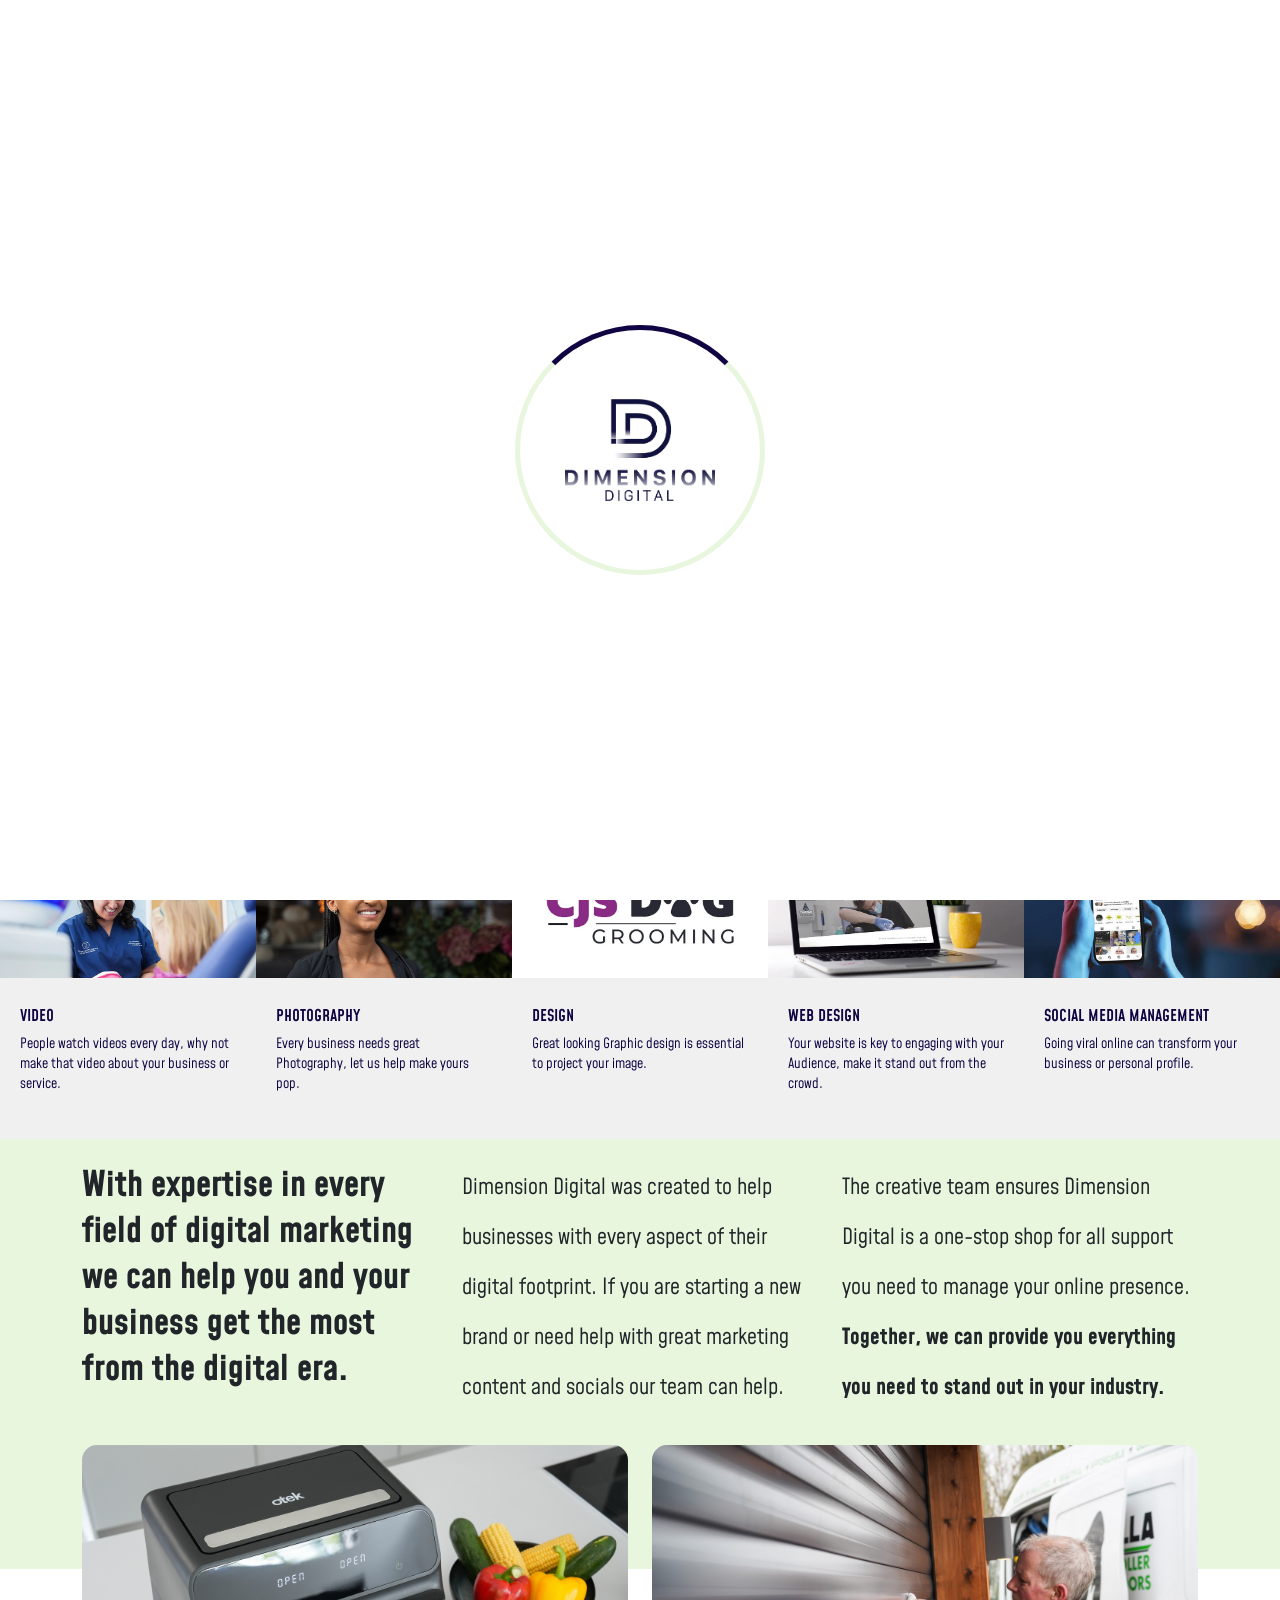
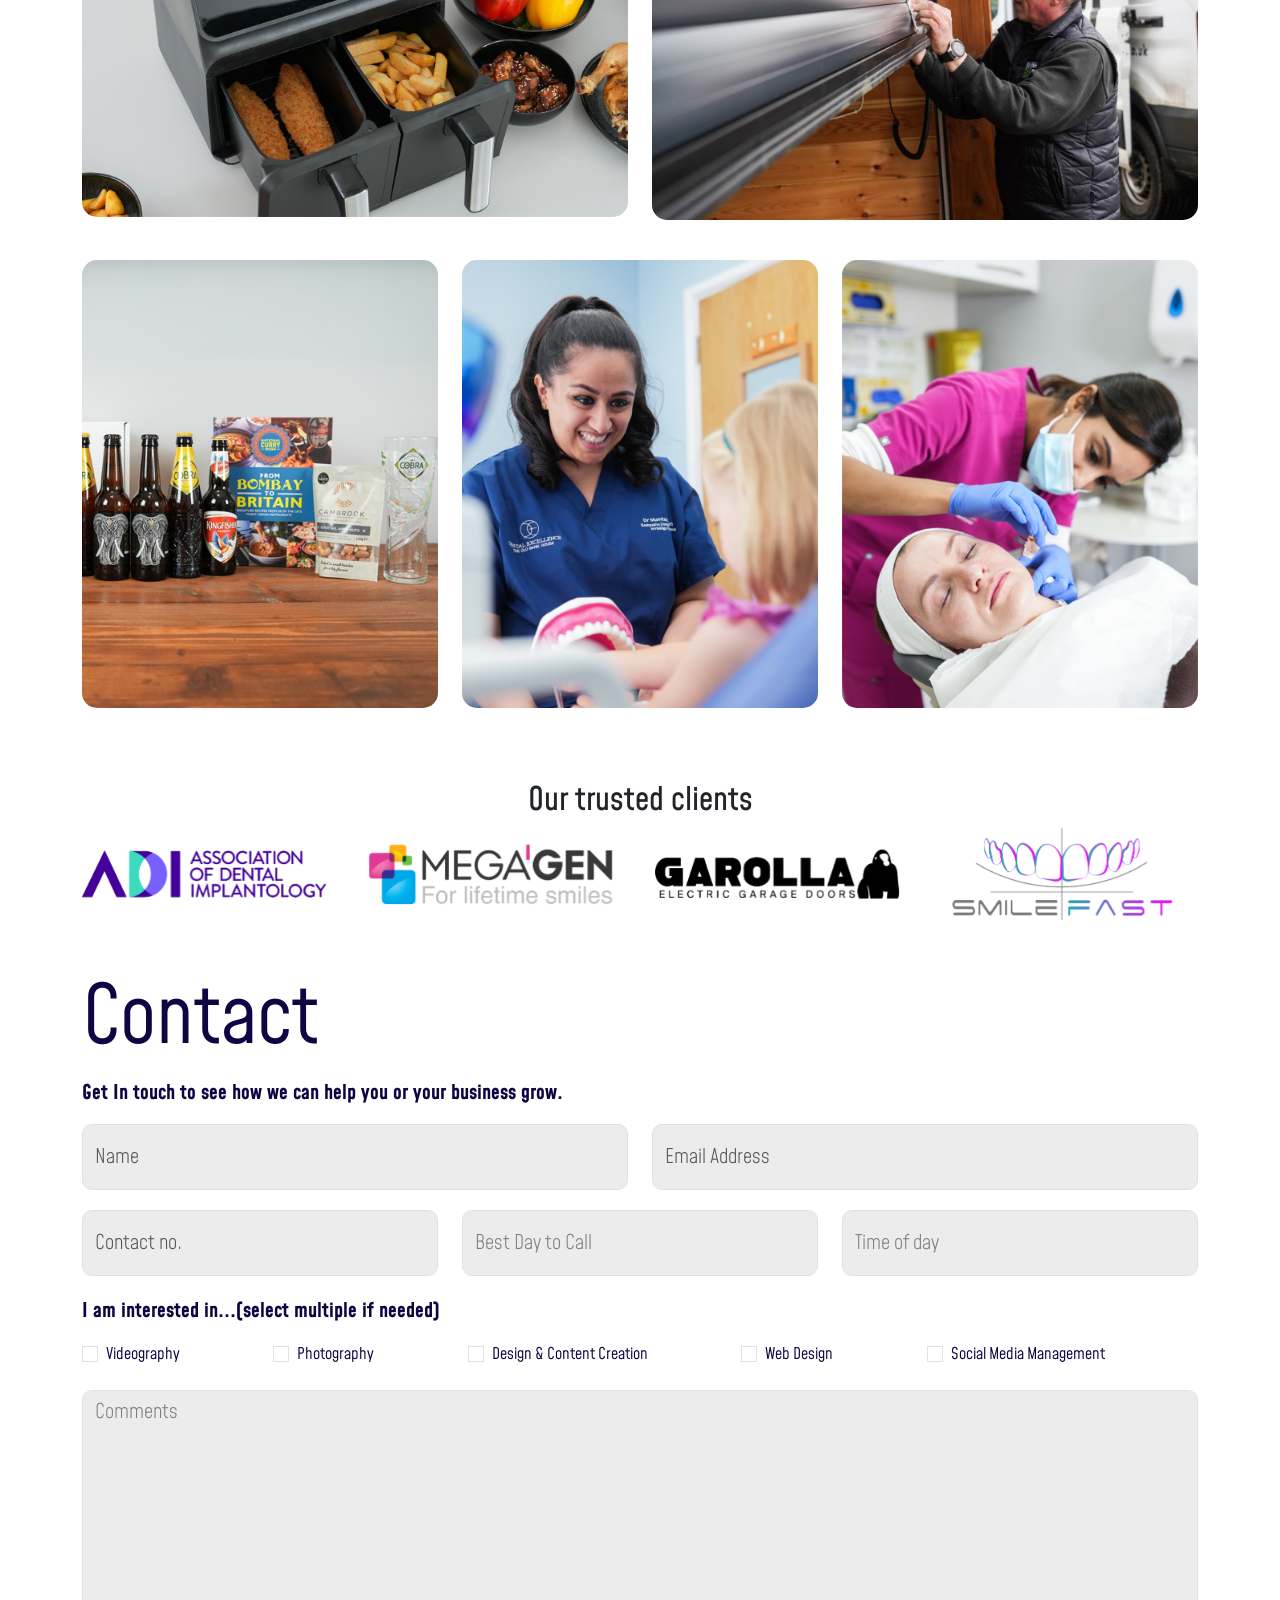
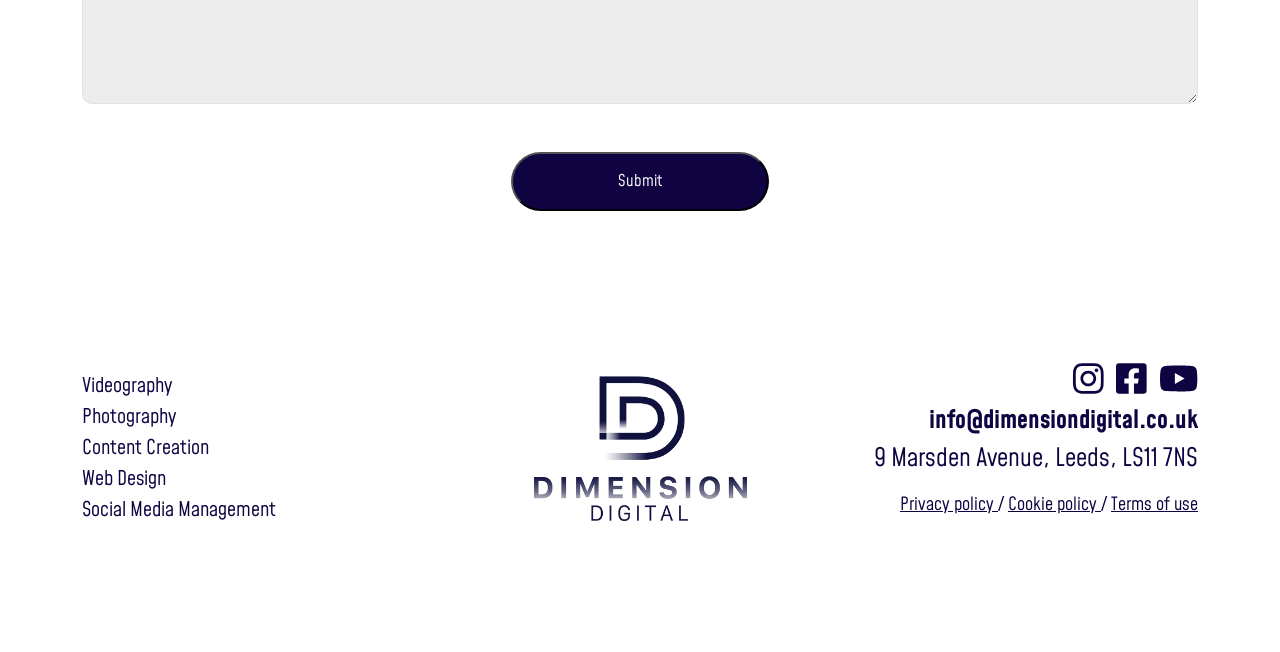
<file: index.html>
<!DOCTYPE html>
<html lang="en">
<!-- head -->
<head>
  <meta charset="UTF-8" />
  <meta name="viewport" content="width=device-width, initial-scale=1.0" />
  <!-- cdn to add icons -->
  <link rel="stylesheet" href="https://cdnjs.cloudflare.com/ajax/libs/font-awesome/6.7.2/css/all.min.css" />
  <!-- carousel files -->
   <link rel="stylesheet" href="css/owl.theme.default.min.css">
   <link rel="stylesheet" href="css/owl.carousel.min.css">
  <!-- bootstrap files -->
  <link href="https://cdn.jsdelivr.net/npm/bootstrap@5.3.7/dist/css/bootstrap.min.css" rel="stylesheet"
    integrity="sha384-LN+7fdVzj6u52u30Kp6M/trliBMCMKTyK833zpbD+pXdCLuTusPj697FH4R/5mcr" crossorigin="anonymous" />
  <!-- css files -->
  <link rel="stylesheet" href="css/style.css" />
  <link rel="stylesheet" href="css/media.css" />
  <!--  -->
   <script src="https://www.google.com/recaptcha/api.js" async defer></script>
  <script src="https://www.google.com/recaptcha/api.js?onload=onloadCallback&render=explicit"
    async defer>
</script>
  <title>Dimension_Digital</title>
</head>
<!-- head end -->
<body>
 
  <!-- header -->
  <header class="shadow-lg" id="header"> 

<!-- preloader -->
    <div class="preloaderBg" id="preloader">
        <div class="preloader-wrap">
        <div class="preloader-logo"></div>
        <div class="preloader-circle"></div>
        </div>
    </div>
    <!-- script of preloader -->
     <script>
    $(window).on('load', function() { // makes sure the whole site is loaded
        $('#preloader').delay(350).fadeOut('fast'); // will fade out the white DIV that covers the website.
        $('html').css({
            'overflow-y': 'auto'
        });
        // animateThings();
    });
     </script>
     <!-- end of loader -->
    <div class="container-fluid m-0 p-0">
      <!--  -->
      <nav class="navbar navbar-expand-lg p-0 m-0">
        <div class="container-fluid px-lg-0 d-flex justify-content-lg-end ">
          <!-- 1 -->
          <a class="navbar-brand ps-3" href="index.html">
            <img src="assets/a-images/dimension-Digital-Logo.webp" class="d-flex justify-content-start " width="auto"
              height="70px" class="d-inline-block align-top" alt="Dimension_Digital">
          </a>
          <!-- 2 -->
          <button class="navbar-toggler" type="button" data-bs-toggle="collapse"
            data-bs-target="#navbarSupportedContent" aria-controls="navbarSupportedContent" aria-expanded="false"
            aria-label="Toggle navigation" id="menu-toggle">
            <div class="hamburger-lines">
              <span class="line line1"></span>
              <span class="line line2"></span>
              <span class="line line3"></span>
            </div>
          </button>

          <!-- 3 -->
          <div class="collapse navbar-collapse " id="navbarSupportedContent">
            <ul class="navbar-nav d-flex justify-content-lg-end justify-content-sm-center m-auto" id="navbar-auto">
              <li class="nav-item partly">
                <a class="nav-link active" aria-current="page" href="choose_us.html">Why Choose Us</a>
              </li> 
              <li class="nav-item partly">
                <a class="nav-link" href="case-studies.html">Case Studies</a>
              </li>
              <div class="ulist d-sm-flex justify-content-sm-center align-items-sm-center">
                <li class="nav-item dropdown" id="toborder-right">
                  <a class="nav-link dropdown-toggle" href="#" role="button" data-bs-toggle="dropdown"
                    aria-expanded="false"  id="services-link">
                    Services
                  </a>
                  <!-- <ul class="dropdown-menu"> -->

                  <ul class="dropdown-menu" id="formobile-version" aria-labelledby="navbarDropdown"
                  
                    data-bs-popper="static" id="services-toggle">
                    <!--  d-sm-block -->
                    <li><a class="dropdown-item" href="videography.html">Vediography</a></li>
                    <li><a class="dropdown-item" href="photography.html">Photography</a></li>
                    <li><a class="dropdown-item" href="design.html">Design</a></li>
                    <li><a class="dropdown-item" href="web-design.html">Web Design</a></li>
                    <li><a class="dropdown-item" href="social-media.html">Social Media Management</a></li>

                  </ul>
                  <!-- zzzzzzzzzzzzzzzzzzzzzzzzzzzzzzzzzzzzzzzzz -->
                  <p class="for-ninty" id="forNintyMenu" class="forNintyMen">
                       <a class="dropdown-item1" href="videography.html">Vediography</a><br>
                       <a class="dropdown-item1" href="photography.html">Photography</a><br>
                      <a class="dropdown-item1" href="design.html">Design</a><br>
                       <a class="dropdown-item1" href="web-design.html">Web Design</a><br>
                      <a class="dropdown-item1" href="social-media.html">Social Media Management</a><br>
                    </p>
                  
                </li>
              </div>
            </ul> 

            <!-- buton in ulist -->
            <div
              class="d-flex justify-content-lg-end flex-direction-sm-column justify-content-sm-center justify-content-center">
             <a href="contact.html" style="text-decoration: none;"><button class="nav-contact">Contact</button></a> 

            </div>
          </div>
        </div>
      </nav>
      <!--  -->
    </div>
  </header>
  
  <!-- header end  -->
<!-- main -->
  <main>
  <div class="container-fluid p-0 m-0">
      <div class="content-vedio header">
        <!-- 1 -->
        <div class="video-div" id="video-div">

          <img src="assets/a-images/Video-service-header.jpeg" class="image-fluid" width="100%" height="650"></img>
        </div>
        <!-- 2 -->
        <div class="content-wrap">
          <h1 class="text-center fs-md-2 fs-sm-3">CREATING EVERY ASPECT OF DIGITAL CONTENT</h1>
          <div class="annimation-thing d-flex justify-content-center ">
            <div class="border-animation d-flex justify-content-center pb-2">
              <div class="circle-custom"></div>
            </div>
          </div>
        </div>
      </div>
  </div>
    <!-- section-1 (services)-->
  <section class="section1">
      <!-- 1 -->
      <section class="services-section">
        <div class="services-heading d-flex justify-content-center align-items-center">
          <h2>Services</h2>
        </div>
        <!-- cards -->
        <div class="services-card">
          <!-- 1 -->
          <div class="card-entity card-entity-one">
            <!-- image -->
            <div class="image-size">
              <img loading="lazy" src="assets/a-images/strategy.webp" alt="img">
            </div>
            <!-- content -->
            <div class="content">
              <h3>Video</h3>
              <p>People watch videos every day, why not make that video about your business or service.</p>
              <div class="hidden-anchor">
                <a href="videography.php">Read More <span><svg class="svg-inline--fa fa-arrow-right" aria-hidden="true"
                      focusable="false" data-prefix="fas" data-icon="arrow-right" role="img"
                      xmlns="http://www.w3.org/2000/svg" viewBox="0 0 448 512" data-fa-i2svg="">
                      <path fill="currentColor" d="M438.6 278.6c12.5-12.5 12.5-32.8 0-45.3l-160-160c-12.5-12.5-32.8-12.5-45.3 
                  0s-12.5 32.8 0 45.3L338.8 224 32 224c-17.7 0-32 14.3-32 32s14.3 32 32 32l306.7 
                   0L233.4 393.4c-12.5 12.5-12.5 32.8 0 45.3s32.8 12.5 45.3 0l160-160z"></path>
                    </svg>
                  </span>
                </a>
              </div>
            </div>
          </div>
          <!--[[[[[[[[[[]]]]]]]]]] 2 -->
          <div class="card-entity card-entity-one">
            <!-- image -->
            <div class="image-size">
              <img loading="lazy" src="assets/a-images/listing-image.webp" alt="img">
            </div>
            <!-- content -->
            <div class="content">
              <h3 class="">photography</h3>
              <p class="">Every business needs great Photography, let us help make yours pop.</p>
              <div class="hidden-anchor">
                <a href="videography.php">Read More <span><svg class="svg-inline--fa fa-arrow-right" aria-hidden="true"
                      focusable="false" data-prefix="fas" data-icon="arrow-right" role="img"
                      xmlns="http://www.w3.org/2000/svg" viewBox="0 0 448 512" data-fa-i2svg="">
                      <path fill="currentColor" d="M438.6 278.6c12.5-12.5 12.5-32.8 0-45.3l-160-160c-12.5-12.5-32.8-12.5-45.3 
                  0s-12.5 32.8 0 45.3L338.8 224 32 224c-17.7 0-32 14.3-32 32s14.3 32 32 32l306.7 
                   0L233.4 393.4c-12.5 12.5-12.5 32.8 0 45.3s32.8 12.5 45.3 0l160-160z"></path>
                    </svg>
                  </span>
                </a>
              </div>
            </div>
          </div>
          <!-- 3 -->
          <div class="card-entity card-entity-one">
            <!-- image -->
            <div class="image-size">
              <img loading="lazy" src="assets/a-images/Design-service-i.webp" alt="img">
            </div>
            <!-- content -->
            <div class="content">
              <h3 class="">Design</h3>
              <p class="">Great looking Graphic design is essential to project your image.</p>
              <div class="hidden-anchor">
                <a href="videography.php">Read More <span><svg class="svg-inline--fa fa-arrow-right" aria-hidden="true"
                      focusable="false" data-prefix="fas" data-icon="arrow-right" role="img"
                      xmlns="http://www.w3.org/2000/svg" viewBox="0 0 448 512" data-fa-i2svg="">
                      <path fill="currentColor" d="M438.6 278.6c12.5-12.5 12.5-32.8 0-45.3l-160-160c-12.5-12.5-32.8-12.5-45.3 
                  0s-12.5 32.8 0 45.3L338.8 224 32 224c-17.7 0-32 14.3-32 32s14.3 32 32 32l306.7 
                   0L233.4 393.4c-12.5 12.5-12.5 32.8 0 45.3s32.8 12.5 45.3 0l160-160z"></path>
                    </svg>
                  </span>
                </a>
              </div>
            </div>
          </div>

          <!-- 4 -->
          <div class="card-entity card-entity-one">
            <!-- image -->
            <div class="image-size">
              <img loading="lazy" src="assets/a-images/web-design.webp" alt="img">
            </div>
            <!-- content -->
            <div class="content">
              <h3 class="">web design</h3>
              <p class="">Your website is key to engaging with your Audience, make it stand out from the crowd.</p>
              <div class="hidden-anchor">
                <a href="videography.php">Read More <span><svg class="svg-inline--fa fa-arrow-right" aria-hidden="true"
                      focusable="false" data-prefix="fas" data-icon="arrow-right" role="img"
                      xmlns="http://www.w3.org/2000/svg" viewBox="0 0 448 512" data-fa-i2svg="">
                      <path fill="currentColor" d="M438.6 278.6c12.5-12.5 12.5-32.8 0-45.3l-160-160c-12.5-12.5-32.8-12.5-45.3 
                  0s-12.5 32.8 0 45.3L338.8 224 32 224c-17.7 0-32 14.3-32 32s14.3 32 32 32l306.7 
                   0L233.4 393.4c-12.5 12.5-12.5 32.8 0 45.3s32.8 12.5 45.3 0l160-160z"></path>
                    </svg>
                  </span>
                </a>
              </div>
            </div>
          </div>
          <!-- 5 -->
          <div class="card-entity card-entity-one">
            <!-- image -->
            <div class="image-size">
              <img loading="lazy" src="assets/a-images/social-service.webp" alt="img">
            </div>
            <!-- content -->
            <div class="content">
              <h3 class="">Social media management</h3>
              <p class="">Going viral online can transform your business or personal profile.</p>
              <div class="hidden-anchor mb-lg-4">
                <a href="videography.php">Read More <span><svg class="svg-inline--fa fa-arrow-right" aria-hidden="true"
                      focusable="false" data-prefix="fas" data-icon="arrow-right" role="img"
                      xmlns="http://www.w3.org/2000/svg" viewBox="0 0 448 512" data-fa-i2svg="">
                      <path fill="currentColor" d="M438.6 278.6c12.5-12.5 12.5-32.8 0-45.3l-160-160c-12.5-12.5-32.8-12.5-45.3 
                  0s-12.5 32.8 0 45.3L338.8 224 32 224c-17.7 0-32 14.3-32 32s14.3 32 32 32l306.7 
                   0L233.4 393.4c-12.5 12.5-12.5 32.8 0 45.3s32.8 12.5 45.3 0l160-160z"></path>
                    </svg>
                  </span>
                </a>
              </div>
            </div>
          </div>
        </div>
      </section>
      <div id="choose-us" class="container pt-4">
        <div class="row" id="paras-service">
          <!-- 1 -->
          <div class="col-lg-4 fw-bolder" id="for-sizing1">
            <p>
              <strong class="strong-one">
                With expertise
                in every field of digital marketing we can help you and your business get the most from the digital era.
              </strong>
            </p>
          </div>
          <!-- 2 -->
          <div class="col-lg-4" id="for-sizing2">
            <p>Dimension Digital was created to help businesses with every aspect of their digital footprint. If you are
              starting a new brand or need help with great marketing content and socials our team can help. </p>
          </div>
          <!-- 3 -->
            <div class="col-lg-4" id="for-sizing3">
              <p>The creative team ensures Dimension Digital is a one-stop shop for all support you need to manage your
                online presence. <br><strong>Together, we can provide you everything you need to stand out in your
                  industry.</strong></p>
          </div>
        </div>

      </div>
      <!-- 2 -->
  </section>
  <!-- section-2 -->
   <section class="index-gallery">
    <div class="container">
      <div class="row g-lg-4 g-2">
        <div class="col-lg-6 py-md-3 py-3">
          <img loading="lazy" src="assets/a-images/Rectangle-1.webp" alt="">
        </div>
        <div class="col-lg-6 py-md-3 py-3">
          <img loading="lazy" src="assets/a-images/Rectangle-2.jpg" alt="">
        </div>
        <div class="col-lg-4 py-lg-4 py-2">
          <img loading="lazy" src="assets/a-images/Rectangle-3.webp" alt="">
        </div>
        <div class="col-lg-4 py-lg-4 py-2">
          <img loading="lazy" src="assets/a-images/Rectangle-4.jpg" alt="">
        </div>
        <div class="col-lg-4 py-lg-4 py-2">
          <img loading="lazy" src="assets/a-images/Rectangle-5.webp" alt="">
        </div>
      </div>
    </div>
   </section>
 <!-- section-3 -->
  <div class="index-logos">
    <div class="container">
      <h2 class="text-center">Our trusted clients</h2>
     <div class="logos owl-carousel owl-theme" id="logosCarousel"> <!-- Added owl-carousel, owl-theme, and ID -->
    <!-- 1 -->
    <div class="item1 item"> <!-- Added 'item' class -->
        <img src="assets/a-images/adi-logo.webp" alt="ADI Logo">
    </div>
    <!-- 2 -->
    <div class="item1 item"> <!-- Added 'item' class -->
        <img src="assets/a-images/megagen.webp" alt="Megagen Logo">
    </div>
    <!-- 3 -->
    <div class="item1 item"> <!-- Added 'item' class -->
        <img src="assets/a-images/garolla-logo.webp" alt="Garolla Logo">
    </div>
    <!-- 4 -->
    <div class="item1 item"> <!-- Added 'item' class -->
        <img src="assets/a-images/smilefast.webp" alt="Smilefast Logo">
    </div>
    <!-- 5 -->
    <div class="item1 item"> <!-- Added 'item' class -->
        <img src="assets/a-images/niki-initimates.webp" alt="Niki Intimates Logo">
    </div>
    <!-- 6 -->
    <div class="item1 item"> <!-- Added 'item' class -->
        <img src="assets/a-images/rowly-healthcare.webp" alt="Rowly Healthcare Logo">
    </div>
    <!-- 7 -->
    <div class="item1 item"> <!-- Added 'item' class -->
        <img src="assets/a-images/aligners.webp" alt="Aligners Logo">
    </div>
    <!--  -->
</div>

    </div>
  </div>
    <!-- section-4 -->
  <div class="contact-form" id="r-form">
  <div class="container">
    <h1>Contact</h1>
    <p>Get In touch to see how we can help you or your business grow.</p>
    <!-- FORM -->
     <form action="contactForm" id="Contact_Form" class="row" novalidate> 

      <div class="col-lg-6 for">
         <input type="text" name="name" id="fname" placeholder="Name" class="form-control" required="">
         <div class="invalid-feedback">
                            Please write Your Name.
         </div>
      </div>
      <div class="col-lg-6 for">
        <input type="email" name="email" id="email-here" 
        pattern="^\w+([-+.']\w+)*@\w+([-.]\w+)*\.\w+([-.]\w+)*$" 
           placeholder="Email Address" class="form-control" required="">
          <div class="invalid-feedback">
                            Please enter a vaild Email.
          </div>
      </div>   
      <div class="col-lg-4 for">
        <input type="tel" name="phone" id="contact-no" pattern="[0-9]{11}"
         placeholder="Contact no." class="form-control" required="">
         <div class="invalid-feedback">
                            Please enter a valid contact no.
          </div>
      </div>
      <div class="col-lg-4 for">
        <select class="form-select form-select-lg mb-3" id="bestday" aria-label=".form-select-lg example" 
        name="bestday" required="">
                            <option selected="" disabled="" value="">Best Day to Call</option>
                            <option value="monday">Monday</option>
                            <option value="tuesday">Tuesday</option>
                            <option value="wednesday">Wednesday</option>
                            <option value="thursday">Thursday</option>
                            <option value="friday">Friday</option>
          </select>
          <div class="invalid-feedback">
                            Please choose a Day.
           </div>
      </div>
      <div class="col-lg-4 for">
        <select class="form-select form-select-lg mb-3" id="besttime" name="besttime" 
        aria-label=".form-select-lg example" required="">
                            <option selected="" disabled="" value="">Time of day</option>
                            <option value="9">9:00 AM</option>
                            <option value="10">10:00 AM</option>
                            <option value="11">11:00 AM</option>
                            <option value="12">12:00 PM</option>
                            <option value="2">2:00 PM</option>
                            <option value="3">3:00 PM</option>
                            <option value="4">4:00 PM</option>
                            <option value="5">5:00 PM</option>
        </select>
        <div class="invalid-feedback">
                            Please choose a valid time.
                        </div>
      </div>
      <div class="col-lg-12 for">
        <p>I am interested in...(select multiple if needed)</p>
        <div class="mb-3 d-flex" id="chooose-intrest">
                            <div class="form-check mb-2">
                                <input class="form-check-input" type="checkbox" name="servicetype[]" value="Videography" id="Videography">
                                <label class="form-check-label" for="Videography">
                                    Videography
                                </label>
                            </div>
                            <div class="form-check mb-2">
                                <input class="form-check-input" type="checkbox" name="servicetype[]" value="Photography" id="Photography">
                                <label class="form-check-label" for="Photography">
                                    Photography
                                </label>
                            </div>
                            <div class="form-check mb-2">
                                <input class="form-check-input" type="checkbox" name="servicetype[]" value="Design &amp; Content Creation" id="design-content-creation">
                                <label class="form-check-label" for="design-content-creation">
                                    Design &amp; Content Creation
                                </label>
                            </div>
                            <div class="form-check mb-2">
                                <input class="form-check-input" type="checkbox" name="servicetype[]" value="Web-Design" id="Web-Design">
                                <label class="form-check-label" for="Web-Design">
                                    Web Design
                                </label>
                            </div>
                            <div class="form-check mb-2">
                                <input class="form-check-input" type="checkbox" name="servicetype[]" value="Social-Media-Management" id="Social-Media-Management">
                                <label class="form-check-label" for="Social-Media-Management">
                                    Social Media Management
                                </label>
                            </div>
        </div>
        <div class="checkboxes-validation d-none text-center" id="checkboxes-validation">
                            Please Choose at least one
        </div>
      </div>
      <div class="col-lg-12 text-center for">
        <!-- TEXTAREA -->
        <textarea rows="10" class="mb-3 form-control" id="comments-form" name="message" placeholder="Comments" required=""></textarea>
          <!-- ERROR -->
       <div class="invalid-feedback">
                            Please enter valid comments.
       </div>

       <!-- CAPTCHA -->
        <div class="r-main d-flex justify-content-center mb-2">
          <div class="g-recaptcha" data-sitekey="6Ld1LoErAAAAAEiI3bT4hRa1C7MAHyv4Klt_p6e8"></div>
           <br/>
        </div>
        <!-- SUBMIT BUTTON -->
         <div class="text-center">
                            <button type="submit" id="sumbit-btn">Submit</button>
         </div>
      </div>    

     </form>
  </div>
  </div>
  </main>
<!-- main end -->

<!-- footer -->
 <footer>
  <div class="container mb-3">
    <div class="row align-items-center">
      <!-- 1 -->
      <div class="col-lg-4 col-md-6 mb-md-0 mb-3">
  <ul class="footer-links d-flex d-lg-block d-md-block flex-column align-items-center align-items-lg-start justify-content-center justify-content-lg-start">
    <li><a href="videography.html">Videography</a></li>
    <li><a href="photography.html">Photography</a></li>
    <li><a href="design.html">Content Creation</a></li>
    <li><a href="web-design.html">Web Design</a></li>
    <li><a href="social-media.html">Social Media Management</a></li>
  </ul>
</div>

      <!-- 2 -->
       <div class="col-lg-4 order-first order-lg-2 mb-lg-0 mb-3">
        <div class="conjest">
                    <a href="index.html">
                        <img src="assets/a-images/Dimension-Digital-Logo-2.webp" alt="">
                    </a>
        </div>
       </div>
       <!-- 3 -->
        <div class="col-lg-4 order-last col-md-6 socials-links">
          <!-- 1 -->
           <div class="d-flex justify-content-center justify-content-md-end mb-2">
                    <a href="https://instagram.com/dimension__digital?igshid=NTdlMDg3MTY=" target="_blank"><span><svg class="svg-inline--fa fa-instagram" aria-hidden="true" focusable="false" data-prefix="fab" data-icon="instagram" role="img" xmlns="http://www.w3.org/2000/svg" viewBox="0 0 448 512" data-fa-i2svg=""><path fill="currentColor" d="M224.1 141c-63.6 0-114.9 51.3-114.9 114.9s51.3 114.9 114.9 114.9S339 319.5 339 255.9 287.7 141 224.1 141zm0 189.6c-41.1 0-74.7-33.5-74.7-74.7s33.5-74.7 74.7-74.7 74.7 33.5 74.7 74.7-33.6 74.7-74.7 74.7zm146.4-194.3c0 14.9-12 26.8-26.8 26.8-14.9 0-26.8-12-26.8-26.8s12-26.8 26.8-26.8 26.8 12 26.8 26.8zm76.1 27.2c-1.7-35.9-9.9-67.7-36.2-93.9-26.2-26.2-58-34.4-93.9-36.2-37-2.1-147.9-2.1-184.9 0-35.8 1.7-67.6 9.9-93.9 36.1s-34.4 58-36.2 93.9c-2.1 37-2.1 147.9 0 184.9 1.7 35.9 9.9 67.7 36.2 93.9s58 34.4 93.9 36.2c37 2.1 147.9 2.1 184.9 0 35.9-1.7 67.7-9.9 93.9-36.2 26.2-26.2 34.4-58 36.2-93.9 2.1-37 2.1-147.8 0-184.8zM398.8 388c-7.8 19.6-22.9 34.7-42.6 42.6-29.5 11.7-99.5 9-132.1 9s-102.7 2.6-132.1-9c-19.6-7.8-34.7-22.9-42.6-42.6-11.7-29.5-9-99.5-9-132.1s-2.6-102.7 9-132.1c7.8-19.6 22.9-34.7 42.6-42.6 29.5-11.7 99.5-9 132.1-9s102.7-2.6 132.1 9c19.6 7.8 34.7 22.9 42.6 42.6 11.7 29.5 9 99.5 9 132.1s2.7 102.7-9 132.1z"></path></svg><!-- <i class="fa-brands fa-instagram"></i> Font Awesome fontawesome.com --></span></a>
                    <a href="https://www.facebook.com/dimensiondigitalltd" target="_blank"><span><svg class="svg-inline--fa fa-square-facebook" aria-hidden="true" focusable="false" data-prefix="fab" data-icon="square-facebook" role="img" xmlns="http://www.w3.org/2000/svg" viewBox="0 0 448 512" data-fa-i2svg=""><path fill="currentColor" d="M400 32H48A48 48 0 0 0 0 80v352a48 48 0 0 0 48 48h137.25V327.69h-63V256h63v-54.64c0-62.15 37-96.48 93.67-96.48 27.14 0 55.52 4.84 55.52 4.84v61h-31.27c-30.81 0-40.42 19.12-40.42 38.73V256h68.78l-11 71.69h-57.78V480H400a48 48 0 0 0 48-48V80a48 48 0 0 0-48-48z"></path></svg><!-- <i class="fa-brands fa-square-facebook"></i> Font Awesome fontawesome.com --></span></a>
                    <a href="https://www.youtube.com/@dimension__digital" target="_blank"><span><svg class="svg-inline--fa fa-youtube" aria-hidden="true" focusable="false" data-prefix="fab" data-icon="youtube" role="img" xmlns="http://www.w3.org/2000/svg" viewBox="0 0 576 512" data-fa-i2svg=""><path fill="currentColor" d="M549.655 124.083c-6.281-23.65-24.787-42.276-48.284-48.597C458.781 64 288 64 288 64S117.22 64 74.629 75.486c-23.497 6.322-42.003 24.947-48.284 48.597-11.412 42.867-11.412 132.305-11.412 132.305s0 89.438 11.412 132.305c6.281 23.65 24.787 41.5 48.284 47.821C117.22 448 288 448 288 448s170.78 0 213.371-11.486c23.497-6.321 42.003-24.171 48.284-47.821 11.412-42.867 11.412-132.305 11.412-132.305s0-89.438-11.412-132.305zm-317.51 213.508V175.185l142.739 81.205-142.739 81.201z"></path></svg><!-- <i class="fa-brands fa-youtube"></i> Font Awesome fontawesome.com --></span></a>
            </div>
           <!-- 2 -->
            <div class="d-flex justify-content-center justify-content-md-end mail-to mb-2">
                    <a href="mailto:info@dimensiondigital.co.uk">info@dimensiondigital.co.uk</a>
            </div>
            <!-- 3 -->
             <div class="d-flex justify-content-center justify-content-md-end">
                    <p class="text-end">9 Marsden Avenue, Leeds, LS11 7NS</p>
             </div>
                <!-- 4 -->
                 <div class="d-flex justify-content-center justify-content-md-end">
                    <p class="" style="font-size: 18px;">
                        <a style="color:#0F0342;text-decoration:underline" href="privacy.html">Privacy policy </a>/
                        <a style="color:#0F0342;text-decoration:underline" href="cookie-policy.html"> Cookie policy </a>/
                        <a style="color:#0F0342;text-decoration:underline" href="terms.html">Terms of use</a>
                    </p>
                </div>
        </div>
    </div>
  </div>
 </footer>
 <!-- footer end -->



  <!-- floating btn -->
  <div class="floating-btn d-md-none d-sm-block">
    <a href="contact.php">Get In Touch</a>
  </div>
  

  <!-- JAVASCRIPT FILES LINK -->
<script src="https://ajax.googleapis.com/ajax/libs/jquery/3.7.1/jquery.min.js"></script>
<script src="js/owl.carousel.min.js"></script>
<script src="js/script.js"></script>
<script src="https://cdn.jsdelivr.net/npm/@popperjs/core@2.11.8/dist/umd/popper.min.js"></script>
<script src="https://cdn.jsdelivr.net/npm/bootstrap@5.3.7/dist/js/bootstrap.min.js"></script>

<!-- for logos container carousel[[[[[[[[[[[[[[[[[[[[[[]]]]]]]]]]]]]]]]]]]]]] -->
 <script>
    $(document).ready(function(){
        var owlLogos = $("#logosCarousel"); // Select ONLY the carousel with this ID

        if (owlLogos.length) { // Check if the element actually exists on the page
            owlLogos.owlCarousel({
                loop: true,         // Allows infinite looping of slides
                margin: 30,         // Space between logos (adjust as needed)
                autoplay: true,     // <--- KEY: Autoplay is ON
                autoplayTimeout: 2000, // Time between slides (3 seconds)
                autoplayHoverPause: true, // Pause autoplay on hover
                nav: false,         // <--- KEY: No default navigation buttons
                dots: false,        // <--- KEY: No pagination dots

                items: 4,           // <--- KEY: Displays 4 items at a time on larger screens
                slideBy: 1,         // Moves 1 item at a time (smoother continuous scroll)

                responsive:{        // Define how many items show on different screen sizes
                    0:{             // For screens 0px wide and up (e.g., mobile phones)
                        items:2,
                        slideBy:1
                    },
                    480:{           // For screens from 600px to 999px wide (e.g., tablets)
                        items:3,
                        slideBy:1
                    },
                    768:{          // For screens 1000px and wider (e.g., desktops)
                        items:4,
                        slideBy:1
                    }
                }
            });
            // No custom button connections needed as requested
        }
    });
</script>
 <!-- [[[[[[[[[[[[[[[[[[[[[[[[[[[[[[[[[[[[]]]]]]]]]]]]]]]]]]]]]]]]]]]]]]]]]]]] -->
  <div class="todisplay">

<div class="error-popup" id="error-popup">
            <div class="popup-wrap">
                <div class="hide-popup" onclick="hidePopup()">
                    x
                </div>
                <div class="popup-text">
                    Form has been submitted Successfully
                </div>
            </div>
        </div>
            
  </div>
 <script>
            function hidePopup() {
            document.getElementById('error-popup').style.display = "none"
        }
 </script>
 <!-- preloader -->
  <script>
    // Variables to track loading state and minimum time
    var pageLoaded = false;
    var minTimeElapsed = false;

    // Function to hide the preloader, called when both conditions are met
    function hidePreloader() {
        if (pageLoaded && minTimeElapsed) {
            $('#preloader').fadeOut('fast', function() {
                // Callback after fadeOut completes: re-enable scrolling
                $('body').css({
                    'overflow-y': 'auto'
                });
            });
        }
    }

    // 1. When the entire window has finished loading
    $(window).on('load', function() {
        pageLoaded = true; // Set flag that page content is ready
        hidePreloader();   // Attempt to hide preloader
    });

    // 2. Set a timer for the minimum display duration (4 seconds)
    $(document).ready(function() {
        setTimeout(function() {
            minTimeElapsed = true; // Set flag that minimum time has passed
            hidePreloader();       // Attempt to hide preloader
        }, 4000); // 4000 milliseconds = 4 seconds
    });


    // --- Your existing JavaScript for other carousels and form validation would go here ---
    // Make sure this entire script block is placed at the end of your <body> tag.

    $(document).ready(function(){

        // --- First Carousel: Patient Testimonials (#patientCarousel) ---
        var owlPatient = $("#patientCarousel");
        if (owlPatient.length) {
            owlPatient.owlCarousel({
                loop: true, margin: 10, autoplay: false, nav: false, dots: true,
                items: 3, slideBy: 3,
                responsive:{
                    0:{ items:1, slideBy:1 }, 768:{ items:2, slideBy:2 }, 1000:{ items:3, slideBy:3 }
                }
            });
            $('#customPrevBtn').click(function() { owlPatient.trigger('prev.owl.carousel'); });
            $('#customNextBtn').click(function() { owlPatient.trigger('next.owl.carousel'); });
        }

        // --- Second Carousel: Before & After Gallery (#productCarousel) ---
        var owlProduct = $("#productCarousel");
        if (owlProduct.length) {
            owlProduct.owlCarousel({
                loop: true, margin: 20, autoplay: false, nav: false, dots: false,
                items: 4, slideBy: 1,
                responsive:{
                    0:{ items:1, slideBy:1 }, 600:{ items:2, slideBy:1 }, 1000:{ items:4, slideBy:1 }
                }
            });
            $('#customPrevBtn2').click(function() { owlProduct.trigger('prev.owl.carousel'); });
            $('#customNextBtn2').click(function() { owlProduct.trigger('next.owl.carousel'); });
        }

        // --- Third Carousel: Circular Gallery (#circularCarousel) ---
        var owlCircular = $("#circularCarousel");
        if (owlCircular.length) {
            owlCircular.owlCarousel({
                loop: true, margin: 10, autoplay: true, autoplayTimeout: 2000,
                nav: false, dots: false, center: true,
                items: 3, slideBy: 1,
                responsive:{
                    0:{ items:1, slideBy:1, margin: 0 }, 768:{ items:2, slideBy:1 }, 1000:{ items:3, slideBy:1 }
                }
            });
            $('#prevCircularBtn').click(function() { owlCircular.trigger('prev.owl.carousel'); });
            $('#nextCircularBtn').click(function() { owlCircular.trigger('next.owl.carousel'); });

            owlCircular.on('translated.owl.carousel', function(event) {
                $(this).find('.owl-item img').removeClass('centered-active-style');
                $(this).find('.owl-item.active.center img').addClass('centered-active-style');
            });
            setTimeout(function() {
                owlCircular.find('.owl-item.active.center img').addClass('centered-active-style');
            }, 50);
        }

        // --- Fourth Carousel: Logos Carousel (#logosCarousel) ---
        var owlLogos = $("#logosCarousel");
        if (owlLogos.length) {
            owlLogos.owlCarousel({
                loop: true, margin: 30, autoplay: true, autoplayTimeout: 3000, autoplayHoverPause: true,
                nav: false, dots: false,
                items: 4, slideBy: 1,
                responsive:{
                    0:{ items:1, slideBy:1 }, 600:{ items:2, slideBy:1 }, 1000:{ items:4, slideBy:1 }
                }
            });
        }

        // --- Bootstrap Form Validation and Scroll Logic ---
        (function() {
            "use strict";
            var forms = document.querySelectorAll(".needs-validation");
            Array.prototype.slice.call(forms).forEach(function(form) {
                form.addEventListener(
                    "submit",
                    function(event) {
                        if (!form.checkValidity()) {
                            event.preventDefault(); event.stopPropagation();
                            $('html,body').animate({ scrollTop: $("#r-id").offset().top - 100 }, 1000);
                        }
                        form.classList.add("was-validated");
                    }, false
                );
            });
        })();

        // --- File Uploader "Add More" Button Logic ---
        let a = 2;
        let addBtn = document.getElementById("add-btn");
        addBtn.addEventListener("click", function(e) {
            if (a < 5) {
                var fileUploaderDiv = document.getElementById("file-upload-container");
                e.preventDefault();
                fileUploaderDiv.style.paddingTop = "1rem";
                var newElement = document.createElement("div");
                newElement.className = "position-relative";
                newElement.innerHTML = `
                    <input type="text" placeholder="Upload" class="form-control file" name="file${a}" onfocus="this.type='file'">
                    <div class="svg-div">
                    <img src="assets/img/upload.svg" alt="">
                    </div>`;
                fileUploaderDiv.appendChild(newElement);
                a++;
            } else {
                addBtn.setAttribute("disabled", "");
            }
        });

        // --- Dynamic Document Title Update ---
        let documentTitleElement = document.getElementById("document-title");
        if (documentTitleElement) {
            documentTitleElement.innerText = "Dr Thelma Cavallini - Patient Referral";
        }
    });
</script>





</body>
</html>
</file>
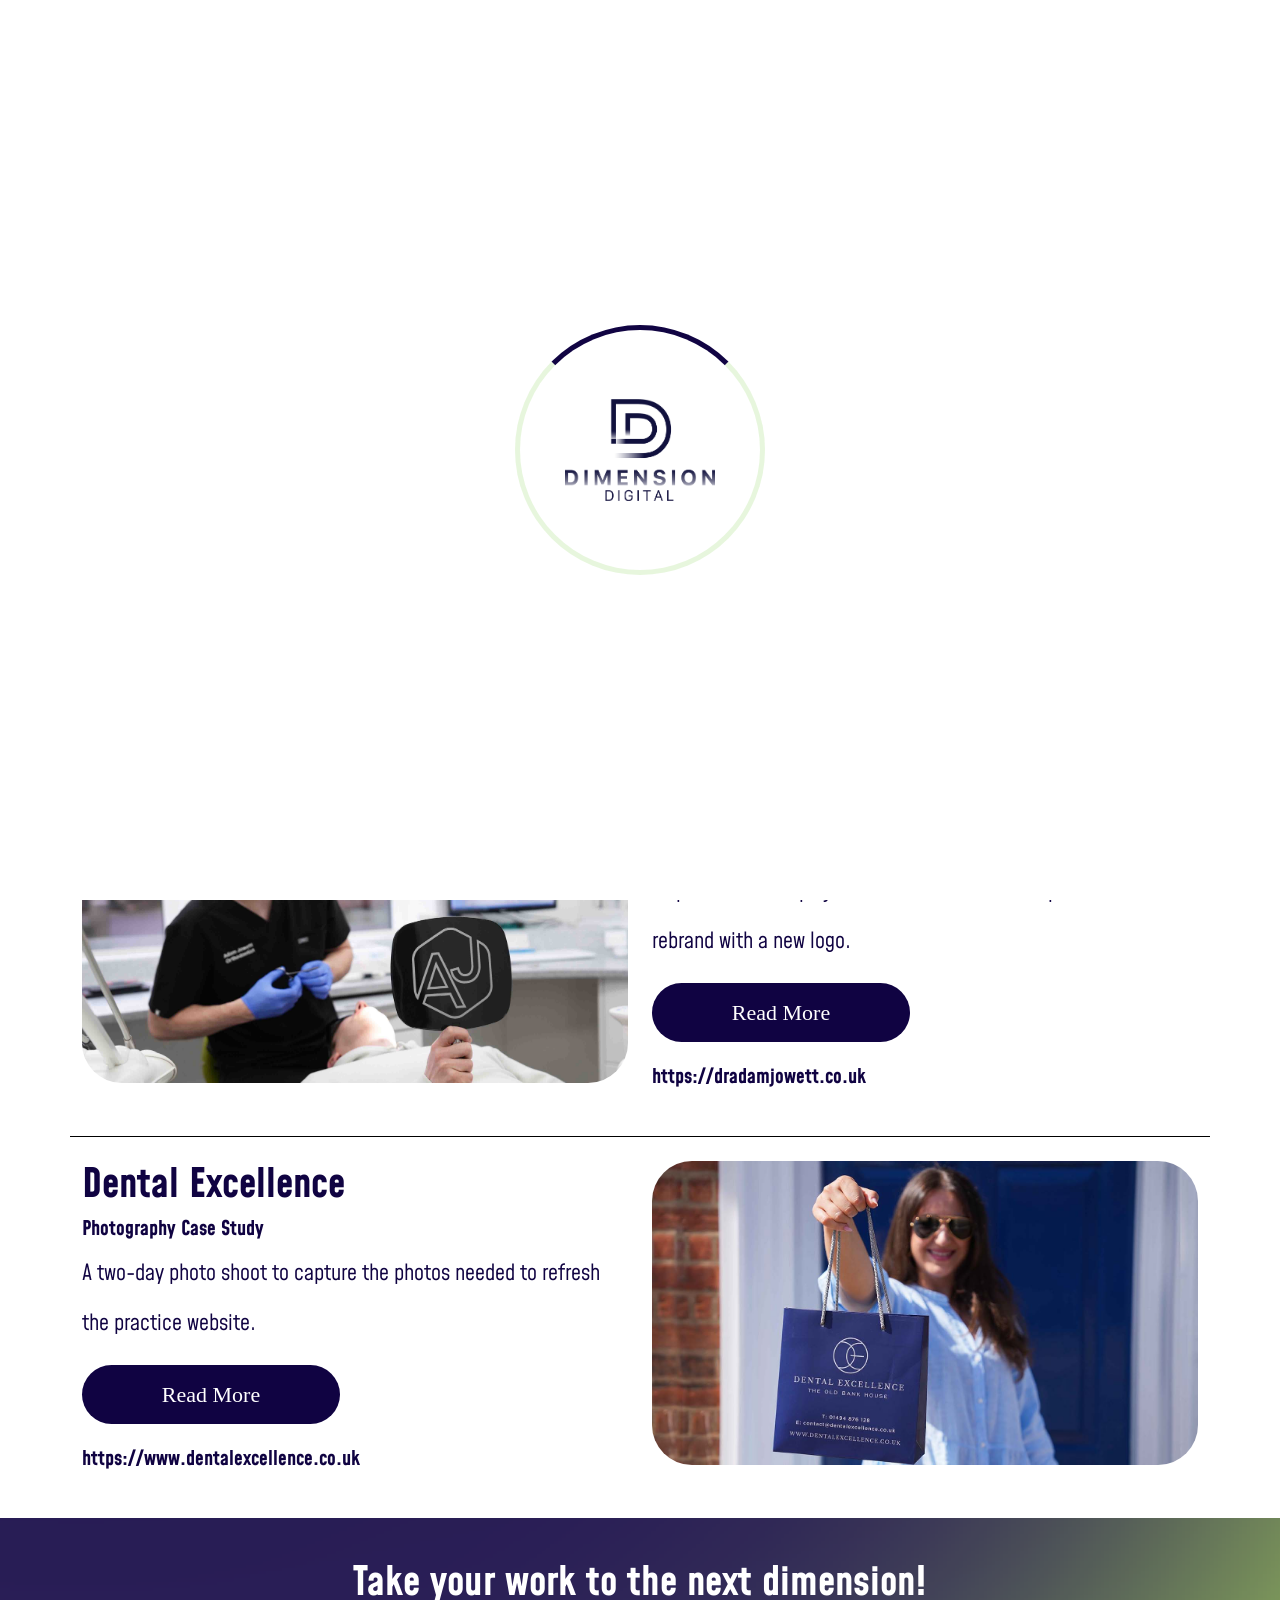
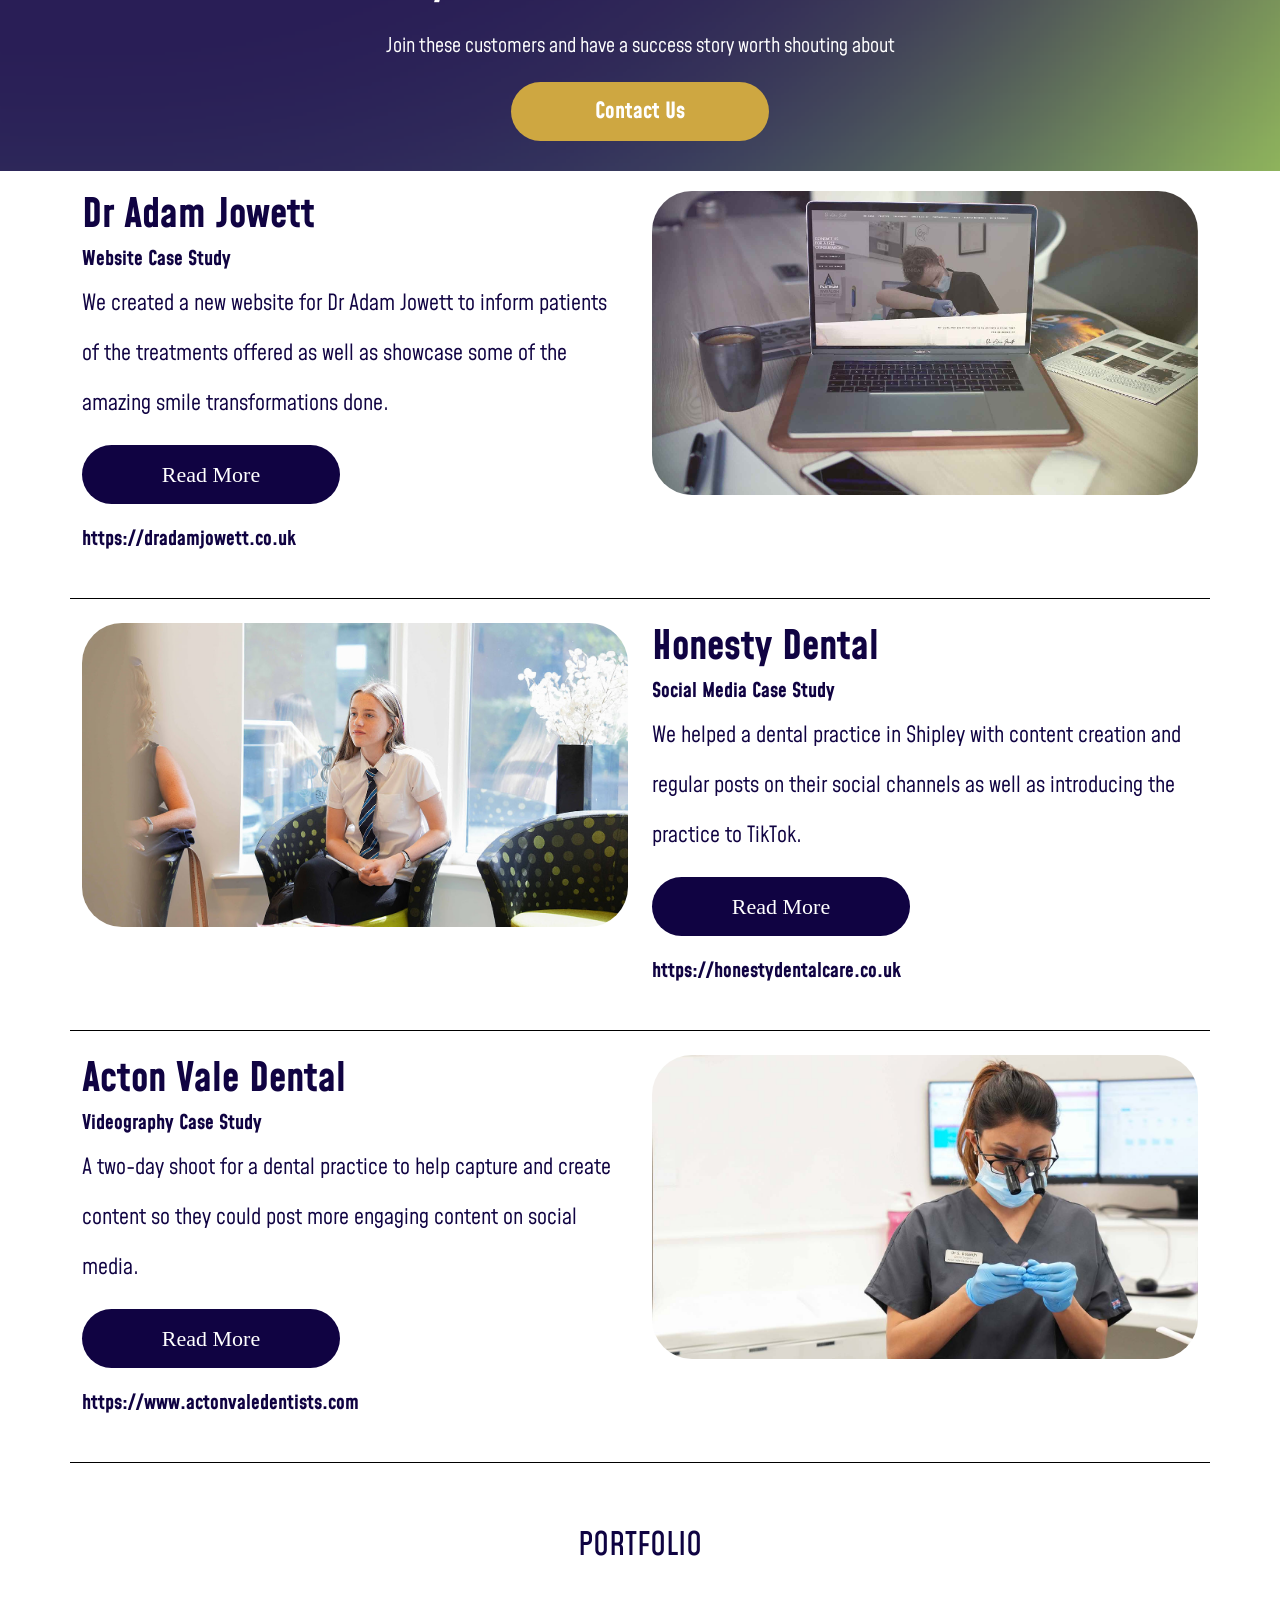
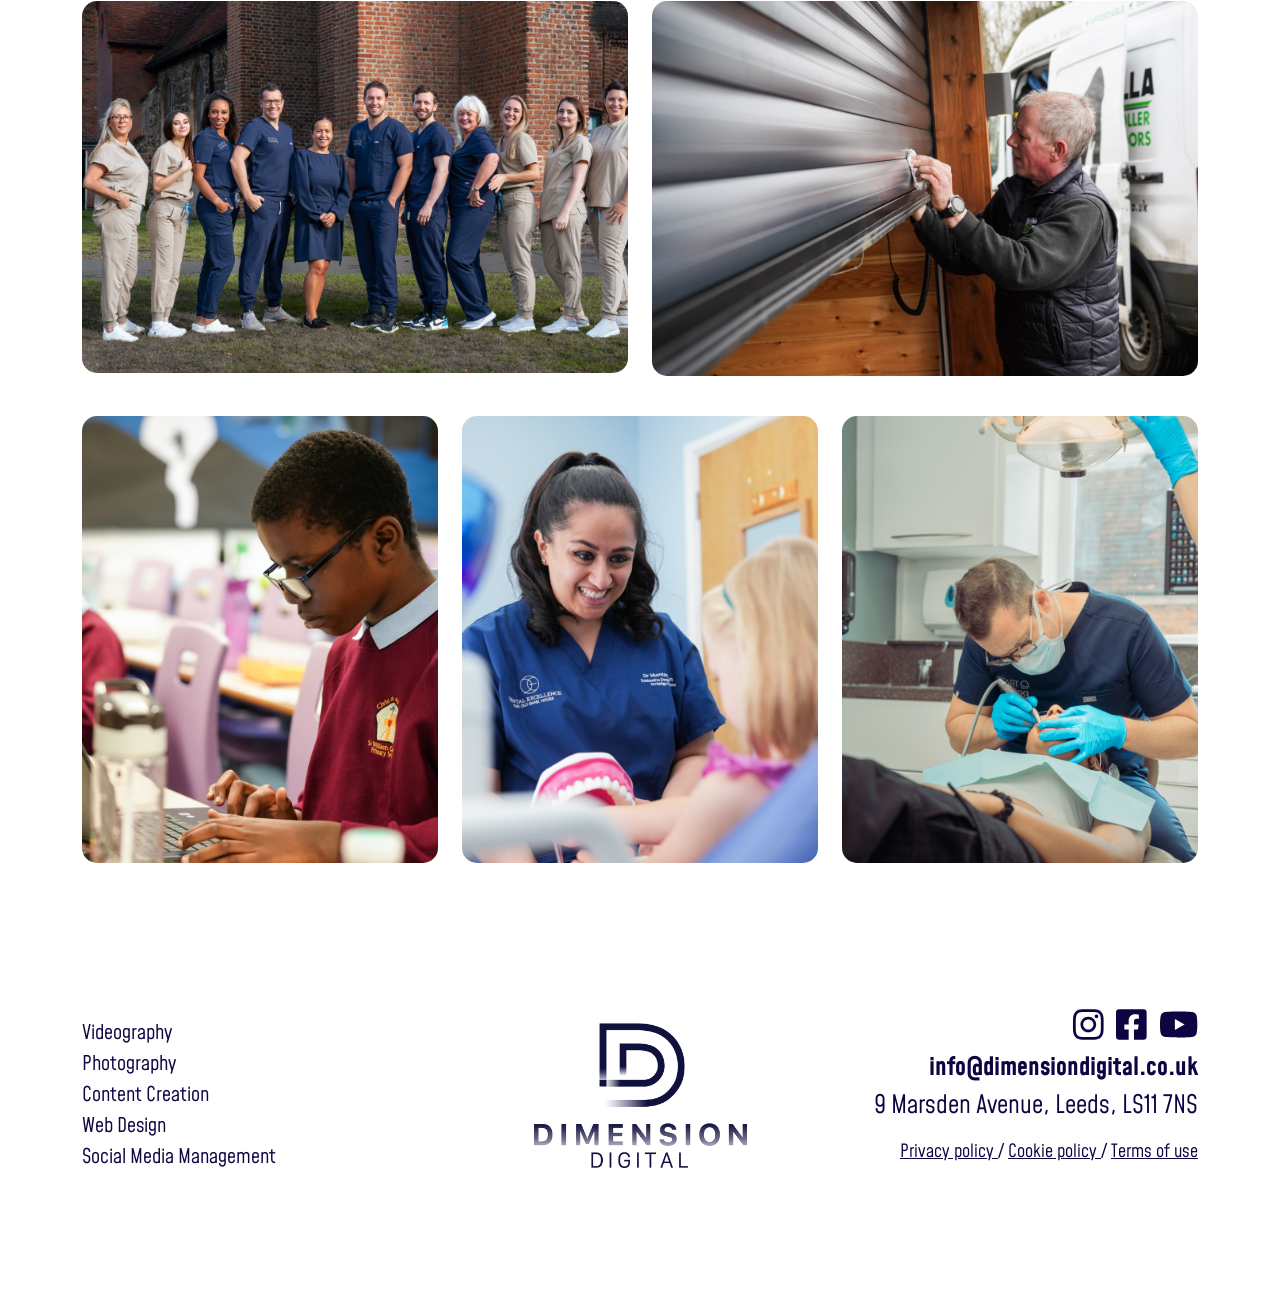
<file: case-studies.html>
<!DOCTYPE html>
<html lang="en">
<!-- head -->
<head>
  <meta charset="UTF-8" />
  <meta name="viewport" content="width=device-width, initial-scale=1.0" />
  <!-- cdn to add icons -->
  <link rel="stylesheet" href="https://cdnjs.cloudflare.com/ajax/libs/font-awesome/6.7.2/css/all.min.css" />
  <!-- carousel files -->
   <link rel="stylesheet" href="css/owl.theme.default.min.css">
   <link rel="stylesheet" href="css/owl.carousel.min.css">
  <!-- bootstrap files -->
  <link href="https://cdn.jsdelivr.net/npm/bootstrap@5.3.7/dist/css/bootstrap.min.css" rel="stylesheet"
    integrity="sha384-LN+7fdVzj6u52u30Kp6M/trliBMCMKTyK833zpbD+pXdCLuTusPj697FH4R/5mcr" crossorigin="anonymous" />
  <!-- css files -->
  <link rel="stylesheet" href="css/style.css" />
  <link rel="stylesheet" href="css/media.css" />
  <!--  -->
   <script src="https://www.google.com/recaptcha/api.js" async defer></script>
  <script src="https://www.google.com/recaptcha/api.js?onload=onloadCallback&render=explicit"
    async defer>
</script>
  <title>Dimension_Digital</title>
</head>
<!-- head end -->
<body>

  <!-- header -->
  <header class="shadow-lg" id="header"> 

<!-- preloader -->
    <div class="preloaderBg" id="preloader">
        <div class="preloader-wrap">
        <div class="preloader-logo"></div>
        <div class="preloader-circle"></div>
        </div>
    </div>
    <!-- script of preloader -->
     <script>
    $(window).on('load', function() { // makes sure the whole site is loaded
        $('#preloader').delay(350).fadeOut('fast'); // will fade out the white DIV that covers the website.
        $('html').css({
            'overflow-y': 'auto'
        });
        // animateThings();
    });
     </script>
     <!-- end of loader -->
    <div class="container-fluid m-0 p-0">
      <!--  -->
      <nav class="navbar navbar-expand-lg p-0 m-0">
        <div class="container-fluid px-lg-0 d-flex justify-content-lg-end ">
          <!-- 1 -->
          <a class="navbar-brand ps-3" href="index.html">
            <img src="assets/a-images/dimension-Digital-Logo.webp" class="d-flex justify-content-start " width="auto"
              height="70px" class="d-inline-block align-top" alt="Dimension_Digital">
          </a>
          <!-- 2 -->
          <button class="navbar-toggler" type="button" data-bs-toggle="collapse"
            data-bs-target="#navbarSupportedContent" aria-controls="navbarSupportedContent" aria-expanded="false"
            aria-label="Toggle navigation" id="menu-toggle">
            <div class="hamburger-lines">
              <span class="line line1"></span>
              <span class="line line2"></span>
              <span class="line line3"></span>
            </div>
          </button>

          <!-- 3 -->
          <div class="collapse navbar-collapse " id="navbarSupportedContent">
            <ul class="navbar-nav d-flex justify-content-lg-end justify-content-sm-center m-auto" id="navbar-auto">
              <li class="nav-item partly">
                <a class="nav-link active" aria-current="page" href="choose_us.html">Why Choose Us</a>
              </li>
              <li class="nav-item partly">
                <a class="nav-link" href="case-studies.html">Case Studies</a>
              </li>
              <div class="ulist d-sm-flex justify-content-sm-center align-items-sm-center">
                <li class="nav-item dropdown" id="toborder-right">
                  <a class="nav-link dropdown-toggle" href="#" role="button" data-bs-toggle="dropdown"
                    aria-expanded="false"  id="services-link">
                    Services
                  </a>
                  <!-- <ul class="dropdown-menu"> -->

                  <ul class="dropdown-menu" id="formobile-version" aria-labelledby="navbarDropdown"
                  
                    data-bs-popper="static" id="services-toggle">
                    <!--  d-sm-block -->
                    <li><a class="dropdown-item" href="videography.html">Vediography</a></li>
                    <li><a class="dropdown-item" href="photography.html">Photography</a></li>
                    <li><a class="dropdown-item" href="design.html">Design</a></li>
                    <li><a class="dropdown-item" href="web-design.html">Web Design</a></li>
                    <li><a class="dropdown-item" href="social-media.html">Social Media Management</a></li>

                  </ul>
                  <!-- zzzzzzzzzzzzzzzzzzzzzzzzzzzzzzzzzzzzzzzzz -->
                  <p class="for-ninty" id="forNintyMenu">
                       <a class="dropdown-item1" href="videography.html">Vediography</a><br>
                       <a class="dropdown-item1" href="photography.html">Photography</a><br>
                      <a class="dropdown-item1" href="design.html">Design</a><br>
                       <a class="dropdown-item1" href="web-design.html">Web Design</a><br>
                      <a class="dropdown-item1" href="social-media.html">Social Media Management</a><br>
                    </p>
                  
                </li>
              </div>
            </ul> 

            <!-- buton in ulist -->
            <div
              class="d-flex justify-content-lg-end flex-direction-sm-column justify-content-sm-center justify-content-center">
             <a href="contact.html" style="text-decoration: none;"><button class="nav-contact">Contact</button></a> 

            </div>
          </div>
        </div>
      </nav>
      <!--  -->
    </div>
  </header>
  <!-- header end  -->
   <!-- MAIN -->
<main>
    <!-- 1 -->
   <section>
    <div class="container-fluid m-0 p-0">
    <div class="content1" id="content-studies">
        <div class="content1-wrap">
            <h1 class="text-center fs-md-3 fs-sm-4 ">CASE STUDIES</h1>
             <div class="annimation-thing d-flex justify-content-center" id="annimation-thing">
            <div class="border-animation d-flex justify-content-center pb-2" id="border-animation">
              <div class="circle-custom"></div>
            </div>
             </div>
        </div>
    </div>           
    </div>
    </section>
    <!-- 2 -->
    <section>
        <div class="customer-ex py-4">
            <div class="container">
                <!-- 1 -->
                <div class="row">
                    <!-- 1 -->
                    <div class="col-lg-6 mb-4 ">
                        <img src="assets/a-images/design-case-study-outer-thumbnail.jpg" alt="">
                    </div>
                    <!-- 2 -->
                        <div class="col-lg-6 mb-4 d-flex flex-column justify-content-between">
                        <div>
                            <h2>Dr Adam Jowett</h2>
                            <h3>Design Case Study</h3>
                            <p>As part of a wider project for Dr Adam Jowett we provided a rebrand with a new logo.</p>
                        </div>
                        <div>
                            <div>
                                <button onclick="location.href='design-case-study.php'">Read More</button>
                            </div>
                            <a href="https://dradamjowett.co.uk/" target="_blank">https://dradamjowett.co.uk</a>
                        </div>
                        </div>
                        <!-- 3 -->
                    <div class="col-lg-12 line mb-4"></div>
                </div>
                <!-- 2 -->
                 <div class="row flex-row-reverse">
                    <div class="col-lg-6">
                        <img loading="lazy" src="assets/a-images/Photography-thumbnail.jpg" alt="">
                    </div>
                    <div class="col-lg-6 d-flex flex-column justify-content-between">
                        <div>
                            <h2>Dental Excellence</h2>
                            <h3>Photography Case Study</h3>
                            <p>A two-day photo shoot to capture the photos needed to refresh the practice website.</p>
                        </div>
                        <div>
                            <div>
                                <button onclick="location.href='photo-case-study.php'">Read More</button>
                            </div>
                            <a href="https://www.dentalexcellence.co.uk" target="_blank">https://www.dentalexcellence.co.uk</a>
                        </div>
                    </div>

                </div>
            </div>

        </div>
    </section>
    <!-- 3 -->
     <section class="take-ur">
        <div class="container">
            <h2 class="text-center">Take your work to the next dimension!</h2>
            <p class="text-center">Join these customers and have a success story worth shouting about</p>
            <div class="text-center">
                    <button onclick="location.href='contact.php'">Contact Us</button>
            </div>

           
        </div>
     </section>
<!-- 4 -->
 <section class="customer-ex">
            <div class="container">
                <!-- 1 -->
                <div class="row flex-row-reverse">
                    <div class="col-lg-6 mb-4">
                        <img loading="lazy" src="assets/a-images/dr-adam-thumbnail.jpg" alt="">
                    </div>
                    <div class="col-lg-6 d-flex flex-column justify-content-between mb-4">
                        <div>
                            <h2>Dr Adam Jowett</h2>
                            <h3>Website Case Study</h3>
                            <p>We created a new website for Dr Adam Jowett to inform patients of the treatments
                                offered as well as showcase some of the amazing smile transformations done.</p>
                        </div>
                        <div>
                            <div>
                                <button onclick="location.href='website-case-study.php'">Read More</button>
                            </div>
                            <a href="https://dradamjowett.co.uk" target="_blank">https://dradamjowett.co.uk</a>
                        </div>
                    </div>
                    <div class="col-lg-12 line mb-4"></div>
                </div>
                <!-- 2 -->
                <div class="row">
                    <div class="col-lg-6 mb-4">
                        <img loading="lazy" src="assets/a-images/Social-thumbnail.jpg" alt="">
                    </div>
                    <div class="col-lg-6 d-flex flex-column justify-content-between mb-4">
                        <div>
                            <h2>Honesty Dental</h2>
                            <h3>Social Media Case Study</h3>
                            <p>We helped a dental practice in Shipley with content creation and regular posts on their social channels as well as introducing the practice to TikTok.</p>
                        </div>
                        <div>
                            <div>
                                <button onclick="location.href='social-media-case-study.php'">Read More</button>
                            </div>
                            <a href="https://honestydentalcare.co.uk" target="_blank">https://honestydentalcare.co.uk</a>
                        </div>
                    </div>
                    <div class="col-lg-12 line mb-4"></div>
                </div>
                <!-- 3 -->
                <div class="row flex-row-reverse">
                    <div class="col-lg-6 mb-4">
                        <img loading="lazy" src="assets/a-images/video-outer-thumbnail.jpg" alt="">
                    </div>
                    <div class="col-lg-6 mb-4 d-flex flex-column justify-content-between">
                        <div>
                            <h2>Acton Vale Dental</h2>
                            <h3>Videography Case Study</h3>
                            <p>A two-day shoot for a dental practice to help capture and create content so they could post more engaging content on social media.</p>
                        </div>
                        <div>
                            <div>
                                <button onclick="location.href='video-case-study.php'">Read More</button>
                            </div>
                            <a href="https://www.actonvaledentists.com" target="_blank">https://www.actonvaledentists.com</a>
                        </div>
                    </div>
                    <div class="col-lg-12 line mb-4"></div>
                </div>
            </div>
</section>
<!-- 5 -->
   <section class="index-gallery" id="portfolio">
    <div class="container">
      <div class="row g-lg-4 g-2">
        <h2 class="text-center">PORTFOLIO</h2>
        <div class="col-lg-6 py-md-3 py-3">
          <img loading="lazy" src="assets/a-images/Rectangle-1.png" alt="">
        </div>
        <div class="col-lg-6 py-md-3 py-3">
          <img loading="lazy" src="assets/a-images/Rectangle-2.jpg" alt="">
        </div>
        <div class="col-lg-4 py-lg-4 py-2">
          <img loading="lazy" src="assets/a-images/Rectangle-pak.png" alt="">
        </div>
        <div class="col-lg-4 py-lg-4 py-2">
          <img loading="lazy" src="assets/a-images/Rectangle-4.jpg" alt="">
        </div>
        <div class="col-lg-4 py-lg-4 py-2">
          <img loading="lazy" src="assets/a-images/Rectangle-5.png" alt="">
        </div>
      </div>
    </div>
   </section>

    </main>


<!-- footer -->
 <footer>
  <div class="container mb-3">
    <div class="row align-items-center">
      <!-- 1 -->
      <div class="col-lg-4 col-md-6 mb-md-0 mb-3">
  <ul class="footer-links d-flex d-lg-block d-md-block flex-column align-items-center align-items-lg-start justify-content-center justify-content-lg-start">
    <li><a href="videography.html">Videography</a></li>
    <li><a href="photography.html">Photography</a></li>
    <li><a href="design.html">Content Creation</a></li>
    <li><a href="web-design.html">Web Design</a></li>
    <li><a href="social-media.html">Social Media Management</a></li>
  </ul>
</div>

      <!-- 2 -->
       <div class="col-lg-4 order-first order-lg-2 mb-lg-0 mb-3">
        <div class="conjest">
                    <a href="index.html">
                        <img src="assets/a-images/Dimension-Digital-Logo-2.webp" alt="">
                    </a>
        </div>
       </div>
       <!-- 3 -->
        <div class="col-lg-4 order-last col-md-6 socials-links">
          <!-- 1 -->
           <div class="d-flex justify-content-center justify-content-md-end mb-2">
                    <a href="https://instagram.com/dimension__digital?igshid=NTdlMDg3MTY=" target="_blank"><span><svg class="svg-inline--fa fa-instagram" aria-hidden="true" focusable="false" data-prefix="fab" data-icon="instagram" role="img" xmlns="http://www.w3.org/2000/svg" viewBox="0 0 448 512" data-fa-i2svg=""><path fill="currentColor" d="M224.1 141c-63.6 0-114.9 51.3-114.9 114.9s51.3 114.9 114.9 114.9S339 319.5 339 255.9 287.7 141 224.1 141zm0 189.6c-41.1 0-74.7-33.5-74.7-74.7s33.5-74.7 74.7-74.7 74.7 33.5 74.7 74.7-33.6 74.7-74.7 74.7zm146.4-194.3c0 14.9-12 26.8-26.8 26.8-14.9 0-26.8-12-26.8-26.8s12-26.8 26.8-26.8 26.8 12 26.8 26.8zm76.1 27.2c-1.7-35.9-9.9-67.7-36.2-93.9-26.2-26.2-58-34.4-93.9-36.2-37-2.1-147.9-2.1-184.9 0-35.8 1.7-67.6 9.9-93.9 36.1s-34.4 58-36.2 93.9c-2.1 37-2.1 147.9 0 184.9 1.7 35.9 9.9 67.7 36.2 93.9s58 34.4 93.9 36.2c37 2.1 147.9 2.1 184.9 0 35.9-1.7 67.7-9.9 93.9-36.2 26.2-26.2 34.4-58 36.2-93.9 2.1-37 2.1-147.8 0-184.8zM398.8 388c-7.8 19.6-22.9 34.7-42.6 42.6-29.5 11.7-99.5 9-132.1 9s-102.7 2.6-132.1-9c-19.6-7.8-34.7-22.9-42.6-42.6-11.7-29.5-9-99.5-9-132.1s-2.6-102.7 9-132.1c7.8-19.6 22.9-34.7 42.6-42.6 29.5-11.7 99.5-9 132.1-9s102.7-2.6 132.1 9c19.6 7.8 34.7 22.9 42.6 42.6 11.7 29.5 9 99.5 9 132.1s2.7 102.7-9 132.1z"></path></svg><!-- <i class="fa-brands fa-instagram"></i> Font Awesome fontawesome.com --></span></a>
                    <a href="https://www.facebook.com/dimensiondigitalltd" target="_blank"><span><svg class="svg-inline--fa fa-square-facebook" aria-hidden="true" focusable="false" data-prefix="fab" data-icon="square-facebook" role="img" xmlns="http://www.w3.org/2000/svg" viewBox="0 0 448 512" data-fa-i2svg=""><path fill="currentColor" d="M400 32H48A48 48 0 0 0 0 80v352a48 48 0 0 0 48 48h137.25V327.69h-63V256h63v-54.64c0-62.15 37-96.48 93.67-96.48 27.14 0 55.52 4.84 55.52 4.84v61h-31.27c-30.81 0-40.42 19.12-40.42 38.73V256h68.78l-11 71.69h-57.78V480H400a48 48 0 0 0 48-48V80a48 48 0 0 0-48-48z"></path></svg><!-- <i class="fa-brands fa-square-facebook"></i> Font Awesome fontawesome.com --></span></a>
                    <a href="https://www.youtube.com/@dimension__digital" target="_blank"><span><svg class="svg-inline--fa fa-youtube" aria-hidden="true" focusable="false" data-prefix="fab" data-icon="youtube" role="img" xmlns="http://www.w3.org/2000/svg" viewBox="0 0 576 512" data-fa-i2svg=""><path fill="currentColor" d="M549.655 124.083c-6.281-23.65-24.787-42.276-48.284-48.597C458.781 64 288 64 288 64S117.22 64 74.629 75.486c-23.497 6.322-42.003 24.947-48.284 48.597-11.412 42.867-11.412 132.305-11.412 132.305s0 89.438 11.412 132.305c6.281 23.65 24.787 41.5 48.284 47.821C117.22 448 288 448 288 448s170.78 0 213.371-11.486c23.497-6.321 42.003-24.171 48.284-47.821 11.412-42.867 11.412-132.305 11.412-132.305s0-89.438-11.412-132.305zm-317.51 213.508V175.185l142.739 81.205-142.739 81.201z"></path></svg><!-- <i class="fa-brands fa-youtube"></i> Font Awesome fontawesome.com --></span></a>
            </div>
           <!-- 2 -->
            <div class="d-flex justify-content-center justify-content-md-end mail-to mb-2">
                    <a href="mailto:info@dimensiondigital.co.uk">info@dimensiondigital.co.uk</a>
            </div>
            <!-- 3 -->
             <div class="d-flex justify-content-center justify-content-md-end">
                    <p class="text-end">9 Marsden Avenue, Leeds, LS11 7NS</p>
             </div>
                <!-- 4 -->
                 <div class="d-flex justify-content-center justify-content-md-end">
                    <p class="" style="font-size: 18px;">
                        <a style="color:#0F0342;text-decoration:underline" href="privacy.html">Privacy policy </a>/
                        <a style="color:#0F0342;text-decoration:underline" href="cookie-policy.html"> Cookie policy </a>/
                        <a style="color:#0F0342;text-decoration:underline" href="terms.html">Terms of use</a>
                    </p>
                </div>
        </div>
    </div>
  </div>
 </footer>
 <!-- footer end -->



  <!-- floating btn -->
  <div class="floating-btn d-md-none d-sm-block">
    <a href="contact.php">Get In Touch</a>
  </div>
  

  <!-- JAVASCRIPT FILES LINK -->
<script src="https://ajax.googleapis.com/ajax/libs/jquery/3.7.1/jquery.min.js"></script>
<script src="js/owl.carousel.min.js"></script>
<script src="js/script.js"></script>
<script src="https://cdn.jsdelivr.net/npm/@popperjs/core@2.11.8/dist/umd/popper.min.js"></script>
<script src="https://cdn.jsdelivr.net/npm/bootstrap@5.3.7/dist/js/bootstrap.min.js"></script>

<!-- for logos container carousel[[[[[[[[[[[[[[[[[[[[[[]]]]]]]]]]]]]]]]]]]]]] -->
 <script>
    $(document).ready(function(){
        var owlLogos = $("#logosCarousel"); // Select ONLY the carousel with this ID

        if (owlLogos.length) { // Check if the element actually exists on the page
            owlLogos.owlCarousel({
                loop: true,         // Allows infinite looping of slides
                margin: 30,         // Space between logos (adjust as needed)
                autoplay: true,     // <--- KEY: Autoplay is ON
                autoplayTimeout: 2000, // Time between slides (3 seconds)
                autoplayHoverPause: true, // Pause autoplay on hover
                nav: false,         // <--- KEY: No default navigation buttons
                dots: false,        // <--- KEY: No pagination dots

                items: 4,           // <--- KEY: Displays 4 items at a time on larger screens
                slideBy: 1,         // Moves 1 item at a time (smoother continuous scroll)

                responsive:{        // Define how many items show on different screen sizes
                    0:{             // For screens 0px wide and up (e.g., mobile phones)
                        items:2,
                        slideBy:1
                    },
                    480:{           // For screens from 600px to 999px wide (e.g., tablets)
                        items:3,
                        slideBy:1
                    },
                    768:{          // For screens 1000px and wider (e.g., desktops)
                        items:4,
                        slideBy:1
                    }
                }
            });
            // No custom button connections needed as requested
        }
    });
</script>
 <!-- [[[[[[[[[[[[[[[[[[[[[[[[[[[[[[[[[[[[]]]]]]]]]]]]]]]]]]]]]]]]]]]]]]]]]]]] -->
  <div class="todisplay">

<div class="error-popup" id="error-popup">
            <div class="popup-wrap">
                <div class="hide-popup" onclick="hidePopup()">
                    x
                </div>
                <div class="popup-text">
                    Form has been submitted Successfully
                </div>
            </div>
        </div>
            
  </div>
 <script>
            function hidePopup() {
            document.getElementById('error-popup').style.display = "none"
        }
 </script>
 <!-- preloader -->
  <script>
    // Variables to track loading state and minimum time
    var pageLoaded = false;
    var minTimeElapsed = false;

    // Function to hide the preloader, called when both conditions are met
    function hidePreloader() {
        if (pageLoaded && minTimeElapsed) {
            $('#preloader').fadeOut('fast', function() {
                // Callback after fadeOut completes: re-enable scrolling
                $('body').css({
                    'overflow-y': 'auto'
                });
            });
        }
    }

    // 1. When the entire window has finished loading
    $(window).on('load', function() {
        pageLoaded = true; // Set flag that page content is ready
        hidePreloader();   // Attempt to hide preloader
    });

    // 2. Set a timer for the minimum display duration (4 seconds)
    $(document).ready(function() {
        setTimeout(function() {
            minTimeElapsed = true; // Set flag that minimum time has passed
            hidePreloader();       // Attempt to hide preloader
        }, 4000); // 4000 milliseconds = 4 seconds
    });


    // --- Your existing JavaScript for other carousels and form validation would go here ---
    // Make sure this entire script block is placed at the end of your <body> tag.

    $(document).ready(function(){

        // --- First Carousel: Patient Testimonials (#patientCarousel) ---
        var owlPatient = $("#patientCarousel");
        if (owlPatient.length) {
            owlPatient.owlCarousel({
                loop: true, margin: 10, autoplay: false, nav: false, dots: true,
                items: 3, slideBy: 3,
                responsive:{
                    0:{ items:1, slideBy:1 }, 768:{ items:2, slideBy:2 }, 1000:{ items:3, slideBy:3 }
                }
            });
            $('#customPrevBtn').click(function() { owlPatient.trigger('prev.owl.carousel'); });
            $('#customNextBtn').click(function() { owlPatient.trigger('next.owl.carousel'); });
        }

        // --- Second Carousel: Before & After Gallery (#productCarousel) ---
        var owlProduct = $("#productCarousel");
        if (owlProduct.length) {
            owlProduct.owlCarousel({
                loop: true, margin: 20, autoplay: false, nav: false, dots: false,
                items: 4, slideBy: 1,
                responsive:{
                    0:{ items:1, slideBy:1 }, 600:{ items:2, slideBy:1 }, 1000:{ items:4, slideBy:1 }
                }
            });
            $('#customPrevBtn2').click(function() { owlProduct.trigger('prev.owl.carousel'); });
            $('#customNextBtn2').click(function() { owlProduct.trigger('next.owl.carousel'); });
        }

        // --- Third Carousel: Circular Gallery (#circularCarousel) ---
        var owlCircular = $("#circularCarousel");
        if (owlCircular.length) {
            owlCircular.owlCarousel({
                loop: true, margin: 10, autoplay: true, autoplayTimeout: 2000,
                nav: false, dots: false, center: true,
                items: 3, slideBy: 1,
                responsive:{
                    0:{ items:1, slideBy:1, margin: 0 }, 768:{ items:2, slideBy:1 }, 1000:{ items:3, slideBy:1 }
                }
            });
            $('#prevCircularBtn').click(function() { owlCircular.trigger('prev.owl.carousel'); });
            $('#nextCircularBtn').click(function() { owlCircular.trigger('next.owl.carousel'); });

            owlCircular.on('translated.owl.carousel', function(event) {
                $(this).find('.owl-item img').removeClass('centered-active-style');
                $(this).find('.owl-item.active.center img').addClass('centered-active-style');
            });
            setTimeout(function() {
                owlCircular.find('.owl-item.active.center img').addClass('centered-active-style');
            }, 50);
        }

        // --- Fourth Carousel: Logos Carousel (#logosCarousel) ---
        var owlLogos = $("#logosCarousel");
        if (owlLogos.length) {
            owlLogos.owlCarousel({
                loop: true, margin: 30, autoplay: true, autoplayTimeout: 3000, autoplayHoverPause: true,
                nav: false, dots: false,
                items: 4, slideBy: 1,
                responsive:{
                    0:{ items:1, slideBy:1 }, 600:{ items:2, slideBy:1 }, 1000:{ items:4, slideBy:1 }
                }
            });
        }

        // --- Bootstrap Form Validation and Scroll Logic ---
        (function() {
            "use strict";
            var forms = document.querySelectorAll(".needs-validation");
            Array.prototype.slice.call(forms).forEach(function(form) {
                form.addEventListener(
                    "submit",
                    function(event) {
                        if (!form.checkValidity()) {
                            event.preventDefault(); event.stopPropagation();
                            $('html,body').animate({ scrollTop: $("#r-id").offset().top - 100 }, 1000);
                        }
                        form.classList.add("was-validated");
                    }, false
                );
            });
        })();

        // --- File Uploader "Add More" Button Logic ---
        let a = 2;
        let addBtn = document.getElementById("add-btn");
        addBtn.addEventListener("click", function(e) {
            if (a < 5) {
                var fileUploaderDiv = document.getElementById("file-upload-container");
                e.preventDefault();
                fileUploaderDiv.style.paddingTop = "1rem";
                var newElement = document.createElement("div");
                newElement.className = "position-relative";
                newElement.innerHTML = `
                    <input type="text" placeholder="Upload" class="form-control file" name="file${a}" onfocus="this.type='file'">
                    <div class="svg-div">
                    <img src="assets/img/upload.svg" alt="">
                    </div>`;
                fileUploaderDiv.appendChild(newElement);
                a++;
            } else {
                addBtn.setAttribute("disabled", "");
            }
        });

        // --- Dynamic Document Title Update ---
        let documentTitleElement = document.getElementById("document-title");
        if (documentTitleElement) {
            documentTitleElement.innerText = "Dr Thelma Cavallini - Patient Referral";
        }
    });
</script>





</body>
</html>
</file>
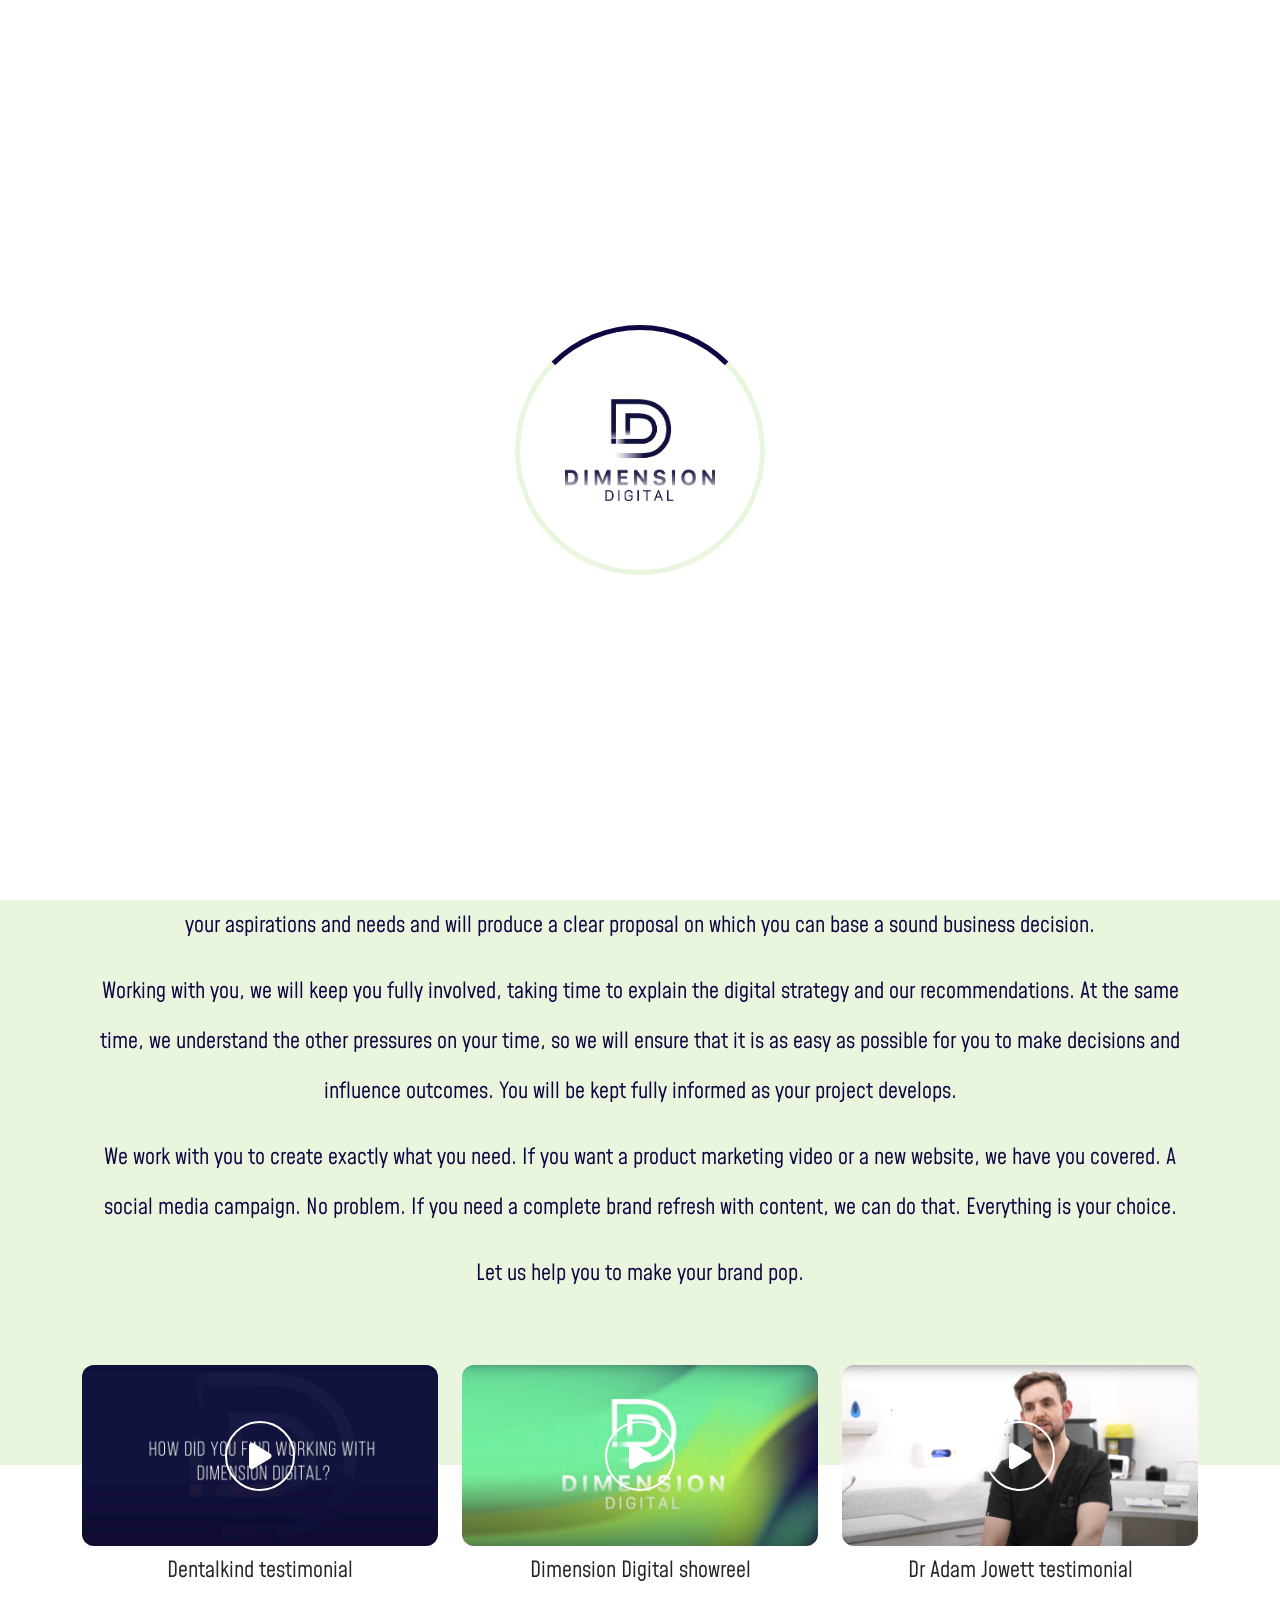
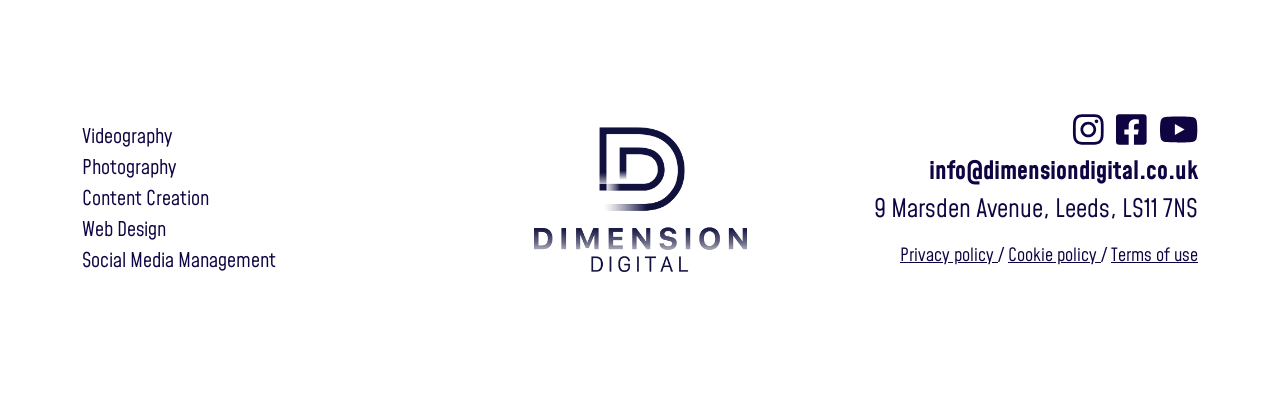
<file: choose_us.html>
<!DOCTYPE html>
<html lang="en">
<!-- head -->
<head>
  <meta charset="UTF-8" />
  <meta name="viewport" content="width=device-width, initial-scale=1.0" />
  <!-- cdn to add icons -->
  <link rel="stylesheet" href="https://cdnjs.cloudflare.com/ajax/libs/font-awesome/6.7.2/css/all.min.css" />
  <!-- carousel files -->
   <link rel="stylesheet" href="css/owl.theme.default.min.css">
   <link rel="stylesheet" href="css/owl.carousel.min.css">
  <!-- bootstrap files -->
  <link href="https://cdn.jsdelivr.net/npm/bootstrap@5.3.7/dist/css/bootstrap.min.css" rel="stylesheet"
    integrity="sha384-LN+7fdVzj6u52u30Kp6M/trliBMCMKTyK833zpbD+pXdCLuTusPj697FH4R/5mcr" crossorigin="anonymous" />
  <!-- css files -->
  <link rel="stylesheet" href="css/style.css" />
  <link rel="stylesheet" href="css/media.css" />
  <!--  -->
   <script src="https://www.google.com/recaptcha/api.js" async defer></script>
  <script src="https://www.google.com/recaptcha/api.js?onload=onloadCallback&render=explicit"
    async defer>
</script>
  <title>Dimension_Digital</title>
</head>
<!-- head end -->
<body>

  <!-- header -->
  <header class="shadow-lg" id="header"> 

<!-- preloader -->
    <div class="preloaderBg" id="preloader">
        <div class="preloader-wrap">
        <div class="preloader-logo"></div>
        <div class="preloader-circle"></div>
        </div>
    </div>
    <!-- script of preloader -->
     <script>
    $(window).on('load', function() { // makes sure the whole site is loaded
        $('#preloader').delay(350).fadeOut('fast'); // will fade out the white DIV that covers the website.
        $('html').css({
            'overflow-y': 'auto'
        });
        // animateThings();
    });
     </script>
     <!-- end of loader -->
    <div class="container-fluid m-0 p-0">
      <!--  -->
      <nav class="navbar navbar-expand-lg p-0 m-0">
        <div class="container-fluid px-lg-0 d-flex justify-content-lg-end ">
          <!-- 1 -->
          <a class="navbar-brand ps-3" href="index.html">
            <img src="assets/a-images/dimension-Digital-Logo.webp" class="d-flex justify-content-start " width="auto"
              height="70px" class="d-inline-block align-top" alt="Dimension_Digital">
          </a>
          <!-- 2 -->
          <button class="navbar-toggler" type="button" data-bs-toggle="collapse"
            data-bs-target="#navbarSupportedContent" aria-controls="navbarSupportedContent" aria-expanded="false"
            aria-label="Toggle navigation" id="menu-toggle">
            <div class="hamburger-lines">
              <span class="line line1"></span>
              <span class="line line2"></span>
              <span class="line line3"></span>
            </div>
          </button>

          <!-- 3 -->
          <div class="collapse navbar-collapse " id="navbarSupportedContent">
            <ul class="navbar-nav d-flex justify-content-lg-end justify-content-sm-center m-auto" id="navbar-auto">
              <li class="nav-item partly">
                <a class="nav-link active" aria-current="page" href="choose_us.html">Why Choose Us</a>
              </li>
              <li class="nav-item partly">
                <a class="nav-link" href="case-studies.html">Case Studies</a>
              </li>
              <div class="ulist d-sm-flex justify-content-sm-center align-items-sm-center">
                <li class="nav-item dropdown" id="toborder-right">
                  <a class="nav-link dropdown-toggle" href="#" role="button" data-bs-toggle="dropdown"
                    aria-expanded="false"  id="services-link">
                    Services
                  </a>
                  <!-- <ul class="dropdown-menu"> -->

                  <ul class="dropdown-menu" id="formobile-version" aria-labelledby="navbarDropdown"
                  
                    data-bs-popper="static" id="services-toggle">
                    <!--  d-sm-block -->
                    <li><a class="dropdown-item" href="videography.html">Vediography</a></li>
                    <li><a class="dropdown-item" href="photography.html">Photography</a></li>
                    <li><a class="dropdown-item" href="design.html">Design</a></li>
                    <li><a class="dropdown-item" href="web-design.html">Web Design</a></li>
                    <li><a class="dropdown-item" href="social-media.html">Social Media Management</a></li>

                  </ul>
                  <!-- zzzzzzzzzzzzzzzzzzzzzzzzzzzzzzzzzzzzzzzzz -->
                  <p class="for-ninty" id="forNintyMenu">
                       <a class="dropdown-item1" href="videography.html">Vediography</a><br>
                       <a class="dropdown-item1" href="photography.html">Photography</a><br>
                      <a class="dropdown-item1" href="design.html">Design</a><br>
                       <a class="dropdown-item1" href="web-design.html">Web Design</a><br>
                      <a class="dropdown-item1" href="social-media.html">Social Media Management</a><br>
                    </p>
                  
                </li>
              </div>
            </ul> 

            <!-- buton in ulist -->
            <div
              class="d-flex justify-content-lg-end flex-direction-sm-column justify-content-sm-center justify-content-center">
             <a href="contact.html" style="text-decoration: none;"><button class="nav-contact">Contact</button></a> 

            </div>
          </div>
        </div>
      </nav>
      <!--  -->
    </div>
  </header>
  <!-- header end  -->
   <!-- MAIN -->
<main>
    <!-- 1 -->
   <section>
    <div class="container-fluid m-0 p-0">
    <div class="content1">
        <div class="content1-wrap">
            <h1 class="text-center fs-md-3 fs-sm-4 ">Why Choose Us</h1>
             <div class="annimation-thing d-flex justify-content-center" id="annimation-thing">
            <div class="border-animation d-flex justify-content-center pb-2" id="border-animation">
              <div class="circle-custom"></div>
            </div>
             </div>
        </div>
    </div>           
    </div>
    </section>
    <!-- 2 -->
    <section class="a-specialist choose-page">
            <div class="container" id="for-paragraphs">
                <h2 class="text-center">Why choose Dimension Digital?</h2>
                <p class="text-center">We understand that choosing who to use to help create your content and branding is a huge decision. We will take the time to discuss your aspirations and needs and will produce a clear proposal on which you can base a sound business decision.</p>
                <p class="text-center">Working with you, we will keep you fully involved, taking time to explain the digital strategy and our recommendations. At the same time, we understand the other pressures on your time, so we will ensure that it is as easy as possible for you to make decisions and influence outcomes. You will be kept fully informed as your project develops.</p>
                <p class="text-center">We work with you to create exactly what you need. If you want a product marketing video or a new website, we have you covered. A social media campaign. No problem. If you need a complete brand refresh with content, we can do that. Everything is your choice. </p>
                <p class="text-center">Let us help you to make your brand pop.</p>
            </div>
   </section>
  <!-- 3 -->
   <section class="third-choose">
            <div class="container">
                <div class="row justify-content-center g-4">
                    <div class="col-lg-4 choose-classes">
                        <a href="https://www.youtube.com/watch?v=4WMuInehHnk" class="popup-youtube">
                            <div class="position-relative for-choosepart">
                                <img loading="lazy" src="assets/a-images/why-choose-1.jpg" alt="">
                                <div class="play-icon d-flex align-items-center justify-content-center">
                                    <span class="d-flex justify-content-center align-items-center"><svg class="svg-inline--fa fa-play" aria-hidden="true" focusable="false" data-prefix="fas" data-icon="play" role="img" xmlns="http://www.w3.org/2000/svg" viewBox="0 0 384 512" data-fa-i2svg=""><path fill="currentColor" d="M73 39c-14.8-9.1-33.4-9.4-48.5-.9S0 62.6 0 80V432c0 17.4 9.4 33.4 24.5 41.9s33.7 8.1 48.5-.9L361 297c14.3-8.7 23-24.2 23-41s-8.7-32.2-23-41L73 39z"></path></svg><!-- <i class="fa fa-play" aria-hidden="true"></i> Font Awesome fontawesome.com -->
                                    </span>
                                </div>
                            </div>
                        </a>
                        <p class="text-center">Dentalkind testimonial</p>
                    </div>
                    <div class="col-lg-4 choose-classes">
                        <a href="https://www.youtube.com/watch?v=m-wnsmSc0lk" class="popup-youtube">
                            <div class="position-relative for-choosepart">
                                <img loading="lazy" src="assets/a-images/why-choose-2.jpg" alt="">
                                <div class="play-icon d-flex align-items-center justify-content-center">
                                    <span class="d-flex justify-content-center align-items-center"><svg class="svg-inline--fa fa-play" aria-hidden="true" focusable="false" data-prefix="fas" data-icon="play" role="img" xmlns="http://www.w3.org/2000/svg" viewBox="0 0 384 512" data-fa-i2svg=""><path fill="currentColor" d="M73 39c-14.8-9.1-33.4-9.4-48.5-.9S0 62.6 0 80V432c0 17.4 9.4 33.4 24.5 41.9s33.7 8.1 48.5-.9L361 297c14.3-8.7 23-24.2 23-41s-8.7-32.2-23-41L73 39z"></path></svg><!-- <i class="fa fa-play" aria-hidden="true"></i> Font Awesome fontawesome.com -->
                                    </span>
                                </div>
                            </div>
                        </a>
                        <p class="text-center">Dimension Digital showreel</p>
                    </div>
                    <div class="col-lg-4 choose-classes">
                        <a href="https://www.youtube.com/watch?v=ty6Fsh7Rh04" class="popup-youtube">
                            <div class="position-relative for-choosepart">
                                <img loading="lazy" src="assets/a-images/why-choose-3.jpg" alt="">
                                <div class="play-icon d-flex align-items-center justify-content-center">
                                    <span class="d-flex justify-content-center align-items-center"><svg class="svg-inline--fa fa-play" aria-hidden="true" focusable="false" data-prefix="fas" data-icon="play" role="img" xmlns="http://www.w3.org/2000/svg" viewBox="0 0 384 512" data-fa-i2svg=""><path fill="currentColor" d="M73 39c-14.8-9.1-33.4-9.4-48.5-.9S0 62.6 0 80V432c0 17.4 9.4 33.4 24.5 41.9s33.7 8.1 48.5-.9L361 297c14.3-8.7 23-24.2 23-41s-8.7-32.2-23-41L73 39z"></path></svg><!-- <i class="fa fa-play" aria-hidden="true"></i> Font Awesome fontawesome.com -->
                                    </span>
                                </div>
                            </div>
                        </a>
                        <p class="text-center">Dr Adam Jowett testimonial</p>
                    </div>
                </div>
            </div>
   </section>
  
</main>



    <!-- MAIN ENDS -->




<!-- footer -->
 <footer>
  <div class="container mb-3">
    <div class="row align-items-center">
      <!-- 1 -->
      <div class="col-lg-4 col-md-6 mb-md-0 mb-3">
  <ul class="footer-links d-flex d-lg-block d-md-block flex-column align-items-center align-items-lg-start justify-content-center justify-content-lg-start">
    <li><a href="videography.html">Videography</a></li>
    <li><a href="photography.html">Photography</a></li>
    <li><a href="design.html">Content Creation</a></li>
    <li><a href="web-design.html">Web Design</a></li>
    <li><a href="social-media.html">Social Media Management</a></li>
  </ul>
</div>

      <!-- 2 -->
       <div class="col-lg-4 order-first order-lg-2 mb-lg-0 mb-3">
        <div class="conjest">
                    <a href="index.html">
                        <img src="assets/a-images/Dimension-Digital-Logo-2.webp" alt="">
                    </a>
        </div>
       </div>
       <!-- 3 -->
        <div class="col-lg-4 order-last col-md-6 socials-links">
          <!-- 1 -->
           <div class="d-flex justify-content-center justify-content-md-end mb-2">
                    <a href="https://instagram.com/dimension__digital?igshid=NTdlMDg3MTY=" target="_blank"><span><svg class="svg-inline--fa fa-instagram" aria-hidden="true" focusable="false" data-prefix="fab" data-icon="instagram" role="img" xmlns="http://www.w3.org/2000/svg" viewBox="0 0 448 512" data-fa-i2svg=""><path fill="currentColor" d="M224.1 141c-63.6 0-114.9 51.3-114.9 114.9s51.3 114.9 114.9 114.9S339 319.5 339 255.9 287.7 141 224.1 141zm0 189.6c-41.1 0-74.7-33.5-74.7-74.7s33.5-74.7 74.7-74.7 74.7 33.5 74.7 74.7-33.6 74.7-74.7 74.7zm146.4-194.3c0 14.9-12 26.8-26.8 26.8-14.9 0-26.8-12-26.8-26.8s12-26.8 26.8-26.8 26.8 12 26.8 26.8zm76.1 27.2c-1.7-35.9-9.9-67.7-36.2-93.9-26.2-26.2-58-34.4-93.9-36.2-37-2.1-147.9-2.1-184.9 0-35.8 1.7-67.6 9.9-93.9 36.1s-34.4 58-36.2 93.9c-2.1 37-2.1 147.9 0 184.9 1.7 35.9 9.9 67.7 36.2 93.9s58 34.4 93.9 36.2c37 2.1 147.9 2.1 184.9 0 35.9-1.7 67.7-9.9 93.9-36.2 26.2-26.2 34.4-58 36.2-93.9 2.1-37 2.1-147.8 0-184.8zM398.8 388c-7.8 19.6-22.9 34.7-42.6 42.6-29.5 11.7-99.5 9-132.1 9s-102.7 2.6-132.1-9c-19.6-7.8-34.7-22.9-42.6-42.6-11.7-29.5-9-99.5-9-132.1s-2.6-102.7 9-132.1c7.8-19.6 22.9-34.7 42.6-42.6 29.5-11.7 99.5-9 132.1-9s102.7-2.6 132.1 9c19.6 7.8 34.7 22.9 42.6 42.6 11.7 29.5 9 99.5 9 132.1s2.7 102.7-9 132.1z"></path></svg><!-- <i class="fa-brands fa-instagram"></i> Font Awesome fontawesome.com --></span></a>
                    <a href="https://www.facebook.com/dimensiondigitalltd" target="_blank"><span><svg class="svg-inline--fa fa-square-facebook" aria-hidden="true" focusable="false" data-prefix="fab" data-icon="square-facebook" role="img" xmlns="http://www.w3.org/2000/svg" viewBox="0 0 448 512" data-fa-i2svg=""><path fill="currentColor" d="M400 32H48A48 48 0 0 0 0 80v352a48 48 0 0 0 48 48h137.25V327.69h-63V256h63v-54.64c0-62.15 37-96.48 93.67-96.48 27.14 0 55.52 4.84 55.52 4.84v61h-31.27c-30.81 0-40.42 19.12-40.42 38.73V256h68.78l-11 71.69h-57.78V480H400a48 48 0 0 0 48-48V80a48 48 0 0 0-48-48z"></path></svg><!-- <i class="fa-brands fa-square-facebook"></i> Font Awesome fontawesome.com --></span></a>
                    <a href="https://www.youtube.com/@dimension__digital" target="_blank"><span><svg class="svg-inline--fa fa-youtube" aria-hidden="true" focusable="false" data-prefix="fab" data-icon="youtube" role="img" xmlns="http://www.w3.org/2000/svg" viewBox="0 0 576 512" data-fa-i2svg=""><path fill="currentColor" d="M549.655 124.083c-6.281-23.65-24.787-42.276-48.284-48.597C458.781 64 288 64 288 64S117.22 64 74.629 75.486c-23.497 6.322-42.003 24.947-48.284 48.597-11.412 42.867-11.412 132.305-11.412 132.305s0 89.438 11.412 132.305c6.281 23.65 24.787 41.5 48.284 47.821C117.22 448 288 448 288 448s170.78 0 213.371-11.486c23.497-6.321 42.003-24.171 48.284-47.821 11.412-42.867 11.412-132.305 11.412-132.305s0-89.438-11.412-132.305zm-317.51 213.508V175.185l142.739 81.205-142.739 81.201z"></path></svg><!-- <i class="fa-brands fa-youtube"></i> Font Awesome fontawesome.com --></span></a>
            </div>
           <!-- 2 -->
            <div class="d-flex justify-content-center justify-content-md-end mail-to mb-2">
                    <a href="mailto:info@dimensiondigital.co.uk">info@dimensiondigital.co.uk</a>
            </div>
            <!-- 3 -->
             <div class="d-flex justify-content-center justify-content-md-end">
                    <p class="text-end">9 Marsden Avenue, Leeds, LS11 7NS</p>
             </div>
                <!-- 4 -->
                 <div class="d-flex justify-content-center justify-content-md-end">
                    <p class="" style="font-size: 18px;">
                        <a style="color:#0F0342;text-decoration:underline" href="privacy.html">Privacy policy </a>/
                        <a style="color:#0F0342;text-decoration:underline" href="cookie-policy.html"> Cookie policy </a>/
                        <a style="color:#0F0342;text-decoration:underline" href="terms.html">Terms of use</a>
                    </p>
                </div>
        </div>
    </div>
  </div>
 </footer>
 <!-- footer end -->



  <!-- floating btn -->
  <div class="floating-btn d-md-none d-sm-block">
    <a href="contact.php">Get In Touch</a>
  </div>
  

  <!-- JAVASCRIPT FILES LINK -->
<script src="https://ajax.googleapis.com/ajax/libs/jquery/3.7.1/jquery.min.js"></script>
<script src="js/owl.carousel.min.js"></script>
<script src="js/script.js"></script>
<script src="https://cdn.jsdelivr.net/npm/@popperjs/core@2.11.8/dist/umd/popper.min.js"></script>
<script src="https://cdn.jsdelivr.net/npm/bootstrap@5.3.7/dist/js/bootstrap.min.js"></script>

<!-- for logos container carousel[[[[[[[[[[[[[[[[[[[[[[]]]]]]]]]]]]]]]]]]]]]] -->
 <script>
    $(document).ready(function(){
        var owlLogos = $("#logosCarousel"); // Select ONLY the carousel with this ID

        if (owlLogos.length) { // Check if the element actually exists on the page
            owlLogos.owlCarousel({
                loop: true,         // Allows infinite looping of slides
                margin: 30,         // Space between logos (adjust as needed)
                autoplay: true,     // <--- KEY: Autoplay is ON
                autoplayTimeout: 2000, // Time between slides (3 seconds)
                autoplayHoverPause: true, // Pause autoplay on hover
                nav: false,         // <--- KEY: No default navigation buttons
                dots: false,        // <--- KEY: No pagination dots

                items: 4,           // <--- KEY: Displays 4 items at a time on larger screens
                slideBy: 1,         // Moves 1 item at a time (smoother continuous scroll)

                responsive:{        // Define how many items show on different screen sizes
                    0:{             // For screens 0px wide and up (e.g., mobile phones)
                        items:2,
                        slideBy:1
                    },
                    480:{           // For screens from 600px to 999px wide (e.g., tablets)
                        items:3,
                        slideBy:1
                    },
                    768:{          // For screens 1000px and wider (e.g., desktops)
                        items:4,
                        slideBy:1
                    }
                }
            });
            // No custom button connections needed as requested
        }
    });
</script>
 <!-- [[[[[[[[[[[[[[[[[[[[[[[[[[[[[[[[[[[[]]]]]]]]]]]]]]]]]]]]]]]]]]]]]]]]]]]] -->
  <div class="todisplay">

<div class="error-popup" id="error-popup">
            <div class="popup-wrap">
                <div class="hide-popup" onclick="hidePopup()">
                    x
                </div>
                <div class="popup-text">
                    Form has been submitted Successfully
                </div>
            </div>
        </div>
            
  </div>
 <script>
            function hidePopup() {
            document.getElementById('error-popup').style.display = "none"
        }
 </script>
 <!-- preloader -->
  <script>
    // Variables to track loading state and minimum time
    var pageLoaded = false;
    var minTimeElapsed = false;

    // Function to hide the preloader, called when both conditions are met
    function hidePreloader() {
        if (pageLoaded && minTimeElapsed) {
            $('#preloader').fadeOut('fast', function() {
                // Callback after fadeOut completes: re-enable scrolling
                $('body').css({
                    'overflow-y': 'auto'
                });
            });
        }
    }

    // 1. When the entire window has finished loading
    $(window).on('load', function() {
        pageLoaded = true; // Set flag that page content is ready
        hidePreloader();   // Attempt to hide preloader
    });

    // 2. Set a timer for the minimum display duration (4 seconds)
    $(document).ready(function() {
        setTimeout(function() {
            minTimeElapsed = true; // Set flag that minimum time has passed
            hidePreloader();       // Attempt to hide preloader
        }, 4000); // 4000 milliseconds = 4 seconds
    });


    // --- Your existing JavaScript for other carousels and form validation would go here ---
    // Make sure this entire script block is placed at the end of your <body> tag.

    $(document).ready(function(){

        // --- First Carousel: Patient Testimonials (#patientCarousel) ---
        var owlPatient = $("#patientCarousel");
        if (owlPatient.length) {
            owlPatient.owlCarousel({
                loop: true, margin: 10, autoplay: false, nav: false, dots: true,
                items: 3, slideBy: 3,
                responsive:{
                    0:{ items:1, slideBy:1 }, 768:{ items:2, slideBy:2 }, 1000:{ items:3, slideBy:3 }
                }
            });
            $('#customPrevBtn').click(function() { owlPatient.trigger('prev.owl.carousel'); });
            $('#customNextBtn').click(function() { owlPatient.trigger('next.owl.carousel'); });
        }

        // --- Second Carousel: Before & After Gallery (#productCarousel) ---
        var owlProduct = $("#productCarousel");
        if (owlProduct.length) {
            owlProduct.owlCarousel({
                loop: true, margin: 20, autoplay: false, nav: false, dots: false,
                items: 4, slideBy: 1,
                responsive:{
                    0:{ items:1, slideBy:1 }, 600:{ items:2, slideBy:1 }, 1000:{ items:4, slideBy:1 }
                }
            });
            $('#customPrevBtn2').click(function() { owlProduct.trigger('prev.owl.carousel'); });
            $('#customNextBtn2').click(function() { owlProduct.trigger('next.owl.carousel'); });
        }

        // --- Third Carousel: Circular Gallery (#circularCarousel) ---
        var owlCircular = $("#circularCarousel");
        if (owlCircular.length) {
            owlCircular.owlCarousel({
                loop: true, margin: 10, autoplay: true, autoplayTimeout: 2000,
                nav: false, dots: false, center: true,
                items: 3, slideBy: 1,
                responsive:{
                    0:{ items:1, slideBy:1, margin: 0 }, 768:{ items:2, slideBy:1 }, 1000:{ items:3, slideBy:1 }
                }
            });
            $('#prevCircularBtn').click(function() { owlCircular.trigger('prev.owl.carousel'); });
            $('#nextCircularBtn').click(function() { owlCircular.trigger('next.owl.carousel'); });

            owlCircular.on('translated.owl.carousel', function(event) {
                $(this).find('.owl-item img').removeClass('centered-active-style');
                $(this).find('.owl-item.active.center img').addClass('centered-active-style');
            });
            setTimeout(function() {
                owlCircular.find('.owl-item.active.center img').addClass('centered-active-style');
            }, 50);
        }

        // --- Fourth Carousel: Logos Carousel (#logosCarousel) ---
        var owlLogos = $("#logosCarousel");
        if (owlLogos.length) {
            owlLogos.owlCarousel({
                loop: true, margin: 30, autoplay: true, autoplayTimeout: 3000, autoplayHoverPause: true,
                nav: false, dots: false,
                items: 4, slideBy: 1,
                responsive:{
                    0:{ items:1, slideBy:1 }, 600:{ items:2, slideBy:1 }, 1000:{ items:4, slideBy:1 }
                }
            });
        }

        // --- Bootstrap Form Validation and Scroll Logic ---
        (function() {
            "use strict";
            var forms = document.querySelectorAll(".needs-validation");
            Array.prototype.slice.call(forms).forEach(function(form) {
                form.addEventListener(
                    "submit",
                    function(event) {
                        if (!form.checkValidity()) {
                            event.preventDefault(); event.stopPropagation();
                            $('html,body').animate({ scrollTop: $("#r-id").offset().top - 100 }, 1000);
                        }
                        form.classList.add("was-validated");
                    }, false
                );
            });
        })();

        // --- File Uploader "Add More" Button Logic ---
        let a = 2;
        let addBtn = document.getElementById("add-btn");
        addBtn.addEventListener("click", function(e) {
            if (a < 5) {
                var fileUploaderDiv = document.getElementById("file-upload-container");
                e.preventDefault();
                fileUploaderDiv.style.paddingTop = "1rem";
                var newElement = document.createElement("div");
                newElement.className = "position-relative";
                newElement.innerHTML = `
                    <input type="text" placeholder="Upload" class="form-control file" name="file${a}" onfocus="this.type='file'">
                    <div class="svg-div">
                    <img src="assets/img/upload.svg" alt="">
                    </div>`;
                fileUploaderDiv.appendChild(newElement);
                a++;
            } else {
                addBtn.setAttribute("disabled", "");
            }
        });

        // --- Dynamic Document Title Update ---
        let documentTitleElement = document.getElementById("document-title");
        if (documentTitleElement) {
            documentTitleElement.innerText = "Dr Thelma Cavallini - Patient Referral";
        }
    });
</script>





</body>
</html>
</file>
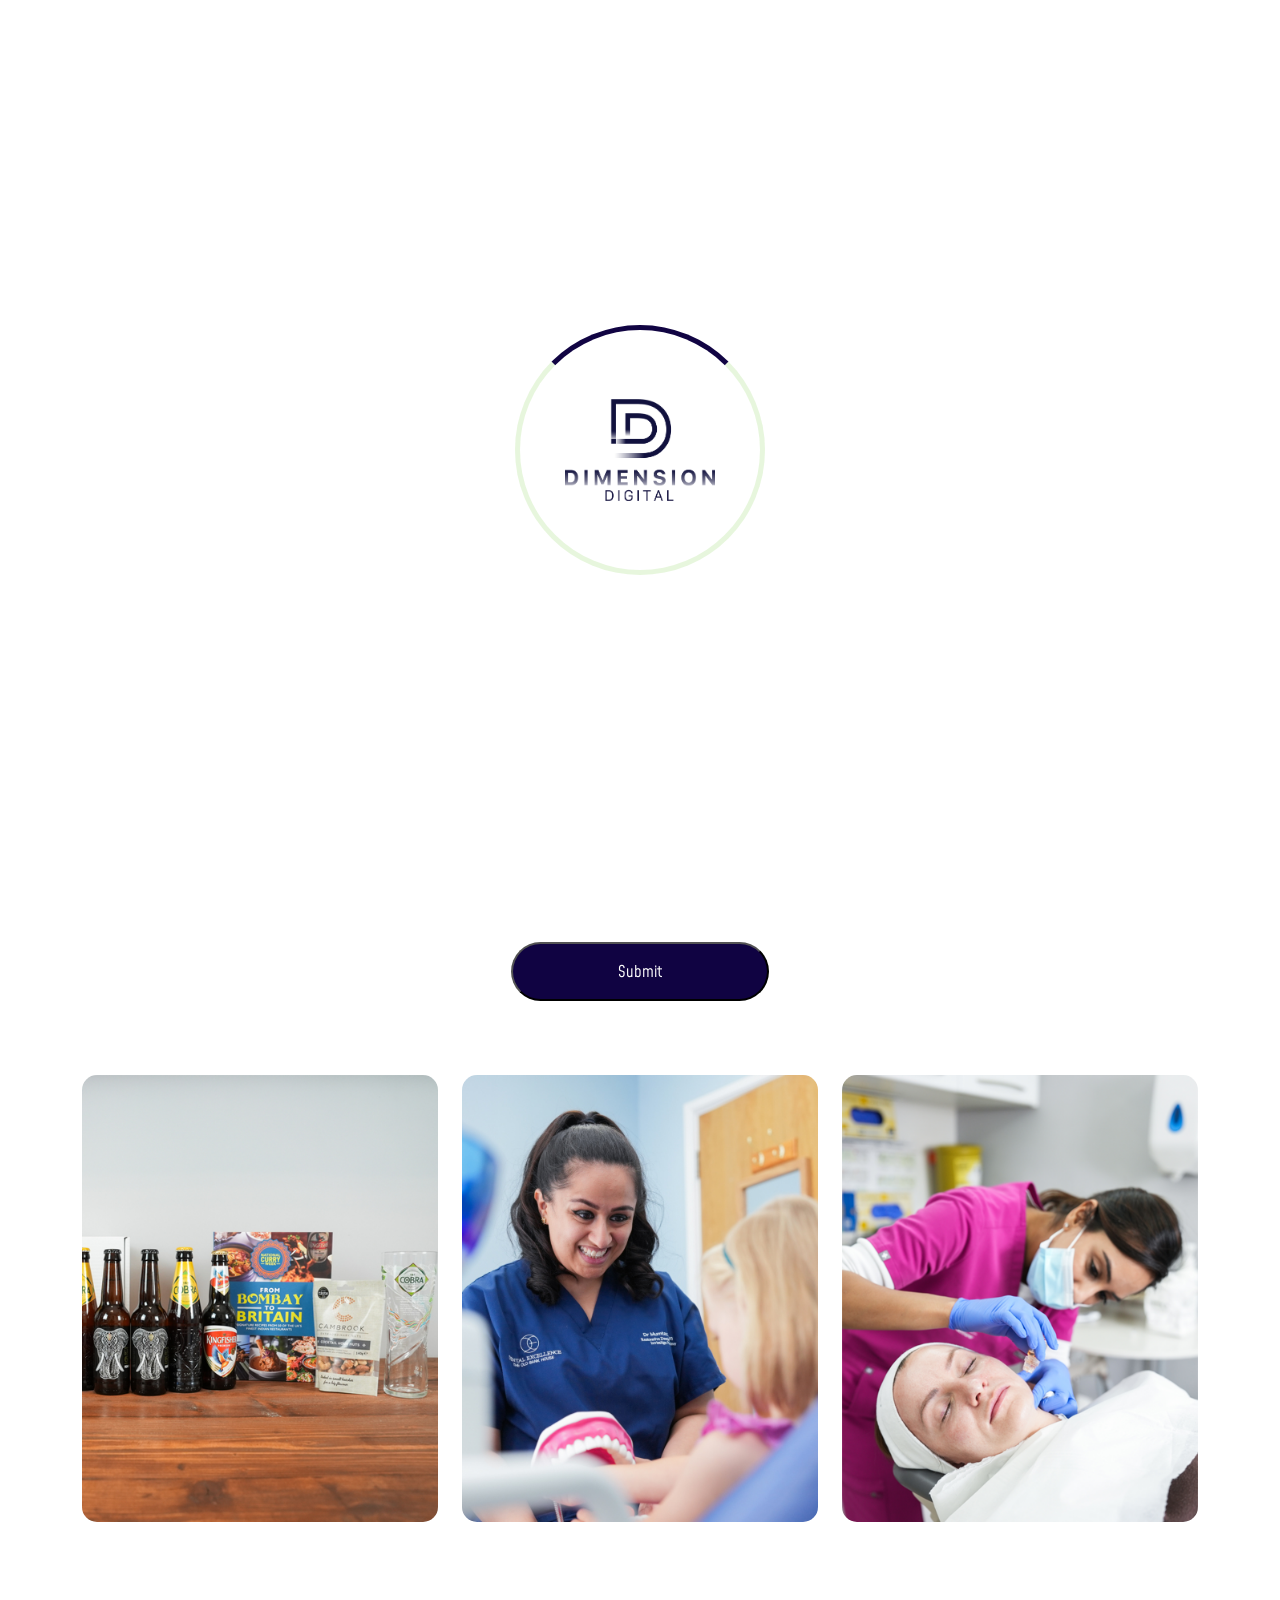
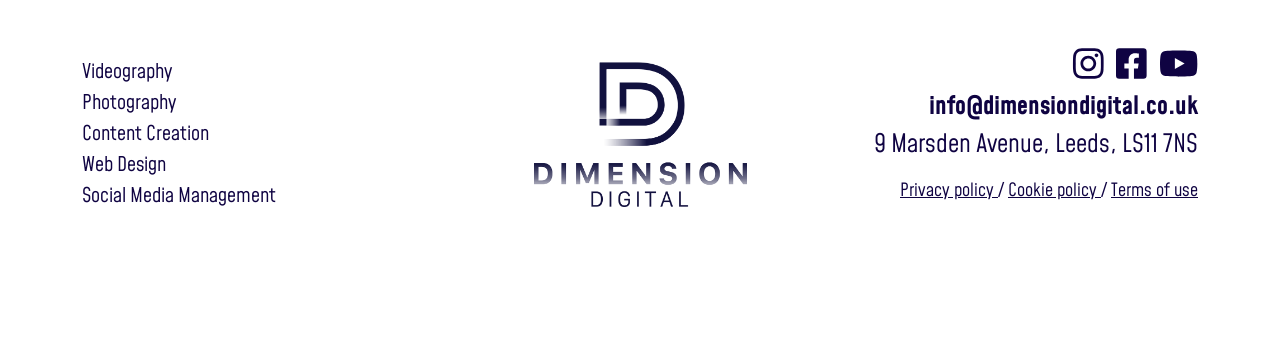
<file: contact.html>
<!DOCTYPE html>
<html lang="en">
<!-- head -->
<head>
  <meta charset="UTF-8" />
  <meta name="viewport" content="width=device-width, initial-scale=1.0" />
  <!-- cdn to add icons -->
  <link rel="stylesheet" href="https://cdnjs.cloudflare.com/ajax/libs/font-awesome/6.7.2/css/all.min.css" />
  <!-- carousel files -->
   <link rel="stylesheet" href="css/owl.theme.default.min.css">
   <link rel="stylesheet" href="css/owl.carousel.min.css">
  <!-- bootstrap files -->
  <link href="https://cdn.jsdelivr.net/npm/bootstrap@5.3.7/dist/css/bootstrap.min.css" rel="stylesheet"
    integrity="sha384-LN+7fdVzj6u52u30Kp6M/trliBMCMKTyK833zpbD+pXdCLuTusPj697FH4R/5mcr" crossorigin="anonymous" />
  <!-- css files -->
  <link rel="stylesheet" href="css/style.css" />
  <link rel="stylesheet" href="css/media.css" />
  <!--  -->
   <script src="https://www.google.com/recaptcha/api.js" async defer></script>
  <script src="https://www.google.com/recaptcha/api.js?onload=onloadCallback&render=explicit"
    async defer>
</script>
  <title>Dimension_Digital</title>
</head>
<!-- head end -->
<body>

  <!-- header -->
  <header class="shadow-lg" id="header"> 

<!-- preloader -->
    <div class="preloaderBg" id="preloader">
        <div class="preloader-wrap">
        <div class="preloader-logo"></div>
        <div class="preloader-circle"></div>
        </div>
    </div>
    <!-- script of preloader -->
     <script>
    $(window).on('load', function() { // makes sure the whole site is loaded
        $('#preloader').delay(350).fadeOut('fast'); // will fade out the white DIV that covers the website.
        $('html').css({
            'overflow-y': 'auto'
        });
        // animateThings();
    });
     </script>
     <!-- end of loader -->
    <div class="container-fluid m-0 p-0">
      <!--  -->
      <nav class="navbar navbar-expand-lg p-0 m-0">
        <div class="container-fluid px-lg-0 d-flex justify-content-lg-end ">
          <!-- 1 -->
          <a class="navbar-brand ps-3" href="index.html">
            <img src="assets/a-images/dimension-Digital-Logo.webp" class="d-flex justify-content-start " width="auto"
              height="70px" class="d-inline-block align-top" alt="Dimension_Digital">
          </a>
          <!-- 2 -->
          <button class="navbar-toggler" type="button" data-bs-toggle="collapse"
            data-bs-target="#navbarSupportedContent" aria-controls="navbarSupportedContent" aria-expanded="false"
            aria-label="Toggle navigation" id="menu-toggle">
            <div class="hamburger-lines">
              <span class="line line1"></span>
              <span class="line line2"></span>
              <span class="line line3"></span>
            </div>
          </button>

          <!-- 3 -->
          <div class="collapse navbar-collapse " id="navbarSupportedContent">
            <ul class="navbar-nav d-flex justify-content-lg-end justify-content-sm-center m-auto" id="navbar-auto">
              <li class="nav-item partly">
                <a class="nav-link active" aria-current="page" href="choose_us.html">Why Choose Us</a>
              </li>
              <li class="nav-item partly">
                <a class="nav-link" href="case-studies.html">Case Studies</a>
              </li>
              <div class="ulist d-sm-flex justify-content-sm-center align-items-sm-center">
                <li class="nav-item dropdown" id="toborder-right">
                  <a class="nav-link dropdown-toggle" href="#" role="button" data-bs-toggle="dropdown"
                    aria-expanded="false"  id="services-link">
                    Services
                  </a>
                  <!-- <ul class="dropdown-menu"> -->

                  <ul class="dropdown-menu" id="formobile-version" aria-labelledby="navbarDropdown"
                  
                    data-bs-popper="static" id="services-toggle">
                    <!--  d-sm-block -->
                    <li><a class="dropdown-item" href="videography.html">Vediography</a></li>
                    <li><a class="dropdown-item" href="photography.html">Photography</a></li>
                    <li><a class="dropdown-item" href="design.html">Design</a></li>
                    <li><a class="dropdown-item" href="web-design.html">Web Design</a></li>
                    <li><a class="dropdown-item" href="social-media.html">Social Media Management</a></li>

                  </ul>
                  <!-- zzzzzzzzzzzzzzzzzzzzzzzzzzzzzzzzzzzzzzzzz -->
                  <p class="for-ninty" id="forNintyMenu">
                       <a class="dropdown-item1" href="videography.html">Vediography</a><br>
                       <a class="dropdown-item1" href="photography.html">Photography</a><br>
                      <a class="dropdown-item1" href="design.html">Design</a><br>
                       <a class="dropdown-item1" href="web-design.html">Web Design</a><br>
                      <a class="dropdown-item1" href="social-media.html">Social Media Management</a><br>
                    </p>
                  
                </li>
              </div>
            </ul> 

            <!-- buton in ulist -->
            <div
              class="d-flex justify-content-lg-end flex-direction-sm-column justify-content-sm-center justify-content-center">
             <a href="contact.html" style="text-decoration: none;"><button class="nav-contact">Contact</button></a> 

            </div>
          </div>
        </div>
      </nav>
      <!--  -->
    </div>
  </header>
  <!-- header end  -->

  <main>
   <!-- section-4 -->
  <div class="contact-form" id="r-form">
  <div class="container">
    <a class="back-link" href="index.html"><span><svg class="svg-inline--fa fa-chevron-left" aria-hidden="true" focusable="false" data-prefix="fas" data-icon="chevron-left" role="img" xmlns="http://www.w3.org/2000/svg" viewBox="0 0 384 512" data-fa-i2svg=""><path fill="currentColor" d="M41.4 233.4c-12.5 12.5-12.5 32.8 0 45.3l192 192c12.5 12.5 32.8 12.5 45.3 0s12.5-32.8 0-45.3L109.3 256 278.6 86.6c12.5-12.5 12.5-32.8 0-45.3s-32.8-12.5-45.3 0l-192 192z"></path></svg><!-- <i class="fa-solid fa-chevron-left"></i> Font Awesome fontawesome.com --></span> Back</a>
    <h1>Contact</h1>
    <p>Get In touch to see how we can help you or your business grow.</p>
    <!-- FORM -->
     <form action="contactForm" id="Contact_Form" class="row" novalidate> 

      <div class="col-lg-6 for">
         <input type="text" name="name" id="fname" placeholder="Name" class="form-control" required="">
         <div class="invalid-feedback">
                            Please write Your Name.
         </div>
      </div>
      <div class="col-lg-6 for">
        <input type="email" name="email" id="email-here" 
        pattern="^\w+([-+.']\w+)*@\w+([-.]\w+)*\.\w+([-.]\w+)*$" 
           placeholder="Email Address" class="form-control" required="">
          <div class="invalid-feedback">
                            Please enter a vaild Email.
          </div>
      </div>   
      <div class="col-lg-4 for">
        <input type="tel" name="phone" id="contact-no" pattern="[0-9]{11}"
         placeholder="Contact no." class="form-control" required="">
         <div class="invalid-feedback">
                            Please enter a valid contact no.
          </div>
      </div>
      <div class="col-lg-4 for">
        <select class="form-select form-select-lg mb-3" id="bestday" aria-label=".form-select-lg example" 
        name="bestday" required="">
                            <option selected="" disabled="" value="">Best Day to Call</option>
                            <option value="monday">Monday</option>
                            <option value="tuesday">Tuesday</option>
                            <option value="wednesday">Wednesday</option>
                            <option value="thursday">Thursday</option>
                            <option value="friday">Friday</option>
          </select>
          <div class="invalid-feedback">
                            Please choose a Day.
           </div>
      </div>
      <div class="col-lg-4 for">
        <select class="form-select form-select-lg mb-3" id="besttime" name="besttime" 
        aria-label=".form-select-lg example" required="">
                            <option selected="" disabled="" value="">Time of day</option>
                            <option value="9">9:00 AM</option>
                            <option value="10">10:00 AM</option>
                            <option value="11">11:00 AM</option>
                            <option value="12">12:00 PM</option>
                            <option value="2">2:00 PM</option>
                            <option value="3">3:00 PM</option>
                            <option value="4">4:00 PM</option>
                            <option value="5">5:00 PM</option>
        </select>
        <div class="invalid-feedback">
                            Please choose a valid time.
                        </div>
      </div>
      <div class="col-lg-12 for">
        <p>I am interested in...(select multiple if needed)</p>
        <div class="mb-3 d-flex" id="chooose-intrest">
                            <div class="form-check mb-2">
                                <input class="form-check-input" type="checkbox" name="servicetype[]" value="Videography" id="Videography">
                                <label class="form-check-label" for="Videography">
                                    Videography
                                </label>
                            </div>
                            <div class="form-check mb-2">
                                <input class="form-check-input" type="checkbox" name="servicetype[]" value="Photography" id="Photography">
                                <label class="form-check-label" for="Photography">
                                    Photography
                                </label>
                            </div>
                            <div class="form-check mb-2">
                                <input class="form-check-input" type="checkbox" name="servicetype[]" value="Design &amp; Content Creation" id="design-content-creation">
                                <label class="form-check-label" for="design-content-creation">
                                    Design &amp; Content Creation
                                </label>
                            </div>
                            <div class="form-check mb-2">
                                <input class="form-check-input" type="checkbox" name="servicetype[]" value="Web-Design" id="Web-Design">
                                <label class="form-check-label" for="Web-Design">
                                    Web Design
                                </label>
                            </div>
                            <div class="form-check mb-2">
                                <input class="form-check-input" type="checkbox" name="servicetype[]" value="Social-Media-Management" id="Social-Media-Management">
                                <label class="form-check-label" for="Social-Media-Management">
                                    Social Media Management
                                </label>
                            </div>
        </div>
        <div class="checkboxes-validation d-none text-center" id="checkboxes-validation">
                            Please Choose at least one
        </div>
      </div>
      <div class="col-lg-12 text-center for">
        <!-- TEXTAREA -->
        <textarea rows="10" class="mb-3 form-control" id="comments-form" name="message" placeholder="Comments" required=""></textarea>
          <!-- ERROR -->
       <div class="invalid-feedback">
                            Please enter valid comments.
       </div>

       <!-- CAPTCHA -->
        <div class="r-main d-flex justify-content-center mb-2">
          <div class="g-recaptcha" data-sitekey="6Ld1LoErAAAAAEiI3bT4hRa1C7MAHyv4Klt_p6e8"></div>
           <br/>
        </div>
        <!-- SUBMIT BUTTON -->
         <div class="text-center">
                            <button type="submit" id="sumbit-btn">Submit</button>
         </div>
      </div>    

     </form>
  </div>
  </div>
  <!-- 2 -->
   
<section class="index-gallery" id="index-gallery">
    <div class="container">
      <div class="row g-lg-4 g-2">
        <div class="col-lg-4 py-lg-4 py-2">
          <img loading="lazy" src="assets/a-images/Rectangle-3.webp" alt="">
        </div>
        <div class="col-lg-4 py-lg-4 py-2">
          <img loading="lazy" src="assets/a-images/Rectangle-4.jpg" alt="">
        </div>
        <div class="col-lg-4 py-lg-4 py-2">
          <img loading="lazy" src="assets/a-images/Rectangle-5.webp" alt="">
        </div>
      </div>
    </div>
   </section>


  </main>


<!-- footer -->
 <footer>
  <div class="container mb-3">
    <div class="row align-items-center">
      <!-- 1 -->
      <div class="col-lg-4 col-md-6 mb-md-0 mb-3">
  <ul class="footer-links d-flex d-lg-block d-md-block flex-column align-items-center align-items-lg-start justify-content-center justify-content-lg-start">
    <li><a href="videography.html">Videography</a></li>
    <li><a href="photography.html">Photography</a></li>
    <li><a href="design.html">Content Creation</a></li>
    <li><a href="web-design.html">Web Design</a></li>
    <li><a href="social-media.html">Social Media Management</a></li>
  </ul>
</div>

      <!-- 2 -->
       <div class="col-lg-4 order-first order-lg-2 mb-lg-0 mb-3">
        <div class="conjest">
                    <a href="index.html">
                        <img src="assets/a-images/Dimension-Digital-Logo-2.webp" alt="">
                    </a>
        </div>
       </div>
       <!-- 3 -->
        <div class="col-lg-4 order-last col-md-6 socials-links">
          <!-- 1 -->
           <div class="d-flex justify-content-center justify-content-md-end mb-2">
                    <a href="https://instagram.com/dimension__digital?igshid=NTdlMDg3MTY=" target="_blank"><span><svg class="svg-inline--fa fa-instagram" aria-hidden="true" focusable="false" data-prefix="fab" data-icon="instagram" role="img" xmlns="http://www.w3.org/2000/svg" viewBox="0 0 448 512" data-fa-i2svg=""><path fill="currentColor" d="M224.1 141c-63.6 0-114.9 51.3-114.9 114.9s51.3 114.9 114.9 114.9S339 319.5 339 255.9 287.7 141 224.1 141zm0 189.6c-41.1 0-74.7-33.5-74.7-74.7s33.5-74.7 74.7-74.7 74.7 33.5 74.7 74.7-33.6 74.7-74.7 74.7zm146.4-194.3c0 14.9-12 26.8-26.8 26.8-14.9 0-26.8-12-26.8-26.8s12-26.8 26.8-26.8 26.8 12 26.8 26.8zm76.1 27.2c-1.7-35.9-9.9-67.7-36.2-93.9-26.2-26.2-58-34.4-93.9-36.2-37-2.1-147.9-2.1-184.9 0-35.8 1.7-67.6 9.9-93.9 36.1s-34.4 58-36.2 93.9c-2.1 37-2.1 147.9 0 184.9 1.7 35.9 9.9 67.7 36.2 93.9s58 34.4 93.9 36.2c37 2.1 147.9 2.1 184.9 0 35.9-1.7 67.7-9.9 93.9-36.2 26.2-26.2 34.4-58 36.2-93.9 2.1-37 2.1-147.8 0-184.8zM398.8 388c-7.8 19.6-22.9 34.7-42.6 42.6-29.5 11.7-99.5 9-132.1 9s-102.7 2.6-132.1-9c-19.6-7.8-34.7-22.9-42.6-42.6-11.7-29.5-9-99.5-9-132.1s-2.6-102.7 9-132.1c7.8-19.6 22.9-34.7 42.6-42.6 29.5-11.7 99.5-9 132.1-9s102.7-2.6 132.1 9c19.6 7.8 34.7 22.9 42.6 42.6 11.7 29.5 9 99.5 9 132.1s2.7 102.7-9 132.1z"></path></svg><!-- <i class="fa-brands fa-instagram"></i> Font Awesome fontawesome.com --></span></a>
                    <a href="https://www.facebook.com/dimensiondigitalltd" target="_blank"><span><svg class="svg-inline--fa fa-square-facebook" aria-hidden="true" focusable="false" data-prefix="fab" data-icon="square-facebook" role="img" xmlns="http://www.w3.org/2000/svg" viewBox="0 0 448 512" data-fa-i2svg=""><path fill="currentColor" d="M400 32H48A48 48 0 0 0 0 80v352a48 48 0 0 0 48 48h137.25V327.69h-63V256h63v-54.64c0-62.15 37-96.48 93.67-96.48 27.14 0 55.52 4.84 55.52 4.84v61h-31.27c-30.81 0-40.42 19.12-40.42 38.73V256h68.78l-11 71.69h-57.78V480H400a48 48 0 0 0 48-48V80a48 48 0 0 0-48-48z"></path></svg><!-- <i class="fa-brands fa-square-facebook"></i> Font Awesome fontawesome.com --></span></a>
                    <a href="https://www.youtube.com/@dimension__digital" target="_blank"><span><svg class="svg-inline--fa fa-youtube" aria-hidden="true" focusable="false" data-prefix="fab" data-icon="youtube" role="img" xmlns="http://www.w3.org/2000/svg" viewBox="0 0 576 512" data-fa-i2svg=""><path fill="currentColor" d="M549.655 124.083c-6.281-23.65-24.787-42.276-48.284-48.597C458.781 64 288 64 288 64S117.22 64 74.629 75.486c-23.497 6.322-42.003 24.947-48.284 48.597-11.412 42.867-11.412 132.305-11.412 132.305s0 89.438 11.412 132.305c6.281 23.65 24.787 41.5 48.284 47.821C117.22 448 288 448 288 448s170.78 0 213.371-11.486c23.497-6.321 42.003-24.171 48.284-47.821 11.412-42.867 11.412-132.305 11.412-132.305s0-89.438-11.412-132.305zm-317.51 213.508V175.185l142.739 81.205-142.739 81.201z"></path></svg><!-- <i class="fa-brands fa-youtube"></i> Font Awesome fontawesome.com --></span></a>
            </div>
           <!-- 2 -->
            <div class="d-flex justify-content-center justify-content-md-end mail-to mb-2">
                    <a href="mailto:info@dimensiondigital.co.uk">info@dimensiondigital.co.uk</a>
            </div>
            <!-- 3 -->
             <div class="d-flex justify-content-center justify-content-md-end">
                    <p class="text-end">9 Marsden Avenue, Leeds, LS11 7NS</p>
             </div>
                <!-- 4 -->
                 <div class="d-flex justify-content-center justify-content-md-end">
                    <p class="" style="font-size: 18px;">
                        <a style="color:#0F0342;text-decoration:underline" href="privacy.html">Privacy policy </a>/
                        <a style="color:#0F0342;text-decoration:underline" href="cookie-policy.html"> Cookie policy </a>/
                        <a style="color:#0F0342;text-decoration:underline" href="terms.html">Terms of use</a>
                    </p>
                </div>
        </div>
    </div>
  </div>
 </footer>
 <!-- footer end -->



  <!-- floating btn -->
  <div class="floating-btn d-md-none d-sm-block">
    <a href="contact.php">Get In Touch</a>
  </div>
  

  <!-- JAVASCRIPT FILES LINK -->
<script src="https://ajax.googleapis.com/ajax/libs/jquery/3.7.1/jquery.min.js"></script>
<script src="js/owl.carousel.min.js"></script>
<script src="js/script.js"></script>
<script src="https://cdn.jsdelivr.net/npm/@popperjs/core@2.11.8/dist/umd/popper.min.js"></script>
<script src="https://cdn.jsdelivr.net/npm/bootstrap@5.3.7/dist/js/bootstrap.min.js"></script>

<!-- for logos container carousel[[[[[[[[[[[[[[[[[[[[[[]]]]]]]]]]]]]]]]]]]]]] -->
 <script>
    $(document).ready(function(){
        var owlLogos = $("#logosCarousel"); // Select ONLY the carousel with this ID

        if (owlLogos.length) { // Check if the element actually exists on the page
            owlLogos.owlCarousel({
                loop: true,         // Allows infinite looping of slides
                margin: 30,         // Space between logos (adjust as needed)
                autoplay: true,     // <--- KEY: Autoplay is ON
                autoplayTimeout: 2000, // Time between slides (3 seconds)
                autoplayHoverPause: true, // Pause autoplay on hover
                nav: false,         // <--- KEY: No default navigation buttons
                dots: false,        // <--- KEY: No pagination dots

                items: 4,           // <--- KEY: Displays 4 items at a time on larger screens
                slideBy: 1,         // Moves 1 item at a time (smoother continuous scroll)

                responsive:{        // Define how many items show on different screen sizes
                    0:{             // For screens 0px wide and up (e.g., mobile phones)
                        items:2,
                        slideBy:1
                    },
                    480:{           // For screens from 600px to 999px wide (e.g., tablets)
                        items:3,
                        slideBy:1
                    },
                    768:{          // For screens 1000px and wider (e.g., desktops)
                        items:4,
                        slideBy:1
                    }
                }
            });
            // No custom button connections needed as requested
        }
    });
</script>
 <!-- [[[[[[[[[[[[[[[[[[[[[[[[[[[[[[[[[[[[]]]]]]]]]]]]]]]]]]]]]]]]]]]]]]]]]]]] -->
  <div class="todisplay">

<div class="error-popup" id="error-popup">
            <div class="popup-wrap">
                <div class="hide-popup" onclick="hidePopup()">
                    x
                </div>
                <div class="popup-text">
                    Form has been submitted Successfully
                </div>
            </div>
        </div>
            
  </div>
 <script>
            function hidePopup() {
            document.getElementById('error-popup').style.display = "none"
        }
 </script>
 <!-- preloader -->
  <script>
    // Variables to track loading state and minimum time
    var pageLoaded = false;
    var minTimeElapsed = false;

    // Function to hide the preloader, called when both conditions are met
    function hidePreloader() {
        if (pageLoaded && minTimeElapsed) {
            $('#preloader').fadeOut('fast', function() {
                // Callback after fadeOut completes: re-enable scrolling
                $('body').css({
                    'overflow-y': 'auto'
                });
            });
        }
    }

    // 1. When the entire window has finished loading
    $(window).on('load', function() {
        pageLoaded = true; // Set flag that page content is ready
        hidePreloader();   // Attempt to hide preloader
    });

    // 2. Set a timer for the minimum display duration (4 seconds)
    $(document).ready(function() {
        setTimeout(function() {
            minTimeElapsed = true; // Set flag that minimum time has passed
            hidePreloader();       // Attempt to hide preloader
        }, 4000); // 4000 milliseconds = 4 seconds
    });


    // --- Your existing JavaScript for other carousels and form validation would go here ---
    // Make sure this entire script block is placed at the end of your <body> tag.

    $(document).ready(function(){

        // --- First Carousel: Patient Testimonials (#patientCarousel) ---
        var owlPatient = $("#patientCarousel");
        if (owlPatient.length) {
            owlPatient.owlCarousel({
                loop: true, margin: 10, autoplay: false, nav: false, dots: true,
                items: 3, slideBy: 3,
                responsive:{
                    0:{ items:1, slideBy:1 }, 768:{ items:2, slideBy:2 }, 1000:{ items:3, slideBy:3 }
                }
            });
            $('#customPrevBtn').click(function() { owlPatient.trigger('prev.owl.carousel'); });
            $('#customNextBtn').click(function() { owlPatient.trigger('next.owl.carousel'); });
        }

        // --- Second Carousel: Before & After Gallery (#productCarousel) ---
        var owlProduct = $("#productCarousel");
        if (owlProduct.length) {
            owlProduct.owlCarousel({
                loop: true, margin: 20, autoplay: false, nav: false, dots: false,
                items: 4, slideBy: 1,
                responsive:{
                    0:{ items:1, slideBy:1 }, 600:{ items:2, slideBy:1 }, 1000:{ items:4, slideBy:1 }
                }
            });
            $('#customPrevBtn2').click(function() { owlProduct.trigger('prev.owl.carousel'); });
            $('#customNextBtn2').click(function() { owlProduct.trigger('next.owl.carousel'); });
        }

        // --- Third Carousel: Circular Gallery (#circularCarousel) ---
        var owlCircular = $("#circularCarousel");
        if (owlCircular.length) {
            owlCircular.owlCarousel({
                loop: true, margin: 10, autoplay: true, autoplayTimeout: 2000,
                nav: false, dots: false, center: true,
                items: 3, slideBy: 1,
                responsive:{
                    0:{ items:1, slideBy:1, margin: 0 }, 768:{ items:2, slideBy:1 }, 1000:{ items:3, slideBy:1 }
                }
            });
            $('#prevCircularBtn').click(function() { owlCircular.trigger('prev.owl.carousel'); });
            $('#nextCircularBtn').click(function() { owlCircular.trigger('next.owl.carousel'); });

            owlCircular.on('translated.owl.carousel', function(event) {
                $(this).find('.owl-item img').removeClass('centered-active-style');
                $(this).find('.owl-item.active.center img').addClass('centered-active-style');
            });
            setTimeout(function() {
                owlCircular.find('.owl-item.active.center img').addClass('centered-active-style');
            }, 50);
        }

        // --- Fourth Carousel: Logos Carousel (#logosCarousel) ---
        var owlLogos = $("#logosCarousel");
        if (owlLogos.length) {
            owlLogos.owlCarousel({
                loop: true, margin: 30, autoplay: true, autoplayTimeout: 3000, autoplayHoverPause: true,
                nav: false, dots: false,
                items: 4, slideBy: 1,
                responsive:{
                    0:{ items:1, slideBy:1 }, 600:{ items:2, slideBy:1 }, 1000:{ items:4, slideBy:1 }
                }
            });
        }

        // --- Bootstrap Form Validation and Scroll Logic ---
        (function() {
            "use strict";
            var forms = document.querySelectorAll(".needs-validation");
            Array.prototype.slice.call(forms).forEach(function(form) {
                form.addEventListener(
                    "submit",
                    function(event) {
                        if (!form.checkValidity()) {
                            event.preventDefault(); event.stopPropagation();
                            $('html,body').animate({ scrollTop: $("#r-id").offset().top - 100 }, 1000);
                        }
                        form.classList.add("was-validated");
                    }, false
                );
            });
        })();

        // --- File Uploader "Add More" Button Logic ---
        let a = 2;
        let addBtn = document.getElementById("add-btn");
        addBtn.addEventListener("click", function(e) {
            if (a < 5) {
                var fileUploaderDiv = document.getElementById("file-upload-container");
                e.preventDefault();
                fileUploaderDiv.style.paddingTop = "1rem";
                var newElement = document.createElement("div");
                newElement.className = "position-relative";
                newElement.innerHTML = `
                    <input type="text" placeholder="Upload" class="form-control file" name="file${a}" onfocus="this.type='file'">
                    <div class="svg-div">
                    <img src="assets/img/upload.svg" alt="">
                    </div>`;
                fileUploaderDiv.appendChild(newElement);
                a++;
            } else {
                addBtn.setAttribute("disabled", "");
            }
        });

        // --- Dynamic Document Title Update ---
        let documentTitleElement = document.getElementById("document-title");
        if (documentTitleElement) {
            documentTitleElement.innerText = "Dr Thelma Cavallini - Patient Referral";
        }
    });
</script>





</body>
</html>
</file>
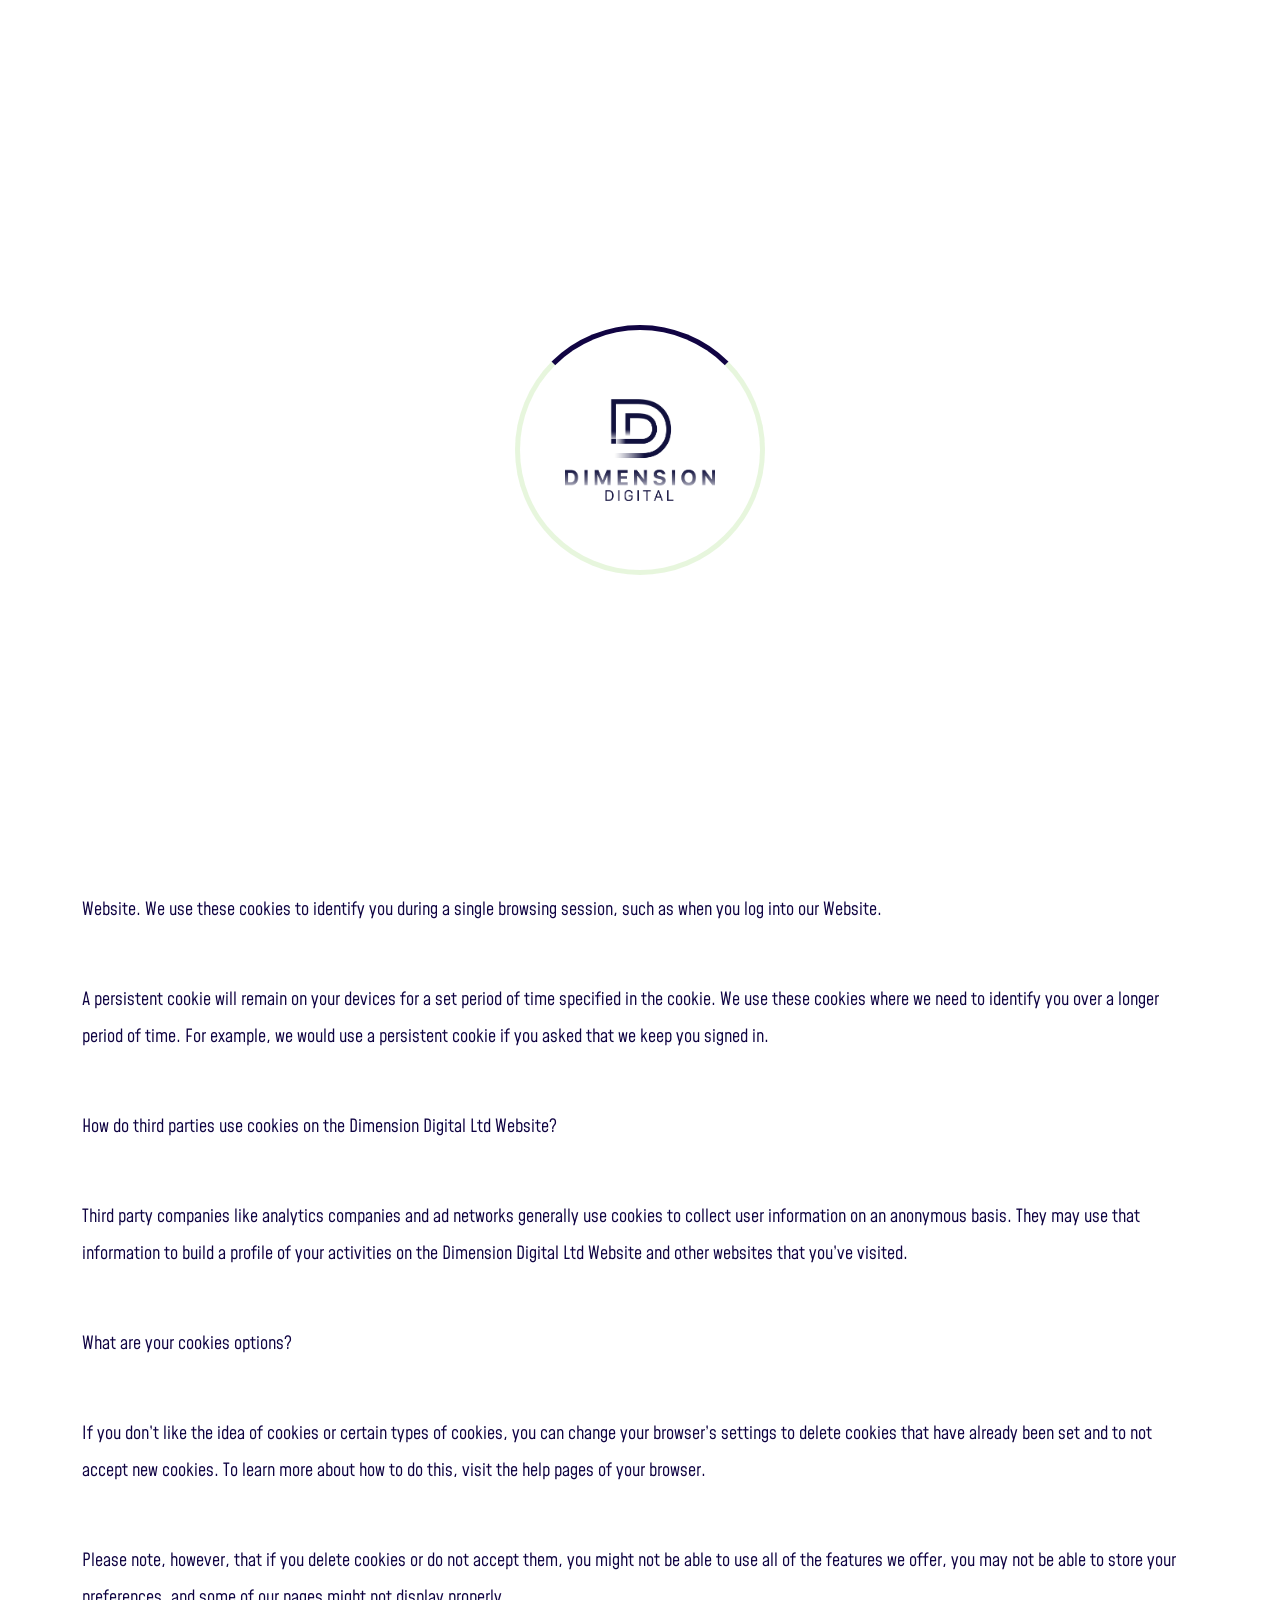
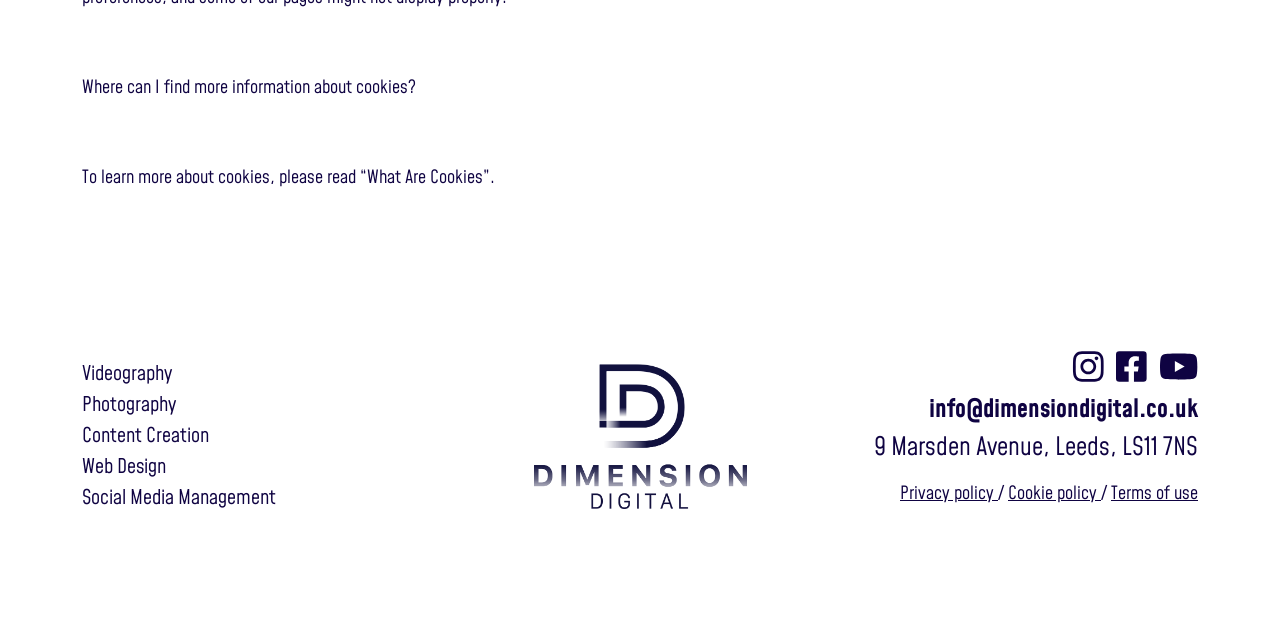
<file: cookie-policy.html>
<!DOCTYPE html>
<html lang="en">
<!-- head -->
<head>
  <meta charset="UTF-8" />
  <meta name="viewport" content="width=device-width, initial-scale=1.0" />
  <!-- cdn to add icons -->
  <link rel="stylesheet" href="https://cdnjs.cloudflare.com/ajax/libs/font-awesome/6.7.2/css/all.min.css" />
  <!-- carousel files -->
   <link rel="stylesheet" href="css/owl.theme.default.min.css">
   <link rel="stylesheet" href="css/owl.carousel.min.css">
  <!-- bootstrap files -->
  <link href="https://cdn.jsdelivr.net/npm/bootstrap@5.3.7/dist/css/bootstrap.min.css" rel="stylesheet"
    integrity="sha384-LN+7fdVzj6u52u30Kp6M/trliBMCMKTyK833zpbD+pXdCLuTusPj697FH4R/5mcr" crossorigin="anonymous" />
  <!-- css files -->
  <link rel="stylesheet" href="css/style.css" />
  <link rel="stylesheet" href="css/media.css" />
  <!--  -->
   <script src="https://www.google.com/recaptcha/api.js" async defer></script>
  <script src="https://www.google.com/recaptcha/api.js?onload=onloadCallback&render=explicit"
    async defer>
</script>
  <title>Dimension_Digital</title>
</head>
<!-- head end -->
<body>

  <!-- header -->
  <header class="shadow-lg" id="header"> 

<!-- preloader -->
    <div class="preloaderBg" id="preloader">
        <div class="preloader-wrap">
        <div class="preloader-logo"></div>
        <div class="preloader-circle"></div>
        </div>
    </div>
    <!-- script of preloader -->
     <script>
    $(window).on('load', function() { // makes sure the whole site is loaded
        $('#preloader').delay(350).fadeOut('fast'); // will fade out the white DIV that covers the website.
        $('html').css({
            'overflow-y': 'auto'
        });
        // animateThings();
    });
     </script>
     <!-- end of loader -->
    <div class="container-fluid m-0 p-0">
      <!--  -->
      <nav class="navbar navbar-expand-lg p-0 m-0">
        <div class="container-fluid px-lg-0 d-flex justify-content-lg-end ">
          <!-- 1 -->
          <a class="navbar-brand ps-3" href="index.html">
            <img src="assets/a-images/dimension-Digital-Logo.webp" class="d-flex justify-content-start " width="auto"
              height="70px" class="d-inline-block align-top" alt="Dimension_Digital">
          </a>
          <!-- 2 -->
          <button class="navbar-toggler" type="button" data-bs-toggle="collapse"
            data-bs-target="#navbarSupportedContent" aria-controls="navbarSupportedContent" aria-expanded="false"
            aria-label="Toggle navigation" id="menu-toggle">
            <div class="hamburger-lines">
              <span class="line line1"></span>
              <span class="line line2"></span>
              <span class="line line3"></span>
            </div>
          </button>

          <!-- 3 -->
          <div class="collapse navbar-collapse " id="navbarSupportedContent">
            <ul class="navbar-nav d-flex justify-content-lg-end justify-content-sm-center m-auto" id="navbar-auto">
              <li class="nav-item partly">
                <a class="nav-link active" aria-current="page" href="choose_us.html">Why Choose Us</a>
              </li>
              <li class="nav-item partly">
                <a class="nav-link" href="case-studies.html">Case Studies</a>
              </li>
              <div class="ulist d-sm-flex justify-content-sm-center align-items-sm-center">
                <li class="nav-item dropdown" id="toborder-right">
                  <a class="nav-link dropdown-toggle" href="#" role="button" data-bs-toggle="dropdown"
                    aria-expanded="false"  id="services-link">
                    Services
                  </a>
                  <!-- <ul class="dropdown-menu"> -->

                  <ul class="dropdown-menu" id="formobile-version" aria-labelledby="navbarDropdown"
                  
                    data-bs-popper="static" id="services-toggle">
                    <!--  d-sm-block -->
                    <li><a class="dropdown-item" href="videography.html">Vediography</a></li>
                    <li><a class="dropdown-item" href="photography.html">Photography</a></li>
                    <li><a class="dropdown-item" href="design.html">Design</a></li>
                    <li><a class="dropdown-item" href="web-design.html">Web Design</a></li>
                    <li><a class="dropdown-item" href="social-media.html">Social Media Management</a></li>

                  </ul>
                  <!-- zzzzzzzzzzzzzzzzzzzzzzzzzzzzzzzzzzzzzzzzz -->
                  <p class="for-ninty" id="forNintyMenu">
                       <a class="dropdown-item1" href="videography.html">Vediography</a><br>
                       <a class="dropdown-item1" href="photography.html">Photography</a><br>
                      <a class="dropdown-item1" href="design.html">Design</a><br>
                       <a class="dropdown-item1" href="web-design.html">Web Design</a><br>
                      <a class="dropdown-item1" href="social-media.html">Social Media Management</a><br>
                    </p>
                  
                </li>
              </div>
            </ul> 

            <!-- buton in ulist -->
            <div
              class="d-flex justify-content-lg-end flex-direction-sm-column justify-content-sm-center justify-content-center">
             <a href="contact.html" style="text-decoration: none;"><button class="nav-contact">Contact</button></a> 

            </div>
          </div>
        </div>
      </nav>
      <!--  -->
    </div>
  </header>
  <!-- header end  -->


<main>
    <section class="mt-5">
        <div class="container">
            <div class="elementor-text-editor ">
                <!-- wp:paragraph -->
                <p style="text-align: center;"><strong>COOKIES POLICY OF www.dimensiondigital.co.uk</strong></p>
                <p class="mb-0">&nbsp;</p>
                <!-- /wp:paragraph --><!-- wp:paragraph -->
                <p style="text-align: center;">This website, www.dimensiondigital.co.uk (the “Website”), is operated by Dimension Digital Ltd.</p>
                <p style="text-align: left;"><br>What are cookies?</p>
                <p class="mb-0">&nbsp;</p>
                <!-- /wp:paragraph --><!-- wp:paragraph -->
                <p>Cookies are a small text files that are stored in your web browser that allows Dimension Digital Ltd or a third party to recognize you. Cookies can be used to collect, store and share bits of information about your activities across websites, including on Dimension Digital Ltd website. This Cookies Policy was created by GDPR Cookies Policy Template Generator and the Terms and Conditions Template for www.dimensiondigital.co.uk</p>
                <p class="mb-0">&nbsp;</p>
                <!-- /wp:paragraph --><!-- wp:paragraph -->
                <p>Cookies might be used for the following purposes:</p>
                <p class="mb-0">&nbsp;</p>
                <!-- /wp:paragraph --><!-- wp:list -->
                <ul>
                    <li>To enable certain functions</li>
                    <li>To provide analytics</li>
                    <li>To store your preferences</li>
                    <li>To enable ad delivery and behavioural advertising</li>
                    <!-- <li>&nbsp;</li> -->
                </ul>
                <!-- /wp:list --><!-- wp:paragraph -->
                <p>Dimension Digital Ltd uses both session cookies and persistent cookies.</p>
                <p class="mb-0">&nbsp;</p>
                <!-- /wp:paragraph --><!-- wp:paragraph -->
                <p>A session cookie is used to identify a particular visit to our Website. These cookies expire after a short time, or when you close your web browser after using our Website. We use these cookies to identify you during a single browsing session, such as when you log into our Website.</p>
                <p class="mb-0">&nbsp;</p>
                <!-- /wp:paragraph --><!-- wp:paragraph -->
                <p>A persistent cookie will remain on your devices for a set period of time specified in the cookie. We use these cookies where we need to identify you over a longer period of time. For example, we would use a persistent cookie if you asked that we keep you signed in.</p>
                <p class="mb-0">&nbsp;</p>
                <p>How do third parties use cookies on the Dimension Digital Ltd Website?</p>
                <p class="mb-0">&nbsp;</p>
                <!-- /wp:paragraph --><!-- wp:paragraph -->
                <p>Third party companies like analytics companies and ad networks generally use cookies to collect user information on an anonymous basis. They may use that information to build a profile of your activities on the Dimension Digital Ltd Website and other websites that you’ve visited.</p>
                <p><br>What are your cookies options?</p>
                <p class="mb-0">&nbsp;</p>
                <!-- /wp:paragraph --><!-- wp:paragraph -->
                <p>If you don’t like the idea of cookies or certain types of cookies, you can change your browser’s settings to delete cookies that have already been set and to not accept new cookies. To learn more about how to do this, visit the help pages of your browser.</p>
                <p class="mb-0">&nbsp;</p>
                <!-- /wp:paragraph --><!-- wp:paragraph -->
                <p>Please note, however, that if you delete cookies or do not accept them, you might not be able to use all of the features we offer, you may not be able to store your preferences, and some of our pages might not display properly.</p>
                <p class="mb-0">&nbsp;</p>
                <p>Where can I find more information about cookies?</p>
                <!-- /wp:paragraph --><!-- wp:paragraph -->
                <p class="mb-0">&nbsp;</p>
                <p>To learn more about cookies, please read “What Are Cookies”.</p>
                <p class="mb-0">&nbsp;</p>
                <!-- /wp:paragraph -->
            </div>
        </div>
    </section>
</main>


<!-- footer -->
 <footer>
  <div class="container mb-3">
    <div class="row align-items-center">
      <!-- 1 -->
      <div class="col-lg-4 col-md-6 mb-md-0 mb-3">
  <ul class="footer-links d-flex d-lg-block d-md-block flex-column align-items-center align-items-lg-start justify-content-center justify-content-lg-start">
    <li><a href="videography.html">Videography</a></li>
    <li><a href="photography.html">Photography</a></li>
    <li><a href="design.html">Content Creation</a></li>
    <li><a href="web-design.html">Web Design</a></li>
    <li><a href="social-media.html">Social Media Management</a></li>
  </ul>
</div>

      <!-- 2 -->
       <div class="col-lg-4 order-first order-lg-2 mb-lg-0 mb-3">
        <div class="conjest">
                    <a href="index.html">
                        <img src="assets/a-images/Dimension-Digital-Logo-2.webp" alt="">
                    </a>
        </div>
       </div>
       <!-- 3 -->
        <div class="col-lg-4 order-last col-md-6 socials-links">
          <!-- 1 -->
           <div class="d-flex justify-content-center justify-content-md-end mb-2">
                    <a href="https://instagram.com/dimension__digital?igshid=NTdlMDg3MTY=" target="_blank"><span><svg class="svg-inline--fa fa-instagram" aria-hidden="true" focusable="false" data-prefix="fab" data-icon="instagram" role="img" xmlns="http://www.w3.org/2000/svg" viewBox="0 0 448 512" data-fa-i2svg=""><path fill="currentColor" d="M224.1 141c-63.6 0-114.9 51.3-114.9 114.9s51.3 114.9 114.9 114.9S339 319.5 339 255.9 287.7 141 224.1 141zm0 189.6c-41.1 0-74.7-33.5-74.7-74.7s33.5-74.7 74.7-74.7 74.7 33.5 74.7 74.7-33.6 74.7-74.7 74.7zm146.4-194.3c0 14.9-12 26.8-26.8 26.8-14.9 0-26.8-12-26.8-26.8s12-26.8 26.8-26.8 26.8 12 26.8 26.8zm76.1 27.2c-1.7-35.9-9.9-67.7-36.2-93.9-26.2-26.2-58-34.4-93.9-36.2-37-2.1-147.9-2.1-184.9 0-35.8 1.7-67.6 9.9-93.9 36.1s-34.4 58-36.2 93.9c-2.1 37-2.1 147.9 0 184.9 1.7 35.9 9.9 67.7 36.2 93.9s58 34.4 93.9 36.2c37 2.1 147.9 2.1 184.9 0 35.9-1.7 67.7-9.9 93.9-36.2 26.2-26.2 34.4-58 36.2-93.9 2.1-37 2.1-147.8 0-184.8zM398.8 388c-7.8 19.6-22.9 34.7-42.6 42.6-29.5 11.7-99.5 9-132.1 9s-102.7 2.6-132.1-9c-19.6-7.8-34.7-22.9-42.6-42.6-11.7-29.5-9-99.5-9-132.1s-2.6-102.7 9-132.1c7.8-19.6 22.9-34.7 42.6-42.6 29.5-11.7 99.5-9 132.1-9s102.7-2.6 132.1 9c19.6 7.8 34.7 22.9 42.6 42.6 11.7 29.5 9 99.5 9 132.1s2.7 102.7-9 132.1z"></path></svg><!-- <i class="fa-brands fa-instagram"></i> Font Awesome fontawesome.com --></span></a>
                    <a href="https://www.facebook.com/dimensiondigitalltd" target="_blank"><span><svg class="svg-inline--fa fa-square-facebook" aria-hidden="true" focusable="false" data-prefix="fab" data-icon="square-facebook" role="img" xmlns="http://www.w3.org/2000/svg" viewBox="0 0 448 512" data-fa-i2svg=""><path fill="currentColor" d="M400 32H48A48 48 0 0 0 0 80v352a48 48 0 0 0 48 48h137.25V327.69h-63V256h63v-54.64c0-62.15 37-96.48 93.67-96.48 27.14 0 55.52 4.84 55.52 4.84v61h-31.27c-30.81 0-40.42 19.12-40.42 38.73V256h68.78l-11 71.69h-57.78V480H400a48 48 0 0 0 48-48V80a48 48 0 0 0-48-48z"></path></svg><!-- <i class="fa-brands fa-square-facebook"></i> Font Awesome fontawesome.com --></span></a>
                    <a href="https://www.youtube.com/@dimension__digital" target="_blank"><span><svg class="svg-inline--fa fa-youtube" aria-hidden="true" focusable="false" data-prefix="fab" data-icon="youtube" role="img" xmlns="http://www.w3.org/2000/svg" viewBox="0 0 576 512" data-fa-i2svg=""><path fill="currentColor" d="M549.655 124.083c-6.281-23.65-24.787-42.276-48.284-48.597C458.781 64 288 64 288 64S117.22 64 74.629 75.486c-23.497 6.322-42.003 24.947-48.284 48.597-11.412 42.867-11.412 132.305-11.412 132.305s0 89.438 11.412 132.305c6.281 23.65 24.787 41.5 48.284 47.821C117.22 448 288 448 288 448s170.78 0 213.371-11.486c23.497-6.321 42.003-24.171 48.284-47.821 11.412-42.867 11.412-132.305 11.412-132.305s0-89.438-11.412-132.305zm-317.51 213.508V175.185l142.739 81.205-142.739 81.201z"></path></svg><!-- <i class="fa-brands fa-youtube"></i> Font Awesome fontawesome.com --></span></a>
            </div>
           <!-- 2 -->
            <div class="d-flex justify-content-center justify-content-md-end mail-to mb-2">
                    <a href="mailto:info@dimensiondigital.co.uk">info@dimensiondigital.co.uk</a>
            </div>
            <!-- 3 -->
             <div class="d-flex justify-content-center justify-content-md-end">
                    <p class="text-end">9 Marsden Avenue, Leeds, LS11 7NS</p>
             </div>
                <!-- 4 -->
                 <div class="d-flex justify-content-center justify-content-md-end">
                    <p class="" style="font-size: 18px;">
                        <a style="color:#0F0342;text-decoration:underline" href="privacy.html">Privacy policy </a>/
                        <a style="color:#0F0342;text-decoration:underline" href="cookie-policy.html"> Cookie policy </a>/
                        <a style="color:#0F0342;text-decoration:underline" href="terms.html">Terms of use</a>
                    </p>
                </div>
        </div>
    </div>
  </div>
 </footer>
 <!-- footer end -->



  <!-- floating btn -->
  <div class="floating-btn d-md-none d-sm-block">
    <a href="contact.php">Get In Touch</a>
  </div>
  

  <!-- JAVASCRIPT FILES LINK -->
<script src="https://ajax.googleapis.com/ajax/libs/jquery/3.7.1/jquery.min.js"></script>
<script src="js/owl.carousel.min.js"></script>
<script src="js/script.js"></script>
<script src="https://cdn.jsdelivr.net/npm/@popperjs/core@2.11.8/dist/umd/popper.min.js"></script>
<script src="https://cdn.jsdelivr.net/npm/bootstrap@5.3.7/dist/js/bootstrap.min.js"></script>

<!-- for logos container carousel[[[[[[[[[[[[[[[[[[[[[[]]]]]]]]]]]]]]]]]]]]]] -->
 <script>
    $(document).ready(function(){
        var owlLogos = $("#logosCarousel"); // Select ONLY the carousel with this ID

        if (owlLogos.length) { // Check if the element actually exists on the page
            owlLogos.owlCarousel({
                loop: true,         // Allows infinite looping of slides
                margin: 30,         // Space between logos (adjust as needed)
                autoplay: true,     // <--- KEY: Autoplay is ON
                autoplayTimeout: 2000, // Time between slides (3 seconds)
                autoplayHoverPause: true, // Pause autoplay on hover
                nav: false,         // <--- KEY: No default navigation buttons
                dots: false,        // <--- KEY: No pagination dots

                items: 4,           // <--- KEY: Displays 4 items at a time on larger screens
                slideBy: 1,         // Moves 1 item at a time (smoother continuous scroll)

                responsive:{        // Define how many items show on different screen sizes
                    0:{             // For screens 0px wide and up (e.g., mobile phones)
                        items:2,
                        slideBy:1
                    },
                    480:{           // For screens from 600px to 999px wide (e.g., tablets)
                        items:3,
                        slideBy:1
                    },
                    768:{          // For screens 1000px and wider (e.g., desktops)
                        items:4,
                        slideBy:1
                    }
                }
            });
            // No custom button connections needed as requested
        }
    });
</script>
 <!-- [[[[[[[[[[[[[[[[[[[[[[[[[[[[[[[[[[[[]]]]]]]]]]]]]]]]]]]]]]]]]]]]]]]]]]]] -->
  <div class="todisplay">

<div class="error-popup" id="error-popup">
            <div class="popup-wrap">
                <div class="hide-popup" onclick="hidePopup()">
                    x
                </div>
                <div class="popup-text">
                    Form has been submitted Successfully
                </div>
            </div>
        </div>
            
  </div>
 <script>
            function hidePopup() {
            document.getElementById('error-popup').style.display = "none"
        }
 </script>
 <!-- preloader -->
  <script>
    // Variables to track loading state and minimum time
    var pageLoaded = false;
    var minTimeElapsed = false;

    // Function to hide the preloader, called when both conditions are met
    function hidePreloader() {
        if (pageLoaded && minTimeElapsed) {
            $('#preloader').fadeOut('fast', function() {
                // Callback after fadeOut completes: re-enable scrolling
                $('body').css({
                    'overflow-y': 'auto'
                });
            });
        }
    }

    // 1. When the entire window has finished loading
    $(window).on('load', function() {
        pageLoaded = true; // Set flag that page content is ready
        hidePreloader();   // Attempt to hide preloader
    });

    // 2. Set a timer for the minimum display duration (4 seconds)
    $(document).ready(function() {
        setTimeout(function() {
            minTimeElapsed = true; // Set flag that minimum time has passed
            hidePreloader();       // Attempt to hide preloader
        }, 4000); // 4000 milliseconds = 4 seconds
    });


    // --- Your existing JavaScript for other carousels and form validation would go here ---
    // Make sure this entire script block is placed at the end of your <body> tag.

    $(document).ready(function(){

        // --- First Carousel: Patient Testimonials (#patientCarousel) ---
        var owlPatient = $("#patientCarousel");
        if (owlPatient.length) {
            owlPatient.owlCarousel({
                loop: true, margin: 10, autoplay: false, nav: false, dots: true,
                items: 3, slideBy: 3,
                responsive:{
                    0:{ items:1, slideBy:1 }, 768:{ items:2, slideBy:2 }, 1000:{ items:3, slideBy:3 }
                }
            });
            $('#customPrevBtn').click(function() { owlPatient.trigger('prev.owl.carousel'); });
            $('#customNextBtn').click(function() { owlPatient.trigger('next.owl.carousel'); });
        }

        // --- Second Carousel: Before & After Gallery (#productCarousel) ---
        var owlProduct = $("#productCarousel");
        if (owlProduct.length) {
            owlProduct.owlCarousel({
                loop: true, margin: 20, autoplay: false, nav: false, dots: false,
                items: 4, slideBy: 1,
                responsive:{
                    0:{ items:1, slideBy:1 }, 600:{ items:2, slideBy:1 }, 1000:{ items:4, slideBy:1 }
                }
            });
            $('#customPrevBtn2').click(function() { owlProduct.trigger('prev.owl.carousel'); });
            $('#customNextBtn2').click(function() { owlProduct.trigger('next.owl.carousel'); });
        }

        // --- Third Carousel: Circular Gallery (#circularCarousel) ---
        var owlCircular = $("#circularCarousel");
        if (owlCircular.length) {
            owlCircular.owlCarousel({
                loop: true, margin: 10, autoplay: true, autoplayTimeout: 2000,
                nav: false, dots: false, center: true,
                items: 3, slideBy: 1,
                responsive:{
                    0:{ items:1, slideBy:1, margin: 0 }, 768:{ items:2, slideBy:1 }, 1000:{ items:3, slideBy:1 }
                }
            });
            $('#prevCircularBtn').click(function() { owlCircular.trigger('prev.owl.carousel'); });
            $('#nextCircularBtn').click(function() { owlCircular.trigger('next.owl.carousel'); });

            owlCircular.on('translated.owl.carousel', function(event) {
                $(this).find('.owl-item img').removeClass('centered-active-style');
                $(this).find('.owl-item.active.center img').addClass('centered-active-style');
            });
            setTimeout(function() {
                owlCircular.find('.owl-item.active.center img').addClass('centered-active-style');
            }, 50);
        }

        // --- Fourth Carousel: Logos Carousel (#logosCarousel) ---
        var owlLogos = $("#logosCarousel");
        if (owlLogos.length) {
            owlLogos.owlCarousel({
                loop: true, margin: 30, autoplay: true, autoplayTimeout: 3000, autoplayHoverPause: true,
                nav: false, dots: false,
                items: 4, slideBy: 1,
                responsive:{
                    0:{ items:1, slideBy:1 }, 600:{ items:2, slideBy:1 }, 1000:{ items:4, slideBy:1 }
                }
            });
        }

        // --- Bootstrap Form Validation and Scroll Logic ---
        (function() {
            "use strict";
            var forms = document.querySelectorAll(".needs-validation");
            Array.prototype.slice.call(forms).forEach(function(form) {
                form.addEventListener(
                    "submit",
                    function(event) {
                        if (!form.checkValidity()) {
                            event.preventDefault(); event.stopPropagation();
                            $('html,body').animate({ scrollTop: $("#r-id").offset().top - 100 }, 1000);
                        }
                        form.classList.add("was-validated");
                    }, false
                );
            });
        })();

        // --- File Uploader "Add More" Button Logic ---
        let a = 2;
        let addBtn = document.getElementById("add-btn");
        addBtn.addEventListener("click", function(e) {
            if (a < 5) {
                var fileUploaderDiv = document.getElementById("file-upload-container");
                e.preventDefault();
                fileUploaderDiv.style.paddingTop = "1rem";
                var newElement = document.createElement("div");
                newElement.className = "position-relative";
                newElement.innerHTML = `
                    <input type="text" placeholder="Upload" class="form-control file" name="file${a}" onfocus="this.type='file'">
                    <div class="svg-div">
                    <img src="assets/img/upload.svg" alt="">
                    </div>`;
                fileUploaderDiv.appendChild(newElement);
                a++;
            } else {
                addBtn.setAttribute("disabled", "");
            }
        });

        // --- Dynamic Document Title Update ---
        let documentTitleElement = document.getElementById("document-title");
        if (documentTitleElement) {
            documentTitleElement.innerText = "Dr Thelma Cavallini - Patient Referral";
        }
    });
</script>





</body>
</html>
</file>
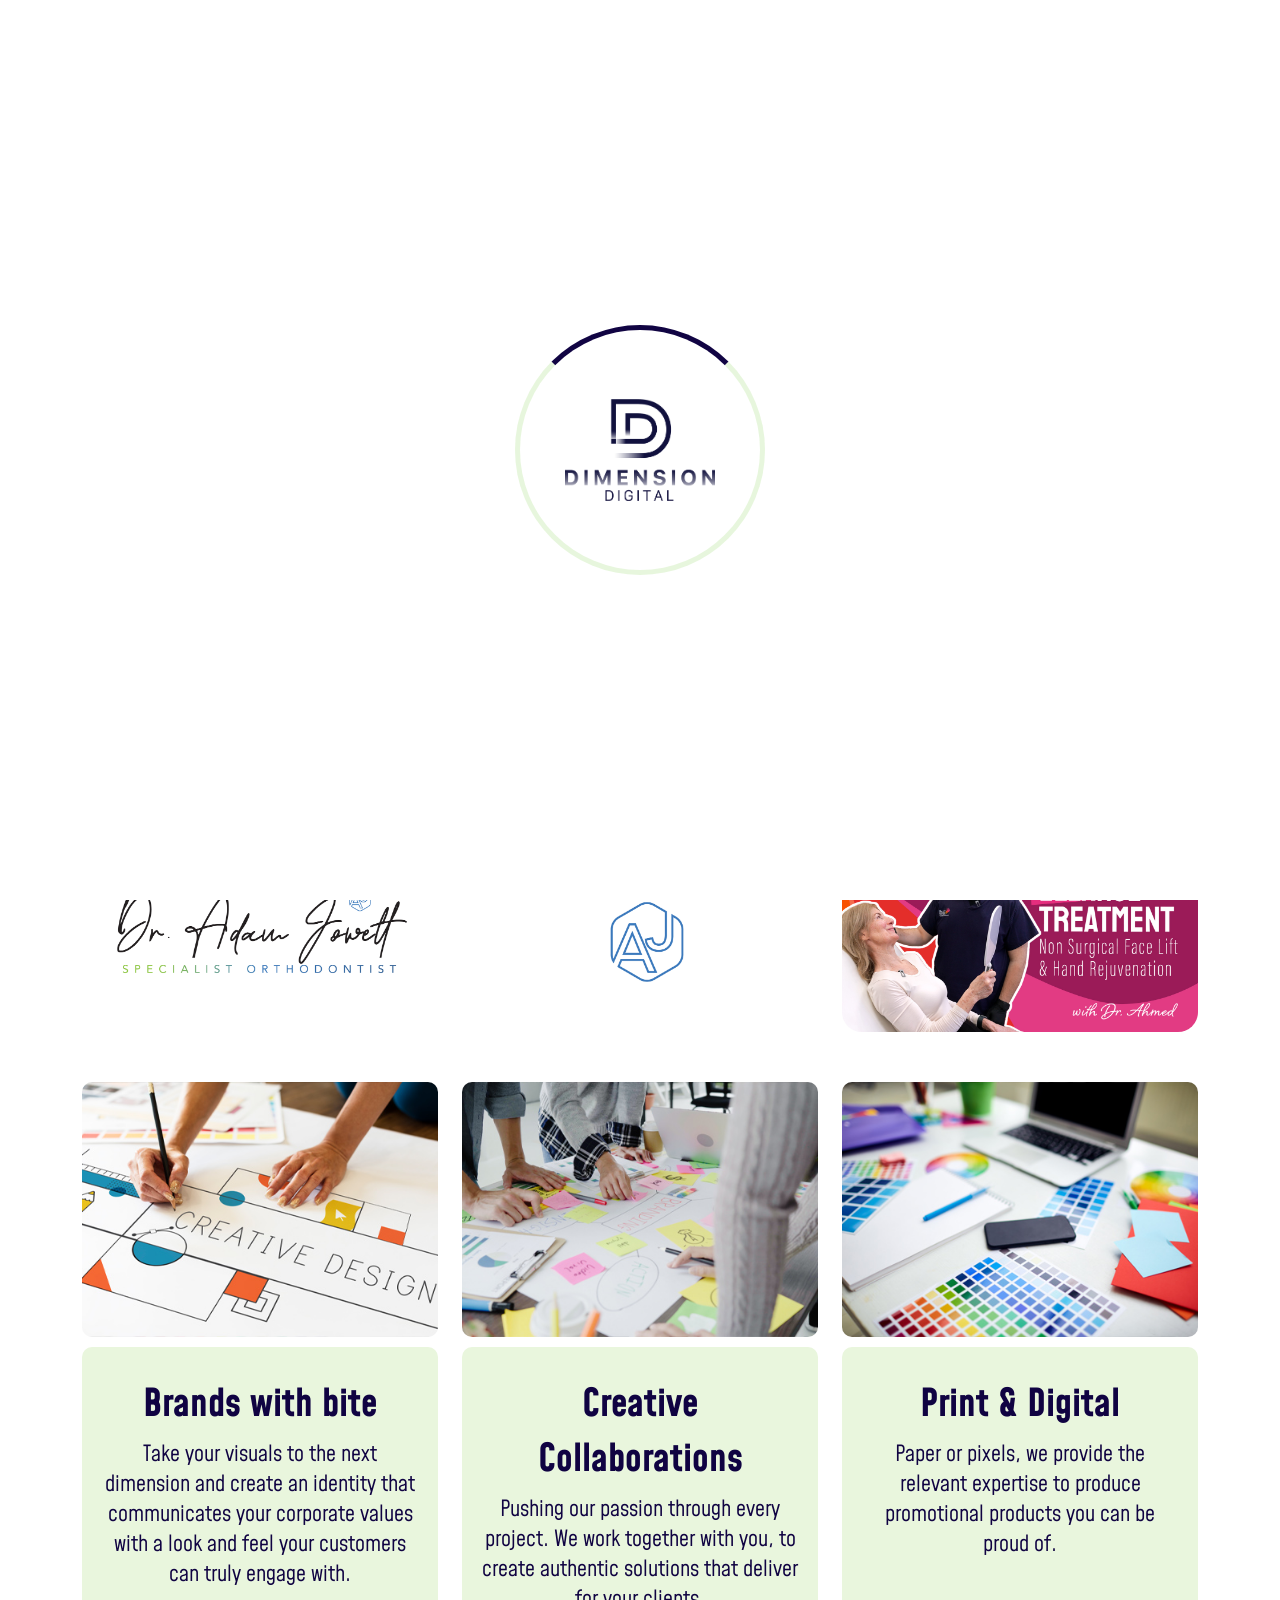
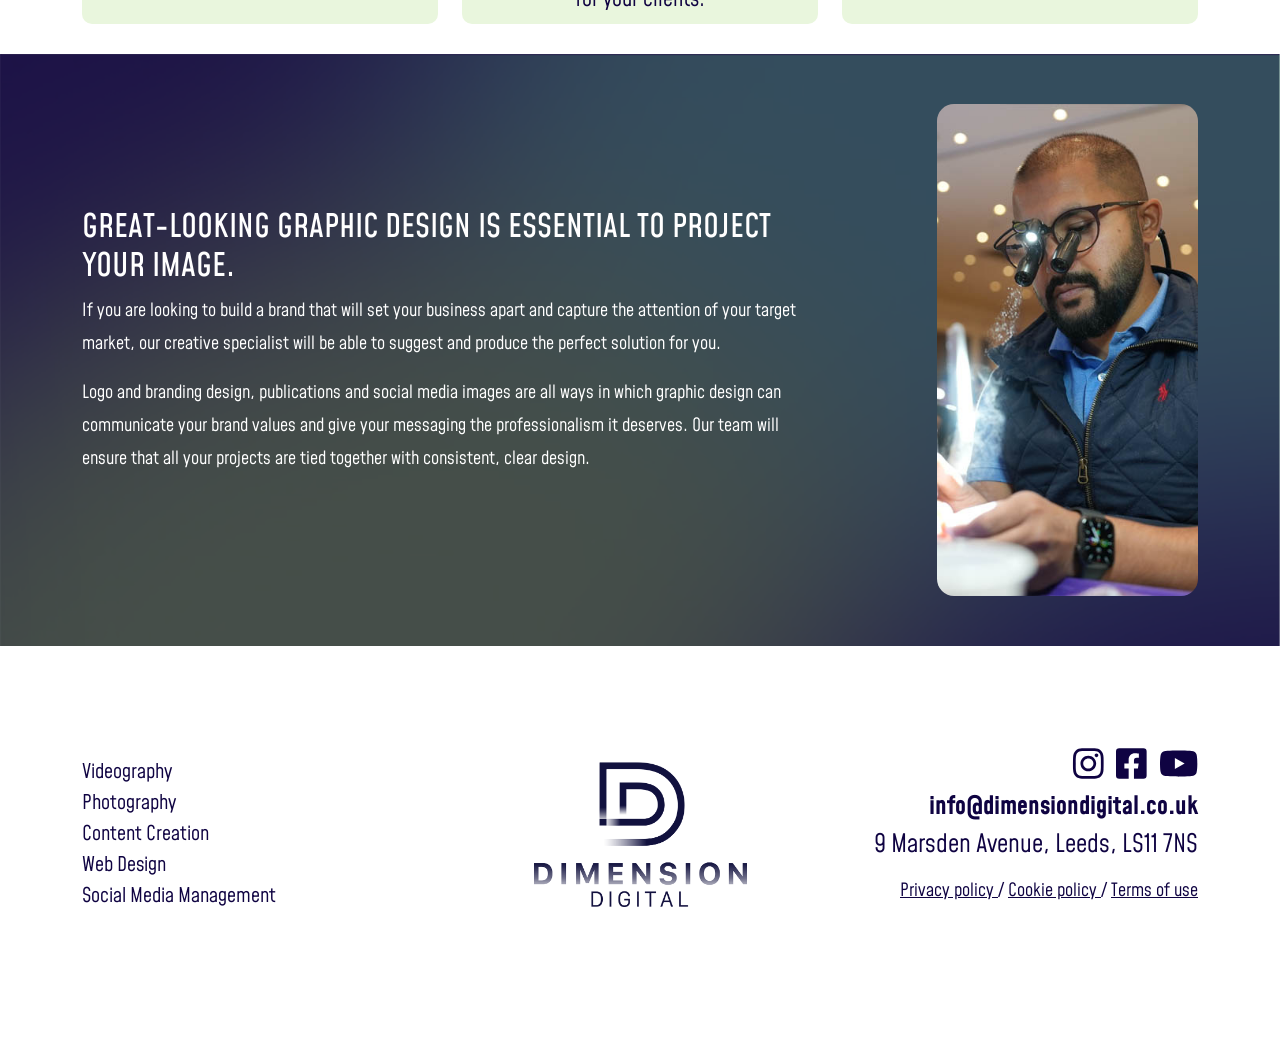
<file: design.html>
<!DOCTYPE html>
<html lang="en">
<!-- head -->
<head>
  <meta charset="UTF-8" />
  <meta name="viewport" content="width=device-width, initial-scale=1.0" />
  <!-- cdn to add icons -->
  <link rel="stylesheet" href="https://cdnjs.cloudflare.com/ajax/libs/font-awesome/6.7.2/css/all.min.css" />
  <!-- carousel files -->
   <link rel="stylesheet" href="css/owl.theme.default.min.css">
   <link rel="stylesheet" href="css/owl.carousel.min.css">
  <!-- bootstrap files -->
  <link href="https://cdn.jsdelivr.net/npm/bootstrap@5.3.7/dist/css/bootstrap.min.css" rel="stylesheet"
    integrity="sha384-LN+7fdVzj6u52u30Kp6M/trliBMCMKTyK833zpbD+pXdCLuTusPj697FH4R/5mcr" crossorigin="anonymous" />
  <!-- css files -->
  <link rel="stylesheet" href="css/style.css" />
  <link rel="stylesheet" href="css/media.css" />
  <!--  -->
   <script src="https://www.google.com/recaptcha/api.js" async defer></script>
  <script src="https://www.google.com/recaptcha/api.js?onload=onloadCallback&render=explicit"
    async defer>
</script>
  <title>Dimension_Digital</title>
</head>
<!-- head end -->
<body>

  <!-- header -->
  <header class="shadow-lg" id="header"> 

<!-- preloader -->
    <div class="preloaderBg" id="preloader">
        <div class="preloader-wrap">
        <div class="preloader-logo"></div>
        <div class="preloader-circle"></div>
        </div>
    </div>
    <!-- script of preloader -->
     <script>
    $(window).on('load', function() { // makes sure the whole site is loaded
        $('#preloader').delay(350).fadeOut('fast'); // will fade out the white DIV that covers the website.
        $('html').css({
            'overflow-y': 'auto'
        });
        // animateThings();
    });
     </script>
     <!-- end of loader -->
    <div class="container-fluid m-0 p-0">
      <!--  -->
      <nav class="navbar navbar-expand-lg p-0 m-0">
        <div class="container-fluid px-lg-0 d-flex justify-content-lg-end ">
          <!-- 1 -->
          <a class="navbar-brand ps-3" href="index.html">
            <img src="assets/a-images/dimension-Digital-Logo.webp" class="d-flex justify-content-start " width="auto"
              height="70px" class="d-inline-block align-top" alt="Dimension_Digital">
          </a>
          <!-- 2 -->
          <button class="navbar-toggler" type="button" data-bs-toggle="collapse"
            data-bs-target="#navbarSupportedContent" aria-controls="navbarSupportedContent" aria-expanded="false"
            aria-label="Toggle navigation" id="menu-toggle">
            <div class="hamburger-lines">
              <span class="line line1"></span>
              <span class="line line2"></span>
              <span class="line line3"></span>
            </div>
          </button>

          <!-- 3 -->
          <div class="collapse navbar-collapse " id="navbarSupportedContent">
            <ul class="navbar-nav d-flex justify-content-lg-end justify-content-sm-center m-auto" id="navbar-auto">
              <li class="nav-item partly">
                <a class="nav-link active" aria-current="page" href="choose_us.html">Why Choose Us</a>
              </li>
              <li class="nav-item partly">
                <a class="nav-link" href="case-studies.html">Case Studies</a>
              </li>
              <div class="ulist d-sm-flex justify-content-sm-center align-items-sm-center">
                <li class="nav-item dropdown" id="toborder-right">
                  <a class="nav-link dropdown-toggle" href="#" role="button" data-bs-toggle="dropdown"
                    aria-expanded="false"  id="services-link">
                    Services
                  </a>
                  <!-- <ul class="dropdown-menu"> -->

                  <ul class="dropdown-menu" id="formobile-version" aria-labelledby="navbarDropdown"
                  
                    data-bs-popper="static" id="services-toggle">
                    <!--  d-sm-block -->
                    <li><a class="dropdown-item" href="videography.html">Vediography</a></li>
                    <li><a class="dropdown-item" href="photography.html">Photography</a></li>
                    <li><a class="dropdown-item" href="design.html">Design</a></li>
                    <li><a class="dropdown-item" href="web-design.html">Web Design</a></li>
                    <li><a class="dropdown-item" href="social-media.html">Social Media Management</a></li>

                  </ul>
                  <!-- zzzzzzzzzzzzzzzzzzzzzzzzzzzzzzzzzzzzzzzzz -->
                  <p class="for-ninty" id="forNintyMenu">
                       <a class="dropdown-item1" href="videography.html">Vediography</a><br>
                       <a class="dropdown-item1" href="photography.html">Photography</a><br>
                      <a class="dropdown-item1" href="design.html">Design</a><br>
                       <a class="dropdown-item1" href="web-design.html">Web Design</a><br>
                      <a class="dropdown-item1" href="social-media.html">Social Media Management</a><br>
                    </p>
                  
                </li>
              </div>
            </ul> 

            <!-- buton in ulist -->
            <div
              class="d-flex justify-content-lg-end flex-direction-sm-column justify-content-sm-center justify-content-center">
             <a href="contact.html" style="text-decoration: none;"><button class="nav-contact">Contact</button></a> 

            </div>
          </div>
        </div>
      </nav>
      <!--  -->
    </div>
  </header>
  <!-- header end  -->
   <!-- MAIN -->
<main>
    <!-- 1 -->
   <section>
    <div class="container-fluid m-0 p-0">
    <div class="content1" id="design-banner">
        <div class="content1-wrap">
            <h1 class="text-center">Design</h1>
             <div class="annimation-thing d-flex justify-content-center" id="annimation-thing">
            <div class="border-animation d-flex justify-content-center pb-2" id="border-animation">
              <div class="circle-custom"></div>
            </div>
             </div>
        </div>
    </div>           
    </div>
    </section>
    <!-- 2 -->
     <section class="web-portfolio">
            <div class="container">
                <h2 class="text-center">Portfolio</h2>
                <div class="row">
                    <div class="col-lg-4">
                        <img src="assets/a-images/adam-jowett-logo.webp" alt="">
                    </div>
                    <div class="col-lg-4">
                        <img src="assets/a-images/aj-logo.webp" alt="">
                    </div>
                    <div class="col-lg-4">
                        <img src="assets/a-images/dr-ahmed.webp" alt="">
                    </div>
                </div>
            </div>
     </section>
     <!-- 3 -->
        <section class="card-services">
            <div class="container">
                <div class="row">
                    <div class="col-lg-4">
                        <div class="img-div">
                            <img src="assets/a-images/design-image-one.jpg" class="image-fluid" alt="">
                        </div>
                        <div class="content">
                            <h2 class="text-center">Brands with bite</h2>
                            <p class="text-center">Take your visuals to the next dimension and create an identity that communicates your corporate values with a look and feel your customers can truly engage with.</p>
                        </div>
                    </div>
                    <div class="col-lg-4">
                        <div class="img-div">
                            <img src="assets/a-images/design-image-1.jpg"  class="image-fluid" alt="">
                        </div>
                        <div class="content">
                            <h2 class="text-center">Creative Collaborations</h2>
                            <p class="text-center">Pushing our passion through every project. We work together with you, to create authentic solutions that deliver for your clients.</p>
                        </div>
                    </div>
                    <div class="col-lg-4">
                        <div class="img-div">
                            <img src="assets/a-images/design-image-3.jpg" class="image-fluid" alt="">
                        </div>
                        <div class="content">
                            <h2 class="text-center">Print &amp; Digital</h2>
                            <p class="text-center">Paper or pixels, we provide the relevant expertise to produce promotional products you can be proud of.</p>
                        </div>
                    </div>
                </div>
            </div>
        </section>
<!-- 4 -->
    <section class="people-watch">
            <div class="container">
                <div class="row align-items-center justify-content-between">
                    <div class="col-lg-8">
                        <h2>GREAT-LOOKING GRAPHIC DESIGN IS ESSENTIAL TO PROJECT YOUR IMAGE.</h2>
                        <p>If you are looking to build a brand that will set your business apart and capture the attention of your target market, our creative specialist will be able to suggest and produce the perfect solution for you.</p>
                        <p>Logo and branding design, publications and social media images are all ways in which graphic design can communicate your brand values and give your messaging the professionalism it deserves. Our team will ensure that all your projects are tied together with consistent, clear design.</p>
                    </div>
                    <div class="col-lg-3">
                        <img loading="lazy" src="assets/a-images/design-next-text.jpg" alt="">
                    </div>
                </div>
            </div>
     </section>



</main>    



<!-- footer -->
 <footer>
  <div class="container mb-3">
    <div class="row align-items-center">
      <!-- 1 -->
      <div class="col-lg-4 col-md-6 mb-md-0 mb-3">
  <ul class="footer-links d-flex d-lg-block d-md-block flex-column align-items-center align-items-lg-start justify-content-center justify-content-lg-start">
    <li><a href="videography.html">Videography</a></li>
    <li><a href="photography.html">Photography</a></li>
    <li><a href="design.html">Content Creation</a></li>
    <li><a href="web-design.html">Web Design</a></li>
    <li><a href="social-media.html">Social Media Management</a></li>
  </ul>
</div>

      <!-- 2 -->
       <div class="col-lg-4 order-first order-lg-2 mb-lg-0 mb-3">
        <div class="conjest">
                    <a href="index.html">
                        <img src="assets/a-images/Dimension-Digital-Logo-2.webp" alt="">
                    </a>
        </div>
       </div>
       <!-- 3 -->
        <div class="col-lg-4 order-last col-md-6 socials-links">
          <!-- 1 -->
           <div class="d-flex justify-content-center justify-content-md-end mb-2">
                    <a href="https://instagram.com/dimension__digital?igshid=NTdlMDg3MTY=" target="_blank"><span><svg class="svg-inline--fa fa-instagram" aria-hidden="true" focusable="false" data-prefix="fab" data-icon="instagram" role="img" xmlns="http://www.w3.org/2000/svg" viewBox="0 0 448 512" data-fa-i2svg=""><path fill="currentColor" d="M224.1 141c-63.6 0-114.9 51.3-114.9 114.9s51.3 114.9 114.9 114.9S339 319.5 339 255.9 287.7 141 224.1 141zm0 189.6c-41.1 0-74.7-33.5-74.7-74.7s33.5-74.7 74.7-74.7 74.7 33.5 74.7 74.7-33.6 74.7-74.7 74.7zm146.4-194.3c0 14.9-12 26.8-26.8 26.8-14.9 0-26.8-12-26.8-26.8s12-26.8 26.8-26.8 26.8 12 26.8 26.8zm76.1 27.2c-1.7-35.9-9.9-67.7-36.2-93.9-26.2-26.2-58-34.4-93.9-36.2-37-2.1-147.9-2.1-184.9 0-35.8 1.7-67.6 9.9-93.9 36.1s-34.4 58-36.2 93.9c-2.1 37-2.1 147.9 0 184.9 1.7 35.9 9.9 67.7 36.2 93.9s58 34.4 93.9 36.2c37 2.1 147.9 2.1 184.9 0 35.9-1.7 67.7-9.9 93.9-36.2 26.2-26.2 34.4-58 36.2-93.9 2.1-37 2.1-147.8 0-184.8zM398.8 388c-7.8 19.6-22.9 34.7-42.6 42.6-29.5 11.7-99.5 9-132.1 9s-102.7 2.6-132.1-9c-19.6-7.8-34.7-22.9-42.6-42.6-11.7-29.5-9-99.5-9-132.1s-2.6-102.7 9-132.1c7.8-19.6 22.9-34.7 42.6-42.6 29.5-11.7 99.5-9 132.1-9s102.7-2.6 132.1 9c19.6 7.8 34.7 22.9 42.6 42.6 11.7 29.5 9 99.5 9 132.1s2.7 102.7-9 132.1z"></path></svg><!-- <i class="fa-brands fa-instagram"></i> Font Awesome fontawesome.com --></span></a>
                    <a href="https://www.facebook.com/dimensiondigitalltd" target="_blank"><span><svg class="svg-inline--fa fa-square-facebook" aria-hidden="true" focusable="false" data-prefix="fab" data-icon="square-facebook" role="img" xmlns="http://www.w3.org/2000/svg" viewBox="0 0 448 512" data-fa-i2svg=""><path fill="currentColor" d="M400 32H48A48 48 0 0 0 0 80v352a48 48 0 0 0 48 48h137.25V327.69h-63V256h63v-54.64c0-62.15 37-96.48 93.67-96.48 27.14 0 55.52 4.84 55.52 4.84v61h-31.27c-30.81 0-40.42 19.12-40.42 38.73V256h68.78l-11 71.69h-57.78V480H400a48 48 0 0 0 48-48V80a48 48 0 0 0-48-48z"></path></svg><!-- <i class="fa-brands fa-square-facebook"></i> Font Awesome fontawesome.com --></span></a>
                    <a href="https://www.youtube.com/@dimension__digital" target="_blank"><span><svg class="svg-inline--fa fa-youtube" aria-hidden="true" focusable="false" data-prefix="fab" data-icon="youtube" role="img" xmlns="http://www.w3.org/2000/svg" viewBox="0 0 576 512" data-fa-i2svg=""><path fill="currentColor" d="M549.655 124.083c-6.281-23.65-24.787-42.276-48.284-48.597C458.781 64 288 64 288 64S117.22 64 74.629 75.486c-23.497 6.322-42.003 24.947-48.284 48.597-11.412 42.867-11.412 132.305-11.412 132.305s0 89.438 11.412 132.305c6.281 23.65 24.787 41.5 48.284 47.821C117.22 448 288 448 288 448s170.78 0 213.371-11.486c23.497-6.321 42.003-24.171 48.284-47.821 11.412-42.867 11.412-132.305 11.412-132.305s0-89.438-11.412-132.305zm-317.51 213.508V175.185l142.739 81.205-142.739 81.201z"></path></svg><!-- <i class="fa-brands fa-youtube"></i> Font Awesome fontawesome.com --></span></a>
            </div>
           <!-- 2 -->
            <div class="d-flex justify-content-center justify-content-md-end mail-to mb-2">
                    <a href="mailto:info@dimensiondigital.co.uk">info@dimensiondigital.co.uk</a>
            </div>
            <!-- 3 -->
             <div class="d-flex justify-content-center justify-content-md-end">
                    <p class="text-end">9 Marsden Avenue, Leeds, LS11 7NS</p>
             </div>
                <!-- 4 -->
                 <div class="d-flex justify-content-center justify-content-md-end">
                    <p class="" style="font-size: 18px;">
                        <a style="color:#0F0342;text-decoration:underline" href="privacy.html">Privacy policy </a>/
                        <a style="color:#0F0342;text-decoration:underline" href="cookie-policy.html"> Cookie policy </a>/
                        <a style="color:#0F0342;text-decoration:underline" href="terms.html">Terms of use</a>
                    </p>
                </div>
        </div>
    </div>
  </div>
 </footer>
 <!-- footer end -->



  <!-- floating btn -->
  <div class="floating-btn d-md-none d-sm-block">
    <a href="contact.php">Get In Touch</a>
  </div>
  

  <!-- JAVASCRIPT FILES LINK -->
<script src="https://ajax.googleapis.com/ajax/libs/jquery/3.7.1/jquery.min.js"></script>
<script src="js/owl.carousel.min.js"></script>
<script src="js/script.js"></script>
<script src="https://cdn.jsdelivr.net/npm/@popperjs/core@2.11.8/dist/umd/popper.min.js"></script>
<script src="https://cdn.jsdelivr.net/npm/bootstrap@5.3.7/dist/js/bootstrap.min.js"></script>

<!-- for logos container carousel[[[[[[[[[[[[[[[[[[[[[[]]]]]]]]]]]]]]]]]]]]]] -->
 <script>
    $(document).ready(function(){
        var owlLogos = $("#logosCarousel"); // Select ONLY the carousel with this ID

        if (owlLogos.length) { // Check if the element actually exists on the page
            owlLogos.owlCarousel({
                loop: true,         // Allows infinite looping of slides
                margin: 30,         // Space between logos (adjust as needed)
                autoplay: true,     // <--- KEY: Autoplay is ON
                autoplayTimeout: 2000, // Time between slides (3 seconds)
                autoplayHoverPause: true, // Pause autoplay on hover
                nav: false,         // <--- KEY: No default navigation buttons
                dots: false,        // <--- KEY: No pagination dots

                items: 4,           // <--- KEY: Displays 4 items at a time on larger screens
                slideBy: 1,         // Moves 1 item at a time (smoother continuous scroll)

                responsive:{        // Define how many items show on different screen sizes
                    0:{             // For screens 0px wide and up (e.g., mobile phones)
                        items:2,
                        slideBy:1
                    },
                    480:{           // For screens from 600px to 999px wide (e.g., tablets)
                        items:3,
                        slideBy:1
                    },
                    768:{          // For screens 1000px and wider (e.g., desktops)
                        items:4,
                        slideBy:1
                    }
                }
            });
            // No custom button connections needed as requested
        }
    });
</script>
 <!-- [[[[[[[[[[[[[[[[[[[[[[[[[[[[[[[[[[[[]]]]]]]]]]]]]]]]]]]]]]]]]]]]]]]]]]]] -->
  <div class="todisplay">

<div class="error-popup" id="error-popup">
            <div class="popup-wrap">
                <div class="hide-popup" onclick="hidePopup()">
                    x
                </div>
                <div class="popup-text">
                    Form has been submitted Successfully
                </div>
            </div>
        </div>
            
  </div>
 <script>
            function hidePopup() {
            document.getElementById('error-popup').style.display = "none"
        }
 </script>
 <!-- preloader -->
  <script>
    // Variables to track loading state and minimum time
    var pageLoaded = false;
    var minTimeElapsed = false;

    // Function to hide the preloader, called when both conditions are met
    function hidePreloader() {
        if (pageLoaded && minTimeElapsed) {
            $('#preloader').fadeOut('fast', function() {
                // Callback after fadeOut completes: re-enable scrolling
                $('body').css({
                    'overflow-y': 'auto'
                });
            });
        }
    }

    // 1. When the entire window has finished loading
    $(window).on('load', function() {
        pageLoaded = true; // Set flag that page content is ready
        hidePreloader();   // Attempt to hide preloader
    });

    // 2. Set a timer for the minimum display duration (4 seconds)
    $(document).ready(function() {
        setTimeout(function() {
            minTimeElapsed = true; // Set flag that minimum time has passed
            hidePreloader();       // Attempt to hide preloader
        }, 4000); // 4000 milliseconds = 4 seconds
    });


    // --- Your existing JavaScript for other carousels and form validation would go here ---
    // Make sure this entire script block is placed at the end of your <body> tag.

    $(document).ready(function(){

        // --- First Carousel: Patient Testimonials (#patientCarousel) ---
        var owlPatient = $("#patientCarousel");
        if (owlPatient.length) {
            owlPatient.owlCarousel({
                loop: true, margin: 10, autoplay: false, nav: false, dots: true,
                items: 3, slideBy: 3,
                responsive:{
                    0:{ items:1, slideBy:1 }, 768:{ items:2, slideBy:2 }, 1000:{ items:3, slideBy:3 }
                }
            });
            $('#customPrevBtn').click(function() { owlPatient.trigger('prev.owl.carousel'); });
            $('#customNextBtn').click(function() { owlPatient.trigger('next.owl.carousel'); });
        }

        // --- Second Carousel: Before & After Gallery (#productCarousel) ---
        var owlProduct = $("#productCarousel");
        if (owlProduct.length) {
            owlProduct.owlCarousel({
                loop: true, margin: 20, autoplay: false, nav: false, dots: false,
                items: 4, slideBy: 1,
                responsive:{
                    0:{ items:1, slideBy:1 }, 600:{ items:2, slideBy:1 }, 1000:{ items:4, slideBy:1 }
                }
            });
            $('#customPrevBtn2').click(function() { owlProduct.trigger('prev.owl.carousel'); });
            $('#customNextBtn2').click(function() { owlProduct.trigger('next.owl.carousel'); });
        }

        // --- Third Carousel: Circular Gallery (#circularCarousel) ---
        var owlCircular = $("#circularCarousel");
        if (owlCircular.length) {
            owlCircular.owlCarousel({
                loop: true, margin: 10, autoplay: true, autoplayTimeout: 2000,
                nav: false, dots: false, center: true,
                items: 3, slideBy: 1,
                responsive:{
                    0:{ items:1, slideBy:1, margin: 0 }, 768:{ items:2, slideBy:1 }, 1000:{ items:3, slideBy:1 }
                }
            });
            $('#prevCircularBtn').click(function() { owlCircular.trigger('prev.owl.carousel'); });
            $('#nextCircularBtn').click(function() { owlCircular.trigger('next.owl.carousel'); });

            owlCircular.on('translated.owl.carousel', function(event) {
                $(this).find('.owl-item img').removeClass('centered-active-style');
                $(this).find('.owl-item.active.center img').addClass('centered-active-style');
            });
            setTimeout(function() {
                owlCircular.find('.owl-item.active.center img').addClass('centered-active-style');
            }, 50);
        }

        // --- Fourth Carousel: Logos Carousel (#logosCarousel) ---
        var owlLogos = $("#logosCarousel");
        if (owlLogos.length) {
            owlLogos.owlCarousel({
                loop: true, margin: 30, autoplay: true, autoplayTimeout: 3000, autoplayHoverPause: true,
                nav: false, dots: false,
                items: 4, slideBy: 1,
                responsive:{
                    0:{ items:1, slideBy:1 }, 600:{ items:2, slideBy:1 }, 1000:{ items:4, slideBy:1 }
                }
            });
        }

        // --- Bootstrap Form Validation and Scroll Logic ---
        (function() {
            "use strict";
            var forms = document.querySelectorAll(".needs-validation");
            Array.prototype.slice.call(forms).forEach(function(form) {
                form.addEventListener(
                    "submit",
                    function(event) {
                        if (!form.checkValidity()) {
                            event.preventDefault(); event.stopPropagation();
                            $('html,body').animate({ scrollTop: $("#r-id").offset().top - 100 }, 1000);
                        }
                        form.classList.add("was-validated");
                    }, false
                );
            });
        })();

        // --- File Uploader "Add More" Button Logic ---
        let a = 2;
        let addBtn = document.getElementById("add-btn");
        addBtn.addEventListener("click", function(e) {
            if (a < 5) {
                var fileUploaderDiv = document.getElementById("file-upload-container");
                e.preventDefault();
                fileUploaderDiv.style.paddingTop = "1rem";
                var newElement = document.createElement("div");
                newElement.className = "position-relative";
                newElement.innerHTML = `
                    <input type="text" placeholder="Upload" class="form-control file" name="file${a}" onfocus="this.type='file'">
                    <div class="svg-div">
                    <img src="assets/img/upload.svg" alt="">
                    </div>`;
                fileUploaderDiv.appendChild(newElement);
                a++;
            } else {
                addBtn.setAttribute("disabled", "");
            }
        });

        // --- Dynamic Document Title Update ---
        let documentTitleElement = document.getElementById("document-title");
        if (documentTitleElement) {
            documentTitleElement.innerText = "Dr Thelma Cavallini - Patient Referral";
        }
    });
</script>





</body>
</html>
</file>
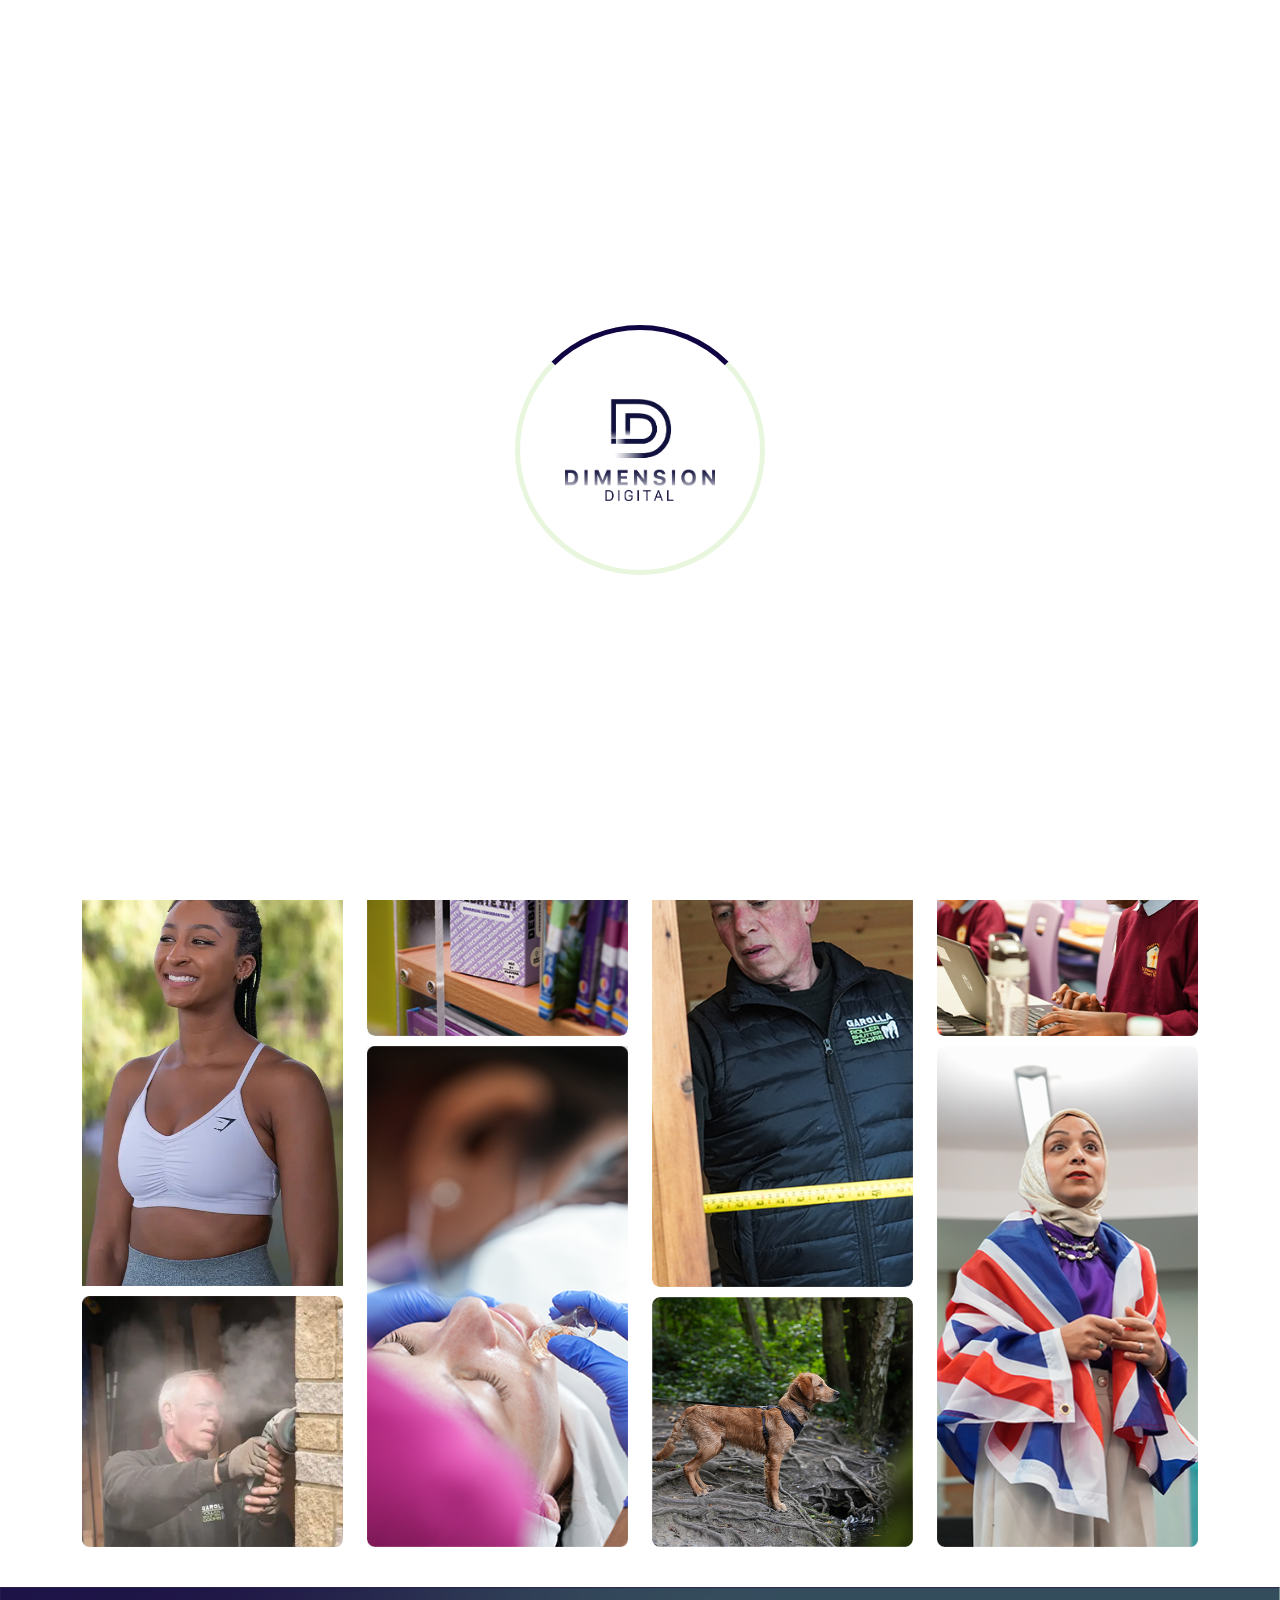
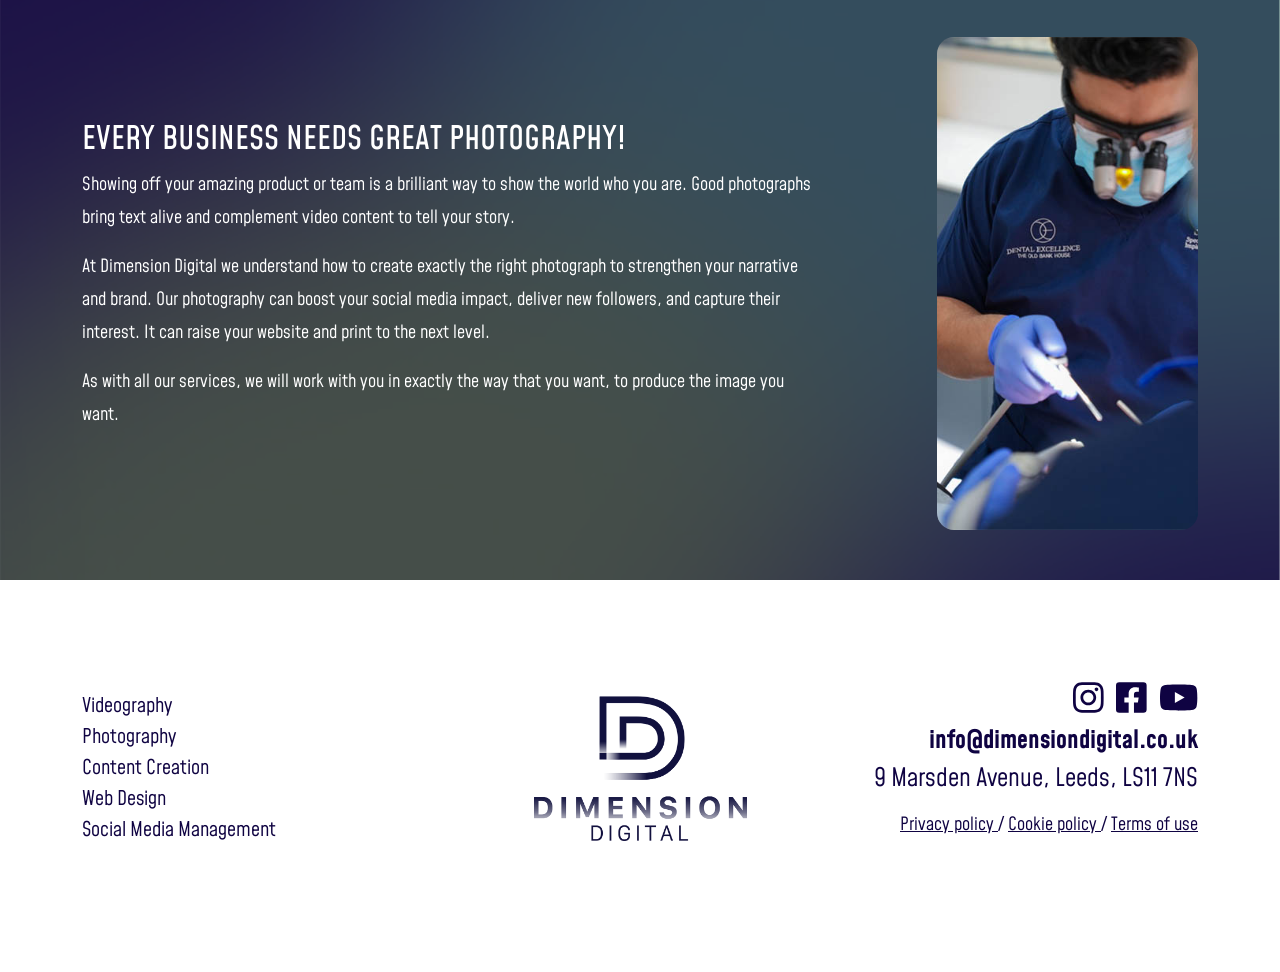
<file: photography.html>
<!DOCTYPE html>
<html lang="en">
<!-- head -->
<head>
  <meta charset="UTF-8" />
  <meta name="viewport" content="width=device-width, initial-scale=1.0" />
  <!-- cdn to add icons -->
  <link rel="stylesheet" href="https://cdnjs.cloudflare.com/ajax/libs/font-awesome/6.7.2/css/all.min.css" />
  <!-- carousel files -->
   <link rel="stylesheet" href="css/owl.theme.default.min.css">
   <link rel="stylesheet" href="css/owl.carousel.min.css">
  <!-- bootstrap files -->
  <link href="https://cdn.jsdelivr.net/npm/bootstrap@5.3.7/dist/css/bootstrap.min.css" rel="stylesheet"
    integrity="sha384-LN+7fdVzj6u52u30Kp6M/trliBMCMKTyK833zpbD+pXdCLuTusPj697FH4R/5mcr" crossorigin="anonymous" />
  <!-- css files -->
  <link rel="stylesheet" href="css/style.css" />
  <link rel="stylesheet" href="css/media.css" />
  <!--  -->
   <script src="https://www.google.com/recaptcha/api.js" async defer></script>
  <script src="https://www.google.com/recaptcha/api.js?onload=onloadCallback&render=explicit"
    async defer>
</script>
  <title>Dimension_Digital</title>
</head>
<!-- head end -->
<body>

  <!-- header -->
  <header class="shadow-lg" id="header"> 

<!-- preloader -->
    <div class="preloaderBg" id="preloader">
        <div class="preloader-wrap">
        <div class="preloader-logo"></div>
        <div class="preloader-circle"></div>
        </div>
    </div>
    <!-- script of preloader -->
     <script>
    $(window).on('load', function() { // makes sure the whole site is loaded
        $('#preloader').delay(350).fadeOut('fast'); // will fade out the white DIV that covers the website.
        $('html').css({
            'overflow-y': 'auto'
        });
        // animateThings();
    });
     </script>
     <!-- end of loader -->
    <div class="container-fluid m-0 p-0">
      <!--  -->
      <nav class="navbar navbar-expand-lg p-0 m-0">
        <div class="container-fluid px-lg-0 d-flex justify-content-lg-end ">
          <!-- 1 -->
          <a class="navbar-brand ps-3" href="index.html">
            <img src="assets/a-images/dimension-Digital-Logo.webp" class="d-flex justify-content-start " width="auto"
              height="70px" class="d-inline-block align-top" alt="Dimension_Digital">
          </a>
          <!-- 2 -->
          <button class="navbar-toggler" type="button" data-bs-toggle="collapse"
            data-bs-target="#navbarSupportedContent" aria-controls="navbarSupportedContent" aria-expanded="false"
            aria-label="Toggle navigation" id="menu-toggle">
            <div class="hamburger-lines">
              <span class="line line1"></span>
              <span class="line line2"></span>
              <span class="line line3"></span>
            </div>
          </button>

          <!-- 3 -->
          <div class="collapse navbar-collapse " id="navbarSupportedContent">
            <ul class="navbar-nav d-flex justify-content-lg-end justify-content-sm-center m-auto" id="navbar-auto">
              <li class="nav-item partly">
                <a class="nav-link active" aria-current="page" href="choose_us.html">Why Choose Us</a>
              </li>
              <li class="nav-item partly">
                <a class="nav-link" href="case-studies.html">Case Studies</a>
              </li>
              <div class="ulist d-sm-flex justify-content-sm-center align-items-sm-center">
                <li class="nav-item dropdown" id="toborder-right">
                  <a class="nav-link dropdown-toggle" href="#" role="button" data-bs-toggle="dropdown"
                    aria-expanded="false"  id="services-link">
                    Services
                  </a>
                  <!-- <ul class="dropdown-menu"> -->

                  <ul class="dropdown-menu" id="formobile-version" aria-labelledby="navbarDropdown"
                  
                    data-bs-popper="static" id="services-toggle">
                    <!--  d-sm-block -->
                    <li><a class="dropdown-item" href="videography.html">Vediography</a></li>
                    <li><a class="dropdown-item" href="photography.html">Photography</a></li>
                    <li><a class="dropdown-item" href="design.html">Design</a></li>
                    <li><a class="dropdown-item" href="web-design.html">Web Design</a></li>
                    <li><a class="dropdown-item" href="social-media.html">Social Media Management</a></li>

                  </ul>
                  <!-- zzzzzzzzzzzzzzzzzzzzzzzzzzzzzzzzzzzzzzzzz -->
                  <p class="for-ninty" id="forNintyMenu">
                       <a class="dropdown-item1" href="videography.html">Vediography</a><br>
                       <a class="dropdown-item1" href="photography.html">Photography</a><br>
                      <a class="dropdown-item1" href="design.html">Design</a><br>
                       <a class="dropdown-item1" href="web-design.html">Web Design</a><br>
                      <a class="dropdown-item1" href="social-media.html">Social Media Management</a><br>
                    </p>
                  
                </li>
              </div>
            </ul> 

            <!-- buton in ulist -->
            <div
              class="d-flex justify-content-lg-end flex-direction-sm-column justify-content-sm-center justify-content-center">
             <a href="contact.html" style="text-decoration: none;"><button class="nav-contact">Contact</button></a> 

            </div>
          </div>
        </div>
      </nav>
      <!--  -->
    </div>
  </header>
  <!-- header end  -->
   <!-- MAIN -->
<main>
    <!-- 1 -->
   <section>
    <div class="container-fluid m-0 p-0">
    <div class="content1">
        <div class="content1-wrap">
            <h1 class="text-center">Photography</h1>
             <div class="annimation-thing d-flex justify-content-center" id="annimation-thing">
            <div class="border-animation d-flex justify-content-center pb-2" id="border-animation">
              <div class="circle-custom"></div>
            </div>
             </div>
        </div>
    </div>           
    </div>
    </section>
    <!-- 2 -->
    <section class="photography-port">
            <div class="container">
                <div class="row">
                    <div class="col-lg-3">
                        <div>
                            <a href="assets/a-images/p1.webp" data-lightbox="roadtrip">
                                <img src="assets/a-images/p1.webp" alt="">
                            </a>
                        </div>
                        <div>
                            <a href="assets/a-images/p2.webp" data-lightbox="roadtrip">
                                <img src="assets/a-images/p2.webp" alt="">
                            </a>
                        </div>
                    </div>
                    <div class="col-lg-3">
                        <div>
                            <a href="assets/a-images/p3.png" data-lightbox="roadtrip">
                                <img src="assets/a-images/p3.png" alt="" srcset="">
                            </a>
                        </div>
                        <div>
                            <a href="assets/a-images/p4.png" data-lightbox="roadtrip">
                                <img src="assets/a-images/p4.png" alt="">
                            </a>
                        </div>
                    </div>
                    <div class="col-lg-3">
                        <div>
                            <a href="assets/a-images/p5.png" data-lightbox="roadtrip">
                                <img src="assets/a-images/p5.png" alt="" srcset="">
                            </a>
                        </div>
                        <div>
                            <a href="assets/a-images/p6.png" data-lightbox="roadtrip">
                                <img src="assets/a-images/p6.png" alt="">
                            </a>
                        </div>
                    </div>
                    <div class="col-lg-3">
                        <div>
                            <a href="assets/a-images/p7.png" data-lightbox="roadtrip">
                                <img src="assets/a-images/p7.png" alt="" srcset="">
                            </a>
                        </div>
                        <div>
                            <a href="assets/a-images/p8.png" data-lightbox="roadtrip">
                                <img src="assets/a-images/p8.png" alt="">
                            </a>
                        </div>
                    </div>
                </div>
            </div>
    </section>
    <!-- 3 -->
     <section class="people-watch">
            <div class="container">
                <div class="row align-items-center justify-content-between">
                    <div class="col-lg-8">
                        <h2>EVERY business NEEDS GREAT PHOTOGRAPHY!</h2>
                        <p>Showing off your amazing product or team is a brilliant way to show the world who you are. Good photographs bring text alive and complement video content to tell your story.</p>
                        <p>At Dimension Digital we understand how to create exactly the right photograph to strengthen your narrative and brand. Our photography can boost your social media impact, deliver new followers, and capture their interest. It can raise your website and print to the next level.</p>
                        <p>As with all our services, we will work with you in exactly the way that you want, to produce the image you want.</p>
                    </div>
                    <div class="col-lg-3">
                        <img loading="lazy" src="assets/a-images/photography-next.jpg" class="image-fluid" alt="">
                    </div>
                </div>
            </div>
        </section>
</main>



<!-- footer -->
 <footer>
  <div class="container mb-3">
    <div class="row align-items-center">
      <!-- 1 -->
      <div class="col-lg-4 col-md-6 mb-md-0 mb-3">
  <ul class="footer-links d-flex d-lg-block d-md-block flex-column align-items-center align-items-lg-start justify-content-center justify-content-lg-start">
    <li><a href="videography.html">Videography</a></li>
    <li><a href="photography.html">Photography</a></li>
    <li><a href="design.html">Content Creation</a></li>
    <li><a href="web-design.html">Web Design</a></li>
    <li><a href="social-media.html">Social Media Management</a></li>
  </ul>
</div>

      <!-- 2 -->
       <div class="col-lg-4 order-first order-lg-2 mb-lg-0 mb-3">
        <div class="conjest">
                    <a href="index.html">
                        <img src="assets/a-images/Dimension-Digital-Logo-2.webp" alt="">
                    </a>
        </div>
       </div>
       <!-- 3 -->
        <div class="col-lg-4 order-last col-md-6 socials-links">
          <!-- 1 -->
           <div class="d-flex justify-content-center justify-content-md-end mb-2">
                    <a href="https://instagram.com/dimension__digital?igshid=NTdlMDg3MTY=" target="_blank"><span><svg class="svg-inline--fa fa-instagram" aria-hidden="true" focusable="false" data-prefix="fab" data-icon="instagram" role="img" xmlns="http://www.w3.org/2000/svg" viewBox="0 0 448 512" data-fa-i2svg=""><path fill="currentColor" d="M224.1 141c-63.6 0-114.9 51.3-114.9 114.9s51.3 114.9 114.9 114.9S339 319.5 339 255.9 287.7 141 224.1 141zm0 189.6c-41.1 0-74.7-33.5-74.7-74.7s33.5-74.7 74.7-74.7 74.7 33.5 74.7 74.7-33.6 74.7-74.7 74.7zm146.4-194.3c0 14.9-12 26.8-26.8 26.8-14.9 0-26.8-12-26.8-26.8s12-26.8 26.8-26.8 26.8 12 26.8 26.8zm76.1 27.2c-1.7-35.9-9.9-67.7-36.2-93.9-26.2-26.2-58-34.4-93.9-36.2-37-2.1-147.9-2.1-184.9 0-35.8 1.7-67.6 9.9-93.9 36.1s-34.4 58-36.2 93.9c-2.1 37-2.1 147.9 0 184.9 1.7 35.9 9.9 67.7 36.2 93.9s58 34.4 93.9 36.2c37 2.1 147.9 2.1 184.9 0 35.9-1.7 67.7-9.9 93.9-36.2 26.2-26.2 34.4-58 36.2-93.9 2.1-37 2.1-147.8 0-184.8zM398.8 388c-7.8 19.6-22.9 34.7-42.6 42.6-29.5 11.7-99.5 9-132.1 9s-102.7 2.6-132.1-9c-19.6-7.8-34.7-22.9-42.6-42.6-11.7-29.5-9-99.5-9-132.1s-2.6-102.7 9-132.1c7.8-19.6 22.9-34.7 42.6-42.6 29.5-11.7 99.5-9 132.1-9s102.7-2.6 132.1 9c19.6 7.8 34.7 22.9 42.6 42.6 11.7 29.5 9 99.5 9 132.1s2.7 102.7-9 132.1z"></path></svg><!-- <i class="fa-brands fa-instagram"></i> Font Awesome fontawesome.com --></span></a>
                    <a href="https://www.facebook.com/dimensiondigitalltd" target="_blank"><span><svg class="svg-inline--fa fa-square-facebook" aria-hidden="true" focusable="false" data-prefix="fab" data-icon="square-facebook" role="img" xmlns="http://www.w3.org/2000/svg" viewBox="0 0 448 512" data-fa-i2svg=""><path fill="currentColor" d="M400 32H48A48 48 0 0 0 0 80v352a48 48 0 0 0 48 48h137.25V327.69h-63V256h63v-54.64c0-62.15 37-96.48 93.67-96.48 27.14 0 55.52 4.84 55.52 4.84v61h-31.27c-30.81 0-40.42 19.12-40.42 38.73V256h68.78l-11 71.69h-57.78V480H400a48 48 0 0 0 48-48V80a48 48 0 0 0-48-48z"></path></svg><!-- <i class="fa-brands fa-square-facebook"></i> Font Awesome fontawesome.com --></span></a>
                    <a href="https://www.youtube.com/@dimension__digital" target="_blank"><span><svg class="svg-inline--fa fa-youtube" aria-hidden="true" focusable="false" data-prefix="fab" data-icon="youtube" role="img" xmlns="http://www.w3.org/2000/svg" viewBox="0 0 576 512" data-fa-i2svg=""><path fill="currentColor" d="M549.655 124.083c-6.281-23.65-24.787-42.276-48.284-48.597C458.781 64 288 64 288 64S117.22 64 74.629 75.486c-23.497 6.322-42.003 24.947-48.284 48.597-11.412 42.867-11.412 132.305-11.412 132.305s0 89.438 11.412 132.305c6.281 23.65 24.787 41.5 48.284 47.821C117.22 448 288 448 288 448s170.78 0 213.371-11.486c23.497-6.321 42.003-24.171 48.284-47.821 11.412-42.867 11.412-132.305 11.412-132.305s0-89.438-11.412-132.305zm-317.51 213.508V175.185l142.739 81.205-142.739 81.201z"></path></svg><!-- <i class="fa-brands fa-youtube"></i> Font Awesome fontawesome.com --></span></a>
            </div>
           <!-- 2 -->
            <div class="d-flex justify-content-center justify-content-md-end mail-to mb-2">
                    <a href="mailto:info@dimensiondigital.co.uk">info@dimensiondigital.co.uk</a>
            </div>
            <!-- 3 -->
             <div class="d-flex justify-content-center justify-content-md-end">
                    <p class="text-end">9 Marsden Avenue, Leeds, LS11 7NS</p>
             </div>
                <!-- 4 -->
                 <div class="d-flex justify-content-center justify-content-md-end">
                    <p class="" style="font-size: 18px;">
                        <a style="color:#0F0342;text-decoration:underline" href="privacy.html">Privacy policy </a>/
                        <a style="color:#0F0342;text-decoration:underline" href="cookie-policy.html"> Cookie policy </a>/
                        <a style="color:#0F0342;text-decoration:underline" href="terms.html">Terms of use</a>
                    </p>
                </div>
        </div>
    </div>
  </div>
 </footer>
 <!-- footer end -->



  <!-- floating btn -->
  <div class="floating-btn d-md-none d-sm-block">
    <a href="contact.php">Get In Touch</a>
  </div>
  

  <!-- JAVASCRIPT FILES LINK -->
<script src="https://ajax.googleapis.com/ajax/libs/jquery/3.7.1/jquery.min.js"></script>
<script src="js/owl.carousel.min.js"></script>
<script src="js/script.js"></script>
<script src="https://cdn.jsdelivr.net/npm/@popperjs/core@2.11.8/dist/umd/popper.min.js"></script>
<script src="https://cdn.jsdelivr.net/npm/bootstrap@5.3.7/dist/js/bootstrap.min.js"></script>

<!-- for logos container carousel[[[[[[[[[[[[[[[[[[[[[[]]]]]]]]]]]]]]]]]]]]]] -->
 <script>
    $(document).ready(function(){
        var owlLogos = $("#logosCarousel"); // Select ONLY the carousel with this ID

        if (owlLogos.length) { // Check if the element actually exists on the page
            owlLogos.owlCarousel({
                loop: true,         // Allows infinite looping of slides
                margin: 30,         // Space between logos (adjust as needed)
                autoplay: true,     // <--- KEY: Autoplay is ON
                autoplayTimeout: 2000, // Time between slides (3 seconds)
                autoplayHoverPause: true, // Pause autoplay on hover
                nav: false,         // <--- KEY: No default navigation buttons
                dots: false,        // <--- KEY: No pagination dots

                items: 4,           // <--- KEY: Displays 4 items at a time on larger screens
                slideBy: 1,         // Moves 1 item at a time (smoother continuous scroll)

                responsive:{        // Define how many items show on different screen sizes
                    0:{             // For screens 0px wide and up (e.g., mobile phones)
                        items:2,
                        slideBy:1
                    },
                    480:{           // For screens from 600px to 999px wide (e.g., tablets)
                        items:3,
                        slideBy:1
                    },
                    768:{          // For screens 1000px and wider (e.g., desktops)
                        items:4,
                        slideBy:1
                    }
                }
            });
            // No custom button connections needed as requested
        }
    });
</script>
 <!-- [[[[[[[[[[[[[[[[[[[[[[[[[[[[[[[[[[[[]]]]]]]]]]]]]]]]]]]]]]]]]]]]]]]]]]]] -->
  <div class="todisplay">

<div class="error-popup" id="error-popup">
            <div class="popup-wrap">
                <div class="hide-popup" onclick="hidePopup()">
                    x
                </div>
                <div class="popup-text">
                    Form has been submitted Successfully
                </div>
            </div>
        </div>
            
  </div>
 <script>
            function hidePopup() {
            document.getElementById('error-popup').style.display = "none"
        }
 </script>
 <!-- preloader -->
  <script>
    // Variables to track loading state and minimum time
    var pageLoaded = false;
    var minTimeElapsed = false;

    // Function to hide the preloader, called when both conditions are met
    function hidePreloader() {
        if (pageLoaded && minTimeElapsed) {
            $('#preloader').fadeOut('fast', function() {
                // Callback after fadeOut completes: re-enable scrolling
                $('body').css({
                    'overflow-y': 'auto'
                });
            });
        }
    }

    // 1. When the entire window has finished loading
    $(window).on('load', function() {
        pageLoaded = true; // Set flag that page content is ready
        hidePreloader();   // Attempt to hide preloader
    });

    // 2. Set a timer for the minimum display duration (4 seconds)
    $(document).ready(function() {
        setTimeout(function() {
            minTimeElapsed = true; // Set flag that minimum time has passed
            hidePreloader();       // Attempt to hide preloader
        }, 4000); // 4000 milliseconds = 4 seconds
    });


    // --- Your existing JavaScript for other carousels and form validation would go here ---
    // Make sure this entire script block is placed at the end of your <body> tag.

    $(document).ready(function(){

        // --- First Carousel: Patient Testimonials (#patientCarousel) ---
        var owlPatient = $("#patientCarousel");
        if (owlPatient.length) {
            owlPatient.owlCarousel({
                loop: true, margin: 10, autoplay: false, nav: false, dots: true,
                items: 3, slideBy: 3,
                responsive:{
                    0:{ items:1, slideBy:1 }, 768:{ items:2, slideBy:2 }, 1000:{ items:3, slideBy:3 }
                }
            });
            $('#customPrevBtn').click(function() { owlPatient.trigger('prev.owl.carousel'); });
            $('#customNextBtn').click(function() { owlPatient.trigger('next.owl.carousel'); });
        }

        // --- Second Carousel: Before & After Gallery (#productCarousel) ---
        var owlProduct = $("#productCarousel");
        if (owlProduct.length) {
            owlProduct.owlCarousel({
                loop: true, margin: 20, autoplay: false, nav: false, dots: false,
                items: 4, slideBy: 1,
                responsive:{
                    0:{ items:1, slideBy:1 }, 600:{ items:2, slideBy:1 }, 1000:{ items:4, slideBy:1 }
                }
            });
            $('#customPrevBtn2').click(function() { owlProduct.trigger('prev.owl.carousel'); });
            $('#customNextBtn2').click(function() { owlProduct.trigger('next.owl.carousel'); });
        }

        // --- Third Carousel: Circular Gallery (#circularCarousel) ---
        var owlCircular = $("#circularCarousel");
        if (owlCircular.length) {
            owlCircular.owlCarousel({
                loop: true, margin: 10, autoplay: true, autoplayTimeout: 2000,
                nav: false, dots: false, center: true,
                items: 3, slideBy: 1,
                responsive:{
                    0:{ items:1, slideBy:1, margin: 0 }, 768:{ items:2, slideBy:1 }, 1000:{ items:3, slideBy:1 }
                }
            });
            $('#prevCircularBtn').click(function() { owlCircular.trigger('prev.owl.carousel'); });
            $('#nextCircularBtn').click(function() { owlCircular.trigger('next.owl.carousel'); });

            owlCircular.on('translated.owl.carousel', function(event) {
                $(this).find('.owl-item img').removeClass('centered-active-style');
                $(this).find('.owl-item.active.center img').addClass('centered-active-style');
            });
            setTimeout(function() {
                owlCircular.find('.owl-item.active.center img').addClass('centered-active-style');
            }, 50);
        }

        // --- Fourth Carousel: Logos Carousel (#logosCarousel) ---
        var owlLogos = $("#logosCarousel");
        if (owlLogos.length) {
            owlLogos.owlCarousel({
                loop: true, margin: 30, autoplay: true, autoplayTimeout: 3000, autoplayHoverPause: true,
                nav: false, dots: false,
                items: 4, slideBy: 1,
                responsive:{
                    0:{ items:1, slideBy:1 }, 600:{ items:2, slideBy:1 }, 1000:{ items:4, slideBy:1 }
                }
            });
        }

        // --- Bootstrap Form Validation and Scroll Logic ---
        (function() {
            "use strict";
            var forms = document.querySelectorAll(".needs-validation");
            Array.prototype.slice.call(forms).forEach(function(form) {
                form.addEventListener(
                    "submit",
                    function(event) {
                        if (!form.checkValidity()) {
                            event.preventDefault(); event.stopPropagation();
                            $('html,body').animate({ scrollTop: $("#r-id").offset().top - 100 }, 1000);
                        }
                        form.classList.add("was-validated");
                    }, false
                );
            });
        })();

        // --- File Uploader "Add More" Button Logic ---
        let a = 2;
        let addBtn = document.getElementById("add-btn");
        addBtn.addEventListener("click", function(e) {
            if (a < 5) {
                var fileUploaderDiv = document.getElementById("file-upload-container");
                e.preventDefault();
                fileUploaderDiv.style.paddingTop = "1rem";
                var newElement = document.createElement("div");
                newElement.className = "position-relative";
                newElement.innerHTML = `
                    <input type="text" placeholder="Upload" class="form-control file" name="file${a}" onfocus="this.type='file'">
                    <div class="svg-div">
                    <img src="assets/img/upload.svg" alt="">
                    </div>`;
                fileUploaderDiv.appendChild(newElement);
                a++;
            } else {
                addBtn.setAttribute("disabled", "");
            }
        });

        // --- Dynamic Document Title Update ---
        let documentTitleElement = document.getElementById("document-title");
        if (documentTitleElement) {
            documentTitleElement.innerText = "Dr Thelma Cavallini - Patient Referral";
        }
    });
</script>





</body>
</html>
</file>
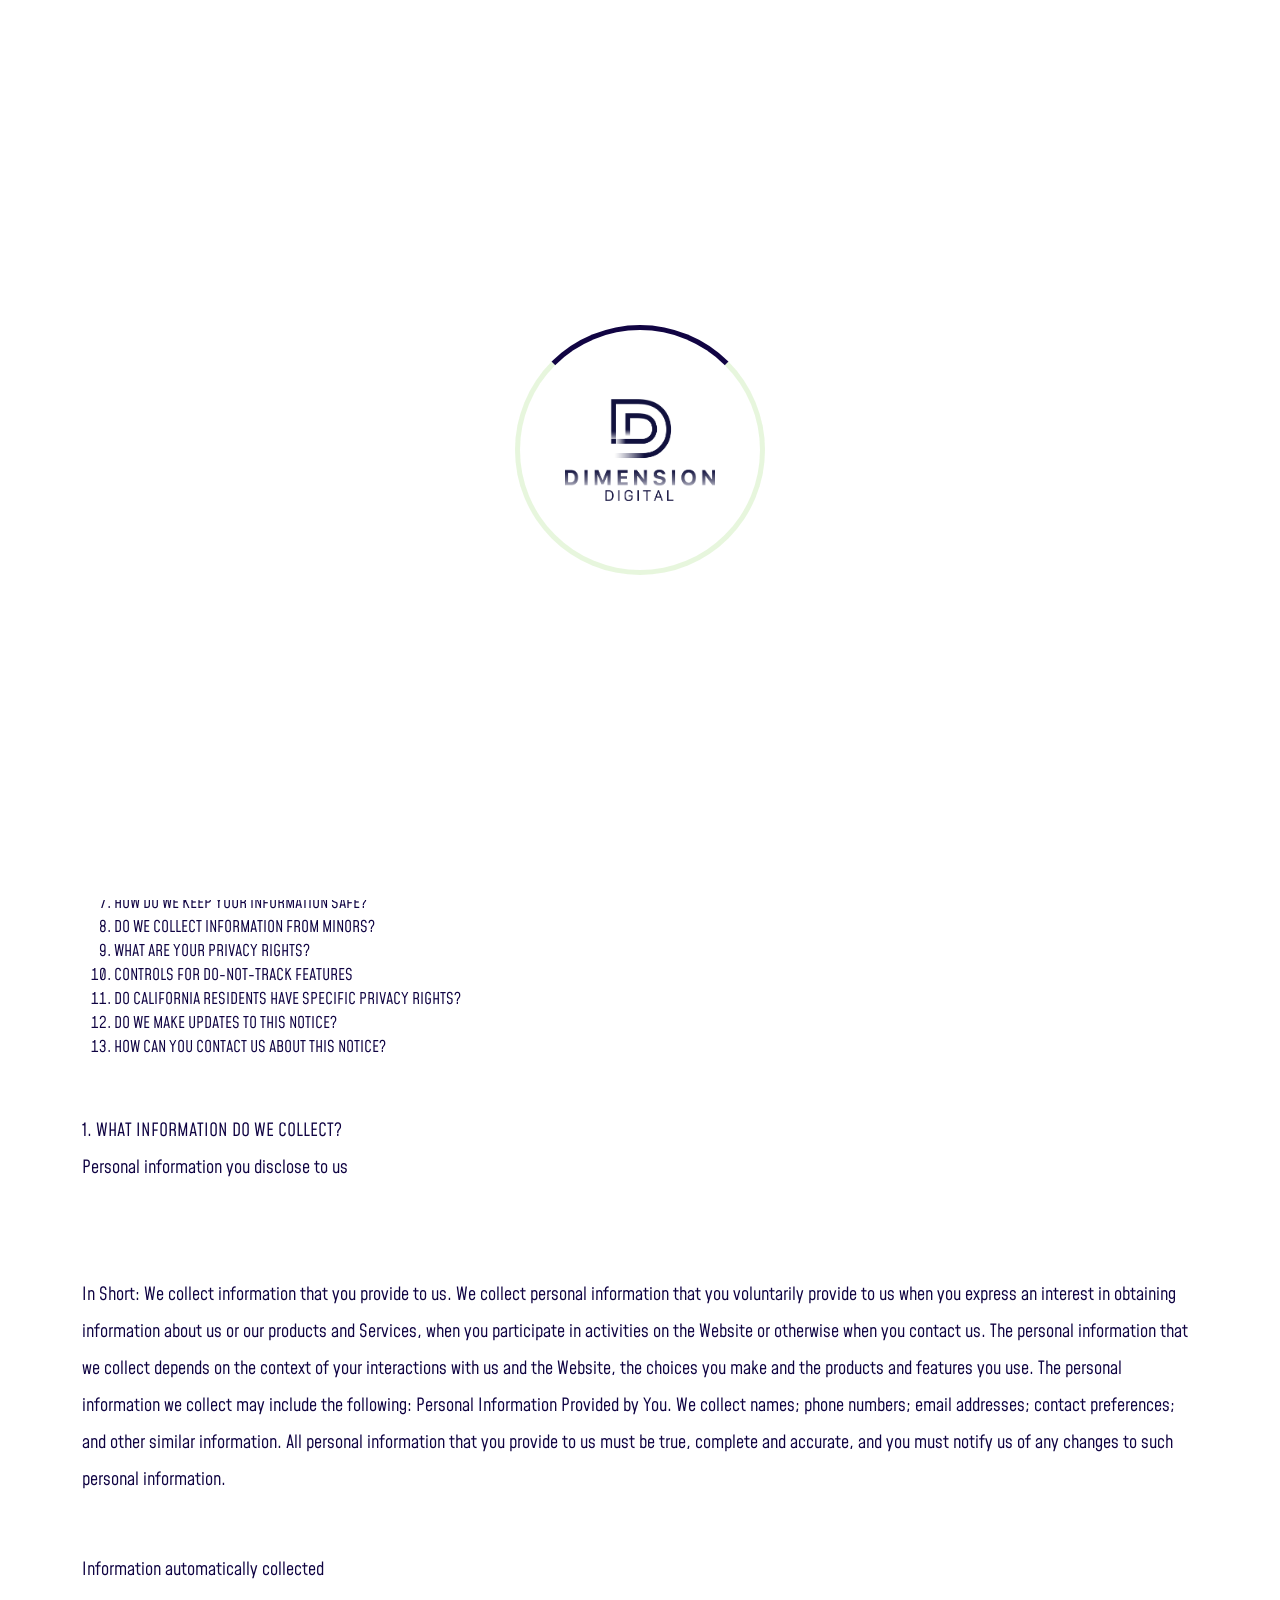
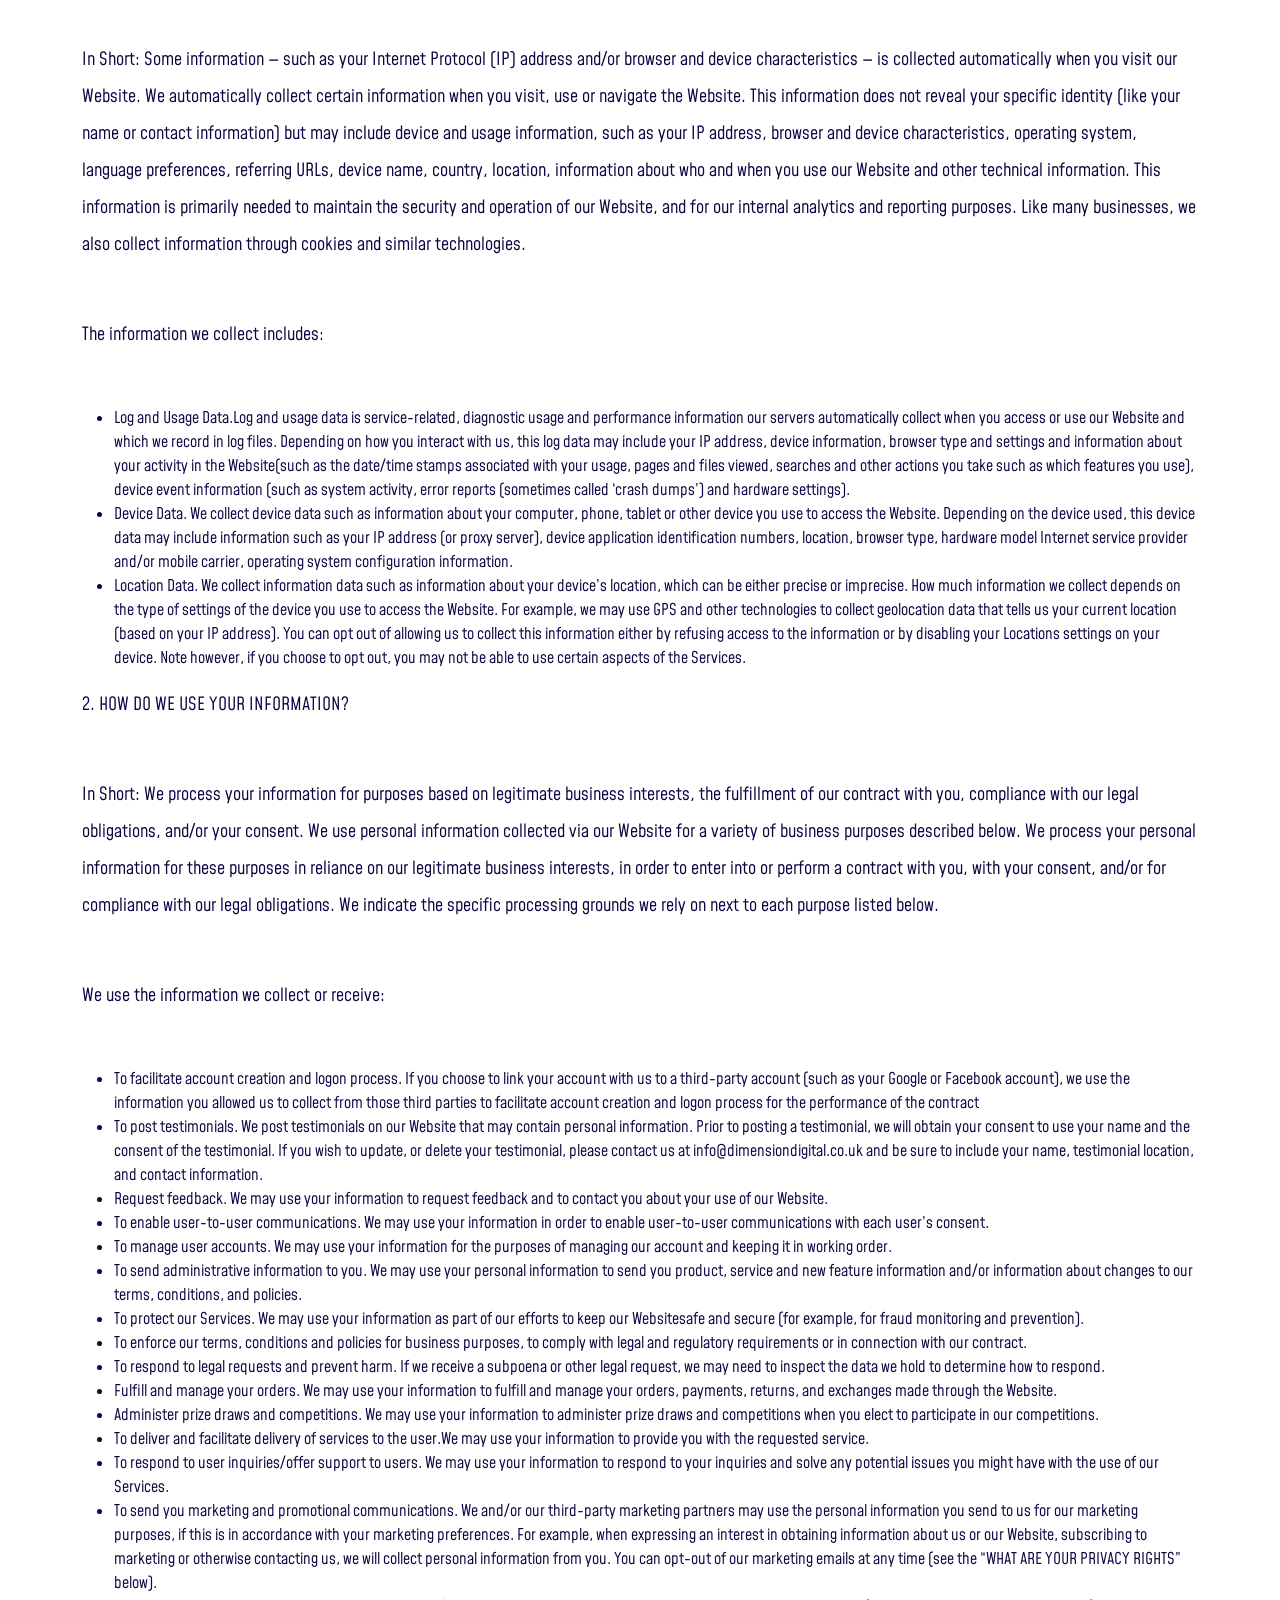
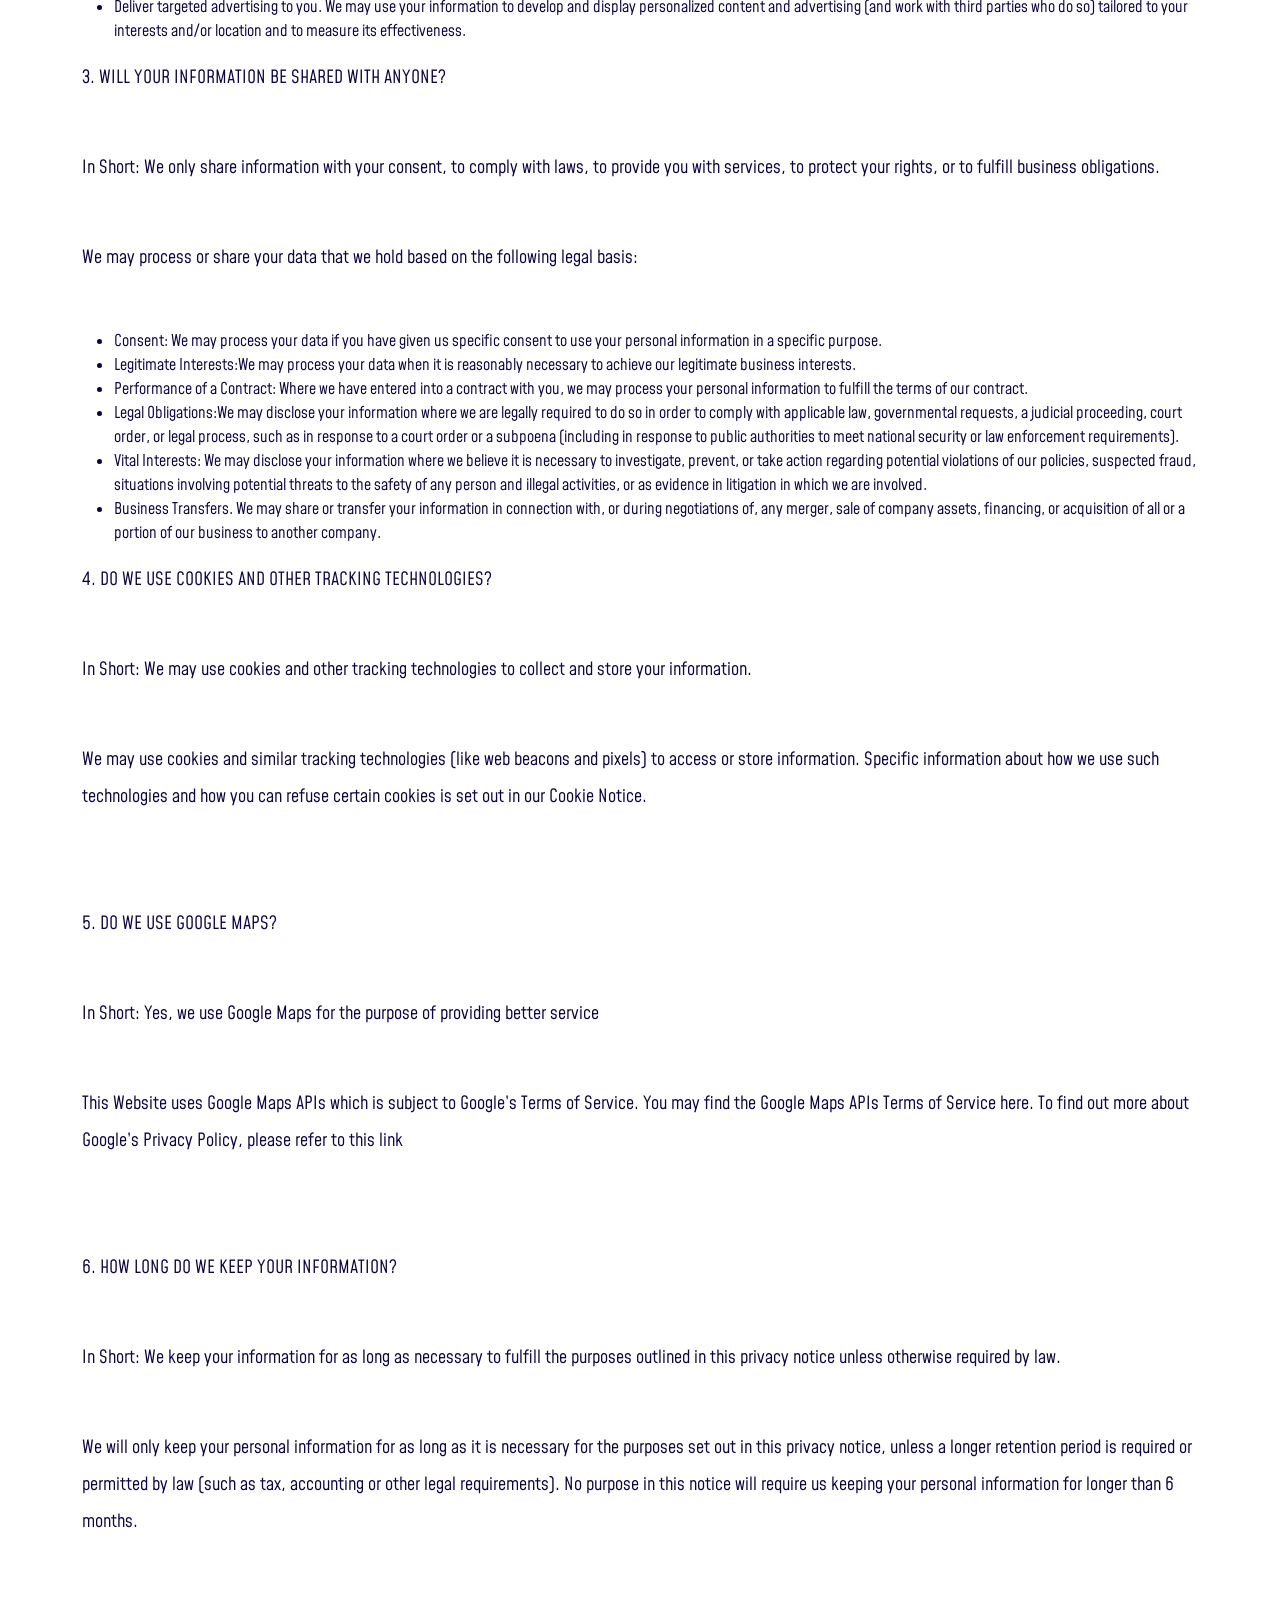
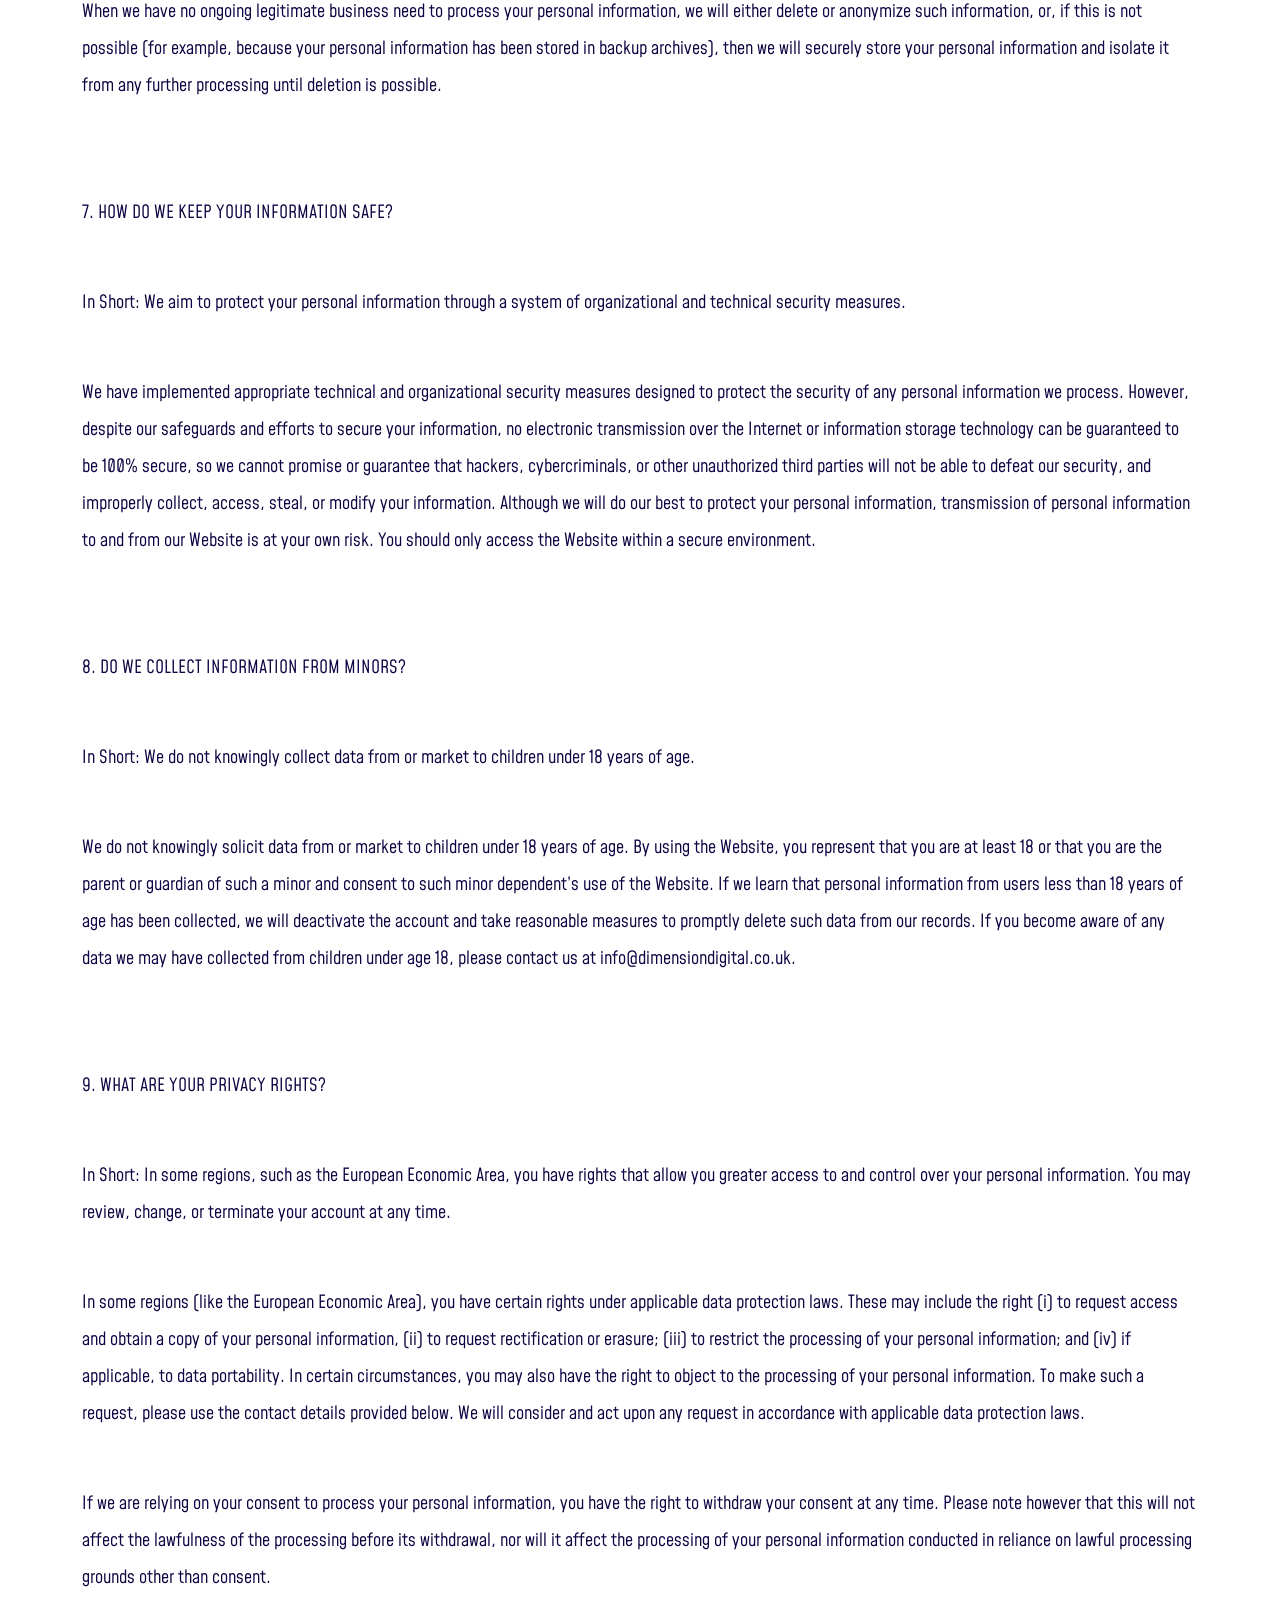
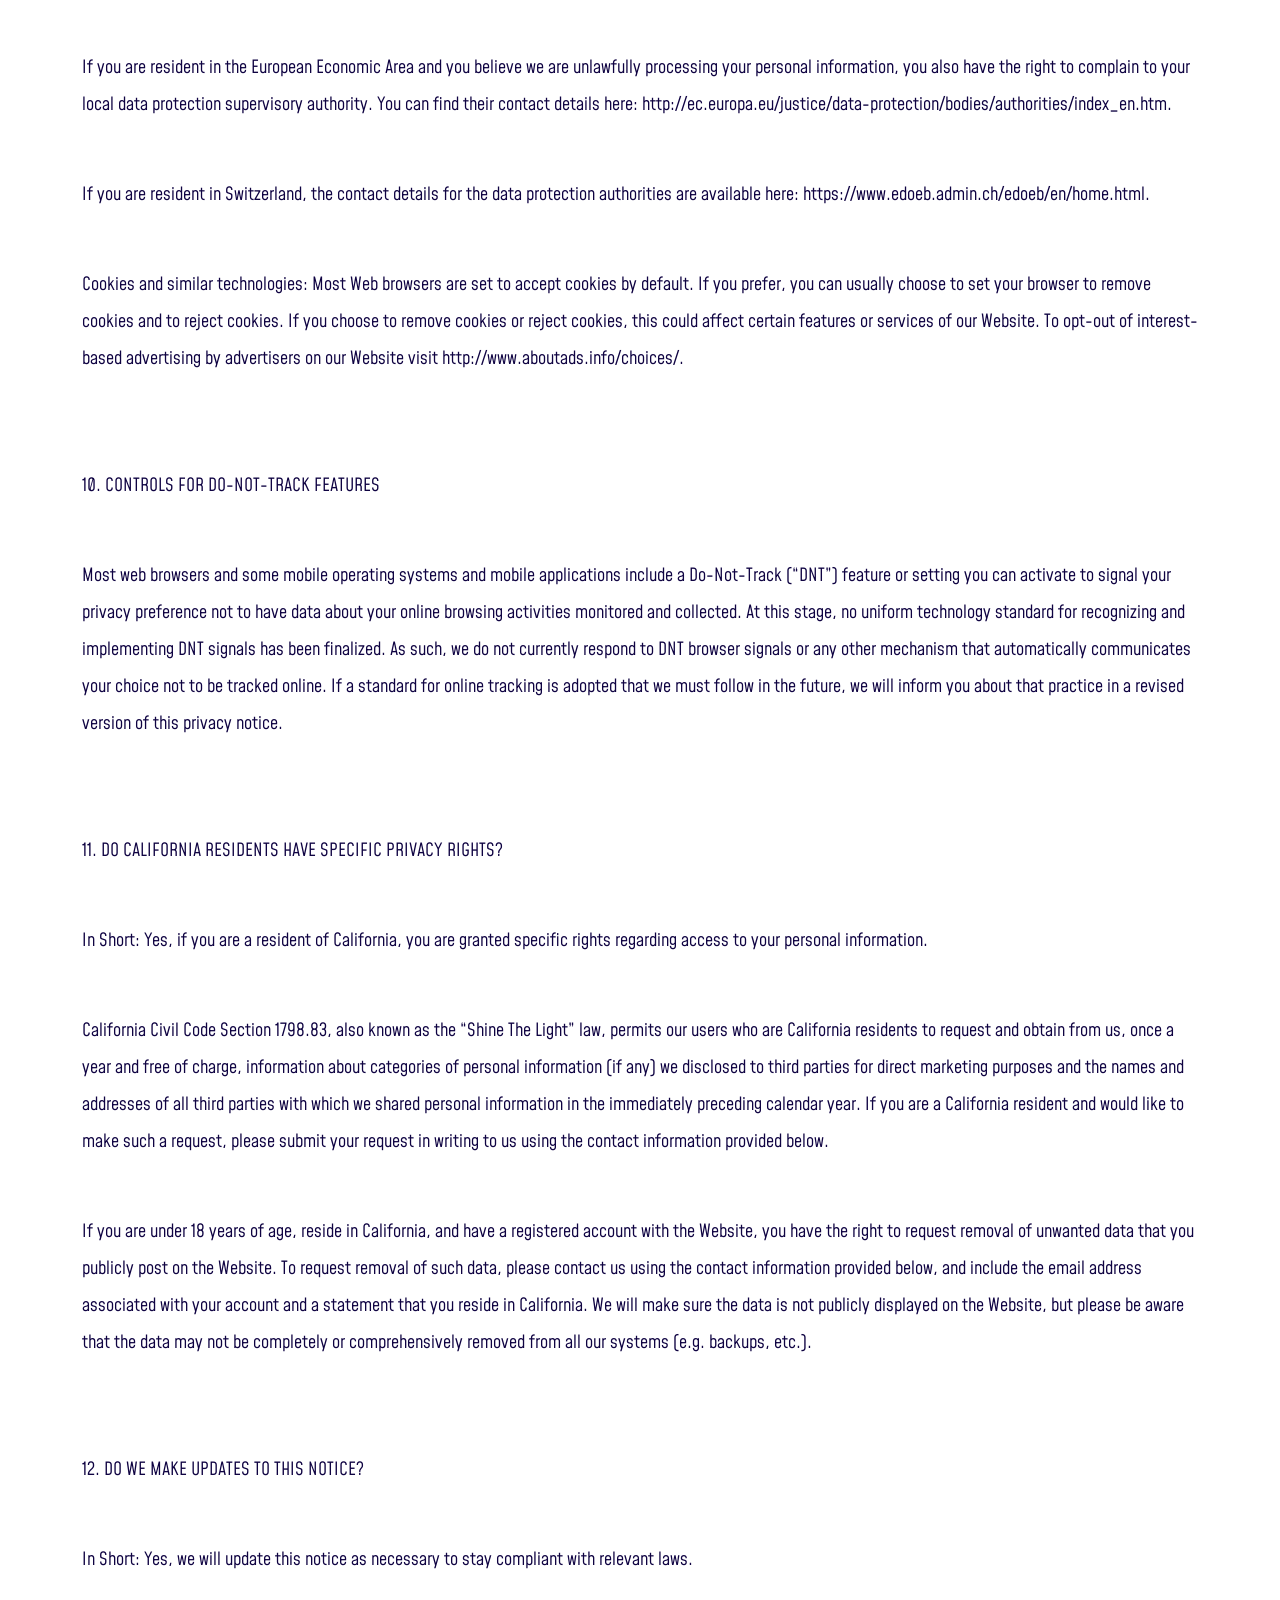
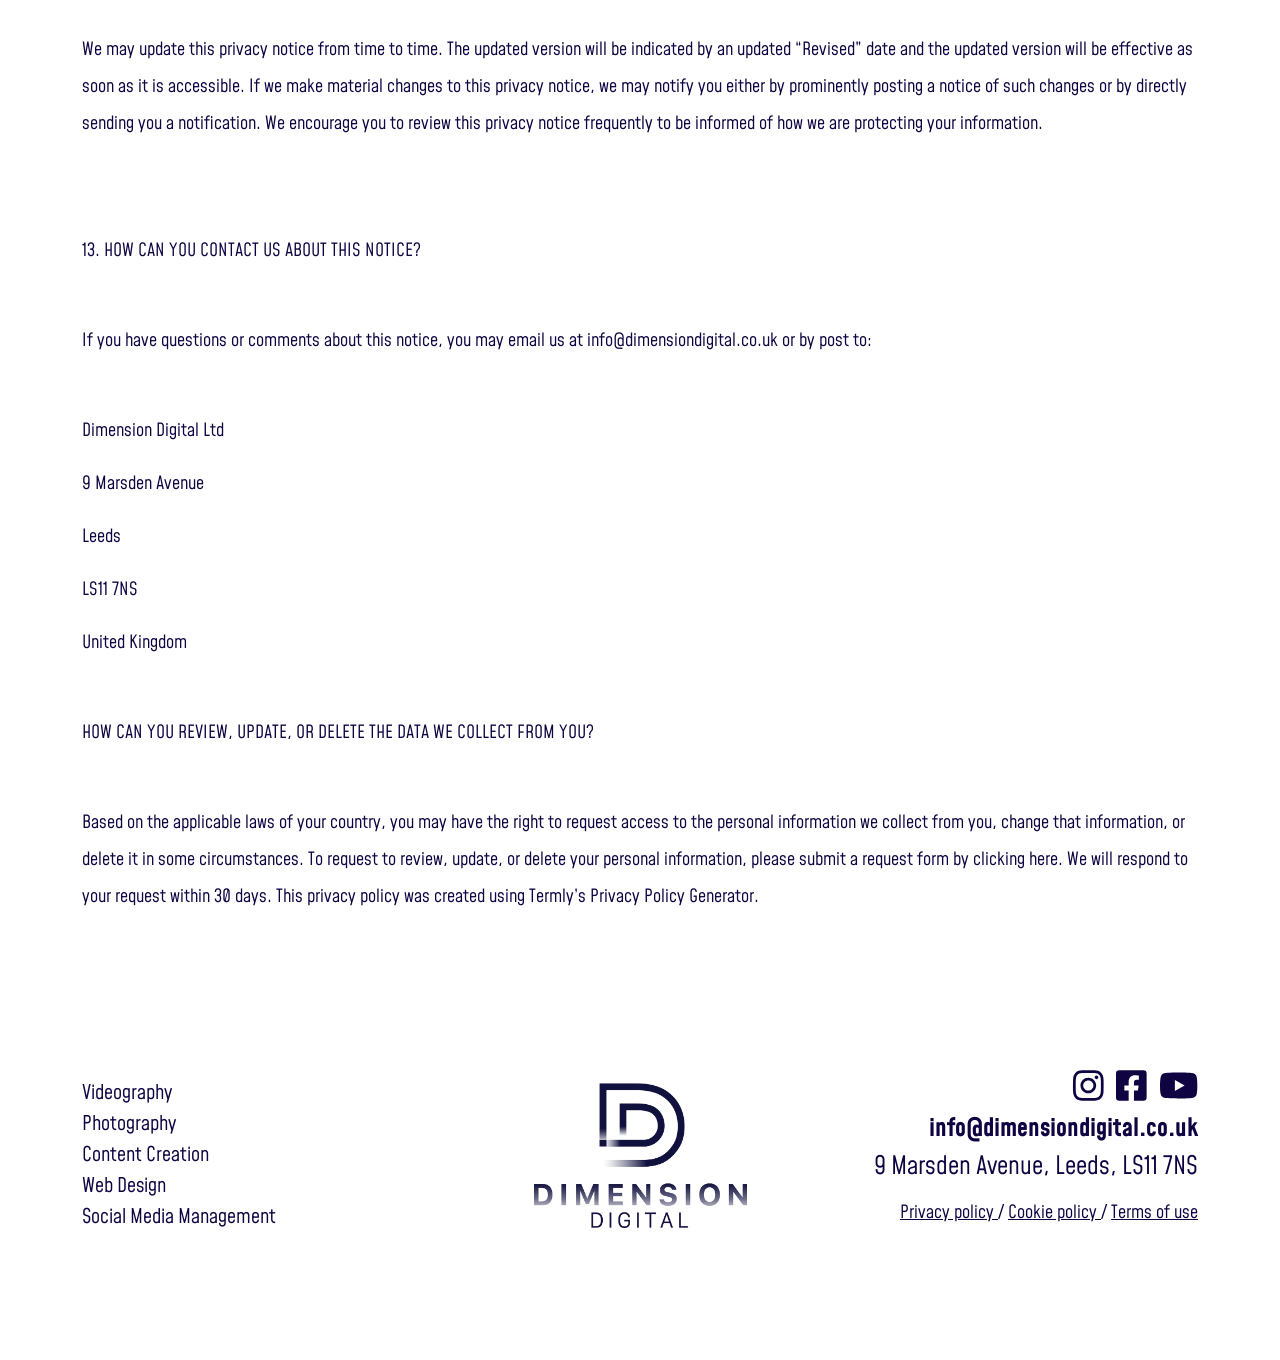
<file: privacy.html>
<!DOCTYPE html>
<html lang="en">
<!-- head -->
<head>
  <meta charset="UTF-8" />
  <meta name="viewport" content="width=device-width, initial-scale=1.0" />
  <!-- cdn to add icons -->
  <link rel="stylesheet" href="https://cdnjs.cloudflare.com/ajax/libs/font-awesome/6.7.2/css/all.min.css" />
  <!-- carousel files -->
   <link rel="stylesheet" href="css/owl.theme.default.min.css">
   <link rel="stylesheet" href="css/owl.carousel.min.css">
  <!-- bootstrap files -->
  <link href="https://cdn.jsdelivr.net/npm/bootstrap@5.3.7/dist/css/bootstrap.min.css" rel="stylesheet"
    integrity="sha384-LN+7fdVzj6u52u30Kp6M/trliBMCMKTyK833zpbD+pXdCLuTusPj697FH4R/5mcr" crossorigin="anonymous" />
  <!-- css files -->
  <link rel="stylesheet" href="css/style.css" />
  <link rel="stylesheet" href="css/media.css" />
  <!--  -->
   <script src="https://www.google.com/recaptcha/api.js" async defer></script>
  <script src="https://www.google.com/recaptcha/api.js?onload=onloadCallback&render=explicit"
    async defer>
</script>
  <title>Dimension_Digital</title>
</head>
<!-- head end -->
<body>

  <!-- header -->
  <header class="shadow-lg" id="header"> 

<!-- preloader -->
    <div class="preloaderBg" id="preloader">
        <div class="preloader-wrap">
        <div class="preloader-logo"></div>
        <div class="preloader-circle"></div>
        </div>
    </div>
    <!-- script of preloader -->
     <script>
    $(window).on('load', function() { // makes sure the whole site is loaded
        $('#preloader').delay(350).fadeOut('fast'); // will fade out the white DIV that covers the website.
        $('html').css({
            'overflow-y': 'auto'
        });
        // animateThings();
    });
     </script>
     <!-- end of loader -->
    <div class="container-fluid m-0 p-0">
      <!--  -->
      <nav class="navbar navbar-expand-lg p-0 m-0">
        <div class="container-fluid px-lg-0 d-flex justify-content-lg-end ">
          <!-- 1 -->
          <a class="navbar-brand ps-3" href="index.html">
            <img src="assets/a-images/dimension-Digital-Logo.webp" class="d-flex justify-content-start " width="auto"
              height="70px" class="d-inline-block align-top" alt="Dimension_Digital">
          </a>
          <!-- 2 -->
          <button class="navbar-toggler" type="button" data-bs-toggle="collapse"
            data-bs-target="#navbarSupportedContent" aria-controls="navbarSupportedContent" aria-expanded="false"
            aria-label="Toggle navigation" id="menu-toggle">
            <div class="hamburger-lines">
              <span class="line line1"></span>
              <span class="line line2"></span>
              <span class="line line3"></span>
            </div>
          </button>

          <!-- 3 -->
          <div class="collapse navbar-collapse " id="navbarSupportedContent">
            <ul class="navbar-nav d-flex justify-content-lg-end justify-content-sm-center m-auto" id="navbar-auto">
              <li class="nav-item partly">
                <a class="nav-link active" aria-current="page" href="choose_us.html">Why Choose Us</a>
              </li>
              <li class="nav-item partly">
                <a class="nav-link" href="case-studies.html">Case Studies</a>
              </li>
              <div class="ulist d-sm-flex justify-content-sm-center align-items-sm-center">
                <li class="nav-item dropdown" id="toborder-right">
                  <a class="nav-link dropdown-toggle" href="#" role="button" data-bs-toggle="dropdown"
                    aria-expanded="false"  id="services-link">
                    Services
                  </a>
                  <!-- <ul class="dropdown-menu"> -->

                  <ul class="dropdown-menu" id="formobile-version" aria-labelledby="navbarDropdown"
                  
                    data-bs-popper="static" id="services-toggle">
                    <!--  d-sm-block -->
                    <li><a class="dropdown-item" href="videography.html">Vediography</a></li>
                    <li><a class="dropdown-item" href="photography.html">Photography</a></li>
                    <li><a class="dropdown-item" href="design.html">Design</a></li>
                    <li><a class="dropdown-item" href="web-design.html">Web Design</a></li>
                    <li><a class="dropdown-item" href="social-media.html">Social Media Management</a></li>

                  </ul>
                  <!-- zzzzzzzzzzzzzzzzzzzzzzzzzzzzzzzzzzzzzzzzz -->
                  <p class="for-ninty" id="forNintyMenu">
                       <a class="dropdown-item1" href="videography.html">Vediography</a><br>
                       <a class="dropdown-item1" href="photography.html">Photography</a><br>
                      <a class="dropdown-item1" href="design.html">Design</a><br>
                       <a class="dropdown-item1" href="web-design.html">Web Design</a><br>
                      <a class="dropdown-item1" href="social-media.html">Social Media Management</a><br>
                    </p>
                  
                </li>
              </div>
            </ul> 

            <!-- buton in ulist -->
            <div
              class="d-flex justify-content-lg-end flex-direction-sm-column justify-content-sm-center justify-content-center">
             <a href="contact.html" style="text-decoration: none;"><button class="nav-contact">Contact</button></a> 

            </div>
          </div>
        </div>
      </nav>
      <!--  -->
    </div>
  </header>
  <!-- header end  -->

<main>
<!-- [[[[[[[[[[[[[[[[[[[[[[[[[[[[]]]]]]]]]]]]]]]]]]]]]]]]]]]] -->
 <section class="mt-5">
        <div class="container">
            <div class="elementor-text-editor elementor-clearfix">
                <!-- wp:paragraph -->
                <p style="text-align: center;"><strong>PRIVACY NOTICE</strong><br>Last updated April 04, 2023</p>
                <p class="mb-0">&nbsp;</p>
                <!-- /wp:paragraph -->

                <!-- wp:paragraph -->
                <p>Thank you for choosing to be part of our community at Dimension Digital Ltd(“Company”, “we”, “us”, or “our”). We are committed to protecting your personal information and your right to privacy. If you have any questions or concerns about this privacy notice, or our practices with regards to your personal information, please contact us at info@dimensiondigital.co.uk. When you visit our website&nbsp;<a href="http://www.dimensiondigital.co.uk/">http://www.dimensiondigital.co.uk/</a>(the “Website”), and more generally, use any of our services (the “Services”, which include the Website), we appreciate that you are trusting us with your personal information. We take your privacy very seriously. In this privacy notice, we seek to explain to you in the clearest way possible what information we collect, how we use it and what rights you have in relation to it. We hope you take some time to read through it carefully, as it is important. If there are any terms in this privacy notice that you do not agree with, please discontinue use of our Services immediately. This privacy notice applies to all information collected through our Services (which, as described above, includes our Website), as well as any related services, sales, marketing or events.&nbsp;</p>
                <p style="text-align: center;"><strong>Please read this privacy notice carefully as it will help you understand what we do with the information that we collect.</strong></p>
                <p class="mb-0">&nbsp;</p>
                <p style="text-align: left;">TABLE OF CONTENTS</p>
                <p class="mb-0">&nbsp;</p>
                <!-- /wp:paragraph -->

                <!-- wp:list {"ordered":true} -->
                <ol>
                    <li>WHAT INFORMATION DO WE COLLECT?</li>
                    <li>HOW DO WE USE YOUR INFORMATION?</li>
                    <li>WILL YOUR INFORMATION BE SHARED WITH ANYONE?</li>
                    <li>DO WE USE COOKIES AND OTHER TRACKING TECHNOLOGIES?</li>
                    <li>DO WE USE GOOGLE MAPS?</li>
                    <li>HOW LONG DO WE KEEP YOUR INFORMATION?</li>
                    <li>HOW DO WE KEEP YOUR INFORMATION SAFE?</li>
                    <li>DO WE COLLECT INFORMATION FROM MINORS?</li>
                    <li>WHAT ARE YOUR PRIVACY RIGHTS?</li>
                    <li>CONTROLS FOR DO-NOT-TRACK FEATURES</li>
                    <li>DO CALIFORNIA RESIDENTS HAVE SPECIFIC PRIVACY RIGHTS?</li>
                    <li>DO WE MAKE UPDATES TO THIS NOTICE?</li>
                    <li>HOW CAN YOU CONTACT US ABOUT THIS NOTICE?</li>
                </ol>
                <!-- /wp:list -->

                <!-- wp:paragraph -->
                <p class="mb-0">&nbsp;</p>
                <p>1. WHAT INFORMATION DO WE COLLECT?<br>Personal information you disclose to us</p>
                <!-- /wp:paragraph -->

                <!-- wp:paragraph -->
                <p class="mb-0">&nbsp;</p>
                <p class="mb-0">&nbsp;</p>
                <p>In Short: We collect information that you provide to us. We collect personal information that you voluntarily provide to us when you express an interest in obtaining information about us or our products and Services, when you participate in activities on the Website or otherwise when you contact us. The personal information that we collect depends on the context of your interactions with us and the Website, the choices you make and the products and features you use. The personal information we collect may include the following: Personal Information Provided by You. We collect names; phone numbers; email addresses; contact preferences; and other similar information. All personal information that you provide to us must be true, complete and accurate, and you must notify us of any changes to such personal information.</p>
                <p class="mb-0">&nbsp;</p>
                <p>Information automatically collected</p>
                <p class="mb-0">&nbsp;</p>
                <!-- /wp:paragraph -->

                <!-- wp:paragraph -->
                <p>In Short: Some information — such as your Internet Protocol (IP) address and/or browser and device characteristics — is collected automatically when you visit our Website. We automatically collect certain information when you visit, use or navigate the Website. This information does not reveal your specific identity (like your name or contact information) but may include device and usage information, such as your IP address, browser and device characteristics, operating system, language preferences, referring URLs, device name, country, location, information about who and when you use our Website and other technical information. This information is primarily needed to maintain the security and operation of our Website, and for our internal analytics and reporting purposes. Like many businesses, we also collect information through cookies and similar technologies.</p>
                <p class="mb-0">&nbsp;</p>
                <!-- /wp:paragraph -->

                <!-- wp:paragraph -->
                <p>The information we collect includes:</p>
                <p class="mb-0">&nbsp;</p>
                <!-- /wp:paragraph -->

                <!-- wp:list -->
                <ul>
                    <li>Log and Usage Data.Log and usage data is service-related, diagnostic usage and performance information our servers automatically collect when you access or use our Website and which we record in log files. Depending on how you interact with us, this log data may include your IP address, device information, browser type and settings and information about your activity in the Website(such as the date/time stamps associated with your usage, pages and files viewed, searches and other actions you take such as which features you use), device event information (such as system activity, error reports (sometimes called ‘crash dumps’) and hardware settings).</li>
                    <li>Device Data. We collect device data such as information about your computer, phone, tablet or other device you use to access the Website. Depending on the device used, this device data may include information such as your IP address (or proxy server), device application identification numbers, location, browser type, hardware model Internet service provider and/or mobile carrier, operating system configuration information.</li>
                    <li>Location Data. We collect information data such as information about your device’s location, which can be either precise or imprecise. How much information we collect depends on the type of settings of the device you use to access the Website. For example, we may use GPS and other technologies to collect geolocation data that tells us your current location (based on your IP address). You can opt out of allowing us to collect this information either by refusing access to the information or by disabling your Locations settings on your device. Note however, if you choose to opt out, you may not be able to use certain aspects of the Services.</li>
                </ul>
                <!-- /wp:list -->

                <!-- wp:paragraph -->
                <p>2. HOW DO WE USE YOUR INFORMATION?</p>
                <p class="mb-0">&nbsp;</p>
                <!-- /wp:paragraph -->

                <!-- wp:paragraph -->
                <p>In Short: We process your information for purposes based on legitimate business interests, the fulfillment of our contract with you, compliance with our legal obligations, and/or your consent. We use personal information collected via our Website for a variety of business purposes described below. We process your personal information for these purposes in reliance on our legitimate business interests, in order to enter into or perform a contract with you, with your consent, and/or for compliance with our legal obligations. We indicate the specific processing grounds we rely on next to each purpose listed below.</p>
                <p class="mb-0">&nbsp;</p>
                <!-- /wp:paragraph -->

                <!-- wp:paragraph -->
                <p>We use the information we collect or receive:</p>
                <p class="mb-0">&nbsp;</p>
                <!-- /wp:paragraph -->

                <!-- wp:list -->
                <ul>
                    <li>To facilitate account creation and logon process. If you choose to link your account with us to a third-party account (such as your Google or Facebook account), we use the information you allowed us to collect from those third parties to facilitate account creation and logon process for the performance of the contract</li>
                    <li>To post testimonials. We post testimonials on our Website that may contain personal information. Prior to posting a testimonial, we will obtain your consent to use your name and the consent of the testimonial. If you wish to update, or delete your testimonial, please contact us at info@dimensiondigital.co.uk and be sure to include your name, testimonial location, and contact information.</li>
                    <li>Request feedback. We may use your information to request feedback and to contact you about your use of our Website.</li>
                    <li>To enable user-to-user communications. We may use your information in order to enable user-to-user communications with each user’s consent.</li>
                    <li>To manage user accounts. We may use your information for the purposes of managing our account and keeping it in working order.</li>
                    <li>To send administrative information to you. We may use your personal information to send you product, service and new feature information and/or information about changes to our terms, conditions, and policies.</li>
                    <li>To protect our Services. We may use your information as part of our efforts to keep our Websitesafe and secure (for example, for fraud monitoring and prevention).</li>
                    <li>To enforce our terms, conditions and policies for business purposes, to comply with legal and regulatory requirements or in connection with our contract.</li>
                    <li>To respond to legal requests and prevent harm. If we receive a subpoena or other legal request, we may need to inspect the data we hold to determine how to respond.</li>
                    <li>Fulfill and manage your orders. We may use your information to fulfill and manage your orders, payments, returns, and exchanges made through the Website.</li>
                    <li>Administer prize draws and competitions. We may use your information to administer prize draws and competitions when you elect to participate in our competitions.</li>
                    <li>To deliver and facilitate delivery of services to the user.We may use your information to provide you with the requested service.</li>
                    <li>To respond to user inquiries/offer support to users. We may use your information to respond to your inquiries and solve any potential issues you might have with the use of our Services.</li>
                    <li>To send you marketing and promotional communications. We and/or our third-party marketing partners may use the personal information you send to us for our marketing purposes, if this is in accordance with your marketing preferences. For example, when expressing an interest in obtaining information about us or our Website, subscribing to marketing or otherwise contacting us, we will collect personal information from you. You can opt-out of our marketing emails at any time (see the “WHAT ARE YOUR PRIVACY RIGHTS” below).</li>
                    <li>Deliver targeted advertising to you. We may use your information to develop and display personalized content and advertising (and work with third parties who do so) tailored to your interests and/or location and to measure its effectiveness.</li>
                </ul>
                <!-- /wp:list -->

                <!-- wp:paragraph -->
                <p>3. WILL YOUR INFORMATION BE SHARED WITH ANYONE?</p>
                <p class="mb-0">&nbsp;</p>
                <!-- /wp:paragraph -->

                <!-- wp:paragraph -->
                <p>In Short: We only share information with your consent, to comply with laws, to provide you with services, to protect your rights, or to fulfill business obligations.</p>
                <p class="mb-0">&nbsp;</p>
                <!-- /wp:paragraph -->

                <!-- wp:paragraph -->
                <p>We may process or share your data that we hold based on the following legal basis:</p>
                <p class="mb-0">&nbsp;</p>
                <!-- /wp:paragraph -->

                <!-- wp:list -->
                <ul>
                    <li>Consent: We may process your data if you have given us specific consent to use your personal information in a specific purpose.</li>
                    <li>Legitimate Interests:We may process your data when it is reasonably necessary to achieve our legitimate business interests.</li>
                    <li>Performance of a Contract: Where we have entered into a contract with you, we may process your personal information to fulfill the terms of our contract.</li>
                    <li>Legal Obligations:We may disclose your information where we are legally required to do so in order to comply with applicable law, governmental requests, a judicial proceeding, court order, or legal process, such as in response to a court order or a subpoena (including in response to public authorities to meet national security or law enforcement requirements).</li>
                    <li>Vital Interests: We may disclose your information where we believe it is necessary to investigate, prevent, or take action regarding potential violations of our policies, suspected fraud, situations involving potential threats to the safety of any person and illegal activities, or as evidence in litigation in which we are involved.</li>
                    <li>Business Transfers. We may share or transfer your information in connection with, or during negotiations of, any merger, sale of company assets, financing, or acquisition of all or a portion of our business to another company.</li>
                </ul>
                <!-- /wp:list -->

                <!-- wp:paragraph -->
                <p>4. DO WE USE COOKIES AND OTHER TRACKING TECHNOLOGIES?</p>
                <p class="mb-0">&nbsp;</p>
                <!-- /wp:paragraph -->

                <!-- wp:paragraph -->
                <p>In Short: We may use cookies and other tracking technologies to collect and store your information.</p>
                <p class="mb-0">&nbsp;</p>
                <!-- /wp:paragraph -->

                <!-- wp:paragraph -->
                <p>We may use cookies and similar tracking technologies (like web beacons and pixels) to access or store information. Specific information about how we use such technologies and how you can refuse certain cookies is set out in our Cookie Notice.</p>
                <p class="mb-0">&nbsp;</p>
                <p><br>5. DO WE USE GOOGLE MAPS?</p>
                <p class="mb-0">&nbsp;</p>
                <!-- /wp:paragraph -->

                <!-- wp:paragraph -->
                <p>In Short: Yes, we use Google Maps for the purpose of providing better service</p>
                <p class="mb-0">&nbsp;</p>
                <!-- /wp:paragraph -->

                <!-- wp:paragraph -->
                <p>This Website uses Google Maps APIs which is subject to Google’s Terms of Service. You may find the Google Maps APIs Terms of Service here. To find out more about Google’s Privacy Policy, please refer to this link</p>
                <p class="mb-0">&nbsp;</p>
                <p><br>6. HOW LONG DO WE KEEP YOUR INFORMATION?</p>
                <p class="mb-0">&nbsp;</p>
                <!-- /wp:paragraph -->

                <!-- wp:paragraph -->
                <p>In Short: We keep your information for as long as necessary to fulfill the purposes outlined in this privacy notice unless otherwise required by law.</p>
                <p class="mb-0">&nbsp;</p>
                <!-- /wp:paragraph -->

                <!-- wp:paragraph -->
                <p>We will only keep your personal information for as long as it is necessary for the purposes set out in this privacy notice, unless a longer retention period is required or permitted by law (such as tax, accounting or other legal requirements). No purpose in this notice will require us keeping your personal information for longer than 6 months.</p>
                <p class="mb-0">&nbsp;</p>
                <!-- /wp:paragraph -->

                <!-- wp:paragraph -->
                <p>When we have no ongoing legitimate business need to process your personal information, we will either delete or anonymize such information, or, if this is not possible (for example, because your personal information has been stored in backup archives), then we will securely store your personal information and isolate it from any further processing until deletion is possible.</p>
                <p class="mb-0">&nbsp;</p>
                <p><br>7. HOW DO WE KEEP YOUR INFORMATION SAFE?</p>
                <p class="mb-0">&nbsp;</p>
                <!-- /wp:paragraph -->

                <!-- wp:paragraph -->
                <p>In Short: We aim to protect your personal information through a system of organizational and technical security measures.</p>
                <p class="mb-0">&nbsp;</p>
                <!-- /wp:paragraph -->

                <!-- wp:paragraph -->
                <p>We have implemented appropriate technical and organizational security measures designed to protect the security of any personal information we process. However, despite our safeguards and efforts to secure your information, no electronic transmission over the Internet or information storage technology can be guaranteed to be 100% secure, so we cannot promise or guarantee that hackers, cybercriminals, or other unauthorized third parties will not be able to defeat our security, and improperly collect, access, steal, or modify your information. Although we will do our best to protect your personal information, transmission of personal information to and from our Website is at your own risk. You should only access the Website within a secure environment.</p>
                <p class="mb-0">&nbsp;</p>
                <p><br>8. DO WE COLLECT INFORMATION FROM MINORS?</p>
                <p class="mb-0">&nbsp;</p>
                <!-- /wp:paragraph -->

                <!-- wp:paragraph -->
                <p>In Short: We do not knowingly collect data from or market to children under 18 years of age.</p>
                <p class="mb-0">&nbsp;</p>
                <!-- /wp:paragraph -->

                <!-- wp:paragraph -->
                <p>We do not knowingly solicit data from or market to children under 18 years of age. By using the Website, you represent that you are at least 18 or that you are the parent or guardian of such a minor and consent to such minor dependent’s use of the Website. If we learn that personal information from users less than 18 years of age has been collected, we will deactivate the account and take reasonable measures to promptly delete such data from our records. If you become aware of any data we may have collected from children under age 18, please contact us at info@dimensiondigital.co.uk.</p>
                <p class="mb-0">&nbsp;</p>
                <p><br>9. WHAT ARE YOUR PRIVACY RIGHTS?</p>
                <p class="mb-0">&nbsp;</p>
                <!-- /wp:paragraph -->

                <!-- wp:paragraph -->
                <p>In Short: In some regions, such as the European Economic Area, you have rights that allow you greater access to and control over your personal information. You may review, change, or terminate your account at any time.</p>
                <p class="mb-0">&nbsp;</p>
                <!-- /wp:paragraph -->

                <!-- wp:paragraph -->
                <p>In some regions (like the European Economic Area), you have certain rights under applicable data protection laws. These may include the right (i) to request access and obtain a copy of your personal information, (ii) to request rectification or erasure; (iii) to restrict the processing of your personal information; and (iv) if applicable, to data portability. In certain circumstances, you may also have the right to object to the processing of your personal information. To make such a request, please use the contact details provided below. We will consider and act upon any request in accordance with applicable data protection laws.</p>
                <p class="mb-0">&nbsp;</p>
                <!-- /wp:paragraph -->

                <!-- wp:paragraph -->
                <p>If we are relying on your consent to process your personal information, you have the right to withdraw your consent at any time. Please note however that this will not affect the lawfulness of the processing before its withdrawal, nor will it affect the processing of your personal information conducted in reliance on lawful processing grounds other than consent.</p>
                <p class="mb-0">&nbsp;</p>
                <!-- /wp:paragraph -->

                <!-- wp:paragraph -->
                <p>If you are resident in the European Economic Area and you believe we are unlawfully processing your personal information, you also have the right to complain to your local data protection supervisory authority. You can find their contact details here: http://ec.europa.eu/justice/data-protection/bodies/authorities/index_en.htm.</p>
                <p class="mb-0">&nbsp;</p>
                <!-- /wp:paragraph -->

                <!-- wp:paragraph -->
                <p>If you are resident in Switzerland, the contact details for the data protection authorities are available here: https://www.edoeb.admin.ch/edoeb/en/home.html.</p>
                <p class="mb-0">&nbsp;</p>
                <!-- /wp:paragraph -->

                <!-- wp:paragraph -->
                <p>Cookies and similar technologies: Most Web browsers are set to accept cookies by default. If you prefer, you can usually choose to set your browser to remove cookies and to reject cookies. If you choose to remove cookies or reject cookies, this could affect certain features or services of our Website. To opt-out of interest-based advertising by advertisers on our Website visit http://www.aboutads.info/choices/.</p>
                <p class="mb-0">&nbsp;</p>
                <p><br>10. CONTROLS FOR DO-NOT-TRACK FEATURES</p>
                <p class="mb-0">&nbsp;</p>
                <!-- /wp:paragraph -->

                <!-- wp:paragraph -->
                <p>Most web browsers and some mobile operating systems and mobile applications include a Do-Not-Track (“DNT”) feature or setting you can activate to signal your privacy preference not to have data about your online browsing activities monitored and collected. At this stage, no uniform technology standard for recognizing and implementing DNT signals has been finalized. As such, we do not currently respond to DNT browser signals or any other mechanism that automatically communicates your choice not to be tracked online. If a standard for online tracking is adopted that we must follow in the future, we will inform you about that practice in a revised version of this privacy notice.</p>
                <p class="mb-0">&nbsp;</p>
                <p><br>11. DO CALIFORNIA RESIDENTS HAVE SPECIFIC PRIVACY RIGHTS?</p>
                <p class="mb-0">&nbsp;</p>
                <!-- /wp:paragraph -->

                <!-- wp:paragraph -->
                <p>In Short: Yes, if you are a resident of California, you are granted specific rights regarding access to your personal information.</p>
                <p class="mb-0">&nbsp;</p>
                <!-- /wp:paragraph -->

                <!-- wp:paragraph -->
                <p>California Civil Code Section 1798.83, also known as the “Shine The Light” law, permits our users who are California residents to request and obtain from us, once a year and free of charge, information about categories of personal information (if any) we disclosed to third parties for direct marketing purposes and the names and addresses of all third parties with which we shared personal information in the immediately preceding calendar year. If you are a California resident and would like to make such a request, please submit your request in writing to us using the contact information provided below.</p>
                <p class="mb-0">&nbsp;</p>
                <!-- /wp:paragraph -->

                <!-- wp:paragraph -->
                <p>If you are under 18 years of age, reside in California, and have a registered account with the Website, you have the right to request removal of unwanted data that you publicly post on the Website. To request removal of such data, please contact us using the contact information provided below, and include the email address associated with your account and a statement that you reside in California. We will make sure the data is not publicly displayed on the Website, but please be aware that the data may not be completely or comprehensively removed from all our systems (e.g. backups, etc.).</p>
                <p class="mb-0">&nbsp;</p>
                <p><br>12. DO WE MAKE UPDATES TO THIS NOTICE?</p>
                <p class="mb-0">&nbsp;</p>
                <!-- /wp:paragraph -->

                <!-- wp:paragraph -->
                <p>In Short: Yes, we will update this notice as necessary to stay compliant with relevant laws.</p>
                <p class="mb-0">&nbsp;</p>
                <!-- /wp:paragraph -->

                <!-- wp:paragraph -->
                <p>We may update this privacy notice from time to time. The updated version will be indicated by an updated “Revised” date and the updated version will be effective as soon as it is accessible. If we make material changes to this privacy notice, we may notify you either by prominently posting a notice of such changes or by directly sending you a notification. We encourage you to review this privacy notice frequently to be informed of how we are protecting your information.</p>
                <p class="mb-0">&nbsp;</p>
                <p><br>13. HOW CAN YOU CONTACT US ABOUT THIS NOTICE?</p>
                <p class="mb-0">&nbsp;</p>
                <!-- /wp:paragraph -->

                <!-- wp:paragraph -->
                <p>If you have questions or comments about this notice, you may email us at info@dimensiondigital.co.uk or by post to:</p>
                <p class="mb-0">&nbsp;</p>
                <!-- /wp:paragraph -->

                <!-- wp:paragraph -->
                <p>Dimension Digital Ltd</p>
                <!-- <p class="mb-0">&nbsp;</p> -->
                <!-- /wp:paragraph -->

                <!-- wp:paragraph -->
                <p>9 Marsden Avenue</p>
                <!-- <p class="mb-0">&nbsp;</p> -->
                <!-- /wp:paragraph -->

                <!-- wp:paragraph -->
                <p>Leeds</p>
                <!-- <p class="mb-0">&nbsp;</p> -->
                <!-- /wp:paragraph -->

                <!-- wp:paragraph -->
                <p>LS11 7NS</p>
                <!-- <p class="mb-0">&nbsp;</p> -->
                <!-- /wp:paragraph -->

                <!-- wp:paragraph -->
                <p>United Kingdom</p>
                <!-- <p class="mb-0">&nbsp;</p> -->
                <p><br>HOW CAN YOU REVIEW, UPDATE, OR DELETE THE DATA WE COLLECT FROM YOU?</p>
                <p class="mb-0">&nbsp;</p>
                <!-- /wp:paragraph -->

                <!-- wp:paragraph -->
                <p>Based on the applicable laws of your country, you may have the right to request access to the personal information we collect from you, change that information, or delete it in some circumstances. To request to review, update, or delete your personal information, please submit a request form by clicking here. We will respond to your request within 30 days. This privacy policy was created using Termly’s Privacy Policy Generator.</p>
                <p class="mb-0">&nbsp;</p>
                <!-- /wp:paragraph -->
            </div>
        </div>
    </section>
 <!-- [[[[[[[[[[[[[[[[[[[[[[[[[[[[]]]]]]]]]]]]]]]]]]]]]]]]]]]] -->
</main>  


<!-- footer -->
 <footer>
  <div class="container mb-3">
    <div class="row align-items-center">
      <!-- 1 -->
      <div class="col-lg-4 col-md-6 mb-md-0 mb-3">
  <ul class="footer-links d-flex d-lg-block d-md-block flex-column align-items-center align-items-lg-start justify-content-center justify-content-lg-start">
    <li><a href="videography.html">Videography</a></li>
    <li><a href="photography.html">Photography</a></li>
    <li><a href="design.html">Content Creation</a></li>
    <li><a href="web-design.html">Web Design</a></li>
    <li><a href="social-media.html">Social Media Management</a></li>
  </ul>
</div>

      <!-- 2 -->
       <div class="col-lg-4 order-first order-lg-2 mb-lg-0 mb-3">
        <div class="conjest">
                    <a href="index.html">
                        <img src="assets/a-images/Dimension-Digital-Logo-2.webp" alt="">
                    </a>
        </div>
       </div>
       <!-- 3 -->
        <div class="col-lg-4 order-last col-md-6 socials-links">
          <!-- 1 -->
           <div class="d-flex justify-content-center justify-content-md-end mb-2">
                    <a href="https://instagram.com/dimension__digital?igshid=NTdlMDg3MTY=" target="_blank"><span><svg class="svg-inline--fa fa-instagram" aria-hidden="true" focusable="false" data-prefix="fab" data-icon="instagram" role="img" xmlns="http://www.w3.org/2000/svg" viewBox="0 0 448 512" data-fa-i2svg=""><path fill="currentColor" d="M224.1 141c-63.6 0-114.9 51.3-114.9 114.9s51.3 114.9 114.9 114.9S339 319.5 339 255.9 287.7 141 224.1 141zm0 189.6c-41.1 0-74.7-33.5-74.7-74.7s33.5-74.7 74.7-74.7 74.7 33.5 74.7 74.7-33.6 74.7-74.7 74.7zm146.4-194.3c0 14.9-12 26.8-26.8 26.8-14.9 0-26.8-12-26.8-26.8s12-26.8 26.8-26.8 26.8 12 26.8 26.8zm76.1 27.2c-1.7-35.9-9.9-67.7-36.2-93.9-26.2-26.2-58-34.4-93.9-36.2-37-2.1-147.9-2.1-184.9 0-35.8 1.7-67.6 9.9-93.9 36.1s-34.4 58-36.2 93.9c-2.1 37-2.1 147.9 0 184.9 1.7 35.9 9.9 67.7 36.2 93.9s58 34.4 93.9 36.2c37 2.1 147.9 2.1 184.9 0 35.9-1.7 67.7-9.9 93.9-36.2 26.2-26.2 34.4-58 36.2-93.9 2.1-37 2.1-147.8 0-184.8zM398.8 388c-7.8 19.6-22.9 34.7-42.6 42.6-29.5 11.7-99.5 9-132.1 9s-102.7 2.6-132.1-9c-19.6-7.8-34.7-22.9-42.6-42.6-11.7-29.5-9-99.5-9-132.1s-2.6-102.7 9-132.1c7.8-19.6 22.9-34.7 42.6-42.6 29.5-11.7 99.5-9 132.1-9s102.7-2.6 132.1 9c19.6 7.8 34.7 22.9 42.6 42.6 11.7 29.5 9 99.5 9 132.1s2.7 102.7-9 132.1z"></path></svg><!-- <i class="fa-brands fa-instagram"></i> Font Awesome fontawesome.com --></span></a>
                    <a href="https://www.facebook.com/dimensiondigitalltd" target="_blank"><span><svg class="svg-inline--fa fa-square-facebook" aria-hidden="true" focusable="false" data-prefix="fab" data-icon="square-facebook" role="img" xmlns="http://www.w3.org/2000/svg" viewBox="0 0 448 512" data-fa-i2svg=""><path fill="currentColor" d="M400 32H48A48 48 0 0 0 0 80v352a48 48 0 0 0 48 48h137.25V327.69h-63V256h63v-54.64c0-62.15 37-96.48 93.67-96.48 27.14 0 55.52 4.84 55.52 4.84v61h-31.27c-30.81 0-40.42 19.12-40.42 38.73V256h68.78l-11 71.69h-57.78V480H400a48 48 0 0 0 48-48V80a48 48 0 0 0-48-48z"></path></svg><!-- <i class="fa-brands fa-square-facebook"></i> Font Awesome fontawesome.com --></span></a>
                    <a href="https://www.youtube.com/@dimension__digital" target="_blank"><span><svg class="svg-inline--fa fa-youtube" aria-hidden="true" focusable="false" data-prefix="fab" data-icon="youtube" role="img" xmlns="http://www.w3.org/2000/svg" viewBox="0 0 576 512" data-fa-i2svg=""><path fill="currentColor" d="M549.655 124.083c-6.281-23.65-24.787-42.276-48.284-48.597C458.781 64 288 64 288 64S117.22 64 74.629 75.486c-23.497 6.322-42.003 24.947-48.284 48.597-11.412 42.867-11.412 132.305-11.412 132.305s0 89.438 11.412 132.305c6.281 23.65 24.787 41.5 48.284 47.821C117.22 448 288 448 288 448s170.78 0 213.371-11.486c23.497-6.321 42.003-24.171 48.284-47.821 11.412-42.867 11.412-132.305 11.412-132.305s0-89.438-11.412-132.305zm-317.51 213.508V175.185l142.739 81.205-142.739 81.201z"></path></svg><!-- <i class="fa-brands fa-youtube"></i> Font Awesome fontawesome.com --></span></a>
            </div>
           <!-- 2 -->
            <div class="d-flex justify-content-center justify-content-md-end mail-to mb-2">
                    <a href="mailto:info@dimensiondigital.co.uk">info@dimensiondigital.co.uk</a>
            </div>
            <!-- 3 -->
             <div class="d-flex justify-content-center justify-content-md-end">
                    <p class="text-end">9 Marsden Avenue, Leeds, LS11 7NS</p>
             </div>
                <!-- 4 -->
                 <div class="d-flex justify-content-center justify-content-md-end">
                    <p class="" style="font-size: 18px;">
                        <a style="color:#0F0342;text-decoration:underline" href="privacy.html">Privacy policy </a>/
                        <a style="color:#0F0342;text-decoration:underline" href="cookie-policy.html"> Cookie policy </a>/
                        <a style="color:#0F0342;text-decoration:underline" href="terms.html">Terms of use</a>
                    </p>
                </div>
        </div>
    </div>
  </div>
 </footer>
 <!-- footer end -->



  <!-- floating btn -->
  <div class="floating-btn d-md-none d-sm-block">
    <a href="contact.php">Get In Touch</a>
  </div>
  

  <!-- JAVASCRIPT FILES LINK -->
<script src="https://ajax.googleapis.com/ajax/libs/jquery/3.7.1/jquery.min.js"></script>
<script src="js/owl.carousel.min.js"></script>
<script src="js/script.js"></script>
<script src="https://cdn.jsdelivr.net/npm/@popperjs/core@2.11.8/dist/umd/popper.min.js"></script>
<script src="https://cdn.jsdelivr.net/npm/bootstrap@5.3.7/dist/js/bootstrap.min.js"></script>

<!-- for logos container carousel[[[[[[[[[[[[[[[[[[[[[[]]]]]]]]]]]]]]]]]]]]]] -->
 <script>
    $(document).ready(function(){
        var owlLogos = $("#logosCarousel"); // Select ONLY the carousel with this ID

        if (owlLogos.length) { // Check if the element actually exists on the page
            owlLogos.owlCarousel({
                loop: true,         // Allows infinite looping of slides
                margin: 30,         // Space between logos (adjust as needed)
                autoplay: true,     // <--- KEY: Autoplay is ON
                autoplayTimeout: 2000, // Time between slides (3 seconds)
                autoplayHoverPause: true, // Pause autoplay on hover
                nav: false,         // <--- KEY: No default navigation buttons
                dots: false,        // <--- KEY: No pagination dots

                items: 4,           // <--- KEY: Displays 4 items at a time on larger screens
                slideBy: 1,         // Moves 1 item at a time (smoother continuous scroll)

                responsive:{        // Define how many items show on different screen sizes
                    0:{             // For screens 0px wide and up (e.g., mobile phones)
                        items:2,
                        slideBy:1
                    },
                    480:{           // For screens from 600px to 999px wide (e.g., tablets)
                        items:3,
                        slideBy:1
                    },
                    768:{          // For screens 1000px and wider (e.g., desktops)
                        items:4,
                        slideBy:1
                    }
                }
            });
            // No custom button connections needed as requested
        }
    });
</script>
 <!-- [[[[[[[[[[[[[[[[[[[[[[[[[[[[[[[[[[[[]]]]]]]]]]]]]]]]]]]]]]]]]]]]]]]]]]]] -->
  <div class="todisplay">

<div class="error-popup" id="error-popup">
            <div class="popup-wrap">
                <div class="hide-popup" onclick="hidePopup()">
                    x
                </div>
                <div class="popup-text">
                    Form has been submitted Successfully
                </div>
            </div>
        </div>
            
  </div>
 <script>
            function hidePopup() {
            document.getElementById('error-popup').style.display = "none"
        }
 </script>
 <!-- preloader -->
  <script>
    // Variables to track loading state and minimum time
    var pageLoaded = false;
    var minTimeElapsed = false;

    // Function to hide the preloader, called when both conditions are met
    function hidePreloader() {
        if (pageLoaded && minTimeElapsed) {
            $('#preloader').fadeOut('fast', function() {
                // Callback after fadeOut completes: re-enable scrolling
                $('body').css({
                    'overflow-y': 'auto'
                });
            });
        }
    }

    // 1. When the entire window has finished loading
    $(window).on('load', function() {
        pageLoaded = true; // Set flag that page content is ready
        hidePreloader();   // Attempt to hide preloader
    });

    // 2. Set a timer for the minimum display duration (4 seconds)
    $(document).ready(function() {
        setTimeout(function() {
            minTimeElapsed = true; // Set flag that minimum time has passed
            hidePreloader();       // Attempt to hide preloader
        }, 4000); // 4000 milliseconds = 4 seconds
    });


    // --- Your existing JavaScript for other carousels and form validation would go here ---
    // Make sure this entire script block is placed at the end of your <body> tag.

    $(document).ready(function(){

        // --- First Carousel: Patient Testimonials (#patientCarousel) ---
        var owlPatient = $("#patientCarousel");
        if (owlPatient.length) {
            owlPatient.owlCarousel({
                loop: true, margin: 10, autoplay: false, nav: false, dots: true,
                items: 3, slideBy: 3,
                responsive:{
                    0:{ items:1, slideBy:1 }, 768:{ items:2, slideBy:2 }, 1000:{ items:3, slideBy:3 }
                }
            });
            $('#customPrevBtn').click(function() { owlPatient.trigger('prev.owl.carousel'); });
            $('#customNextBtn').click(function() { owlPatient.trigger('next.owl.carousel'); });
        }

        // --- Second Carousel: Before & After Gallery (#productCarousel) ---
        var owlProduct = $("#productCarousel");
        if (owlProduct.length) {
            owlProduct.owlCarousel({
                loop: true, margin: 20, autoplay: false, nav: false, dots: false,
                items: 4, slideBy: 1,
                responsive:{
                    0:{ items:1, slideBy:1 }, 600:{ items:2, slideBy:1 }, 1000:{ items:4, slideBy:1 }
                }
            });
            $('#customPrevBtn2').click(function() { owlProduct.trigger('prev.owl.carousel'); });
            $('#customNextBtn2').click(function() { owlProduct.trigger('next.owl.carousel'); });
        }

        // --- Third Carousel: Circular Gallery (#circularCarousel) ---
        var owlCircular = $("#circularCarousel");
        if (owlCircular.length) {
            owlCircular.owlCarousel({
                loop: true, margin: 10, autoplay: true, autoplayTimeout: 2000,
                nav: false, dots: false, center: true,
                items: 3, slideBy: 1,
                responsive:{
                    0:{ items:1, slideBy:1, margin: 0 }, 768:{ items:2, slideBy:1 }, 1000:{ items:3, slideBy:1 }
                }
            });
            $('#prevCircularBtn').click(function() { owlCircular.trigger('prev.owl.carousel'); });
            $('#nextCircularBtn').click(function() { owlCircular.trigger('next.owl.carousel'); });

            owlCircular.on('translated.owl.carousel', function(event) {
                $(this).find('.owl-item img').removeClass('centered-active-style');
                $(this).find('.owl-item.active.center img').addClass('centered-active-style');
            });
            setTimeout(function() {
                owlCircular.find('.owl-item.active.center img').addClass('centered-active-style');
            }, 50);
        }

        // --- Fourth Carousel: Logos Carousel (#logosCarousel) ---
        var owlLogos = $("#logosCarousel");
        if (owlLogos.length) {
            owlLogos.owlCarousel({
                loop: true, margin: 30, autoplay: true, autoplayTimeout: 3000, autoplayHoverPause: true,
                nav: false, dots: false,
                items: 4, slideBy: 1,
                responsive:{
                    0:{ items:1, slideBy:1 }, 600:{ items:2, slideBy:1 }, 1000:{ items:4, slideBy:1 }
                }
            });
        }

        // --- Bootstrap Form Validation and Scroll Logic ---
        (function() {
            "use strict";
            var forms = document.querySelectorAll(".needs-validation");
            Array.prototype.slice.call(forms).forEach(function(form) {
                form.addEventListener(
                    "submit",
                    function(event) {
                        if (!form.checkValidity()) {
                            event.preventDefault(); event.stopPropagation();
                            $('html,body').animate({ scrollTop: $("#r-id").offset().top - 100 }, 1000);
                        }
                        form.classList.add("was-validated");
                    }, false
                );
            });
        })();

        // --- File Uploader "Add More" Button Logic ---
        let a = 2;
        let addBtn = document.getElementById("add-btn");
        addBtn.addEventListener("click", function(e) {
            if (a < 5) {
                var fileUploaderDiv = document.getElementById("file-upload-container");
                e.preventDefault();
                fileUploaderDiv.style.paddingTop = "1rem";
                var newElement = document.createElement("div");
                newElement.className = "position-relative";
                newElement.innerHTML = `
                    <input type="text" placeholder="Upload" class="form-control file" name="file${a}" onfocus="this.type='file'">
                    <div class="svg-div">
                    <img src="assets/img/upload.svg" alt="">
                    </div>`;
                fileUploaderDiv.appendChild(newElement);
                a++;
            } else {
                addBtn.setAttribute("disabled", "");
            }
        });

        // --- Dynamic Document Title Update ---
        let documentTitleElement = document.getElementById("document-title");
        if (documentTitleElement) {
            documentTitleElement.innerText = "Dr Thelma Cavallini - Patient Referral";
        }
    });
</script>





</body>
</html>
</file>
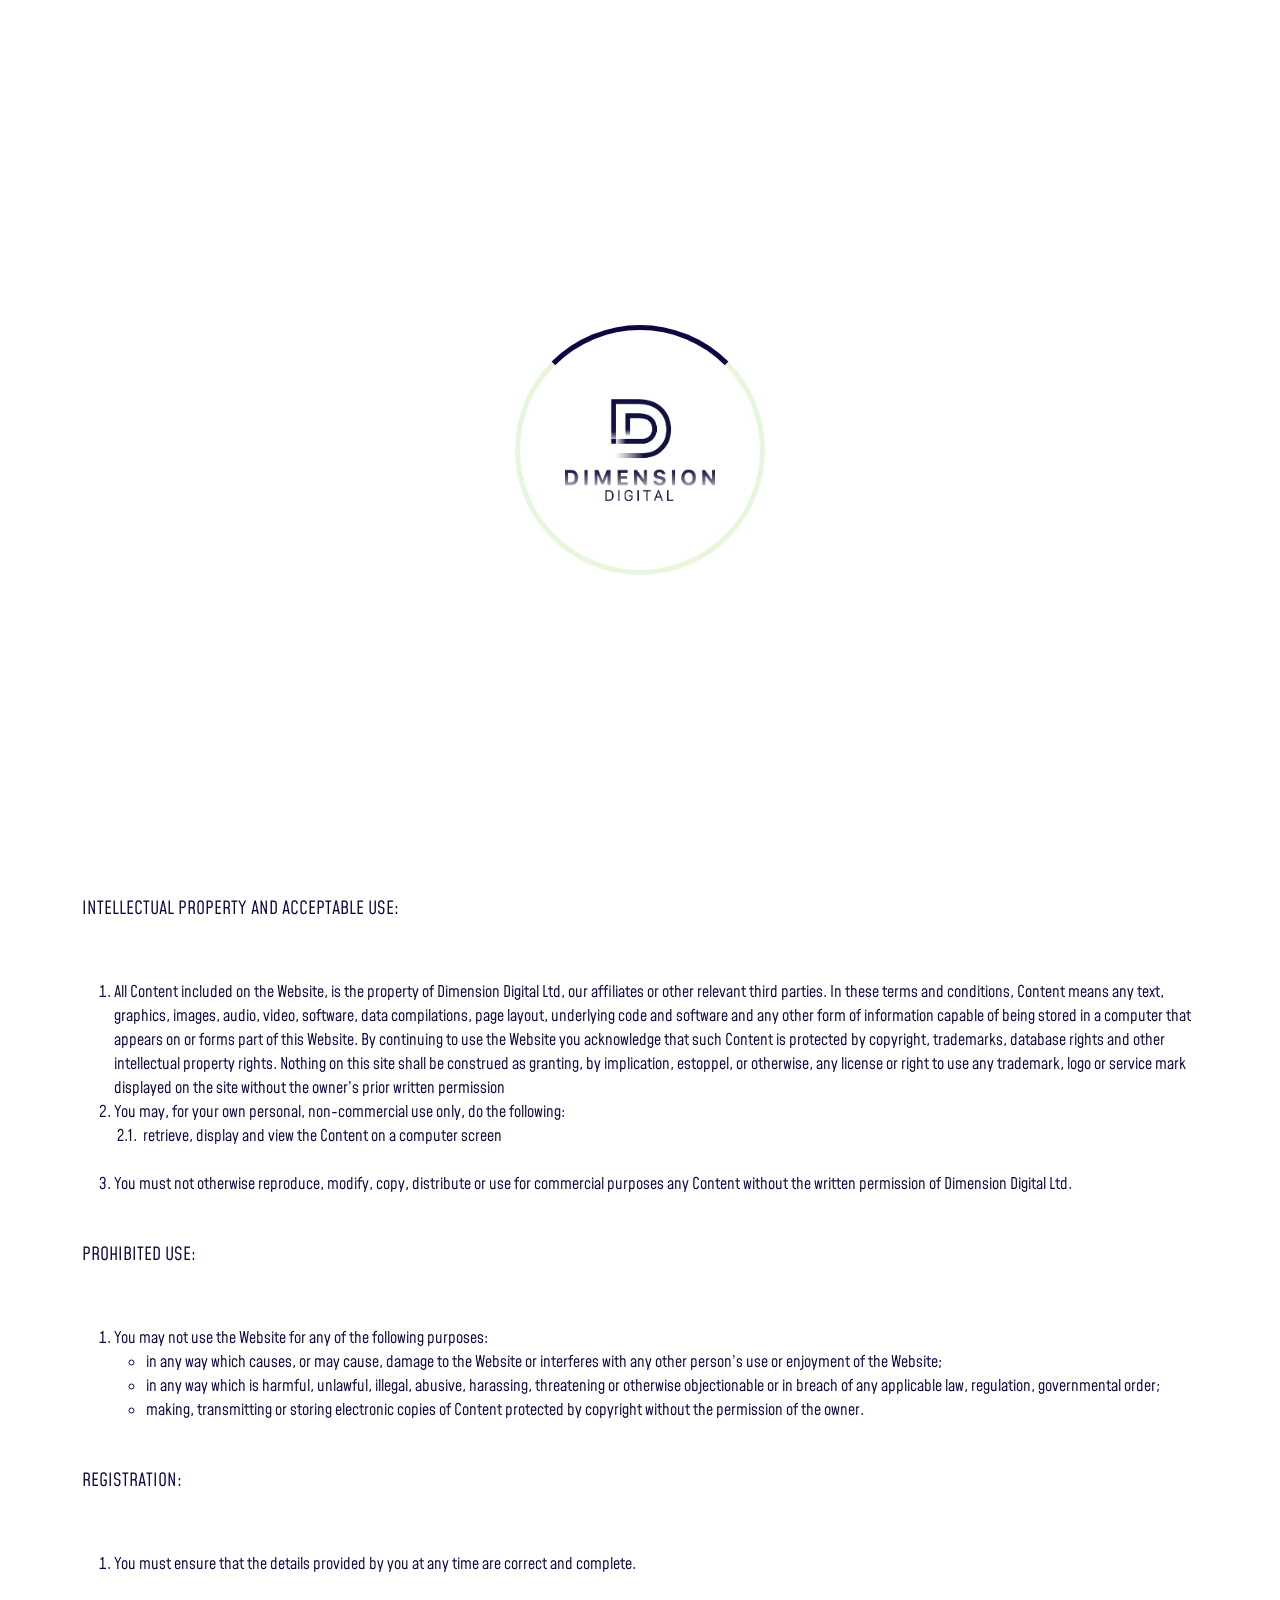
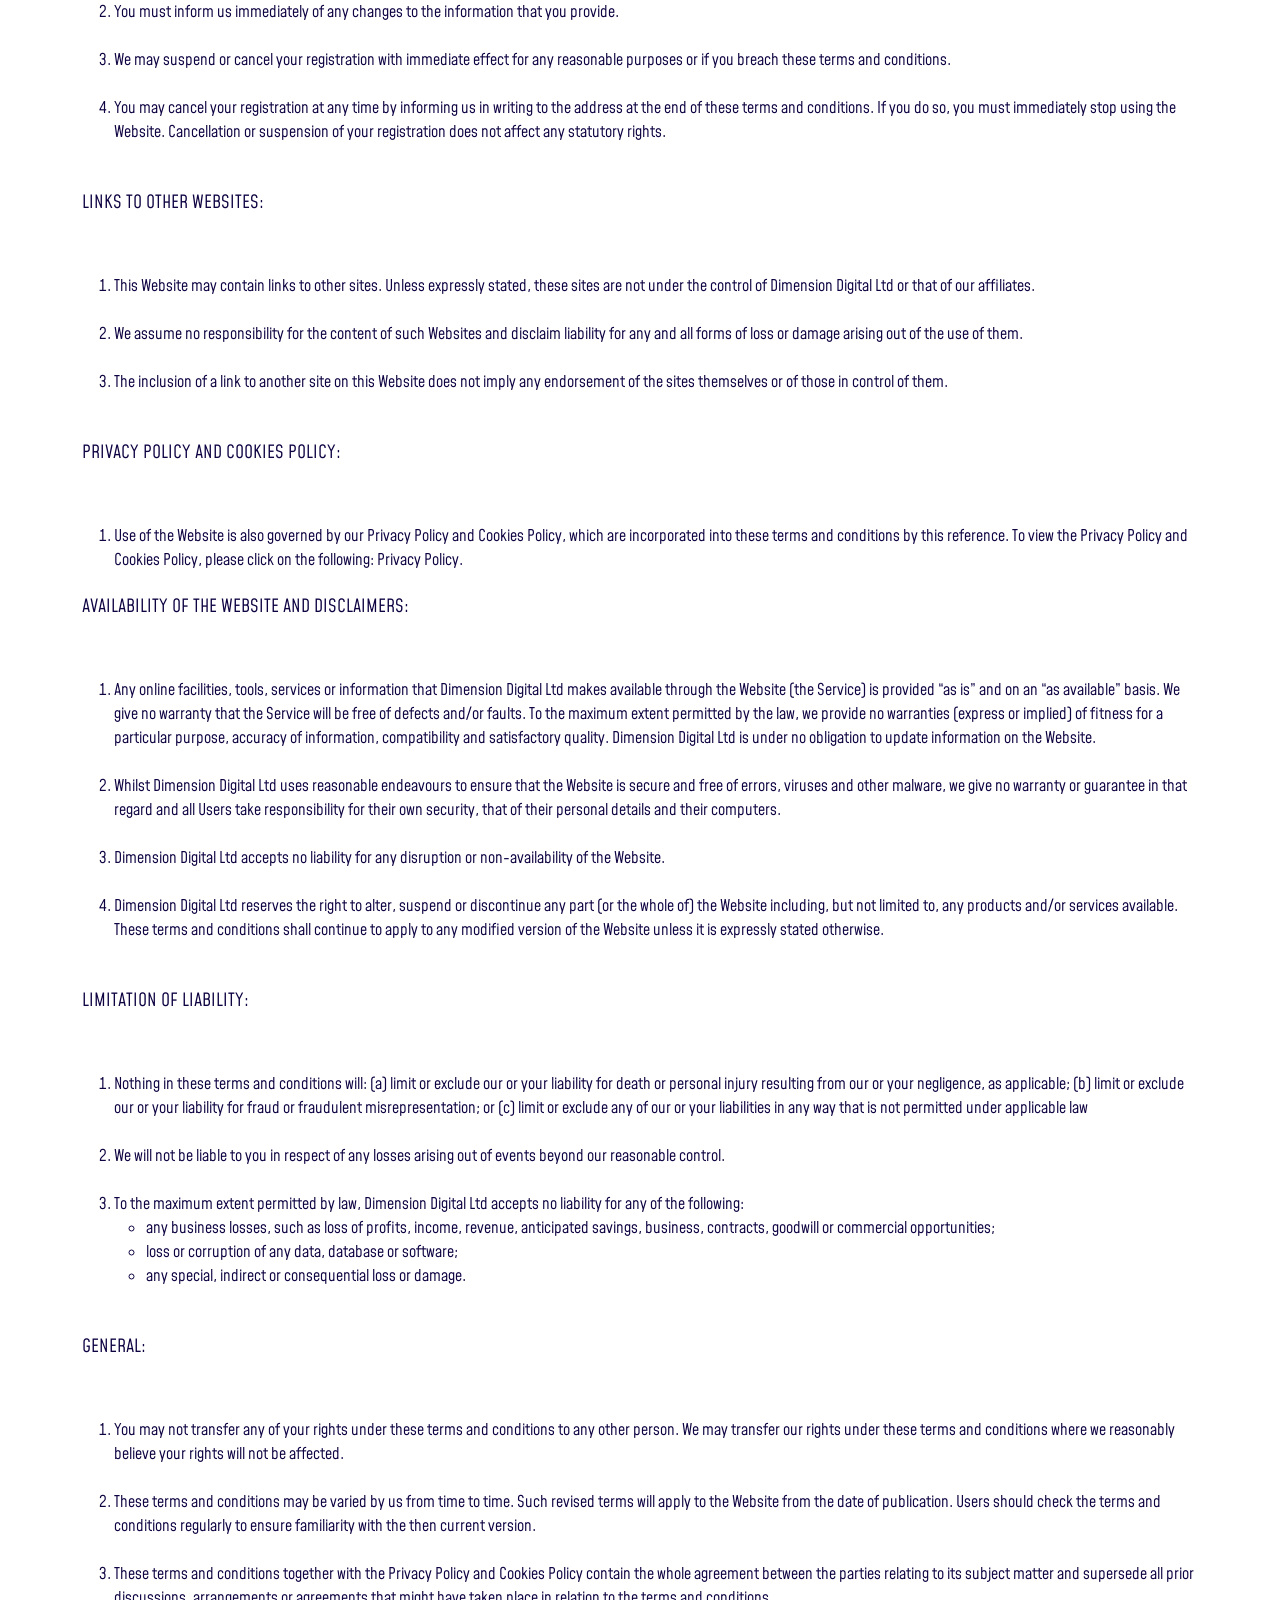
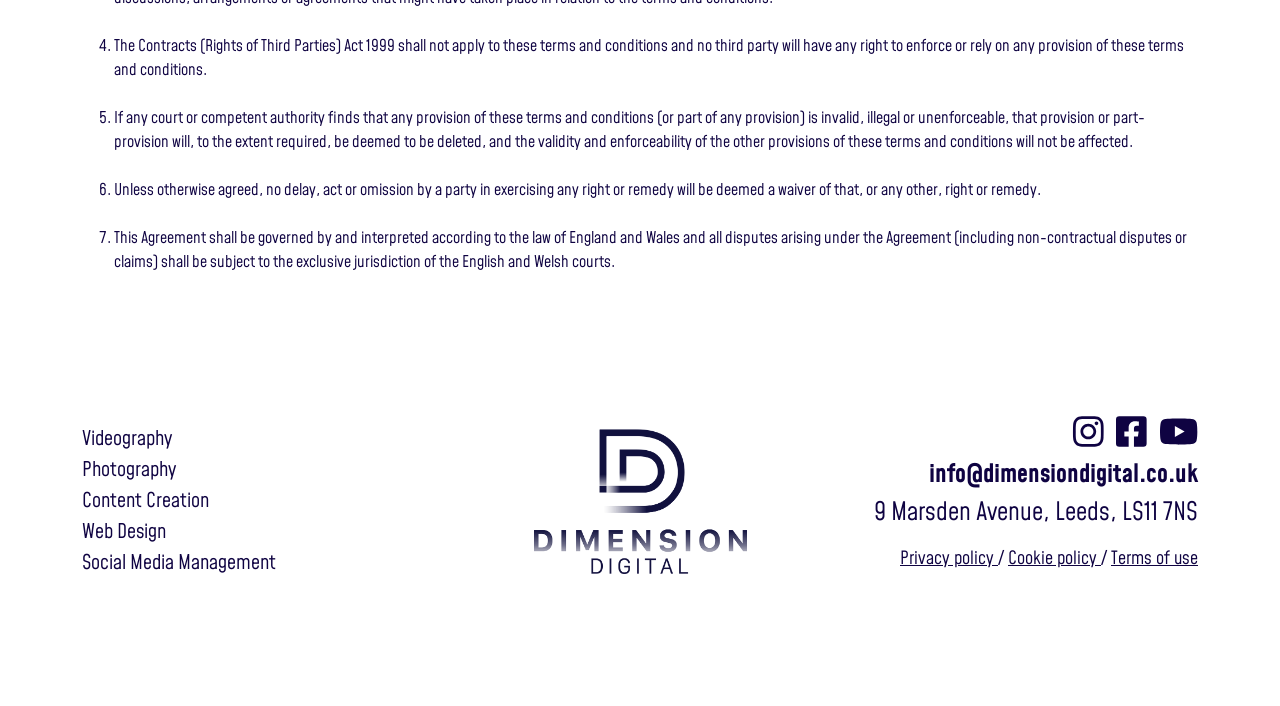
<file: terms.html>
<!DOCTYPE html>
<html lang="en">
<!-- head -->
<head>
  <meta charset="UTF-8" />
  <meta name="viewport" content="width=device-width, initial-scale=1.0" />
  <!-- cdn to add icons -->
  <link rel="stylesheet" href="https://cdnjs.cloudflare.com/ajax/libs/font-awesome/6.7.2/css/all.min.css" />
  <!-- carousel files -->
   <link rel="stylesheet" href="css/owl.theme.default.min.css">
   <link rel="stylesheet" href="css/owl.carousel.min.css">
  <!-- bootstrap files -->
  <link href="https://cdn.jsdelivr.net/npm/bootstrap@5.3.7/dist/css/bootstrap.min.css" rel="stylesheet"
    integrity="sha384-LN+7fdVzj6u52u30Kp6M/trliBMCMKTyK833zpbD+pXdCLuTusPj697FH4R/5mcr" crossorigin="anonymous" />
  <!-- css files -->
  <link rel="stylesheet" href="css/style.css" />
  <link rel="stylesheet" href="css/media.css" />
  <!--  -->
   <script src="https://www.google.com/recaptcha/api.js" async defer></script>
  <script src="https://www.google.com/recaptcha/api.js?onload=onloadCallback&render=explicit"
    async defer>
</script>
  <title>Dimension_Digital</title>
</head>
<!-- head end -->
<body>

  <!-- header -->
  <header class="shadow-lg" id="header"> 

<!-- preloader -->
    <div class="preloaderBg" id="preloader">
        <div class="preloader-wrap">
        <div class="preloader-logo"></div>
        <div class="preloader-circle"></div>
        </div>
    </div>
    <!-- script of preloader -->
     <script>
    $(window).on('load', function() { // makes sure the whole site is loaded
        $('#preloader').delay(350).fadeOut('fast'); // will fade out the white DIV that covers the website.
        $('html').css({
            'overflow-y': 'auto'
        });
        // animateThings();
    });
     </script>
     <!-- end of loader -->
    <div class="container-fluid m-0 p-0">
      <!--  -->
      <nav class="navbar navbar-expand-lg p-0 m-0">
        <div class="container-fluid px-lg-0 d-flex justify-content-lg-end ">
          <!-- 1 -->
          <a class="navbar-brand ps-3" href="index.html">
            <img src="assets/a-images/dimension-Digital-Logo.webp" class="d-flex justify-content-start " width="auto"
              height="70px" class="d-inline-block align-top" alt="Dimension_Digital">
          </a>
          <!-- 2 -->
          <button class="navbar-toggler" type="button" data-bs-toggle="collapse"
            data-bs-target="#navbarSupportedContent" aria-controls="navbarSupportedContent" aria-expanded="false"
            aria-label="Toggle navigation" id="menu-toggle">
            <div class="hamburger-lines">
              <span class="line line1"></span>
              <span class="line line2"></span>
              <span class="line line3"></span>
            </div>
          </button>

          <!-- 3 -->
          <div class="collapse navbar-collapse " id="navbarSupportedContent">
            <ul class="navbar-nav d-flex justify-content-lg-end justify-content-sm-center m-auto" id="navbar-auto">
              <li class="nav-item partly">
                <a class="nav-link active" aria-current="page" href="choose_us.html">Why Choose Us</a>
              </li>
              <li class="nav-item partly">
                <a class="nav-link" href="case-studies.html">Case Studies</a>
              </li>
              <div class="ulist d-sm-flex justify-content-sm-center align-items-sm-center">
                <li class="nav-item dropdown" id="toborder-right">
                  <a class="nav-link dropdown-toggle" href="#" role="button" data-bs-toggle="dropdown"
                    aria-expanded="false"  id="services-link">
                    Services
                  </a>
                  <!-- <ul class="dropdown-menu"> -->

                  <ul class="dropdown-menu" id="formobile-version" aria-labelledby="navbarDropdown"
                  
                    data-bs-popper="static" id="services-toggle">
                    <!--  d-sm-block -->
                    <li><a class="dropdown-item" href="videography.html">Vediography</a></li>
                    <li><a class="dropdown-item" href="photography.html">Photography</a></li>
                    <li><a class="dropdown-item" href="design.html">Design</a></li>
                    <li><a class="dropdown-item" href="web-design.html">Web Design</a></li>
                    <li><a class="dropdown-item" href="social-media.html">Social Media Management</a></li>

                  </ul>
                  <!-- zzzzzzzzzzzzzzzzzzzzzzzzzzzzzzzzzzzzzzzzz -->
                  <p class="for-ninty" id="forNintyMenu">
                       <a class="dropdown-item1" href="videography.html">Vediography</a><br>
                       <a class="dropdown-item1" href="photography.html">Photography</a><br>
                      <a class="dropdown-item1" href="design.html">Design</a><br>
                       <a class="dropdown-item1" href="web-design.html">Web Design</a><br>
                      <a class="dropdown-item1" href="social-media.html">Social Media Management</a><br>
                    </p>
                  
                </li>
              </div>
            </ul> 

            <!-- buton in ulist -->
            <div
              class="d-flex justify-content-lg-end flex-direction-sm-column justify-content-sm-center justify-content-center">
             <a href="contact.html" style="text-decoration: none;"><button class="nav-contact">Contact</button></a> 

            </div>
          </div>
        </div>
      </nav>
      <!--  -->
    </div>
  </header>
  <!-- header end  -->

<main>
    <section class="mt-5">
        <div class="container">
            <div class="elementor-text-editor">
                <!-- wp:paragraph -->
                <p style="text-align: center;"><strong>TERMS AND CONDITIONS OF USE</strong></p>
                <p style="text-align: left;"><br>INTRODUCTION</p>
                <p class="mb-0">&nbsp;</p>
                <!-- /wp:paragraph --><!-- wp:paragraph -->
                <p>These terms and conditions apply between you, the User of this Website (including any sub-domains, unless expressly excluded by their own terms and conditions), and Dimension Digital Ltd, the owner and operator of this Website.</p>
                <p class="mb-0">&nbsp;</p>
                <!-- /wp:paragraph --><!-- wp:paragraph -->
                <p>Please read these terms and conditions carefully, as they affect your legal rights. Your agreement to comply with and be bound by these terms and conditions is deemed to occur upon your first use of the Website. If you do not agree to be bound by these terms and conditions, you should stop using the Website immediately.</p>
                <p class="mb-0">&nbsp;</p>
                <!-- /wp:paragraph --><!-- wp:paragraph -->
                <p>In these terms and conditions, User or Users means any third party that accesses the Website and is not either (i) employed by Dimension Digital Ltd and acting in the course of their employment or (ii) engaged as a consultant or otherwise providing services to Dimension Digital Ltd and accessing the Website in connection with the provision of such services.</p>
                <p class="mb-0">&nbsp;</p>
                <!-- /wp:paragraph --><!-- wp:paragraph -->
                <p>You must be at least 18 years of age to use this Website. By using the Website and agreeing to these terms and conditions, you represent and warrant that you are at least 18 years of age.</p>
                <p class="mb-0">&nbsp;</p>
                <p><br>INTELLECTUAL PROPERTY AND ACCEPTABLE USE:</p>
                <p class="mb-0">&nbsp;</p>
                <!-- /wp:paragraph --><!-- wp:list {"ordered":true} -->
                <ol>
                    <li>All Content included on the Website, is the property of Dimension Digital Ltd, our affiliates or other relevant third parties. In these terms and conditions, Content means any text, graphics, images, audio, video, software, data compilations, page layout, underlying code and software and any other form of information capable of being stored in a computer that appears on or forms part of this Website. By continuing to use the Website you acknowledge that such Content is protected by copyright, trademarks, database rights and other intellectual property rights. Nothing on this site shall be construed as granting, by implication, estoppel, or otherwise, any license or right to use any trademark, logo or service mark displayed on the site without the owner’s prior written permission</li>
                    <li>You may, for your own personal, non-commercial use only, do the following: <br>&nbsp;2.1.&nbsp; retrieve, display and view the Content on a computer screen<br><br></li>
                    <li>You must not otherwise reproduce, modify, copy, distribute or use for commercial purposes any Content without the written permission of Dimension Digital Ltd.<br><br></li>
                </ol>
                <!-- /wp:list --><!-- wp:paragraph -->
                <p>PROHIBITED USE:<br><br></p>
                <!-- /wp:paragraph --><!-- wp:list {"ordered":true} -->
                <ol>
                    <li>You may not use the Website for any of the following purposes:
                        <ul>
                            <li>in any way which causes, or may cause, damage to the Website or interferes with any other person’s use or enjoyment of the Website;</li>
                            <li>in any way which is harmful, unlawful, illegal, abusive, harassing, threatening or otherwise objectionable or in breach of any applicable law, regulation, governmental order;</li>
                            <li>making, transmitting or storing electronic copies of Content protected by copyright without the permission of the owner.<br><br></li>
                        </ul>
                    </li>
                </ol>
                <!-- /wp:list --><!-- wp:paragraph -->
                <p>REGISTRATION:<br><br></p>
                <!-- /wp:paragraph --><!-- wp:list {"ordered":true} -->
                <ol>
                    <li>You must ensure that the details provided by you at any time are correct and complete.<br><br></li>
                    <li>You must inform us immediately of any changes to the information that you provide.<br><br></li>
                    <li>We may suspend or cancel your registration with immediate effect for any reasonable purposes or if you breach these terms and conditions.<br><br></li>
                    <li>You may cancel your registration at any time by informing us in writing to the address at the end of these terms and conditions. If you do so, you must immediately stop using the Website. Cancellation or suspension of your registration does not affect any statutory rights.<br><br></li>
                </ol>
                <!-- /wp:list --><!-- wp:paragraph -->
                <p>LINKS TO OTHER WEBSITES:<br><br></p>
                <!-- /wp:paragraph --><!-- wp:list {"ordered":true} -->
                <ol>
                    <li>This Website may contain links to other sites. Unless expressly stated, these sites are not under the control of Dimension Digital Ltd or that of our affiliates.<br><br></li>
                    <li>We assume no responsibility for the content of such Websites and disclaim liability for any and all forms of loss or damage arising out of the use of them.<br><br></li>
                    <li>The inclusion of a link to another site on this Website does not imply any endorsement of the sites themselves or of those in control of them.<br><br></li>
                </ol>
                <!-- /wp:list --><!-- wp:paragraph -->
                <p>PRIVACY POLICY AND COOKIES POLICY:<br><br></p>
                <!-- /wp:paragraph --><!-- wp:list {"ordered":true} -->
                <ol>
                    <li>Use of the Website is also governed by our Privacy Policy and Cookies Policy, which are incorporated into these terms and conditions by this reference. To view the Privacy Policy and Cookies Policy, please click on the following: Privacy Policy.</li>
                </ol>
                <!-- /wp:list --><!-- wp:paragraph -->
                <p>AVAILABILITY OF THE WEBSITE AND DISCLAIMERS:<br><br></p>
                <!-- /wp:paragraph --><!-- wp:list {"ordered":true} -->
                <ol>
                    <li>Any online facilities, tools, services or information that Dimension Digital Ltd makes available through the Website (the Service) is provided “as is” and on an “as available” basis. We give no warranty that the Service will be free of defects and/or faults. To the maximum extent permitted by the law, we provide no warranties (express or implied) of fitness for a particular purpose, accuracy of information, compatibility and satisfactory quality. Dimension Digital Ltd is under no obligation to update information on the Website.<br><br></li>
                    <li>Whilst Dimension Digital Ltd uses reasonable endeavours to ensure that the Website is secure and free of errors, viruses and other malware, we give no warranty or guarantee in that regard and all Users take responsibility for their own security, that of their personal details and their computers.<br><br></li>
                    <li>Dimension Digital Ltd accepts no liability for any disruption or non-availability of the Website.<br><br></li>
                    <li>Dimension Digital Ltd reserves the right to alter, suspend or discontinue any part (or the whole of) the Website including, but not limited to, any products and/or services available. These terms and conditions shall continue to apply to any modified version of the Website unless it is expressly stated otherwise.<br><br></li>
                </ol>
                <!-- /wp:list --><!-- wp:paragraph -->
                <p>LIMITATION OF LIABILITY:<br><br></p>
                <!-- /wp:paragraph --><!-- wp:list {"ordered":true} -->
                <ol>
                    <li>Nothing in these terms and conditions will: (a) limit or exclude our or your liability for death or personal injury resulting from our or your negligence, as applicable; (b) limit or exclude our or your liability for fraud or fraudulent misrepresentation; or (c) limit or exclude any of our or your liabilities in any way that is not permitted under applicable law<br><br></li>
                    <li>We will not be liable to you in respect of any losses arising out of events beyond our reasonable control.<br><br></li>
                    <li>To the maximum extent permitted by law, Dimension Digital Ltd accepts no liability for any of the following:
                        <ul>
                            <li>any business losses, such as loss of profits, income, revenue, anticipated savings, business, contracts, goodwill or commercial opportunities;</li>
                            <li>loss or corruption of any data, database or software;</li>
                            <li>any special, indirect or consequential loss or damage.<br><br></li>
                        </ul>
                    </li>
                </ol>
                <!-- /wp:list --><!-- wp:paragraph -->
                <p>GENERAL:<br><br></p>
                <!-- /wp:paragraph --><!-- wp:list {"ordered":true} -->
                <ol>
                    <li>You may not transfer any of your rights under these terms and conditions to any other person. We may transfer our rights under these terms and conditions where we reasonably believe your rights will not be affected.<br><br></li>
                    <li>These terms and conditions may be varied by us from time to time. Such revised terms will apply to the Website from the date of publication. Users should check the terms and conditions regularly to ensure familiarity with the then current version.<br><br></li>
                    <li>These terms and conditions together with the Privacy Policy and Cookies Policy contain the whole agreement between the parties relating to its subject matter and supersede all prior discussions, arrangements or agreements that might have taken place in relation to the terms and conditions.<br><br></li>
                    <li>The Contracts (Rights of Third Parties) Act 1999 shall not apply to these terms and conditions and no third party will have any right to enforce or rely on any provision of these terms and conditions.<br><br></li>
                    <li>If any court or competent authority finds that any provision of these terms and conditions (or part of any provision) is invalid, illegal or unenforceable, that provision or part-provision will, to the extent required, be deemed to be deleted, and the validity and enforceability of the other provisions of these terms and conditions will not be affected.<br><br></li>
                    <li>Unless otherwise agreed, no delay, act or omission by a party in exercising any right or remedy will be deemed a waiver of that, or any other, right or remedy.<br><br></li>
                    <li>This Agreement shall be governed by and interpreted according to the law of England and Wales and all disputes arising under the Agreement (including non-contractual disputes or claims) shall be subject to the exclusive jurisdiction of the English and Welsh courts.<br><br></li>
                </ol>
                <!-- /wp:list -->
            </div>
        </div>
    </section>
</main>

 
<!-- footer -->
 <footer>
  <div class="container mb-3">
    <div class="row align-items-center">
      <!-- 1 -->
      <div class="col-lg-4 col-md-6 mb-md-0 mb-3">
  <ul class="footer-links d-flex d-lg-block d-md-block flex-column align-items-center align-items-lg-start justify-content-center justify-content-lg-start">
    <li><a href="videography.html">Videography</a></li>
    <li><a href="photography.html">Photography</a></li>
    <li><a href="design.html">Content Creation</a></li>
    <li><a href="web-design.html">Web Design</a></li>
    <li><a href="social-media.html">Social Media Management</a></li>
  </ul>
</div>

      <!-- 2 -->
       <div class="col-lg-4 order-first order-lg-2 mb-lg-0 mb-3">
        <div class="conjest">
                    <a href="index.html">
                        <img src="assets/a-images/Dimension-Digital-Logo-2.webp" alt="">
                    </a>
        </div>
       </div>
       <!-- 3 -->
        <div class="col-lg-4 order-last col-md-6 socials-links">
          <!-- 1 -->
           <div class="d-flex justify-content-center justify-content-md-end mb-2">
                    <a href="https://instagram.com/dimension__digital?igshid=NTdlMDg3MTY=" target="_blank"><span><svg class="svg-inline--fa fa-instagram" aria-hidden="true" focusable="false" data-prefix="fab" data-icon="instagram" role="img" xmlns="http://www.w3.org/2000/svg" viewBox="0 0 448 512" data-fa-i2svg=""><path fill="currentColor" d="M224.1 141c-63.6 0-114.9 51.3-114.9 114.9s51.3 114.9 114.9 114.9S339 319.5 339 255.9 287.7 141 224.1 141zm0 189.6c-41.1 0-74.7-33.5-74.7-74.7s33.5-74.7 74.7-74.7 74.7 33.5 74.7 74.7-33.6 74.7-74.7 74.7zm146.4-194.3c0 14.9-12 26.8-26.8 26.8-14.9 0-26.8-12-26.8-26.8s12-26.8 26.8-26.8 26.8 12 26.8 26.8zm76.1 27.2c-1.7-35.9-9.9-67.7-36.2-93.9-26.2-26.2-58-34.4-93.9-36.2-37-2.1-147.9-2.1-184.9 0-35.8 1.7-67.6 9.9-93.9 36.1s-34.4 58-36.2 93.9c-2.1 37-2.1 147.9 0 184.9 1.7 35.9 9.9 67.7 36.2 93.9s58 34.4 93.9 36.2c37 2.1 147.9 2.1 184.9 0 35.9-1.7 67.7-9.9 93.9-36.2 26.2-26.2 34.4-58 36.2-93.9 2.1-37 2.1-147.8 0-184.8zM398.8 388c-7.8 19.6-22.9 34.7-42.6 42.6-29.5 11.7-99.5 9-132.1 9s-102.7 2.6-132.1-9c-19.6-7.8-34.7-22.9-42.6-42.6-11.7-29.5-9-99.5-9-132.1s-2.6-102.7 9-132.1c7.8-19.6 22.9-34.7 42.6-42.6 29.5-11.7 99.5-9 132.1-9s102.7-2.6 132.1 9c19.6 7.8 34.7 22.9 42.6 42.6 11.7 29.5 9 99.5 9 132.1s2.7 102.7-9 132.1z"></path></svg><!-- <i class="fa-brands fa-instagram"></i> Font Awesome fontawesome.com --></span></a>
                    <a href="https://www.facebook.com/dimensiondigitalltd" target="_blank"><span><svg class="svg-inline--fa fa-square-facebook" aria-hidden="true" focusable="false" data-prefix="fab" data-icon="square-facebook" role="img" xmlns="http://www.w3.org/2000/svg" viewBox="0 0 448 512" data-fa-i2svg=""><path fill="currentColor" d="M400 32H48A48 48 0 0 0 0 80v352a48 48 0 0 0 48 48h137.25V327.69h-63V256h63v-54.64c0-62.15 37-96.48 93.67-96.48 27.14 0 55.52 4.84 55.52 4.84v61h-31.27c-30.81 0-40.42 19.12-40.42 38.73V256h68.78l-11 71.69h-57.78V480H400a48 48 0 0 0 48-48V80a48 48 0 0 0-48-48z"></path></svg><!-- <i class="fa-brands fa-square-facebook"></i> Font Awesome fontawesome.com --></span></a>
                    <a href="https://www.youtube.com/@dimension__digital" target="_blank"><span><svg class="svg-inline--fa fa-youtube" aria-hidden="true" focusable="false" data-prefix="fab" data-icon="youtube" role="img" xmlns="http://www.w3.org/2000/svg" viewBox="0 0 576 512" data-fa-i2svg=""><path fill="currentColor" d="M549.655 124.083c-6.281-23.65-24.787-42.276-48.284-48.597C458.781 64 288 64 288 64S117.22 64 74.629 75.486c-23.497 6.322-42.003 24.947-48.284 48.597-11.412 42.867-11.412 132.305-11.412 132.305s0 89.438 11.412 132.305c6.281 23.65 24.787 41.5 48.284 47.821C117.22 448 288 448 288 448s170.78 0 213.371-11.486c23.497-6.321 42.003-24.171 48.284-47.821 11.412-42.867 11.412-132.305 11.412-132.305s0-89.438-11.412-132.305zm-317.51 213.508V175.185l142.739 81.205-142.739 81.201z"></path></svg><!-- <i class="fa-brands fa-youtube"></i> Font Awesome fontawesome.com --></span></a>
            </div>
           <!-- 2 -->
            <div class="d-flex justify-content-center justify-content-md-end mail-to mb-2">
                    <a href="mailto:info@dimensiondigital.co.uk">info@dimensiondigital.co.uk</a>
            </div>
            <!-- 3 -->
             <div class="d-flex justify-content-center justify-content-md-end">
                    <p class="text-end">9 Marsden Avenue, Leeds, LS11 7NS</p>
             </div>
                <!-- 4 -->
                 <div class="d-flex justify-content-center justify-content-md-end">
                    <p class="" style="font-size: 18px;">
                        <a style="color:#0F0342;text-decoration:underline" href="privacy.html">Privacy policy </a>/
                        <a style="color:#0F0342;text-decoration:underline" href="cookie-policy.html"> Cookie policy </a>/
                        <a style="color:#0F0342;text-decoration:underline" href="terms.html">Terms of use</a>
                    </p>
                </div>
        </div>
    </div>
  </div>
 </footer>
 <!-- footer end -->



  <!-- floating btn -->
  <div class="floating-btn d-md-none d-sm-block">
    <a href="contact.php">Get In Touch</a>
  </div>
  

  <!-- JAVASCRIPT FILES LINK -->
<script src="https://ajax.googleapis.com/ajax/libs/jquery/3.7.1/jquery.min.js"></script>
<script src="js/owl.carousel.min.js"></script>
<script src="js/script.js"></script>
<script src="https://cdn.jsdelivr.net/npm/@popperjs/core@2.11.8/dist/umd/popper.min.js"></script>
<script src="https://cdn.jsdelivr.net/npm/bootstrap@5.3.7/dist/js/bootstrap.min.js"></script>

<!-- for logos container carousel[[[[[[[[[[[[[[[[[[[[[[]]]]]]]]]]]]]]]]]]]]]] -->
 <script>
    $(document).ready(function(){
        var owlLogos = $("#logosCarousel"); // Select ONLY the carousel with this ID

        if (owlLogos.length) { // Check if the element actually exists on the page
            owlLogos.owlCarousel({
                loop: true,         // Allows infinite looping of slides
                margin: 30,         // Space between logos (adjust as needed)
                autoplay: true,     // <--- KEY: Autoplay is ON
                autoplayTimeout: 2000, // Time between slides (3 seconds)
                autoplayHoverPause: true, // Pause autoplay on hover
                nav: false,         // <--- KEY: No default navigation buttons
                dots: false,        // <--- KEY: No pagination dots

                items: 4,           // <--- KEY: Displays 4 items at a time on larger screens
                slideBy: 1,         // Moves 1 item at a time (smoother continuous scroll)

                responsive:{        // Define how many items show on different screen sizes
                    0:{             // For screens 0px wide and up (e.g., mobile phones)
                        items:2,
                        slideBy:1
                    },
                    480:{           // For screens from 600px to 999px wide (e.g., tablets)
                        items:3,
                        slideBy:1
                    },
                    768:{          // For screens 1000px and wider (e.g., desktops)
                        items:4,
                        slideBy:1
                    }
                }
            });
            // No custom button connections needed as requested
        }
    });
</script>
 <!-- [[[[[[[[[[[[[[[[[[[[[[[[[[[[[[[[[[[[]]]]]]]]]]]]]]]]]]]]]]]]]]]]]]]]]]]] -->
  <div class="todisplay">

<div class="error-popup" id="error-popup">
            <div class="popup-wrap">
                <div class="hide-popup" onclick="hidePopup()">
                    x
                </div>
                <div class="popup-text">
                    Form has been submitted Successfully
                </div>
            </div>
        </div>
            
  </div>
 <script>
            function hidePopup() {
            document.getElementById('error-popup').style.display = "none"
        }
 </script>
 <!-- preloader -->
  <script>
    // Variables to track loading state and minimum time
    var pageLoaded = false;
    var minTimeElapsed = false;

    // Function to hide the preloader, called when both conditions are met
    function hidePreloader() {
        if (pageLoaded && minTimeElapsed) {
            $('#preloader').fadeOut('fast', function() {
                // Callback after fadeOut completes: re-enable scrolling
                $('body').css({
                    'overflow-y': 'auto'
                });
            });
        }
    }

    // 1. When the entire window has finished loading
    $(window).on('load', function() {
        pageLoaded = true; // Set flag that page content is ready
        hidePreloader();   // Attempt to hide preloader
    });

    // 2. Set a timer for the minimum display duration (4 seconds)
    $(document).ready(function() {
        setTimeout(function() {
            minTimeElapsed = true; // Set flag that minimum time has passed
            hidePreloader();       // Attempt to hide preloader
        }, 4000); // 4000 milliseconds = 4 seconds
    });


    // --- Your existing JavaScript for other carousels and form validation would go here ---
    // Make sure this entire script block is placed at the end of your <body> tag.

    $(document).ready(function(){

        // --- First Carousel: Patient Testimonials (#patientCarousel) ---
        var owlPatient = $("#patientCarousel");
        if (owlPatient.length) {
            owlPatient.owlCarousel({
                loop: true, margin: 10, autoplay: false, nav: false, dots: true,
                items: 3, slideBy: 3,
                responsive:{
                    0:{ items:1, slideBy:1 }, 768:{ items:2, slideBy:2 }, 1000:{ items:3, slideBy:3 }
                }
            });
            $('#customPrevBtn').click(function() { owlPatient.trigger('prev.owl.carousel'); });
            $('#customNextBtn').click(function() { owlPatient.trigger('next.owl.carousel'); });
        }

        // --- Second Carousel: Before & After Gallery (#productCarousel) ---
        var owlProduct = $("#productCarousel");
        if (owlProduct.length) {
            owlProduct.owlCarousel({
                loop: true, margin: 20, autoplay: false, nav: false, dots: false,
                items: 4, slideBy: 1,
                responsive:{
                    0:{ items:1, slideBy:1 }, 600:{ items:2, slideBy:1 }, 1000:{ items:4, slideBy:1 }
                }
            });
            $('#customPrevBtn2').click(function() { owlProduct.trigger('prev.owl.carousel'); });
            $('#customNextBtn2').click(function() { owlProduct.trigger('next.owl.carousel'); });
        }

        // --- Third Carousel: Circular Gallery (#circularCarousel) ---
        var owlCircular = $("#circularCarousel");
        if (owlCircular.length) {
            owlCircular.owlCarousel({
                loop: true, margin: 10, autoplay: true, autoplayTimeout: 2000,
                nav: false, dots: false, center: true,
                items: 3, slideBy: 1,
                responsive:{
                    0:{ items:1, slideBy:1, margin: 0 }, 768:{ items:2, slideBy:1 }, 1000:{ items:3, slideBy:1 }
                }
            });
            $('#prevCircularBtn').click(function() { owlCircular.trigger('prev.owl.carousel'); });
            $('#nextCircularBtn').click(function() { owlCircular.trigger('next.owl.carousel'); });

            owlCircular.on('translated.owl.carousel', function(event) {
                $(this).find('.owl-item img').removeClass('centered-active-style');
                $(this).find('.owl-item.active.center img').addClass('centered-active-style');
            });
            setTimeout(function() {
                owlCircular.find('.owl-item.active.center img').addClass('centered-active-style');
            }, 50);
        }

        // --- Fourth Carousel: Logos Carousel (#logosCarousel) ---
        var owlLogos = $("#logosCarousel");
        if (owlLogos.length) {
            owlLogos.owlCarousel({
                loop: true, margin: 30, autoplay: true, autoplayTimeout: 3000, autoplayHoverPause: true,
                nav: false, dots: false,
                items: 4, slideBy: 1,
                responsive:{
                    0:{ items:1, slideBy:1 }, 600:{ items:2, slideBy:1 }, 1000:{ items:4, slideBy:1 }
                }
            });
        }

        // --- Bootstrap Form Validation and Scroll Logic ---
        (function() {
            "use strict";
            var forms = document.querySelectorAll(".needs-validation");
            Array.prototype.slice.call(forms).forEach(function(form) {
                form.addEventListener(
                    "submit",
                    function(event) {
                        if (!form.checkValidity()) {
                            event.preventDefault(); event.stopPropagation();
                            $('html,body').animate({ scrollTop: $("#r-id").offset().top - 100 }, 1000);
                        }
                        form.classList.add("was-validated");
                    }, false
                );
            });
        })();

        // --- File Uploader "Add More" Button Logic ---
        let a = 2;
        let addBtn = document.getElementById("add-btn");
        addBtn.addEventListener("click", function(e) {
            if (a < 5) {
                var fileUploaderDiv = document.getElementById("file-upload-container");
                e.preventDefault();
                fileUploaderDiv.style.paddingTop = "1rem";
                var newElement = document.createElement("div");
                newElement.className = "position-relative";
                newElement.innerHTML = `
                    <input type="text" placeholder="Upload" class="form-control file" name="file${a}" onfocus="this.type='file'">
                    <div class="svg-div">
                    <img src="assets/img/upload.svg" alt="">
                    </div>`;
                fileUploaderDiv.appendChild(newElement);
                a++;
            } else {
                addBtn.setAttribute("disabled", "");
            }
        });

        // --- Dynamic Document Title Update ---
        let documentTitleElement = document.getElementById("document-title");
        if (documentTitleElement) {
            documentTitleElement.innerText = "Dr Thelma Cavallini - Patient Referral";
        }
    });
</script>





</body>
</html>
</file>
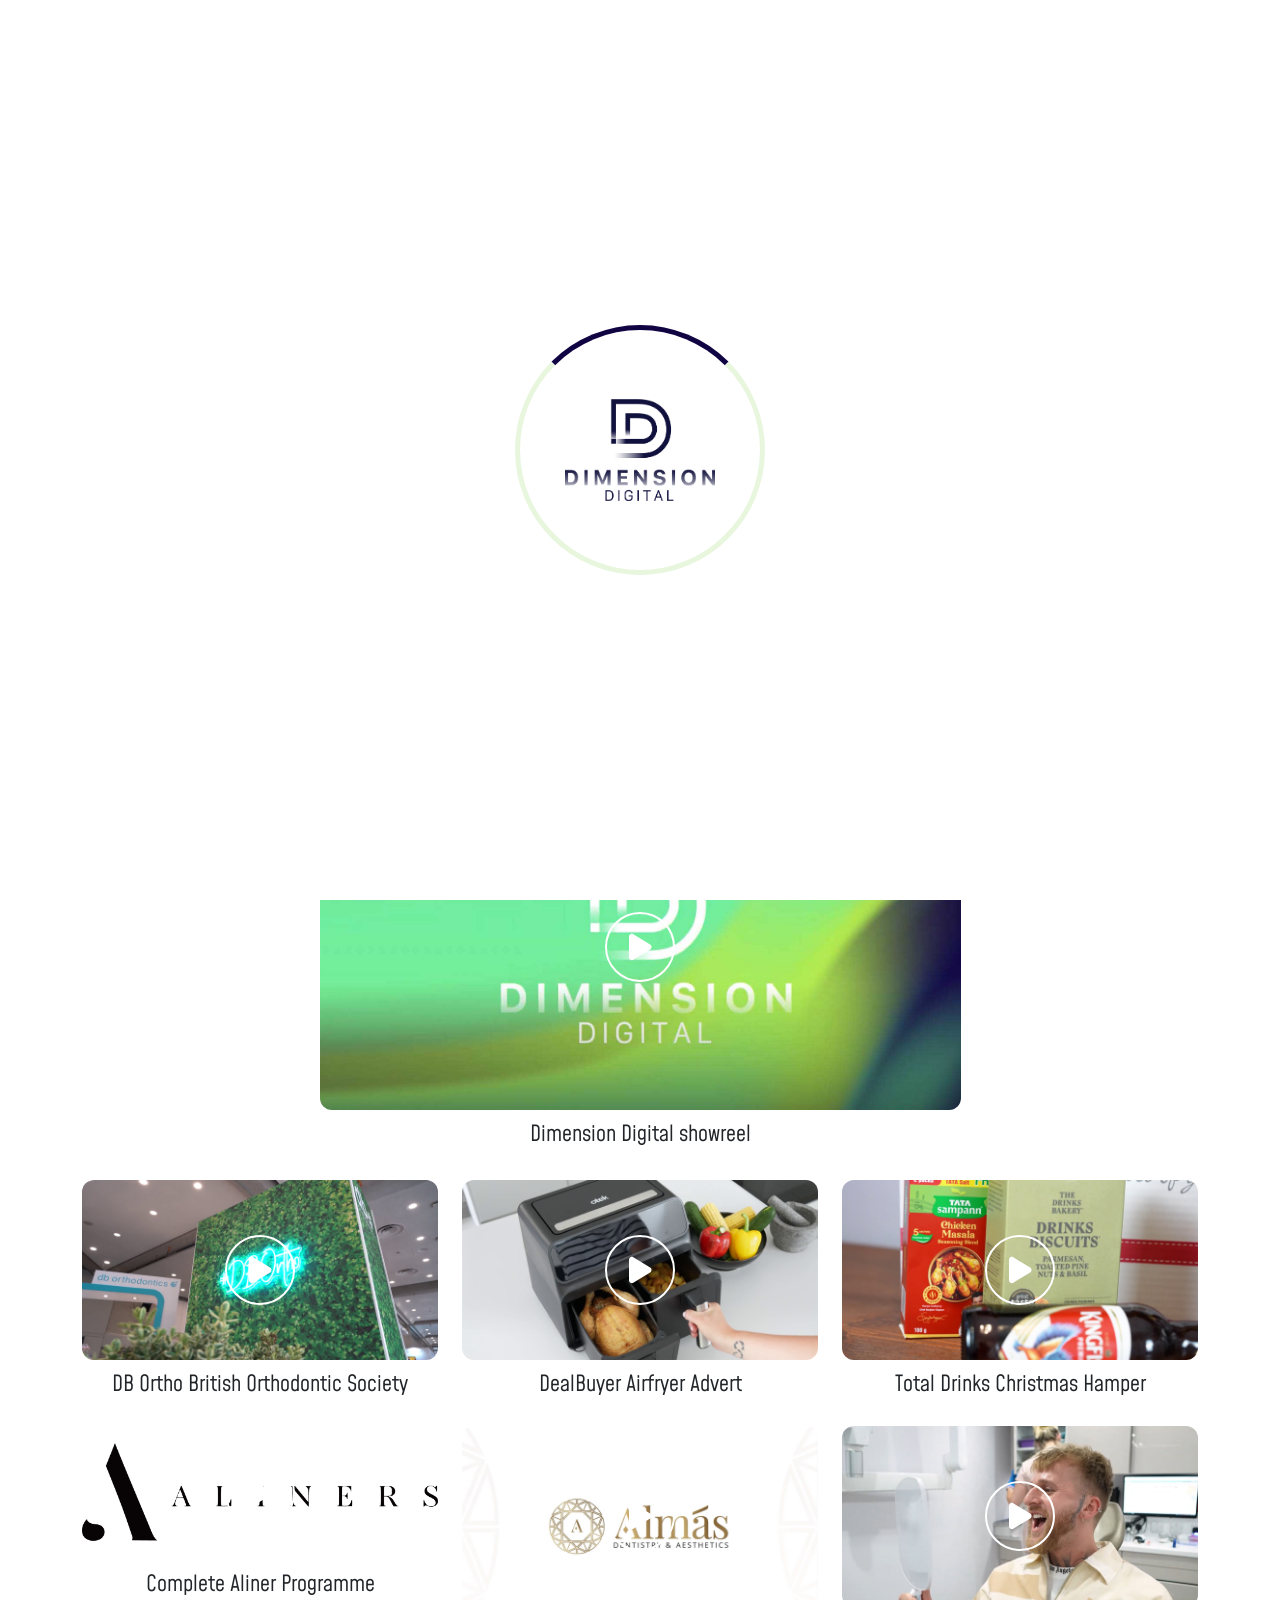
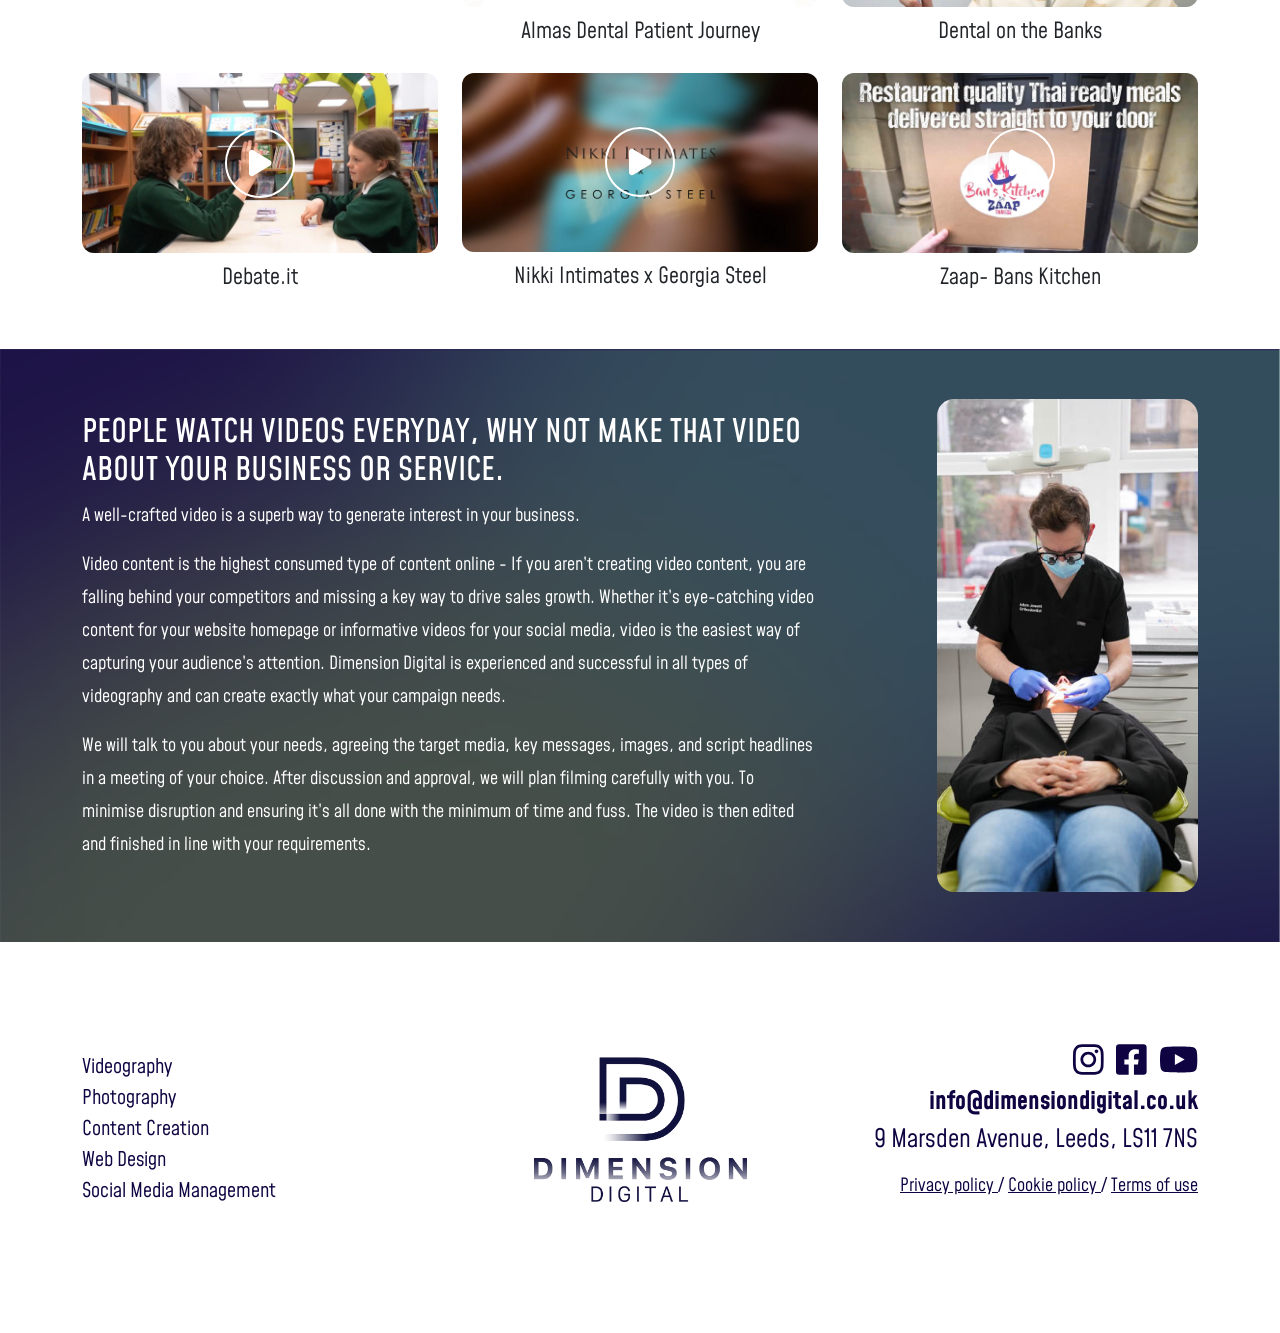
<file: videography.html>
<!DOCTYPE html>
<html lang="en">

<head>
  <meta charset="UTF-8" />
  <meta name="viewport" content="width=device-width, initial-scale=1.0" />
  <!-- cdn to add icons -->
  <link rel="stylesheet" href="https://cdnjs.cloudflare.com/ajax/libs/font-awesome/6.7.2/css/all.min.css" />
  <!-- carousel files -->
   <link rel="stylesheet" href="css/owl.theme.default.min.css">
   <link rel="stylesheet" href="css/owl.carousel.min.css">
  <!-- bootstrap files -->
  <link href="https://cdn.jsdelivr.net/npm/bootstrap@5.3.7/dist/css/bootstrap.min.css" rel="stylesheet"
    integrity="sha384-LN+7fdVzj6u52u30Kp6M/trliBMCMKTyK833zpbD+pXdCLuTusPj697FH4R/5mcr" crossorigin="anonymous" />
  <!-- css files -->
  <link rel="stylesheet" href="css/style.css" />
  <link rel="stylesheet" href="css/media.css" />
  <!--  -->
   <script src="https://www.google.com/recaptcha/api.js" async defer></script>
  <script src="https://www.google.com/recaptcha/api.js?onload=onloadCallback&render=explicit"
    async defer>
</script>
  <title>Dimension_Digital</title>
</head>

<body>


    <!-- [[[[[[[[[[[[[[[[[[[[[[[[[[[[[[[[[[[[[]]]]]]]]]]]]]]]]]]]]]]]]]]]]]]]]]]]]] -->
    <!-- <div class="mfp-bg mfp-ready"></div>
    <div class="mfp-wrap mfp-close-btn-in mfp-auto-cursor mfp-ready" tabindex="-1" style="overflow: hidden auto;">
        <div class="mfp-container mfp-s-ready mfp-iframe-holder">
            <div class="mfp-content">
                <div class="mfp-iframe-scaler">
                       <button title="Close (Esc)" type="button"
                        class="mfp-close">×</button>
                        <iframe class="mfp-iframe"
                        src="//www.youtube.com/embed/m-wnsmSc0lk?autoplay=1" frameborder="0"
                        allowfullscreen=""></iframe></div>
            </div>
            <div class="mfp-preloader">Loading...</div>
        </div>
    </div> -->







    <!-- ][[[[[[[[[[[[[[[[[[[[[[[[[[[[[[[[[[[[]]]]]]]]]]]]]]]]]]]]]]]]]]]]]]]]]]]] -->

  <!-- header -->
  <header class="shadow-lg" id="header"> 

<!-- preloader -->
    <div class="preloaderBg" id="preloader">
        <div class="preloader-wrap">
        <div class="preloader-logo"></div>
        <div class="preloader-circle"></div>
        </div>
    </div>
    <!-- script of preloader -->
     <script>
    $(window).on('load', function() { // makes sure the whole site is loaded
        $('#preloader').delay(350).fadeOut('fast'); // will fade out the white DIV that covers the website.
        $('html').css({
            'overflow-y': 'auto'
        });
        // animateThings();
    });
     </script>
     <!-- end of loader -->
    <div class="container-fluid m-0 p-0">
      <!--  -->
      <nav class="navbar navbar-expand-lg p-0 m-0">
        <div class="container-fluid px-lg-0 d-flex justify-content-lg-end ">
          <!-- 1 -->
          <a class="navbar-brand ps-3" href="index.html">
            <img src="assets/a-images/dimension-Digital-Logo.webp" class="d-flex justify-content-start " width="auto"
              height="70px" class="d-inline-block align-top" alt="Dimension_Digital">
          </a>
          <!-- 2 -->
          <button class="navbar-toggler" type="button" data-bs-toggle="collapse"
            data-bs-target="#navbarSupportedContent" aria-controls="navbarSupportedContent" aria-expanded="false"
            aria-label="Toggle navigation" id="menu-toggle">
            <div class="hamburger-lines">
              <span class="line line1"></span>
              <span class="line line2"></span>
              <span class="line line3"></span>
            </div>
          </button>

          <!-- 3 -->
          <div class="collapse navbar-collapse " id="navbarSupportedContent">
            <ul class="navbar-nav d-flex justify-content-lg-end justify-content-sm-center m-auto" id="navbar-auto">
              <li class="nav-item partly">
                <a class="nav-link active" aria-current="page" href="choose_us.html">Why Choose Us</a>
              </li>
              <li class="nav-item partly">
                <a class="nav-link" href="case-studies.html">Case Studies</a>
              </li>
              <div class="ulist d-sm-flex justify-content-sm-center align-items-sm-center">
                <li class="nav-item dropdown" id="toborder-right">
                  <a class="nav-link dropdown-toggle" href="#" role="button" data-bs-toggle="dropdown"
                    aria-expanded="false"  id="services-link">
                    Services
                  </a>
                  <!-- <ul class="dropdown-menu"> -->

                  <ul class="dropdown-menu" id="formobile-version" aria-labelledby="navbarDropdown"
                  
                    data-bs-popper="static" id="services-toggle">
                    <!--  d-sm-block -->
                    <li><a class="dropdown-item" href="videography.html">Vediography</a></li>
                    <li><a class="dropdown-item" href="photography.html">Photography</a></li>
                    <li><a class="dropdown-item" href="design.html">Design</a></li>
                    <li><a class="dropdown-item" href="web-design.html">Web Design</a></li>
                    <li><a class="dropdown-item" href="social-media.html">Social Media Management</a></li>

                  </ul>
                  <!-- zzzzzzzzzzzzzzzzzzzzzzzzzzzzzzzzzzzzzzzzz -->
                  <p class="for-ninty" id="forNintyMenu">
                       <a class="dropdown-item1" href="videography.html">Vediography</a><br>
                       <a class="dropdown-item1" href="photography.html">Photography</a><br>
                      <a class="dropdown-item1" href="design.html">Design</a><br>
                       <a class="dropdown-item1" href="web-design.html">Web Design</a><br>
                      <a class="dropdown-item1" href="social-media.html">Social Media Management</a><br>
                    </p>
                  
                </li>
              </div>
            </ul> 

            <!-- buton in ulist -->
            <div
              class="d-flex justify-content-lg-end flex-direction-sm-column justify-content-sm-center justify-content-center">
             <a href="contact.html" style="text-decoration: none;"><button class="nav-contact">Contact</button></a> 

            </div>
          </div>
        </div>
      </nav>
      <!--  -->
    </div>
  </header>
  <!-- header end  -->
    <!-- MAIN -->
    <main>
        <!-- 1 -->
        <section>
            <div class="container-fluid m-0 p-0">
                <div class="content1" id="video-header">
                    <div class="content1-wrap">
                        <h1 class="text-center">VIDEOGRAPHY</h1>
                        <div class="annimation-thing d-flex justify-content-center" id="annimation-thing">
                            <div class="border-animation d-flex justify-content-center pb-2" id="border-animation">
                                <div class="circle-custom"></div>
                            </div>
                        </div>
                    </div>
                </div>
            </div>
        </section>
        <!-- 2 -->
        <section class="videos-section">
            <div class="container">
                <!-- 1 -->
                <div class="row mb-1 justify-content-center">
                    <div class="col-lg-7">
                        <a href="https://www.youtube.com/watch?v=m-wnsmSc0lk" class="popup-youtube">
                            <div class="position-relative">
                                <img src="assets/a-images/why-choose-2 (1).jpg" alt="">
                                <div class="play-icon d-flex align-items-center justify-content-center">
                                    <span class="d-flex justify-content-center align-items-center"><svg
                                            class="svg-inline--fa fa-play" aria-hidden="true" focusable="false"
                                            data-prefix="fas" data-icon="play" role="img"
                                            xmlns="http://www.w3.org/2000/svg" viewBox="0 0 384 512" data-fa-i2svg="">
                                            <path fill="currentColor"
                                                d="M73 39c-14.8-9.1-33.4-9.4-48.5-.9S0 62.6 0 80V432c0 17.4 9.4 33.4 24.5 41.9s33.7 8.1 48.5-.9L361 297c14.3-8.7 23-24.2 23-41s-8.7-32.2-23-41L73 39z">
                                            </path>
                                        </svg><!-- <i class="fa fa-play" aria-hidden="true"></i> Font Awesome fontawesome.com -->
                                    </span>
                                </div>
                            </div>
                        </a>
                        <p class="text-center">Dimension Digital showreel</p>
                    </div>
                </div>
                <!-- 2 -->
                <div class="row justify-content-center g-4">
                    <div class="col-lg-4">
                        <a href="assets/a-images/DB_Ortho_BOS_highlights (1).mp4" class="popup-youtube">
                            <div class="position-relative">
                                <img loading="lazy" src="assets/a-images/db-ortho.webp" alt="">
                                <div class="play-icon d-flex align-items-center justify-content-center">
                                    <span class="d-flex justify-content-center align-items-center"><svg
                                            class="svg-inline--fa fa-play" aria-hidden="true" focusable="false"
                                            data-prefix="fas" data-icon="play" role="img"
                                            xmlns="http://www.w3.org/2000/svg" viewBox="0 0 384 512" data-fa-i2svg="">
                                            <path fill="currentColor"
                                                d="M73 39c-14.8-9.1-33.4-9.4-48.5-.9S0 62.6 0 80V432c0 17.4 9.4 33.4 24.5 41.9s33.7 8.1 48.5-.9L361 297c14.3-8.7 23-24.2 23-41s-8.7-32.2-23-41L73 39z">
                                            </path>
                                        </svg><!-- <i class="fa fa-play" aria-hidden="true"></i> Font Awesome fontawesome.com -->
                                    </span>
                                </div>
                            </div>
                        </a>
                        <p class="text-center">DB Ortho British Orthodontic Society</p>
                    </div>
                    <div class="col-lg-4">
                        <a href="assets/a-images/Dealbuyer_2_basket_Airfryer.mp4" class="popup-youtube">
                            <div class="position-relative">
                                <img loading="lazy" src="assets/a-images/dealbuyer.webp" alt="">
                                <div class="play-icon d-flex align-items-center justify-content-center">
                                    <span class="d-flex justify-content-center align-items-center"><svg
                                            class="svg-inline--fa fa-play" aria-hidden="true" focusable="false"
                                            data-prefix="fas" data-icon="play" role="img"
                                            xmlns="http://www.w3.org/2000/svg" viewBox="0 0 384 512" data-fa-i2svg="">
                                            <path fill="currentColor"
                                                d="M73 39c-14.8-9.1-33.4-9.4-48.5-.9S0 62.6 0 80V432c0 17.4 9.4 33.4 24.5 41.9s33.7 8.1 48.5-.9L361 297c14.3-8.7 23-24.2 23-41s-8.7-32.2-23-41L73 39z">
                                            </path>
                                        </svg><!-- <i class="fa fa-play" aria-hidden="true"></i> Font Awesome fontawesome.com -->
                                    </span>
                                </div>
                            </div>
                        </a>
                        <p class="text-center">DealBuyer Airfryer Advert</p>
                    </div>
                    <div class="col-lg-4">
                        <a href="assets/a-images/Total_Drinks_Christmas_Hamper.mp4" class="popup-youtube">
                            <div class="position-relative">
                                <img loading="lazy" src="assets/a-images/total-drinks.webp" alt="">
                                <div class="play-icon d-flex align-items-center justify-content-center">
                                    <span class="d-flex justify-content-center align-items-center"><svg
                                            class="svg-inline--fa fa-play" aria-hidden="true" focusable="false"
                                            data-prefix="fas" data-icon="play" role="img"
                                            xmlns="http://www.w3.org/2000/svg" viewBox="0 0 384 512" data-fa-i2svg="">
                                            <path fill="currentColor"
                                                d="M73 39c-14.8-9.1-33.4-9.4-48.5-.9S0 62.6 0 80V432c0 17.4 9.4 33.4 24.5 41.9s33.7 8.1 48.5-.9L361 297c14.3-8.7 23-24.2 23-41s-8.7-32.2-23-41L73 39z">
                                            </path>
                                        </svg><!-- <i class="fa fa-play" aria-hidden="true"></i> Font Awesome fontawesome.com -->
                                    </span>
                                </div>
                            </div>
                        </a>
                        <p class="text-center">Total Drinks Christmas Hamper</p>
                    </div>


                    <div class="col-lg-4">
                        <a href="https://www.youtube.com/watch?v=-ID-StDjWpM" class="popup-youtube">
                            <div class="position-relative">
                                <img loading="lazy" src="assets/a-images/aligners.webp" alt="">
                                <div class="play-icon d-flex align-items-center justify-content-center">
                                    <span class="d-flex justify-content-center align-items-center"><svg
                                            class="svg-inline--fa fa-play" aria-hidden="true" focusable="false"
                                            data-prefix="fas" data-icon="play" role="img"
                                            xmlns="http://www.w3.org/2000/svg" viewBox="0 0 384 512" data-fa-i2svg="">
                                            <path fill="currentColor"
                                                d="M73 39c-14.8-9.1-33.4-9.4-48.5-.9S0 62.6 0 80V432c0 17.4 9.4 33.4 24.5 41.9s33.7 8.1 48.5-.9L361 297c14.3-8.7 23-24.2 23-41s-8.7-32.2-23-41L73 39z">
                                            </path>
                                        </svg><!-- <i class="fa fa-play" aria-hidden="true"></i> Font Awesome fontawesome.com -->
                                    </span>
                                </div>
                            </div>
                        </a>
                        <p class="text-center">Complete Aliner Programme</p>
                    </div>
                    <div class="col-lg-4">
                        <a href="https://www.youtube.com/watch?v=rALf-ryH0zM" class="popup-youtube">
                            <div class="position-relative">
                                <img loading="lazy" src="assets/a-images/almas.jpg" alt="">
                                <div class="play-icon d-flex align-items-center justify-content-center">
                                    <span class="d-flex justify-content-center align-items-center"><svg
                                            class="svg-inline--fa fa-play" aria-hidden="true" focusable="false"
                                            data-prefix="fas" data-icon="play" role="img"
                                            xmlns="http://www.w3.org/2000/svg" viewBox="0 0 384 512" data-fa-i2svg="">
                                            <path fill="currentColor"
                                                d="M73 39c-14.8-9.1-33.4-9.4-48.5-.9S0 62.6 0 80V432c0 17.4 9.4 33.4 24.5 41.9s33.7 8.1 48.5-.9L361 297c14.3-8.7 23-24.2 23-41s-8.7-32.2-23-41L73 39z">
                                            </path>
                                        </svg><!-- <i class="fa fa-play" aria-hidden="true"></i> Font Awesome fontawesome.com -->
                                    </span>
                                </div>
                            </div>
                        </a>
                        <p class="text-center">Almas Dental Patient Journey</p>
                    </div>
                    <div class="col-lg-4">
                        <a href="https://www.youtube.com/watch?v=TFHbfzqwR2s" class="popup-youtube">
                            <div class="position-relative">
                                <img loading="lazy" src="assets/a-images/chris.jpg" alt="">
                                <div class="play-icon d-flex align-items-center justify-content-center">
                                    <span class="d-flex justify-content-center align-items-center"><svg
                                            class="svg-inline--fa fa-play" aria-hidden="true" focusable="false"
                                            data-prefix="fas" data-icon="play" role="img"
                                            xmlns="http://www.w3.org/2000/svg" viewBox="0 0 384 512" data-fa-i2svg="">
                                            <path fill="currentColor"
                                                d="M73 39c-14.8-9.1-33.4-9.4-48.5-.9S0 62.6 0 80V432c0 17.4 9.4 33.4 24.5 41.9s33.7 8.1 48.5-.9L361 297c14.3-8.7 23-24.2 23-41s-8.7-32.2-23-41L73 39z">
                                            </path>
                                        </svg><!-- <i class="fa fa-play" aria-hidden="true"></i> Font Awesome fontawesome.com -->
                                    </span>
                                </div>
                            </div>
                        </a>
                        <p class="text-center">Dental on the Banks</p>
                    </div>
                    <div class="col-lg-4">
                        <a href="https://www.youtube.com/watch?v=oOesAAGKxqI" class="popup-youtube">
                            <div class="position-relative">
                                <img loading="lazy" src="assets/a-images/debate.jpg" alt="">
                                <div class="play-icon d-flex align-items-center justify-content-center">
                                    <span class="d-flex justify-content-center align-items-center"><svg
                                            class="svg-inline--fa fa-play" aria-hidden="true" focusable="false"
                                            data-prefix="fas" data-icon="play" role="img"
                                            xmlns="http://www.w3.org/2000/svg" viewBox="0 0 384 512" data-fa-i2svg="">
                                            <path fill="currentColor"
                                                d="M73 39c-14.8-9.1-33.4-9.4-48.5-.9S0 62.6 0 80V432c0 17.4 9.4 33.4 24.5 41.9s33.7 8.1 48.5-.9L361 297c14.3-8.7 23-24.2 23-41s-8.7-32.2-23-41L73 39z">
                                            </path>
                                        </svg><!-- <i class="fa fa-play" aria-hidden="true"></i> Font Awesome fontawesome.com -->
                                    </span>
                                </div>
                            </div>
                        </a>
                        <p class="text-center">Debate.it</p>
                    </div>
                    <div class="col-lg-4">
                        <a href="https://www.youtube.com/watch?v=irjcTTi7X7c" class="popup-youtube">
                            <div class="position-relative">
                                <img loading="lazy" src="assets/a-images/nikki.jpg" alt="">
                                <div class="play-icon d-flex align-items-center justify-content-center">
                                    <span class="d-flex justify-content-center align-items-center"><svg
                                            class="svg-inline--fa fa-play" aria-hidden="true" focusable="false"
                                            data-prefix="fas" data-icon="play" role="img"
                                            xmlns="http://www.w3.org/2000/svg" viewBox="0 0 384 512" data-fa-i2svg="">
                                            <path fill="currentColor"
                                                d="M73 39c-14.8-9.1-33.4-9.4-48.5-.9S0 62.6 0 80V432c0 17.4 9.4 33.4 24.5 41.9s33.7 8.1 48.5-.9L361 297c14.3-8.7 23-24.2 23-41s-8.7-32.2-23-41L73 39z">
                                            </path>
                                        </svg><!-- <i class="fa fa-play" aria-hidden="true"></i> Font Awesome fontawesome.com -->
                                    </span>
                                </div>
                            </div>
                        </a>
                        <p class="text-center">Nikki Intimates x Georgia Steel</p>
                    </div>
                    <div class="col-lg-4">
                        <a href="https://www.youtube.com/watch?v=MuFCKb--gdo" class="popup-youtube">
                            <div class="position-relative">
                                <img loading="lazy" src="assets/a-images/zaap.jpg" alt="">
                                <div class="play-icon d-flex align-items-center justify-content-center">
                                    <span class="d-flex justify-content-center align-items-center"><svg
                                            class="svg-inline--fa fa-play" aria-hidden="true" focusable="false"
                                            data-prefix="fas" data-icon="play" role="img"
                                            xmlns="http://www.w3.org/2000/svg" viewBox="0 0 384 512" data-fa-i2svg="">
                                            <path fill="currentColor"
                                                d="M73 39c-14.8-9.1-33.4-9.4-48.5-.9S0 62.6 0 80V432c0 17.4 9.4 33.4 24.5 41.9s33.7 8.1 48.5-.9L361 297c14.3-8.7 23-24.2 23-41s-8.7-32.2-23-41L73 39z">
                                            </path>
                                        </svg><!-- <i class="fa fa-play" aria-hidden="true"></i> Font Awesome fontawesome.com -->
                                    </span>
                                </div>
                            </div>
                        </a>
                        <p class="text-center">Zaap- Bans Kitchen</p>
                    </div>
                </div>
            </div>
        </section>

        <!-- 3 -->
        <section class="people-watch">
            <div class="container">
                <div class="row align-items-center justify-content-between">
                    <div class="col-lg-8">
                        <h2>PEOPLE WATCH VIDEOS EVERYDAY, WHY NOT MAKE THAT VIDEO ABOUT YOUR business OR SERVICE.</h2>
                        <p>A well-crafted video is a superb way to generate interest in your business.</p>
                        <p>Video content is the highest consumed type of content online - If you aren’t creating video
                            content, you are falling behind your competitors and missing a key way to drive sales
                            growth. Whether it’s eye-catching video content for your website homepage or informative
                            videos for your social media, video is the easiest way of capturing your audience’s
                            attention. Dimension Digital is experienced and successful in all types of videography and
                            can create exactly what your campaign needs.</p>
                        <p>We will talk to you about your needs, agreeing the target media, key messages, images, and
                            script headlines in a meeting of your choice. After discussion and approval, we will plan
                            filming carefully with you. To minimise disruption and ensuring it’s all done with the
                            minimum of time and fuss. The video is then edited and finished in line with your
                            requirements.</p>
                    </div>
                    <div class="col-lg-3">
                        <img loading="lazy" src="assets/a-images/videography-next.jpg" alt="">
                    </div>
                </div>
            </div>
        </section>
    </main>




 
<!-- footer -->
 <footer>
  <div class="container mb-3">
    <div class="row align-items-center">
      <!-- 1 -->
      <div class="col-lg-4 col-md-6 mb-md-0 mb-3">
  <ul class="footer-links d-flex d-lg-block d-md-block flex-column align-items-center align-items-lg-start justify-content-center justify-content-lg-start">
    <li><a href="videography.html">Videography</a></li>
    <li><a href="photography.html">Photography</a></li>
    <li><a href="design.html">Content Creation</a></li>
    <li><a href="web-design.html">Web Design</a></li>
    <li><a href="social-media.html">Social Media Management</a></li>
  </ul>
</div>

      <!-- 2 -->
       <div class="col-lg-4 order-first order-lg-2 mb-lg-0 mb-3">
        <div class="conjest">
                    <a href="index.html">
                        <img src="assets/a-images/Dimension-Digital-Logo-2.webp" alt="">
                    </a>
        </div>
       </div>
       <!-- 3 -->
        <div class="col-lg-4 order-last col-md-6 socials-links">
          <!-- 1 -->
           <div class="d-flex justify-content-center justify-content-md-end mb-2">
                    <a href="https://instagram.com/dimension__digital?igshid=NTdlMDg3MTY=" target="_blank"><span><svg class="svg-inline--fa fa-instagram" aria-hidden="true" focusable="false" data-prefix="fab" data-icon="instagram" role="img" xmlns="http://www.w3.org/2000/svg" viewBox="0 0 448 512" data-fa-i2svg=""><path fill="currentColor" d="M224.1 141c-63.6 0-114.9 51.3-114.9 114.9s51.3 114.9 114.9 114.9S339 319.5 339 255.9 287.7 141 224.1 141zm0 189.6c-41.1 0-74.7-33.5-74.7-74.7s33.5-74.7 74.7-74.7 74.7 33.5 74.7 74.7-33.6 74.7-74.7 74.7zm146.4-194.3c0 14.9-12 26.8-26.8 26.8-14.9 0-26.8-12-26.8-26.8s12-26.8 26.8-26.8 26.8 12 26.8 26.8zm76.1 27.2c-1.7-35.9-9.9-67.7-36.2-93.9-26.2-26.2-58-34.4-93.9-36.2-37-2.1-147.9-2.1-184.9 0-35.8 1.7-67.6 9.9-93.9 36.1s-34.4 58-36.2 93.9c-2.1 37-2.1 147.9 0 184.9 1.7 35.9 9.9 67.7 36.2 93.9s58 34.4 93.9 36.2c37 2.1 147.9 2.1 184.9 0 35.9-1.7 67.7-9.9 93.9-36.2 26.2-26.2 34.4-58 36.2-93.9 2.1-37 2.1-147.8 0-184.8zM398.8 388c-7.8 19.6-22.9 34.7-42.6 42.6-29.5 11.7-99.5 9-132.1 9s-102.7 2.6-132.1-9c-19.6-7.8-34.7-22.9-42.6-42.6-11.7-29.5-9-99.5-9-132.1s-2.6-102.7 9-132.1c7.8-19.6 22.9-34.7 42.6-42.6 29.5-11.7 99.5-9 132.1-9s102.7-2.6 132.1 9c19.6 7.8 34.7 22.9 42.6 42.6 11.7 29.5 9 99.5 9 132.1s2.7 102.7-9 132.1z"></path></svg><!-- <i class="fa-brands fa-instagram"></i> Font Awesome fontawesome.com --></span></a>
                    <a href="https://www.facebook.com/dimensiondigitalltd" target="_blank"><span><svg class="svg-inline--fa fa-square-facebook" aria-hidden="true" focusable="false" data-prefix="fab" data-icon="square-facebook" role="img" xmlns="http://www.w3.org/2000/svg" viewBox="0 0 448 512" data-fa-i2svg=""><path fill="currentColor" d="M400 32H48A48 48 0 0 0 0 80v352a48 48 0 0 0 48 48h137.25V327.69h-63V256h63v-54.64c0-62.15 37-96.48 93.67-96.48 27.14 0 55.52 4.84 55.52 4.84v61h-31.27c-30.81 0-40.42 19.12-40.42 38.73V256h68.78l-11 71.69h-57.78V480H400a48 48 0 0 0 48-48V80a48 48 0 0 0-48-48z"></path></svg><!-- <i class="fa-brands fa-square-facebook"></i> Font Awesome fontawesome.com --></span></a>
                    <a href="https://www.youtube.com/@dimension__digital" target="_blank"><span><svg class="svg-inline--fa fa-youtube" aria-hidden="true" focusable="false" data-prefix="fab" data-icon="youtube" role="img" xmlns="http://www.w3.org/2000/svg" viewBox="0 0 576 512" data-fa-i2svg=""><path fill="currentColor" d="M549.655 124.083c-6.281-23.65-24.787-42.276-48.284-48.597C458.781 64 288 64 288 64S117.22 64 74.629 75.486c-23.497 6.322-42.003 24.947-48.284 48.597-11.412 42.867-11.412 132.305-11.412 132.305s0 89.438 11.412 132.305c6.281 23.65 24.787 41.5 48.284 47.821C117.22 448 288 448 288 448s170.78 0 213.371-11.486c23.497-6.321 42.003-24.171 48.284-47.821 11.412-42.867 11.412-132.305 11.412-132.305s0-89.438-11.412-132.305zm-317.51 213.508V175.185l142.739 81.205-142.739 81.201z"></path></svg><!-- <i class="fa-brands fa-youtube"></i> Font Awesome fontawesome.com --></span></a>
            </div>
           <!-- 2 -->
            <div class="d-flex justify-content-center justify-content-md-end mail-to mb-2">
                    <a href="mailto:info@dimensiondigital.co.uk">info@dimensiondigital.co.uk</a>
            </div>
            <!-- 3 -->
             <div class="d-flex justify-content-center justify-content-md-end">
                    <p class="text-end">9 Marsden Avenue, Leeds, LS11 7NS</p>
             </div>
                <!-- 4 -->
                 <div class="d-flex justify-content-center justify-content-md-end">
                    <p class="" style="font-size: 18px;">
                        <a style="color:#0F0342;text-decoration:underline" href="privacy.html">Privacy policy </a>/
                        <a style="color:#0F0342;text-decoration:underline" href="cookie-policy.html"> Cookie policy </a>/
                        <a style="color:#0F0342;text-decoration:underline" href="terms.html">Terms of use</a>
                    </p>
                </div>
        </div>
    </div>
  </div>
 </footer>
 <!-- footer end -->



  <!-- floating btn -->
  <div class="floating-btn d-md-none d-sm-block">
    <a href="contact.php">Get In Touch</a>
  </div>
  

  <!-- JAVASCRIPT FILES LINK -->
<script src="https://ajax.googleapis.com/ajax/libs/jquery/3.7.1/jquery.min.js"></script>
<script src="js/owl.carousel.min.js"></script>
<script src="js/script.js"></script>
<script src="https://cdn.jsdelivr.net/npm/@popperjs/core@2.11.8/dist/umd/popper.min.js"></script>
<script src="https://cdn.jsdelivr.net/npm/bootstrap@5.3.7/dist/js/bootstrap.min.js"></script>

<!-- for logos container carousel[[[[[[[[[[[[[[[[[[[[[[]]]]]]]]]]]]]]]]]]]]]] -->
 <script>
    $(document).ready(function(){
        var owlLogos = $("#logosCarousel"); // Select ONLY the carousel with this ID

        if (owlLogos.length) { // Check if the element actually exists on the page
            owlLogos.owlCarousel({
                loop: true,         // Allows infinite looping of slides
                margin: 30,         // Space between logos (adjust as needed)
                autoplay: true,     // <--- KEY: Autoplay is ON
                autoplayTimeout: 2000, // Time between slides (3 seconds)
                autoplayHoverPause: true, // Pause autoplay on hover
                nav: false,         // <--- KEY: No default navigation buttons
                dots: false,        // <--- KEY: No pagination dots

                items: 4,           // <--- KEY: Displays 4 items at a time on larger screens
                slideBy: 1,         // Moves 1 item at a time (smoother continuous scroll)

                responsive:{        // Define how many items show on different screen sizes
                    0:{             // For screens 0px wide and up (e.g., mobile phones)
                        items:2,
                        slideBy:1
                    },
                    480:{           // For screens from 600px to 999px wide (e.g., tablets)
                        items:3,
                        slideBy:1
                    },
                    768:{          // For screens 1000px and wider (e.g., desktops)
                        items:4,
                        slideBy:1
                    }
                }
            });
            // No custom button connections needed as requested
        }
    });
</script>
 <!-- [[[[[[[[[[[[[[[[[[[[[[[[[[[[[[[[[[[[]]]]]]]]]]]]]]]]]]]]]]]]]]]]]]]]]]]] -->
  <div class="todisplay">

<div class="error-popup" id="error-popup">
            <div class="popup-wrap">
                <div class="hide-popup" onclick="hidePopup()">
                    x
                </div>
                <div class="popup-text">
                    Form has been submitted Successfully
                </div>
            </div>
        </div>
            
  </div>
 <script>
            function hidePopup() {
            document.getElementById('error-popup').style.display = "none"
        }
 </script>
 <!-- preloader -->
  <script>
    // Variables to track loading state and minimum time
    var pageLoaded = false;
    var minTimeElapsed = false;

    // Function to hide the preloader, called when both conditions are met
    function hidePreloader() {
        if (pageLoaded && minTimeElapsed) {
            $('#preloader').fadeOut('fast', function() {
                // Callback after fadeOut completes: re-enable scrolling
                $('body').css({
                    'overflow-y': 'auto'
                });
            });
        }
    }

    // 1. When the entire window has finished loading
    $(window).on('load', function() {
        pageLoaded = true; // Set flag that page content is ready
        hidePreloader();   // Attempt to hide preloader
    });

    // 2. Set a timer for the minimum display duration (4 seconds)
    $(document).ready(function() {
        setTimeout(function() {
            minTimeElapsed = true; // Set flag that minimum time has passed
            hidePreloader();       // Attempt to hide preloader
        }, 4000); // 4000 milliseconds = 4 seconds
    });


    // --- Your existing JavaScript for other carousels and form validation would go here ---
    // Make sure this entire script block is placed at the end of your <body> tag.

    $(document).ready(function(){

        // --- First Carousel: Patient Testimonials (#patientCarousel) ---
        var owlPatient = $("#patientCarousel");
        if (owlPatient.length) {
            owlPatient.owlCarousel({
                loop: true, margin: 10, autoplay: false, nav: false, dots: true,
                items: 3, slideBy: 3,
                responsive:{
                    0:{ items:1, slideBy:1 }, 768:{ items:2, slideBy:2 }, 1000:{ items:3, slideBy:3 }
                }
            });
            $('#customPrevBtn').click(function() { owlPatient.trigger('prev.owl.carousel'); });
            $('#customNextBtn').click(function() { owlPatient.trigger('next.owl.carousel'); });
        }

        // --- Second Carousel: Before & After Gallery (#productCarousel) ---
        var owlProduct = $("#productCarousel");
        if (owlProduct.length) {
            owlProduct.owlCarousel({
                loop: true, margin: 20, autoplay: false, nav: false, dots: false,
                items: 4, slideBy: 1,
                responsive:{
                    0:{ items:1, slideBy:1 }, 600:{ items:2, slideBy:1 }, 1000:{ items:4, slideBy:1 }
                }
            });
            $('#customPrevBtn2').click(function() { owlProduct.trigger('prev.owl.carousel'); });
            $('#customNextBtn2').click(function() { owlProduct.trigger('next.owl.carousel'); });
        }

        // --- Third Carousel: Circular Gallery (#circularCarousel) ---
        var owlCircular = $("#circularCarousel");
        if (owlCircular.length) {
            owlCircular.owlCarousel({
                loop: true, margin: 10, autoplay: true, autoplayTimeout: 2000,
                nav: false, dots: false, center: true,
                items: 3, slideBy: 1,
                responsive:{
                    0:{ items:1, slideBy:1, margin: 0 }, 768:{ items:2, slideBy:1 }, 1000:{ items:3, slideBy:1 }
                }
            });
            $('#prevCircularBtn').click(function() { owlCircular.trigger('prev.owl.carousel'); });
            $('#nextCircularBtn').click(function() { owlCircular.trigger('next.owl.carousel'); });

            owlCircular.on('translated.owl.carousel', function(event) {
                $(this).find('.owl-item img').removeClass('centered-active-style');
                $(this).find('.owl-item.active.center img').addClass('centered-active-style');
            });
            setTimeout(function() {
                owlCircular.find('.owl-item.active.center img').addClass('centered-active-style');
            }, 50);
        }

        // --- Fourth Carousel: Logos Carousel (#logosCarousel) ---
        var owlLogos = $("#logosCarousel");
        if (owlLogos.length) {
            owlLogos.owlCarousel({
                loop: true, margin: 30, autoplay: true, autoplayTimeout: 3000, autoplayHoverPause: true,
                nav: false, dots: false,
                items: 4, slideBy: 1,
                responsive:{
                    0:{ items:1, slideBy:1 }, 600:{ items:2, slideBy:1 }, 1000:{ items:4, slideBy:1 }
                }
            });
        }

        // --- Bootstrap Form Validation and Scroll Logic ---
        (function() {
            "use strict";
            var forms = document.querySelectorAll(".needs-validation");
            Array.prototype.slice.call(forms).forEach(function(form) {
                form.addEventListener(
                    "submit",
                    function(event) {
                        if (!form.checkValidity()) {
                            event.preventDefault(); event.stopPropagation();
                            $('html,body').animate({ scrollTop: $("#r-id").offset().top - 100 }, 1000);
                        }
                        form.classList.add("was-validated");
                    }, false
                );
            });
        })();

        // --- File Uploader "Add More" Button Logic ---
        let a = 2;
        let addBtn = document.getElementById("add-btn");
        addBtn.addEventListener("click", function(e) {
            if (a < 5) {
                var fileUploaderDiv = document.getElementById("file-upload-container");
                e.preventDefault();
                fileUploaderDiv.style.paddingTop = "1rem";
                var newElement = document.createElement("div");
                newElement.className = "position-relative";
                newElement.innerHTML = `
                    <input type="text" placeholder="Upload" class="form-control file" name="file${a}" onfocus="this.type='file'">
                    <div class="svg-div">
                    <img src="assets/img/upload.svg" alt="">
                    </div>`;
                fileUploaderDiv.appendChild(newElement);
                a++;
            } else {
                addBtn.setAttribute("disabled", "");
            }
        });

        // --- Dynamic Document Title Update ---
        let documentTitleElement = document.getElementById("document-title");
        if (documentTitleElement) {
            documentTitleElement.innerText = "Dr Thelma Cavallini - Patient Referral";
        }
    });
</script>





</body>
</html>
</file>
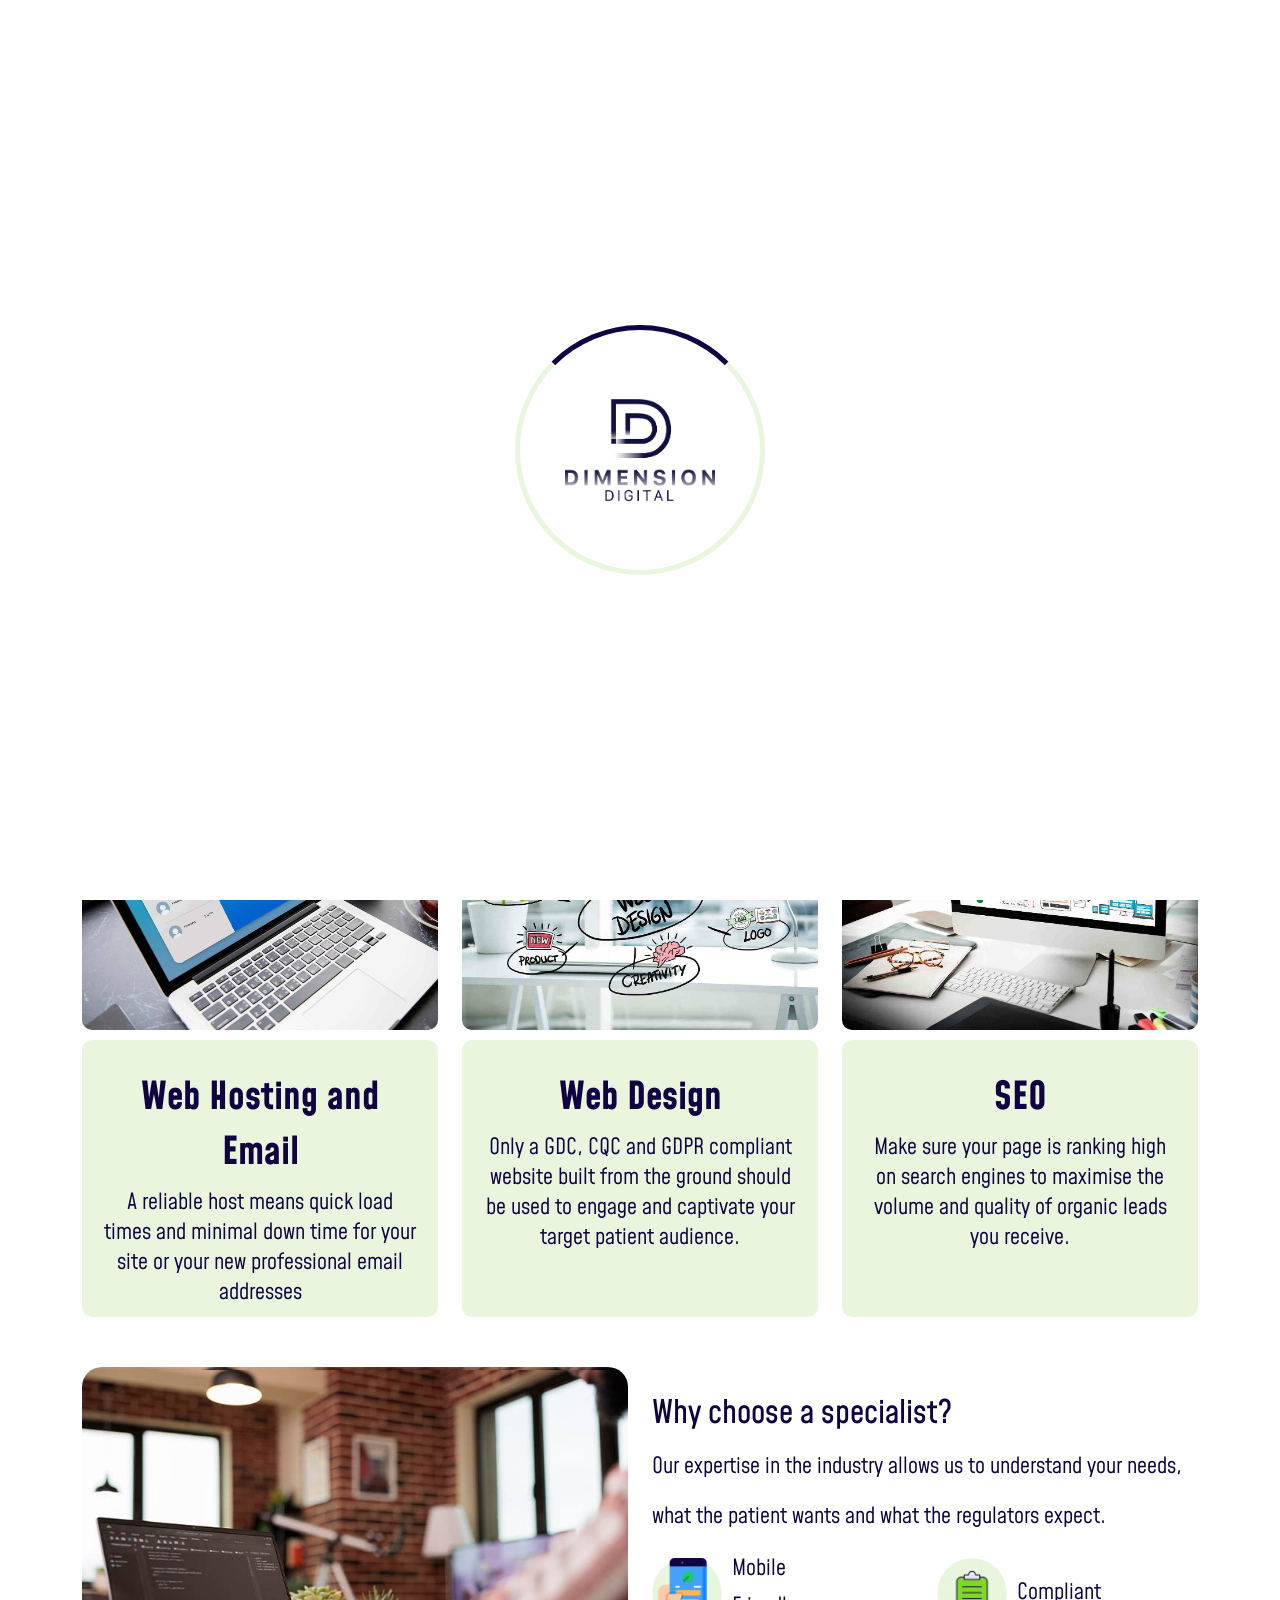
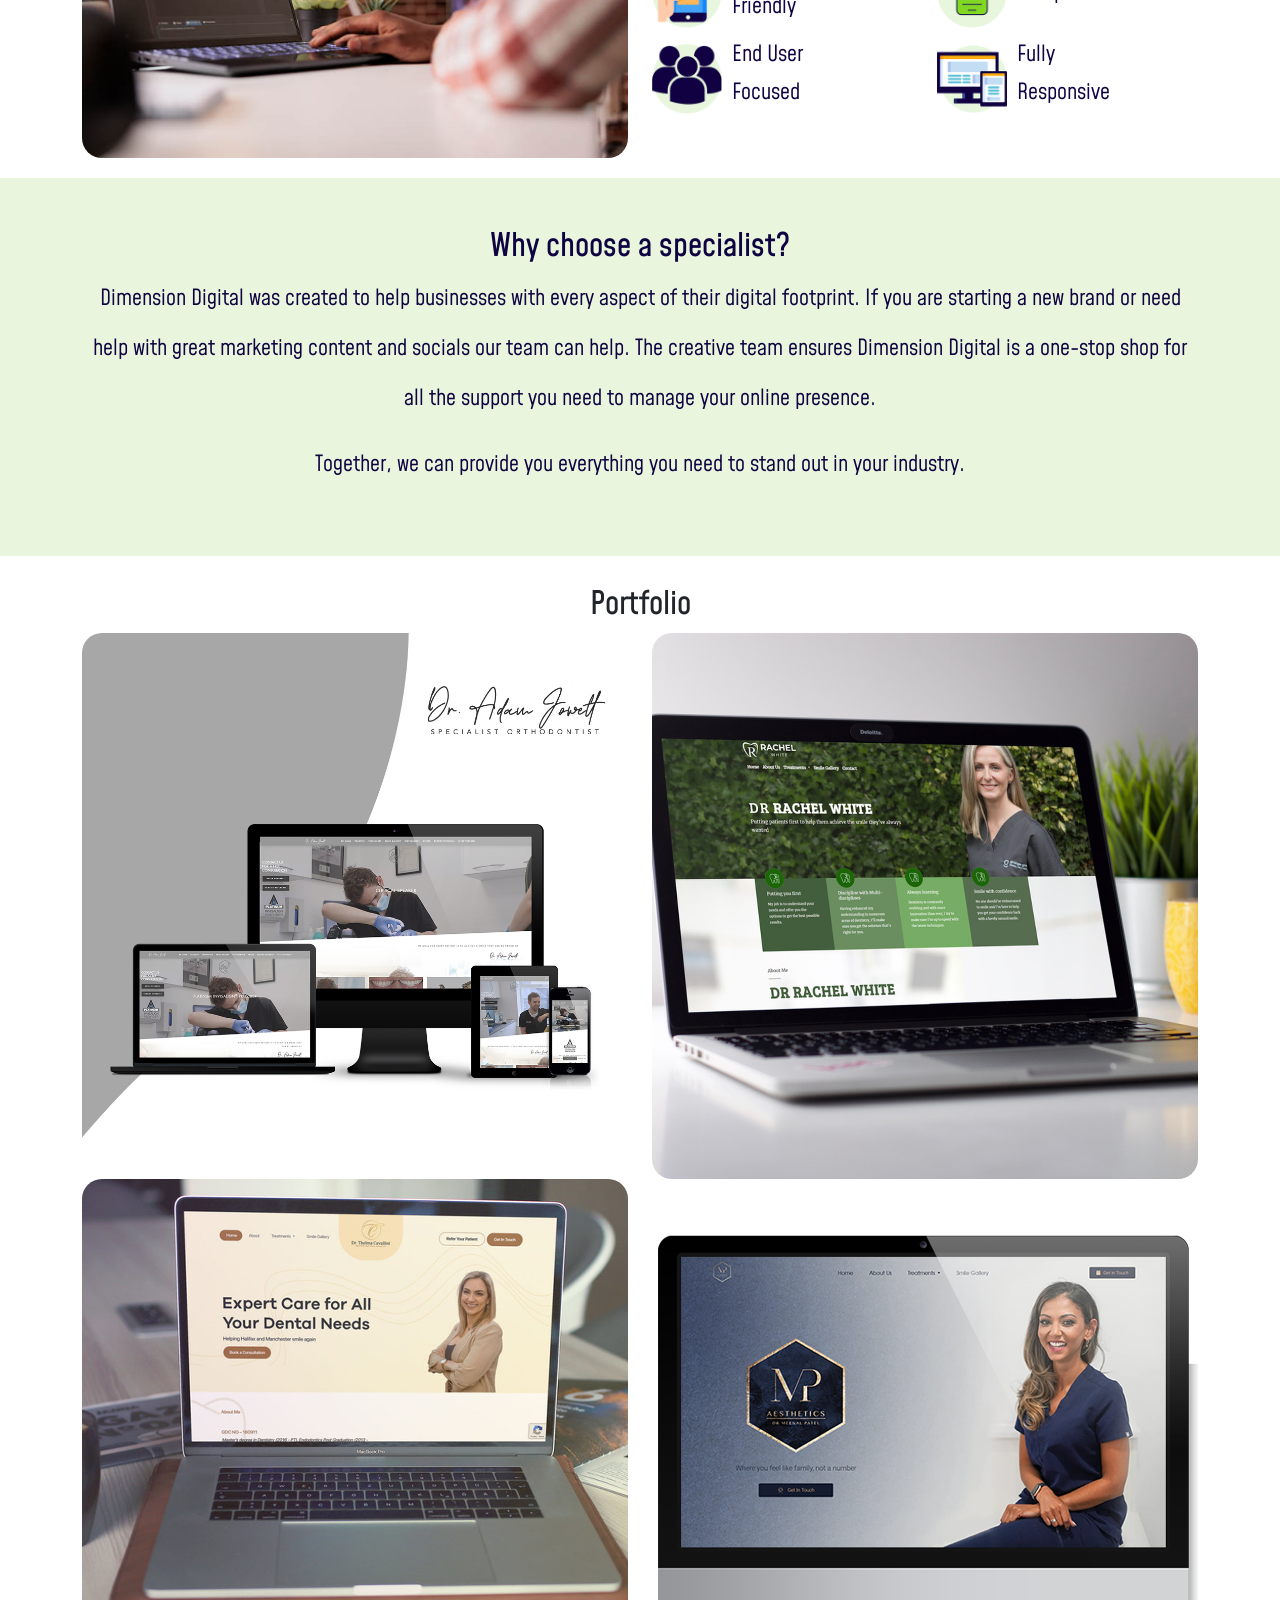
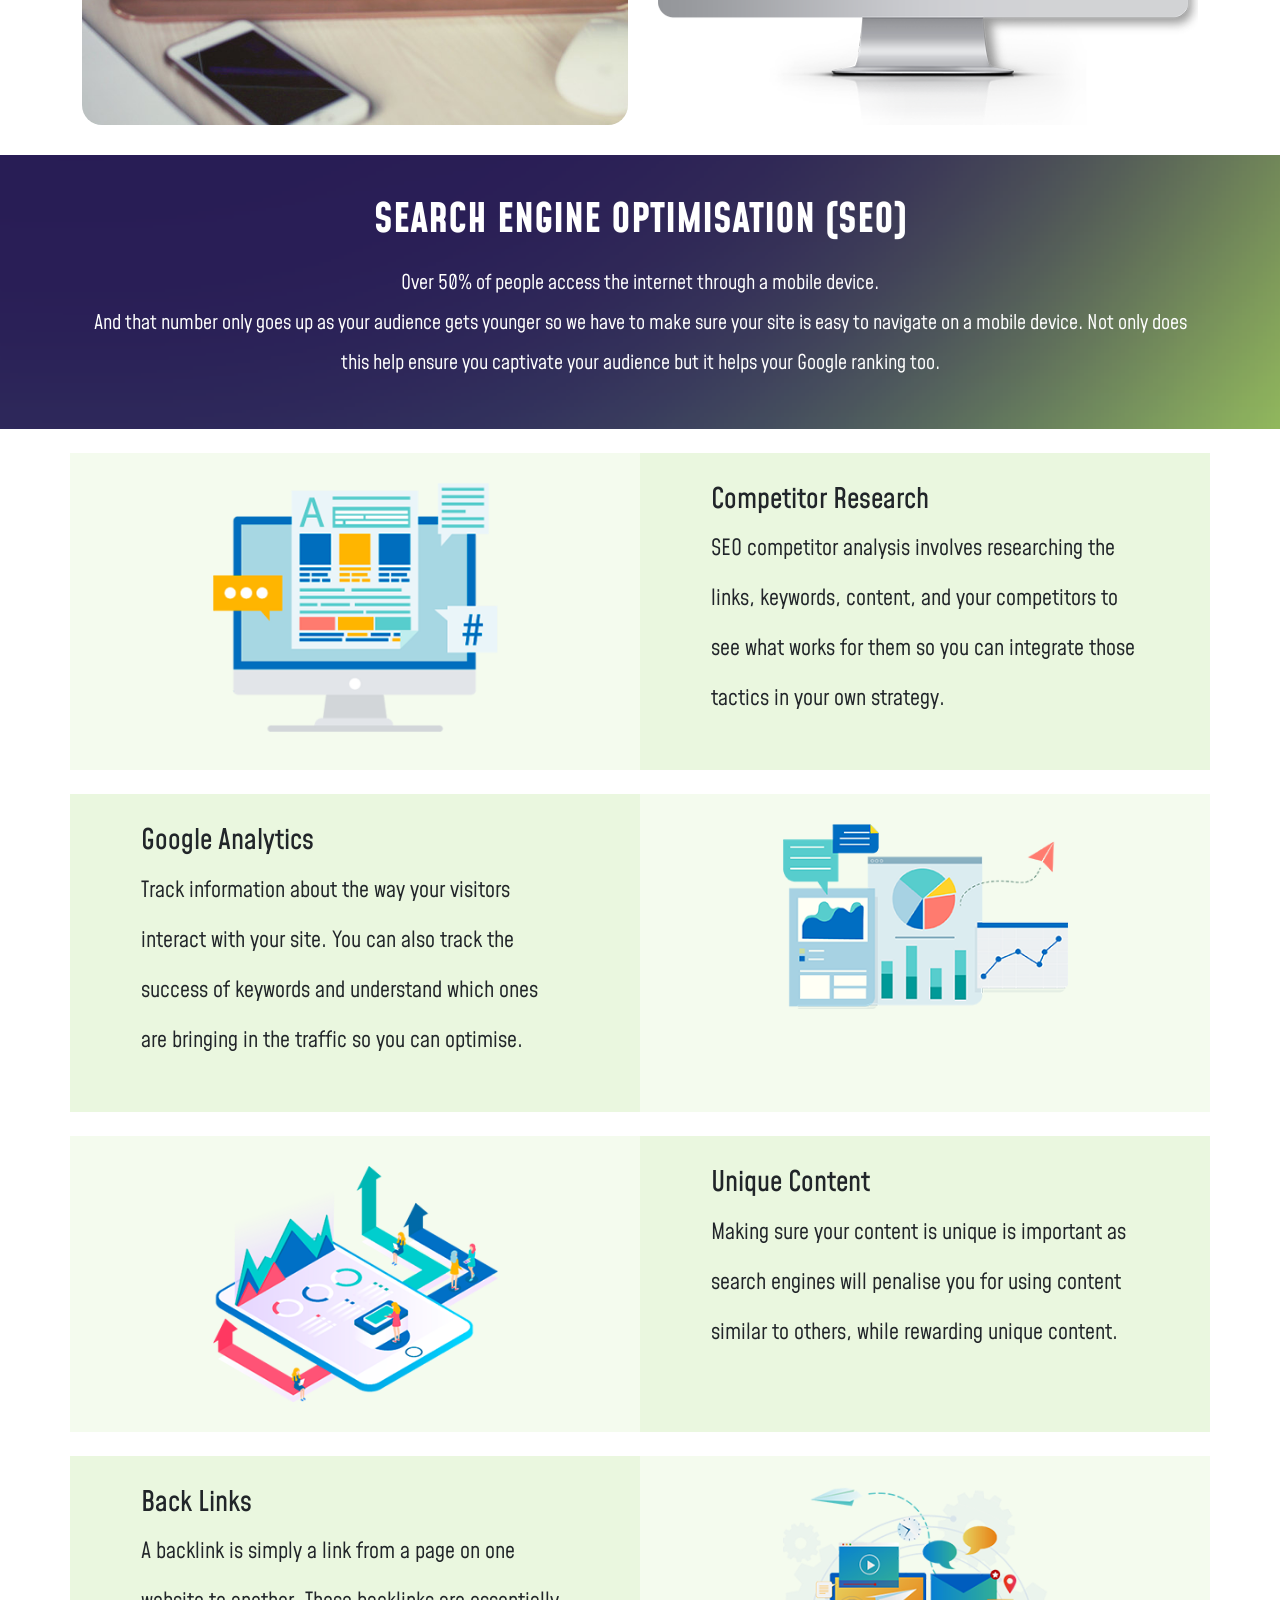
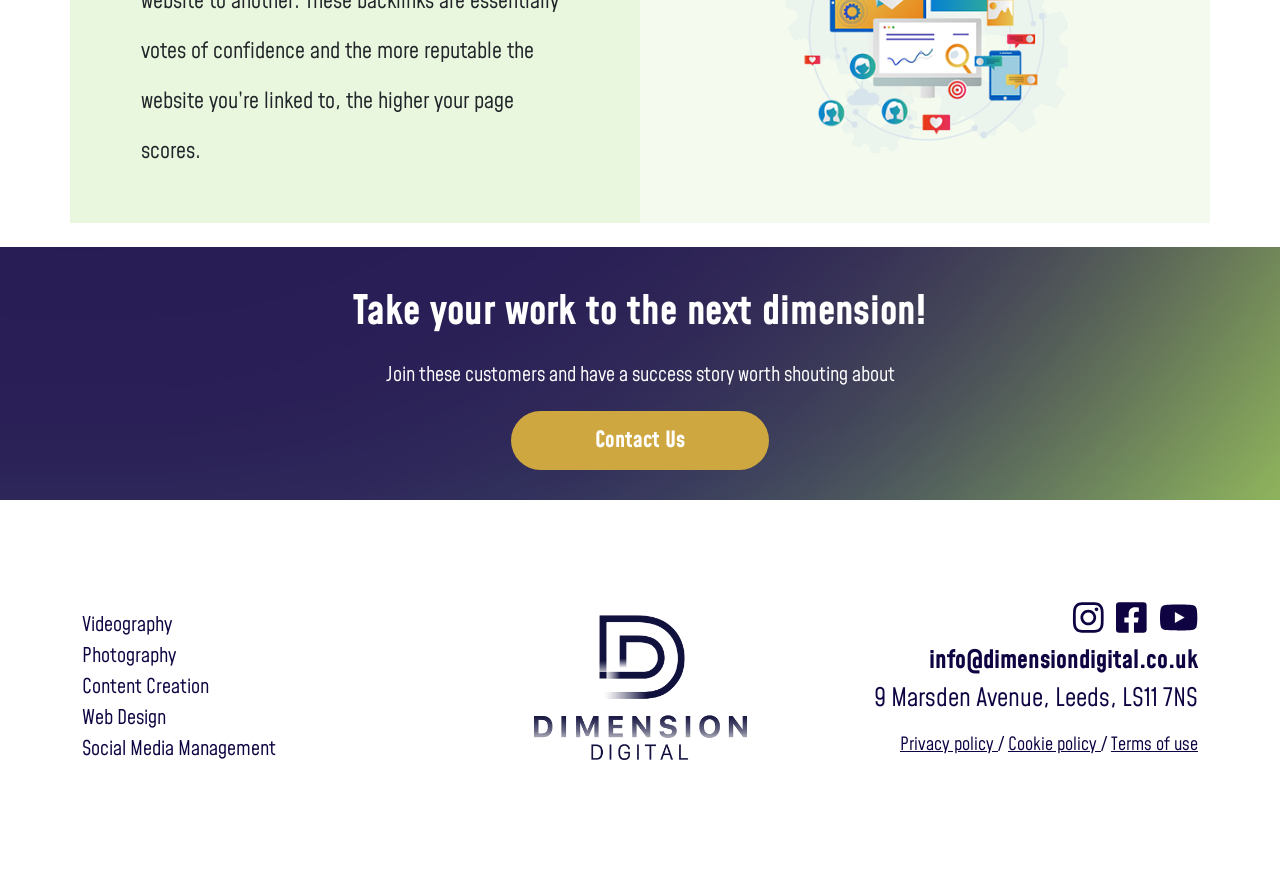
<file: web-design.html>
<!DOCTYPE html>
<html lang="en">

<head>
  <meta charset="UTF-8" />
  <meta name="viewport" content="width=device-width, initial-scale=1.0" />
  <!-- cdn to add icons -->
  <link rel="stylesheet" href="https://cdnjs.cloudflare.com/ajax/libs/font-awesome/6.7.2/css/all.min.css" />
  <!-- carousel files -->
   <link rel="stylesheet" href="css/owl.theme.default.min.css">
   <link rel="stylesheet" href="css/owl.carousel.min.css">
  <!-- bootstrap files -->
  <link href="https://cdn.jsdelivr.net/npm/bootstrap@5.3.7/dist/css/bootstrap.min.css" rel="stylesheet"
    integrity="sha384-LN+7fdVzj6u52u30Kp6M/trliBMCMKTyK833zpbD+pXdCLuTusPj697FH4R/5mcr" crossorigin="anonymous" />
  <!-- css files -->
  <link rel="stylesheet" href="css/style.css" />
  <link rel="stylesheet" href="css/media.css" />
  <!--  -->
   <script src="https://www.google.com/recaptcha/api.js" async defer></script>
  <script src="https://www.google.com/recaptcha/api.js?onload=onloadCallback&render=explicit"
    async defer>
</script>
  <title>Dimension_Digital</title>
</head>

<body>

<!-- header -->
  <header class="shadow-lg" id="header"> 

<!-- preloader -->
    <div class="preloaderBg" id="preloader">
        <div class="preloader-wrap">
        <div class="preloader-logo"></div>
        <div class="preloader-circle"></div>
        </div>
    </div>
    <!-- script of preloader -->
     <script>
    $(window).on('load', function() { // makes sure the whole site is loaded
        $('#preloader').delay(350).fadeOut('fast'); // will fade out the white DIV that covers the website.
        $('html').css({
            'overflow-y': 'auto'
        });
        // animateThings();
    });
     </script>
     <!-- end of loader -->
    <div class="container-fluid m-0 p-0">
      <!--  -->
      <nav class="navbar navbar-expand-lg p-0 m-0">
        <div class="container-fluid px-lg-0 d-flex justify-content-lg-end ">
          <!-- 1 -->
          <a class="navbar-brand ps-3" href="index.html">
            <img src="assets/a-images/dimension-Digital-Logo.webp" class="d-flex justify-content-start " width="auto"
              height="70px" class="d-inline-block align-top" alt="Dimension_Digital">
          </a>
          <!-- 2 -->
          <button class="navbar-toggler" type="button" data-bs-toggle="collapse"
            data-bs-target="#navbarSupportedContent" aria-controls="navbarSupportedContent" aria-expanded="false"
            aria-label="Toggle navigation" id="menu-toggle">
            <div class="hamburger-lines">
              <span class="line line1"></span>
              <span class="line line2"></span>
              <span class="line line3"></span>
            </div>
          </button>

          <!-- 3 -->
          <div class="collapse navbar-collapse " id="navbarSupportedContent">
            <ul class="navbar-nav d-flex justify-content-lg-end justify-content-sm-center m-auto" id="navbar-auto">
              <li class="nav-item partly">
                <a class="nav-link active" aria-current="page" href="choose_us.html">Why Choose Us</a>
              </li>
              <li class="nav-item partly">
                <a class="nav-link" href="case-studies.html">Case Studies</a>
              </li>
              <div class="ulist d-sm-flex justify-content-sm-center align-items-sm-center">
                <li class="nav-item dropdown" id="toborder-right">
                  <a class="nav-link dropdown-toggle" href="#" role="button" data-bs-toggle="dropdown"
                    aria-expanded="false"  id="services-link">
                    Services
                  </a>
                  <!-- <ul class="dropdown-menu"> -->

                  <ul class="dropdown-menu" id="formobile-version" aria-labelledby="navbarDropdown"
                  
                    data-bs-popper="static" id="services-toggle">
                    <!--  d-sm-block -->
                    <li><a class="dropdown-item" href="videography.html">Vediography</a></li>
                    <li><a class="dropdown-item" href="photography.html">Photography</a></li>
                    <li><a class="dropdown-item" href="design.html">Design</a></li>
                    <li><a class="dropdown-item" href="web-design.html">Web Design</a></li>
                    <li><a class="dropdown-item" href="social-media.html">Social Media Management</a></li>

                  </ul>
                  <!-- zzzzzzzzzzzzzzzzzzzzzzzzzzzzzzzzzzzzzzzzz -->
                  <p class="for-ninty" id="forNintyMenu">
                       <a class="dropdown-item1" href="videography.html">Vediography</a><br>
                       <a class="dropdown-item1" href="photography.html">Photography</a><br>
                      <a class="dropdown-item1" href="design.html">Design</a><br>
                       <a class="dropdown-item1" href="web-design.html">Web Design</a><br>
                      <a class="dropdown-item1" href="social-media.html">Social Media Management</a><br>
                    </p>
                  
                </li>
              </div>
            </ul> 

            <!-- buton in ulist -->
            <div
              class="d-flex justify-content-lg-end flex-direction-sm-column justify-content-sm-center justify-content-center">
             <a href="contact.html" style="text-decoration: none;"><button class="nav-contact">Contact</button></a> 

            </div>
          </div>
        </div>
      </nav>
      <!--  -->
    </div>
  </header>
  <!-- header end  -->
   <!-- MAIN -->
<main>
    <!-- 1 -->
   <section>
    <div class="container-fluid m-0 p-0">
    <div class="content1" id="social-header">
        <div class="content1-wrap">
            <h1 class="text-center">Web Design</h1>
             <div class="annimation-thing d-flex justify-content-center" id="annimation-thing">
            <div class="border-animation d-flex justify-content-center pb-2" id="border-animation">
              <div class="circle-custom"></div>
            </div>
             </div>
        </div>
    </div>           
    </div>
   </section>
   <!-- 2 -->
    <section class="card-services">
        <div class="container">
            <div class="row">
                <div class="col-lg-4">
                    <div class="img-div">
                        <img src="assets/a-images/web-hosting.jpg" alt="">
                    </div>
                    <div class="content">
                        <h2 class="text-center">Web Hosting and Email</h2>
                        <p class="text-center">A reliable host means quick load times and minimal down time for your site or your new professional email addresses</p>
                    </div>
                </div>
                <div class="col-lg-4">
                    <div class="img-div">
                        <img src="assets/a-images/webdesign-servicepage-inner.jpg" alt="">
                    </div>
                    <div class="content">
                        <h2 class="text-center">Web Design</h2>
                        <p class="text-center">Only a GDC, CQC and GDPR compliant website built from the ground should be used to engage and captivate your target patient audience.</p>
                    </div>
                </div>
                <div class="col-lg-4">
                    <div class="img-div">
                        <img src="assets/a-images/seo.jpg" alt="">
                    </div>
                    <div class="content">
                        <h2 class="text-center">SEO</h2>
                        <p class="text-center">Make sure your page is ranking high on search engines to maximise the volume and quality of organic leads you receive.</p>
                    </div>
                </div>
            </div>
        </div>
    </section>
<!-- 3 -->
   <section class="choose-specialist">
        <div class="container">
            <div class="row align-items-center">
                <div class="col-lg-6 mb-lg-0 mb-3">
                    <img loading="lazy" class="expert-mimg" src="assets/a-images/web-design-experts.jpg" alt="">
                </div>
                <div class="col-lg-6">
                    <h2>Why choose a specialist?</h2>
                    <p>Our expertise in the industry allows us to understand your needs, what the patient wants and what the regulators expect.</p>
                    <div class="row innr-row">
                        <div class="col-lg-6 col-md-6 col-6 mb-3">
                            <div class="img-div">
                                <img loading="lazy" src="assets/a-images/wd-1.png" alt="">
                            </div>
                            <div>
                                <p>Mobile</p>
                                <p class="mb-0">Friendly</p>
                            </div>
                        </div>
                        <div class="col-lg-6 col-md-6 col-6 mb-3">
                            <div class="img-div">
                                <img loading="lazy" src="assets/a-images/wd-2.png" alt="">
                            </div>
                            <div class="d-flex align-items-center">
                                <p class="mb-0">Compliant</p>
                            </div>
                        </div>
                        <div class="col-lg-6 col-md-6 col-6 mb-3">
                            <div class="img-div">
                                <img loading="lazy" src="assets/a-images/wd-3.png" alt="">
                            </div>
                            <div>
                                <p>End User</p>
                                <p class="mb-0">Focused</p>
                            </div>
                        </div>
                        <div class="col-lg-6 col-md-6 col-6 mb-3">
                            <div class="img-div">
                                <img loading="lazy" src="assets/a-images/wd-4.png" alt="">
                            </div>
                            <div>
                                <p>Fully</p>
                                <p class="mb-0">Responsive</p>
                            </div>
                        </div>
                    </div>
                </div>
            </div>
        </div>
    </section>
<!-- 4 -->
 <section class="a-specialist">
        <div class="container">
            <h2 class="text-center">Why choose a specialist?</h2>
            <p class="text-center">Dimension Digital was created to help businesses with every aspect of their digital footprint. If you are starting a new brand or need help with great marketing content and socials our team can help. The creative team ensures Dimension Digital is a one-stop shop for all the support you need to manage your online presence. </p>
            <p class="text-center">Together, we can provide you everything you need to stand out in your industry.</p>
        </div>
</section>
<!-- 5 -->
<section class="web-portfolio">
        <div class="container">
            <h2 class="text-center">Portfolio</h2>
            <div class="row">
                <div class="col-md-6">
                    <img src="assets/a-images/1-web.webp" alt="">
                </div>
                <div class="col-md-6">
                    <img src="assets/a-images/2-web.webp" alt="">
                </div>
                <div class="col-md-6">
                    <img src="assets/a-images/3-web.webp" alt="">
                </div>
                <div class="col-md-6">
                    <img src="assets/a-images/4-web.webp" alt="">
                </div>
            </div>
        </div>
    
    
  </section>
  <!-- 6 -->
   <section class="take-ur">
        <div class="container">
            <h2 class="text-center">SEARCH ENGINE OPTIMISATION (SEO)</h2>
            <p class="text-center">Over 50% of people access the internet through a mobile device. <br>
                And that number only goes up as your audience gets younger so we have to make sure your site is easy
                to navigate on a mobile device. Not only does this help ensure you captivate your audience but it
                helps your Google ranking too.
            </p>

        </div>
    </section>
    <!-- 7 -->

<!-- 8 -->
 <section class="cgub">
        <div class="container">
            <div class="row my-4">
                <div class="col-lg-6">
                    <div class="inner">
                        <img loading="lazy" src="assets/a-images/comp-research.png" alt="">
                    </div>
                </div>
                <div class="col-lg-6 con">
                    <div class="inner-con">
                        <h3>Competitor Research</h3>
                        <p>SEO competitor analysis involves researching the links, keywords, content, and your competitors to see what works for them so you can integrate those tactics in your own strategy.</p>
                    </div>
                </div>
            </div>
            <div class="row my-4">
                <div class="col-lg-6 con">
                    <div class="inner-con">
                        <h3>Google Analytics</h3>
                        <p>Track information about the way your visitors interact with your site. You can also track the success of keywords and understand which ones are bringing in the traffic so you can optimise.</p>
                    </div>
                </div>
                <div class="col-lg-6">
                    <div class="inner">
                        <img loading="lazy" src="assets/a-images/google-analytics.png" alt="">
                    </div>
                </div>
            </div>
            <div class="row my-4">
                <div class="col-lg-6">
                    <div class="inner">
                        <img loading="lazy" src="assets/a-images/unique-content.png" alt="">
                    </div>
                </div>
                <div class="col-lg-6 con">
                    <div class="inner-con">
                        <h3>Unique Content</h3>
                        <p>Making sure your content is unique is important as search engines will penalise you for using content similar to others, while rewarding unique content.</p>
                    </div>
                </div>
            </div>
            <div class="row my-4">
                <div class="col-lg-6 con">
                    <div class="inner-con">
                        <h3>Back Links</h3>
                        <p>A backlink is simply a link from a page on one website to another. These backlinks are essentially votes of confidence and the more reputable the website you’re linked to, the higher your page scores.</p>
                    </div>
                </div>
                <div class="col-lg-6">
                    <div class="inner">
                        <img loading="lazy" src="assets/a-images/back-links.png" alt="">
                    </div>
                </div>
            </div>
        </div>
</section> 
<!-- 9 -->
    <section class="take-ur">
        <div class="container">
            <h2 class="text-center">Take your work to the next dimension!</h2>
            <p class="text-center">Join these customers and have a success story worth shouting about</p>
            <div class="text-center">
                <button onclick="location.href='contact.php'">Contact Us</button>
            </div>
        </div>
    </section>


</main>



<!-- footer -->
 <footer>
  <div class="container mb-3">
    <div class="row align-items-center">
      <!-- 1 -->
      <div class="col-lg-4 col-md-6 mb-md-0 mb-3">
  <ul class="footer-links d-flex d-lg-block d-md-block flex-column align-items-center align-items-lg-start justify-content-center justify-content-lg-start">
    <li><a href="videography.html">Videography</a></li>
    <li><a href="photography.html">Photography</a></li>
    <li><a href="design.html">Content Creation</a></li>
    <li><a href="web-design.html">Web Design</a></li>
    <li><a href="social-media.html">Social Media Management</a></li>
  </ul>
</div>

      <!-- 2 -->
       <div class="col-lg-4 order-first order-lg-2 mb-lg-0 mb-3">
        <div class="conjest">
                    <a href="index.html">
                        <img src="assets/a-images/Dimension-Digital-Logo-2.webp" alt="">
                    </a>
        </div>
       </div>
       <!-- 3 -->
        <div class="col-lg-4 order-last col-md-6 socials-links">
          <!-- 1 -->
           <div class="d-flex justify-content-center justify-content-md-end mb-2">
                    <a href="https://instagram.com/dimension__digital?igshid=NTdlMDg3MTY=" target="_blank"><span><svg class="svg-inline--fa fa-instagram" aria-hidden="true" focusable="false" data-prefix="fab" data-icon="instagram" role="img" xmlns="http://www.w3.org/2000/svg" viewBox="0 0 448 512" data-fa-i2svg=""><path fill="currentColor" d="M224.1 141c-63.6 0-114.9 51.3-114.9 114.9s51.3 114.9 114.9 114.9S339 319.5 339 255.9 287.7 141 224.1 141zm0 189.6c-41.1 0-74.7-33.5-74.7-74.7s33.5-74.7 74.7-74.7 74.7 33.5 74.7 74.7-33.6 74.7-74.7 74.7zm146.4-194.3c0 14.9-12 26.8-26.8 26.8-14.9 0-26.8-12-26.8-26.8s12-26.8 26.8-26.8 26.8 12 26.8 26.8zm76.1 27.2c-1.7-35.9-9.9-67.7-36.2-93.9-26.2-26.2-58-34.4-93.9-36.2-37-2.1-147.9-2.1-184.9 0-35.8 1.7-67.6 9.9-93.9 36.1s-34.4 58-36.2 93.9c-2.1 37-2.1 147.9 0 184.9 1.7 35.9 9.9 67.7 36.2 93.9s58 34.4 93.9 36.2c37 2.1 147.9 2.1 184.9 0 35.9-1.7 67.7-9.9 93.9-36.2 26.2-26.2 34.4-58 36.2-93.9 2.1-37 2.1-147.8 0-184.8zM398.8 388c-7.8 19.6-22.9 34.7-42.6 42.6-29.5 11.7-99.5 9-132.1 9s-102.7 2.6-132.1-9c-19.6-7.8-34.7-22.9-42.6-42.6-11.7-29.5-9-99.5-9-132.1s-2.6-102.7 9-132.1c7.8-19.6 22.9-34.7 42.6-42.6 29.5-11.7 99.5-9 132.1-9s102.7-2.6 132.1 9c19.6 7.8 34.7 22.9 42.6 42.6 11.7 29.5 9 99.5 9 132.1s2.7 102.7-9 132.1z"></path></svg><!-- <i class="fa-brands fa-instagram"></i> Font Awesome fontawesome.com --></span></a>
                    <a href="https://www.facebook.com/dimensiondigitalltd" target="_blank"><span><svg class="svg-inline--fa fa-square-facebook" aria-hidden="true" focusable="false" data-prefix="fab" data-icon="square-facebook" role="img" xmlns="http://www.w3.org/2000/svg" viewBox="0 0 448 512" data-fa-i2svg=""><path fill="currentColor" d="M400 32H48A48 48 0 0 0 0 80v352a48 48 0 0 0 48 48h137.25V327.69h-63V256h63v-54.64c0-62.15 37-96.48 93.67-96.48 27.14 0 55.52 4.84 55.52 4.84v61h-31.27c-30.81 0-40.42 19.12-40.42 38.73V256h68.78l-11 71.69h-57.78V480H400a48 48 0 0 0 48-48V80a48 48 0 0 0-48-48z"></path></svg><!-- <i class="fa-brands fa-square-facebook"></i> Font Awesome fontawesome.com --></span></a>
                    <a href="https://www.youtube.com/@dimension__digital" target="_blank"><span><svg class="svg-inline--fa fa-youtube" aria-hidden="true" focusable="false" data-prefix="fab" data-icon="youtube" role="img" xmlns="http://www.w3.org/2000/svg" viewBox="0 0 576 512" data-fa-i2svg=""><path fill="currentColor" d="M549.655 124.083c-6.281-23.65-24.787-42.276-48.284-48.597C458.781 64 288 64 288 64S117.22 64 74.629 75.486c-23.497 6.322-42.003 24.947-48.284 48.597-11.412 42.867-11.412 132.305-11.412 132.305s0 89.438 11.412 132.305c6.281 23.65 24.787 41.5 48.284 47.821C117.22 448 288 448 288 448s170.78 0 213.371-11.486c23.497-6.321 42.003-24.171 48.284-47.821 11.412-42.867 11.412-132.305 11.412-132.305s0-89.438-11.412-132.305zm-317.51 213.508V175.185l142.739 81.205-142.739 81.201z"></path></svg><!-- <i class="fa-brands fa-youtube"></i> Font Awesome fontawesome.com --></span></a>
            </div>
           <!-- 2 -->
            <div class="d-flex justify-content-center justify-content-md-end mail-to mb-2">
                    <a href="mailto:info@dimensiondigital.co.uk">info@dimensiondigital.co.uk</a>
            </div>
            <!-- 3 -->
             <div class="d-flex justify-content-center justify-content-md-end">
                    <p class="text-end">9 Marsden Avenue, Leeds, LS11 7NS</p>
             </div>
                <!-- 4 -->
                 <div class="d-flex justify-content-center justify-content-md-end">
                    <p class="" style="font-size: 18px;">
                        <a style="color:#0F0342;text-decoration:underline" href="privacy.html">Privacy policy </a>/
                        <a style="color:#0F0342;text-decoration:underline" href="cookie-policy.html"> Cookie policy </a>/
                        <a style="color:#0F0342;text-decoration:underline" href="terms.html">Terms of use</a>
                    </p>
                </div>
        </div>
    </div>
  </div>
 </footer>
 <!-- footer end -->



  <!-- floating btn -->
  <div class="floating-btn d-md-none d-sm-block">
    <a href="contact.php">Get In Touch</a>
  </div>
  

  <!-- JAVASCRIPT FILES LINK -->
<script src="https://ajax.googleapis.com/ajax/libs/jquery/3.7.1/jquery.min.js"></script>
<script src="js/owl.carousel.min.js"></script>
<script src="js/script.js"></script>
<script src="https://cdn.jsdelivr.net/npm/@popperjs/core@2.11.8/dist/umd/popper.min.js"></script>
<script src="https://cdn.jsdelivr.net/npm/bootstrap@5.3.7/dist/js/bootstrap.min.js"></script>

<!-- for logos container carousel[[[[[[[[[[[[[[[[[[[[[[]]]]]]]]]]]]]]]]]]]]]] -->
 <script>
    $(document).ready(function(){
        var owlLogos = $("#logosCarousel"); // Select ONLY the carousel with this ID

        if (owlLogos.length) { // Check if the element actually exists on the page
            owlLogos.owlCarousel({
                loop: true,         // Allows infinite looping of slides
                margin: 30,         // Space between logos (adjust as needed)
                autoplay: true,     // <--- KEY: Autoplay is ON
                autoplayTimeout: 2000, // Time between slides (3 seconds)
                autoplayHoverPause: true, // Pause autoplay on hover
                nav: false,         // <--- KEY: No default navigation buttons
                dots: false,        // <--- KEY: No pagination dots

                items: 4,           // <--- KEY: Displays 4 items at a time on larger screens
                slideBy: 1,         // Moves 1 item at a time (smoother continuous scroll)

                responsive:{        // Define how many items show on different screen sizes
                    0:{             // For screens 0px wide and up (e.g., mobile phones)
                        items:2,
                        slideBy:1
                    },
                    480:{           // For screens from 600px to 999px wide (e.g., tablets)
                        items:3,
                        slideBy:1
                    },
                    768:{          // For screens 1000px and wider (e.g., desktops)
                        items:4,
                        slideBy:1
                    }
                }
            });
            // No custom button connections needed as requested
        }
    });
</script>
 <!-- [[[[[[[[[[[[[[[[[[[[[[[[[[[[[[[[[[[[]]]]]]]]]]]]]]]]]]]]]]]]]]]]]]]]]]]] -->
  <div class="todisplay">

<div class="error-popup" id="error-popup">
            <div class="popup-wrap">
                <div class="hide-popup" onclick="hidePopup()">
                    x
                </div>
                <div class="popup-text">
                    Form has been submitted Successfully
                </div>
            </div>
        </div>
            
  </div>
 <script>
            function hidePopup() {
            document.getElementById('error-popup').style.display = "none"
        }
 </script>
 <!-- preloader -->
  <script>
    // Variables to track loading state and minimum time
    var pageLoaded = false;
    var minTimeElapsed = false;

    // Function to hide the preloader, called when both conditions are met
    function hidePreloader() {
        if (pageLoaded && minTimeElapsed) {
            $('#preloader').fadeOut('fast', function() {
                // Callback after fadeOut completes: re-enable scrolling
                $('body').css({
                    'overflow-y': 'auto'
                });
            });
        }
    }

    // 1. When the entire window has finished loading
    $(window).on('load', function() {
        pageLoaded = true; // Set flag that page content is ready
        hidePreloader();   // Attempt to hide preloader
    });

    // 2. Set a timer for the minimum display duration (4 seconds)
    $(document).ready(function() {
        setTimeout(function() {
            minTimeElapsed = true; // Set flag that minimum time has passed
            hidePreloader();       // Attempt to hide preloader
        }, 4000); // 4000 milliseconds = 4 seconds
    });


    // --- Your existing JavaScript for other carousels and form validation would go here ---
    // Make sure this entire script block is placed at the end of your <body> tag.

    $(document).ready(function(){

        // --- First Carousel: Patient Testimonials (#patientCarousel) ---
        var owlPatient = $("#patientCarousel");
        if (owlPatient.length) {
            owlPatient.owlCarousel({
                loop: true, margin: 10, autoplay: false, nav: false, dots: true,
                items: 3, slideBy: 3,
                responsive:{
                    0:{ items:1, slideBy:1 }, 768:{ items:2, slideBy:2 }, 1000:{ items:3, slideBy:3 }
                }
            });
            $('#customPrevBtn').click(function() { owlPatient.trigger('prev.owl.carousel'); });
            $('#customNextBtn').click(function() { owlPatient.trigger('next.owl.carousel'); });
        }

        // --- Second Carousel: Before & After Gallery (#productCarousel) ---
        var owlProduct = $("#productCarousel");
        if (owlProduct.length) {
            owlProduct.owlCarousel({
                loop: true, margin: 20, autoplay: false, nav: false, dots: false,
                items: 4, slideBy: 1,
                responsive:{
                    0:{ items:1, slideBy:1 }, 600:{ items:2, slideBy:1 }, 1000:{ items:4, slideBy:1 }
                }
            });
            $('#customPrevBtn2').click(function() { owlProduct.trigger('prev.owl.carousel'); });
            $('#customNextBtn2').click(function() { owlProduct.trigger('next.owl.carousel'); });
        }

        // --- Third Carousel: Circular Gallery (#circularCarousel) ---
        var owlCircular = $("#circularCarousel");
        if (owlCircular.length) {
            owlCircular.owlCarousel({
                loop: true, margin: 10, autoplay: true, autoplayTimeout: 2000,
                nav: false, dots: false, center: true,
                items: 3, slideBy: 1,
                responsive:{
                    0:{ items:1, slideBy:1, margin: 0 }, 768:{ items:2, slideBy:1 }, 1000:{ items:3, slideBy:1 }
                }
            });
            $('#prevCircularBtn').click(function() { owlCircular.trigger('prev.owl.carousel'); });
            $('#nextCircularBtn').click(function() { owlCircular.trigger('next.owl.carousel'); });

            owlCircular.on('translated.owl.carousel', function(event) {
                $(this).find('.owl-item img').removeClass('centered-active-style');
                $(this).find('.owl-item.active.center img').addClass('centered-active-style');
            });
            setTimeout(function() {
                owlCircular.find('.owl-item.active.center img').addClass('centered-active-style');
            }, 50);
        }

        // --- Fourth Carousel: Logos Carousel (#logosCarousel) ---
        var owlLogos = $("#logosCarousel");
        if (owlLogos.length) {
            owlLogos.owlCarousel({
                loop: true, margin: 30, autoplay: true, autoplayTimeout: 3000, autoplayHoverPause: true,
                nav: false, dots: false,
                items: 4, slideBy: 1,
                responsive:{
                    0:{ items:1, slideBy:1 }, 600:{ items:2, slideBy:1 }, 1000:{ items:4, slideBy:1 }
                }
            });
        }

        // --- Bootstrap Form Validation and Scroll Logic ---
        (function() {
            "use strict";
            var forms = document.querySelectorAll(".needs-validation");
            Array.prototype.slice.call(forms).forEach(function(form) {
                form.addEventListener(
                    "submit",
                    function(event) {
                        if (!form.checkValidity()) {
                            event.preventDefault(); event.stopPropagation();
                            $('html,body').animate({ scrollTop: $("#r-id").offset().top - 100 }, 1000);
                        }
                        form.classList.add("was-validated");
                    }, false
                );
            });
        })();

        // --- File Uploader "Add More" Button Logic ---
        let a = 2;
        let addBtn = document.getElementById("add-btn");
        addBtn.addEventListener("click", function(e) {
            if (a < 5) {
                var fileUploaderDiv = document.getElementById("file-upload-container");
                e.preventDefault();
                fileUploaderDiv.style.paddingTop = "1rem";
                var newElement = document.createElement("div");
                newElement.className = "position-relative";
                newElement.innerHTML = `
                    <input type="text" placeholder="Upload" class="form-control file" name="file${a}" onfocus="this.type='file'">
                    <div class="svg-div">
                    <img src="assets/img/upload.svg" alt="">
                    </div>`;
                fileUploaderDiv.appendChild(newElement);
                a++;
            } else {
                addBtn.setAttribute("disabled", "");
            }
        });

        // --- Dynamic Document Title Update ---
        let documentTitleElement = document.getElementById("document-title");
        if (documentTitleElement) {
            documentTitleElement.innerText = "Dr Thelma Cavallini - Patient Referral";
        }
    });
</script>





</body>
</html>
</file>
<file: css/style.css>
@import url('https://fonts.googleapis.com/css2?family=Mohave:ital,wght@0,300..700;1,300..700&display=swap');
 .nav-contact {
    padding: 21px 44px;
    background-color: #CEA741;
    outline: none;
    color: white;
    font-size: 25px;
    font-weight: 700;
    border: none;
}
header{
    /* background:linear-gradient(to right, #140A43 50% ,#637C46); */
      font-family: "Mohave", sans-serif;
    background: url(../assets/a-images/navbar-bg.png);
    background-size: cover;
    background-position: right;
    position: relative;
    z-index: 100 !important;
}
body{
      font-family: "Mohave", sans-serif;
}
/* content-vedio */
.content-video {
    display: flex;
    align-items: center;
    position: relative;
}
.video-div {
    height: 100%; 
    position: relative;
}
#vedio-div1{
    display: none;
}
.content-wrap {
    position: absolute;
    top: 0;
    left: 0;
    width: 100%;
    height: 100%;
    z-index: 2;
    display: flex;
    justify-content: center;
    align-items: center;
    margin:auto;
}
.content-wrap h1 {
    font-size: 80px;
    font-weight: 400;
    line-height: 100px;
    color: white;
}
/* for border */
/*[[[[[[[[[[[[[[[[[[[[[[[[[[[[[[[[[[[[[[[[[[[[[[[[[[[[[[[[[[[[[[[[  */

/* before */
/*  */
#header  #navbarSupportedContent .nav-item>a:before
 {
    position: absolute;
    transition: all 0.35s ease;
}
#header #navbarSupportedContent .nav-item>a:before {
    bottom: 0;
    display: block;
    height: 3px;
    width: 0%;
    content: "";
    background-color: #c2f267;
} 
#header #navbarSupportedContent .nav-item>a:hover:before {
   opacity:1;
    width: 84%;
}

/* [[[[[[[[[[[[[[[[[[[[[[[[[[[[[[[[[[[[[[[[[[[[[[[[[[[[[[[[[[[[[[[[ */
#navbar-auto li a{
 color:white;
 font-size: 25px;
 padding: 0 17px;
 font-weight: 400;
 color: white;
 position: relative;
 /* border-right: 1px solid rgba(255, 255, 255, 0.3); */
}
.navbar {
  position: relative;
  z-index: 10; /* above content-video which might have z-index: 2 */
}
/* solution */
.nav-link.dropdown-toggle::after {
  display: none !important;
}
.nav-item.dropdown:hover .dropdown-menu {
  display: block;
}
 #toborder-right
 {
    border-right: none;
 }
    .dropdown .dropdown-menu { 
        transition: all 0.5s; 
        box-shadow: 0 0.5em 1em rgb(0 0 0 / 45%);
        background-color: white;
        overflow: hidden;
        border-radius: 8px;
        transform-origin: top center;
        transform: scale(1, 0);
        display: block;
          width:20rem;
        
    }
        .dropdown:hover .dropdown-menu {
        transform: scale(1);
    }
/*  */
 .dropdown-item {
    display: block;
    width: 100%;
    clear: both;
    font-weight: 400;
    text-align: inherit;
    text-decoration: none;
    white-space: nowrap;
    background-color: transparent;
    border: 0;
}

.dropdown-menu a {
    color: #0f0342 !important;
    text-align: left;
    font-size: 13px;
    padding: 8px 4px;
    font-size: 18px;

}
.navbar-nav .dropdown-menu a.dropdown-item {
    padding-left: 12px;
    padding-right: 12px;
    transition: all .5s ease-in-out;
}
.navbar-nav .dropdown-menu a.dropdown-item:hover {
background-color:   #F4F3F6;
}

.dropdown-item {
    transition: all .05s ease-in;
}

.dropdown-menu a {
    color: #0f0342 !important;
}
/* animation dot [[[[[[[[[[[[[[[[[[[[[[[[[[[[[[[[[[[[[[[[[[[[[[[[[[[[[[[[[[[[[[[[[[[[[[[[[[[[[[[[[[[[[[[[[*/
.annimation-thing {
    position: absolute;
    bottom: 97px;
    margin: auto;
    left: 50%; 
}
.border-animation {
    position: relative;
    width: 24px;
    height: 36px;
    border: 2px solid white;
    border-radius: 25px;
    padding: 6px 0;
}
.circle-custom {
    animation: dot 1.2s linear 2s infinite;
    position: absolute;
    height: 4px;
    width: 4px;
    border-radius: 100%;
    background-color: white;
}
@keyframes dot {
    0%{
        opacity: 1;
        top:5px;
    }
    99%{
        opacity: 0;
        top:22px;
    }
}
.content-wrap {
    position: absolute;
    top: 0;
    left: 0;
    width:100%;
    height: 50rem;
    z-index: 2;
    display: flex;
    justify-content: center;
    align-items: center;
    margin: auto;
}
/* hamburger to close animation */
.navbar-toggler .navbar-toggler-icon {
  display: none;
} 
#vedio-div1 {
    display: none;
}

.hamburger-lines {
  display: flex;
  flex-direction: column;
  justify-content: space-between;
  width: 30px;
  height: 22px;
  position: relative;
  z-index: 1001;
}

.hamburger-lines .line {
  height: 3px;
  width: 100%;
  background: #000; /* Change to white if needed */
  border-radius: 5px;
  transition: all 0.3s ease;
  transform-origin: left;
}

/* Animation to X  burger to close icon[[[[[[[[[[[[[[[[[[[[[[[[[[[[[[[[[[[[[[[[[[[[[[[*/
.hamburger-lines.open .line1 {
  transform: rotate(45deg) translate(3px, 3px);
}

.hamburger-lines.open .line2 {
  opacity: 0;
}
.hamburger-lines.open .line3 {
    transform: rotate(-45deg) translate(-5px, 5px);
}
/* for border */
.navbar-toggler {
  border: none !important;
  box-shadow: none !important;
  outline: none !important; 
  background: transparent; /* optional: remove grey background */
}
/*  */
/* @keyframes animate {
    0% {
        opacity: 0;
        transform: rotateX(-90deg) translateX(-50px);
    }

    50% {
        transform: rotateX(20deg) translateX(-25px);
    }

    100% {
        opacity: 1;
        transform: rotateX(0deg) translateX(0px);
    }
} */
#navbar-auto li  {
    display: flex !important;
    justify-content: center !important;
    align-items: center !important;
} 


.dropdown .dropdown-menu {
    width: 12rem !important;
}

 .dropdown-menu {
  max-height: auto; /* or auto */
  overflow: visible;

}

.dropdown-menu.show {
  display: block;
}
.dropdown-menu a {
  font-size: 1.1rem !important;
  padding: 0.5rem !important;
  color: #fff; /* optional */
} 
.partly>a {
    position: relative;
    border-right: 1px solid rgba(255, 255, 255, 0.3);
}
/* [[[[[[[[[[[[[[[[[[[[[[[[[[[[[[[[[[[[[[[[[[SEVICES */
.section1 {
    padding: 0 0 140px;
    background-color: rgba(137, 210, 86, .2);
}
.services-heading {
    padding: 32px 0;
}
.services-heading h2 {
    color: black;
    font-family: "Mohave", sans-serif;
    font-weight: 500;
    font-size: 40px;
}
.services-card {
    display: grid;
    grid-template-columns: repeat(5, 1fr);
}
.services-section .card-entity .image-size {
    position: relative;
}
.services-section .card-entity img {
    width: 100%;
    height: auto;
    vertical-align: top;
    backface-visibility: initial;
}

.services-card .content {
    color: #0f0342;
    z-index: 10;
    background-color: #F0F0F0;
    position: relative;
    transition: all .3s ease-in;
}
.services-card .card-entity .content {
    padding: 29px 20px;
    max-height: 40rem;
    overflow-y: hidden;
    color: #0f0342;
}
.services-card .content h3 {
    text-transform: uppercase;
    font-size: 16px;
    font-weight: 600;
}
.services-card .card-entity p {
    font-size: 14px;
    line-height: 20px;
}
.card-entity {
    background-color: #f0f0f0;
    transition: all .3s ease-in;
}
.card-entity:hover {
    background-color: white;
}
.card-entity:hover .content {
    margin-top: -40px;
    background-color: white;
    height: fit-content;
}
.card-entity .content {
    color: #0f0342;
    z-index: 10;
    position: relative;
    transition: all .3s ease-in;
}


.card-entity .hidden-anchor {
    position: absolute;
    bottom: -18px;
    display: none;
    transition: all .3s ease-in;
}


.hidden-anchor a {
    color: #0f0342;
    font-size: 14px;
}
svg:not(:host).svg-inline--fa, svg:not(:root).svg-inline--fa {
    overflow: visible;
    box-sizing: content-box;
}
.svg-inline--fa {
    display:  inline-block;
    height: 1em;
    overflow: visible;
    vertical-align: -.125em;
} 
.hidden-anchor a {
    text-decoration: none;
}
.hidden-anchor a:hover {
    text-decoration: underline !important;
}
.card-entity:hover .hidden-anchor {
    margin-bottom: 20px;
    display: block;
}
.services-card .card-entity p {
    font-size: 14px;
    line-height: 20px;
}
.card-entity {
  position: relative;
}
/* [[[[[[[[[[[[[[[[[[[[[[[[[[[[[[[[[[[[[[[[[[[[[[[[[ */
.card-entity:hover .hidden-anchor {
    margin-bottom: 20px;
    display: block;
}

.card-entity .hidden-anchor {
    position: absolute;
    bottom: -18px;
    display: none;
    transition: all .3s ease-in;
}
/* paras */
#paras-service #for-sizing1 p{
    font-size: 35px;
    line-height: 46px;
    margin-top: 0;
    font-size: 700;
    margin-bottom: 1rem;
}
#paras-service #for-sizing2 p{
    font-size: 22px;
    line-height: 50px;
    margin-top: 0;
    margin-bottom: 1rem;
}
#paras-service #for-sizing3 p{
    font-size: 22px;
    line-height: 50px;
    margin-top: 0;
    margin-bottom: 1rem;
}
.row {
    --bs-gutter-x: 1.5rem;
    --bs-gutter-y: 0;
    display: flex;
    flex-wrap: wrap;
    margin-top: calc(-1 * var(--bs-gutter-y));
    margin-right: calc(-.5 * var(--bs-gutter-x));
    margin-left: calc(-.5 * var(--bs-gutter-x));
}
.row>* {
    flex-shrink: 0;
    max-width: 100%;
    padding-right: calc(var(--bs-gutter-x) * .5);
    padding-left: calc(var(--bs-gutter-x) * .5);
    margin-top: var(--bs-gutter-y);
}

/*  [[[[[[[[[[[[[[[[[[[[[[[[[[[[[[[[  */
/* floating btn */
.floating-btn {
    position: fixed;
    bottom: 15px;
    right: 29px;
    z-index: 10;
     display: none;
}
.floating-btn a {
   
    width: auto;
    height: 45px;
    padding: 0 30px;
    background: #100342;
    color: rgb(255, 255, 255);
    border-radius: 25px;
    box-shadow: white 0 2px 5px;
    /* font-family: sans-serif; */
    text-align: center;
    /* vertical-align: middle; */
    font-weight: 700;
    text-decoration: none;
    font-size: 14px;
    color: #fff;
    cursor: pointer;
    display: flex;
    align-items: center;
}
/* [[[[[[[[[[[[[[[[[[[[[[[[[[[[[[[[[ */
/* gallery */
.index-gallery {
    margin-top: -140px;
}
.index-gallery img {
    width: 100%;
    border-radius: 15px;
}
/* LOGOS CAROUSEL */
#logosCarousel .item img{

    width:95%;
}
/* FORM SETTINGS */
.contact-form {
    padding: 50px 0;
    color: #110443;
}
.contact-form p {
    font-size: 20px;
    font-weight: bold;
    line-height: 30px;
    margin-top: 0;
    margin-bottom: 1rem;
}
.form-control {
    display: block;
    width: 100%;
    padding: .375rem .75rem;
    font-size: 1rem;
    font-weight: 400;
    line-height: 1.5;
    color: var(--bs-body-color);
    background-color: var(--bs-form-control-bg);
    background-clip: padding-box;
    border: var(--bs-border-width) solid var(--bs-border-color);
    -webkit-appearance: none;
    -moz-appearance: none;
    appearance: none;
    border-radius: .375rem;
    transition: border-color .15s ease-in-out, box-shadow .15s ease-in-out;
}
.contact-form input.form-control, .contact-form select {
    height: 66px;
    border-radius: 10px;
    font-size: 20px;
    font-weight: 300;
    line-height: 30px;
    margin-bottom: 20px;
    box-shadow:none;
    color: #808080;
    background: rgba(217, 217, 217, 0.5);
}
 .contact-form .invalid-feedback {
    margin-bottom: 15px;
}
.invalid-feedback {
    display: none;
    width: 100%;
    margin-top: .25rem;
    font-size: .875em;
    color:#b02a37;
}
/* select */
.form-select-lg {
    padding-top: .5rem;
    padding-bottom: .5rem;
    padding-left: 1rem;
    font-size: 1.25rem;
    border-radius: .5rem;
}

.form-select {
    --bs-form-select-bg-img: url(data:image/svg+xml,%3csvg xmlns='http://www.w3.org/2000/svg' viewBox='0 0 16 16'%3e%3cpath fill='none' stroke='%23343a40' stroke-linecap='round' stroke-linejoin='round' stroke-width='2' d='m2 5 6 6 6-6'/%3e%3c/svg%3e);
    display: block;
    width: 100%;
    padding: .375rem 2.25rem .375rem .75rem;
    transition: border-color .15s ease-in-out, box-shadow .15s ease-in-out;
}
.contact-form p {
    font-size: 20px;
    font-weight: bold;
    line-height: 30px;
}
.checkboxes-validation {
    margin-top: 0.25rem;
    font-size: .875em;
    color: #b02a37;
    margin-bottom: 15px;
}
.contact-form #chooose-intrest {
    flex-wrap: wrap;
}
.form-check {
    display: block;
    min-height: 1.5rem;
    padding-left: 1.5em;
    margin-bottom: .125rem;
}
.contact-form textarea {
    border-radius: 10px;
    font-size: 20px;
    font-weight: 300;
    line-height: 30px;
    margin-bottom: 20px;
    color: #808080;
    background: rgba(217, 217, 217, 0.5);
}
textarea.form-control {
    min-height: calc(1.5em + .75rem + calc(var(1px) * 2));
}
#r-form h1 {
    font-size: 80px;
    font-weight: 400;
    line-height: 100px;
    letter-spacing: 0em;
    text-align: left;
}
#r-form p {
    font-size: 20px;
    font-weight: bold;
    line-height: 30px;
    margin-top: 0;
    margin-bottom: 1rem;
}
.contact-form #chooose-intrest .form-check {
    flex-grow: 1;
}
label {
    display: inline-block;
    color:rgb(17, 4, 67) !important;
}
.form-check-input {
    /* --bs-form-check-bg: var(--bs-form-control-bg); */
    width: 1em;
    height: 1em;
    margin-top: .25em;
    vertical-align: top;
    background-color: var(--bs-form-check-bg);
    background-image: var(--bs-form-check-bg-image);
    background-repeat: no-repeat;
    background-position: center;
    background-size: contain;
    border: 1px solid #dee2e6;
}
.form-check .form-check-input {
    float: left;
    margin-left: -1.5em;
}
.contact-form #chooose-intrest .form-check input[type=checkbox] {
    border-radius: 0;
}
.form-check-input.is-valid:checked, .was-validated .form-check-input:valid:checked {
    background-color:#0c6dcf;
}
.form-check-input.is-valid, .was-validated .form-check-input:valid {
    border-color: #dee2e6;
}
.index-logos {
    padding-top: 50px;
}
#r-id h1 {
    font-size: 80px;
    font-weight: 400;
    line-height: 100px;
    letter-spacing: 0em;
    text-align: left;
}
/* button */
.contact-form button {
    height: 59px;
    width: 258px;
    left: 591px;
    top: 1207px;
    border-radius: 30px;
    background-color: #100342;
    color: white;
}
/* ................ */
/* When expanded */
#formobile-version.expand {
  max-height: 500px; /* enough to show all dropdown items */
}

/* FOOTER STYLING */
footer {
    color: #0F0342;
    padding: 100px 0;
}
footer ul.footer-links {
    list-style: none;
    padding-left: 0;
    margin-bottom: 0;
}
footer ul.footer-links li {
    list-style: none;
    line-height: 30px;
}
footer ul.footer-links a {
    color: #0f0342;
    font-size: 20px;
    line-height: 30px;
}
footer .conjest {
    text-align: center;
}
footer .conjest img {
    width: 213px;
}
footer .socials-links .d-flex.justify-content-md-end {
    gap: 12px;
}
footer .mail-to a {
    color: #0F0342;
    font-size: 25px;
    font-weight: bold;
    line-height: 30px;
}
footer p {
    font-size: 25px;
    font-weight: 400;
    line-height: 30px;
}
footer .socials-links span {
    font-size: 35px;
    color: #0f0342;
    line-height: 0;
}
.footer-links li a{
    text-decoration: none;
}
/* placeholder */

#Contact_Form #comments-form{
    border-radius: 10px;
    font-size: 20px;
    font-weight: 300;
    line-height: 30px;
    margin-bottom: 20px;
    color: #808080 !important;
     background: rgba(217, 217, 217, 0.5);
     box-shadow: none;
}
#Contact_Form #comments-form:focus{
    box-shadow:none;
}
#Contact_Form #comments-form::placeholder {
     color: #808080;
     opacity: 1;
    
}
/* INVALID  CLASS  */
.invalid {
    border-color: #CB3E3E;
    border: 1px solid rgb(203, 62, 62);
    padding-right: calc(1.5em + 0.75rem);
    background-image: url(../assets/a-images/invalid.PNG) !important;
    background-repeat: no-repeat !important;
    background-position: right calc(0.375em + 0.1875rem) center !important;
}
/* IS-INVALID */
.is-invalid {
    border-color: #CB3E3E;
    border: 1px solid rgb(203, 62, 62);
    padding-right: calc(1.5em + 0.75rem);
}
.invalid-plus {
    border-color: #CB3E3E  !important;
    border: 1px solid rgb(203, 62, 62);
    padding-right: calc(1.5em + 0.75rem); 
    background-image: url(../assets/a-images/invalid.PNG) !important;
    background-repeat: no-repeat !important;
    background-position: right calc(0.375em + 0.1875rem) top !important;
}

/* valid classes  */
.control-valid {
    border-color:#198754;
    padding-right: calc(1.5em + .75rem);
    background-image: url(../assets/a-images/checked.PNG) !important;
     background-repeat: no-repeat !important;
    background-position: right calc(.375em + .1875rem) center !important;
    background-size: calc(.75em + .375rem) calc(.75em + .375rem) !important;
}
.control-valid1 {
    border-color:#198754;
    padding-right: calc(1.5em + .75rem);
}
.control-valid2 {
    border-color:#198754;
    padding-right: calc(1.5em + .75rem);
    background-image: url(../assets/a-images/checked.PNG) !important;
     background-repeat: no-repeat !important;
   background-position: right calc(0.375em + 0.1875rem) top !important;
}
    
    
    /* popup  FOR CONTACT US*/
.error-popup {
    position: fixed;
    display: flex;
    align-items: center;
    justify-content: center;
    top: 0;
    left: 0;
    z-index: 10;
    width: 100vw;
    height: 100vh;
    background: transparent;
}

.popup-wrap {
    background: #12093F !important;
    border-radius: 5px;
    /* box-shadow: 0 0 5px 5px rgba(0, 0, 0, 0.2); */
    padding: 5px 10px;
    max-width: 500px;
    margin: auto;
}
.hide-popup {
    color: white;
    text-align: right;
    cursor: pointer;
    font-weight: bold;
}
.popup-text {
    padding: 10px 30px 30px;
    text-align: center;
    color: white;
}
.todisplay{
    display:none;
} 
/* {{{{{{{{{{{{{{{{{{{{{{{{{{{{ ' WHY CHOOSE US -PAGE ' */
 .content1 {
    background-image: url(../assets/a-images/choose-us.jpg);
    background-size: cover;
    background-attachment: fixed;
}
 #content-studies{
    background-image: url(../assets/a-images/cs-header.jpg);
    background-size: cover;
    background-attachment: fixed;
        background-position: center center;
}
.content1 {
    display: flex;
    align-items: center;
    height:75vh; 
     width:100%;
     position :relative;
}
.content1 .content1-wrap {
    width: 72.5%;
    margin: auto;

}
.content1 h1 {
    font-size: 80px;
    font-weight: 400;
    line-height: 100px;
    color: white;
}
#annimation-thing {
    position: absolute;
    /* bottom: 90px; */
    bottom:15px;
    margin: auto;
    left: 50%;
}
.position{
    position : relative;
}
/* choose us , part3 */
.a-specialist.choose-page {
    padding-bottom: 150px;
}
.a-specialist {
    background-color: #E9F6DD;
    padding: 50px 0;
    color: #100342;
}
.a-specialist #for-paragraphs h2{
    font-size:2rem;
    font-weight: 500;
}
.a-specialist p {
    font-size: 22px;
    line-height: 50px;
    margin-bottom:1rem;
    font-weight: 400;
}
.third-choose {
    margin-top: -100px;
}
.third-choose .position-relative {
    border-radius: 12px;
    overflow: hidden;
}
.play-icon {
    position: absolute;
    top: 0px;
    left: 0;
    /* right: 0; */
    width: 100%;
    height: 100%;
}
.play-icon span {
    font-size: 30px;
    width: 70px;
    height: 70px;
    border-radius: 50%;
    color: white;
    border: 2px solid white;
}
.for-choosepart img {
    width: 100%;
}
.choose-classes{
    font-size: 22px;
    line-height:50px;
}



/* for CASE STUDIES */
.customer-ex {
    color: #100342;
    padding: 20px 0;
     font-family: "Mohave", sans-serif;
}
.customer-ex img {
    width: 100%;
    border-radius: 40px;
}
.customer-ex h2 {
    font-size: 40px;
    font-weight: 700;
}
.customer-ex h3 {
    font-size: 20px;
    font-weight: 700;
}
 .customer-ex p {
    font-size: 22px;
    line-height: 50px;
}
.customer-ex button {
    font-family: med;
    font-size: 22px;
    /* background-color: #CEA741; */
    height: 59px;
    width: 258px;
    left: 591px;
    top: 1207px;
    border-radius: 30px;
    background-color: #100342;
    color: white;
    border: none;
}
.customer-ex a {
    color: #100342;
    font-size: 20px;
    font-weight: 700;
    line-height: 70px;
}
.customer-ex .line {
    height: 1px;
    width: 100%;
    background-color: #000000;
}
/* part4 */
.take-ur {
    padding: 30px 0;
    background: url(../assets/a-images/case-header-2.png);
    background-size: cover;
    color: white;
     font-family: "Mohave", sans-serif;
}
.take-ur h2 {
    font-size: 40px;
    font-weight: 700;
    line-height: 70px;
     font-family: "Mohave", sans-serif;

}
.take-ur p {
    font-size: 20px;
    font-weight: 400;
    line-height: 40px;
     font-family: "Mohave", sans-serif;
}
.take-ur button {
    font-size: 22px;
    font-weight: 700;
    text-align: center;
    background-color: #CEA741;
    height: 59px;
    width: 258px;
    left: 591px;
    top: 1207px;
    border-radius: 30px;
    /* background-color: #100342; */
    color: white;
    border: none;
     font-family: "Mohave", sans-serif;
}

/* last gallery */
#portfolio {
    margin-top: 0;
    padding: 20px 0;
    color: #0F0342;
}

#portfolio  h2 {
    margin-bottom: 20PX;
    font-size: 2rem;
    line-height: 38px;
    font-weight: 500;
}

/* PHOTOGRAPHY */
.photography-port {
    padding: 30px 0;
}

.photography-port img {
    margin-bottom: 10px;
    width:100%;
}

/* last photo */
.people-watch {
    padding: 50px 0;
    background-image: url(../assets/a-images/service-work.png);
    background-size: cover;
    color: white;
}
.people-watch p {
    font-size: 18px;
    line-height: 33px;

}
.people-watch h2 {
    text-transform: uppercase;
}
.people-watch img {
    border-radius: 17px;
    width:100%;
}
/* DESIGN PAGE */
#design-banner{
    background-image: url(../assets/a-images/Design-header.jpg);
    background-size: cover;
    background-attachment: fixed;
    display: flex;
    align-items: center;

}
.web-portfolio {
    padding: 30px 0;
}
.web-portfolio img {
    border-radius: 20px;
    width:100%;
}
/* next -part */
.card-services {
    padding: 20px 0;
}
.card-services .img-div {
    margin-bottom: 10px;
}
.card-services .img-div img {
    width: 100%;
    border-radius: 10px;
}
.card-services .content {
    background-color: #E9F6DD;
    padding: 30px 20px;
    height: 277px;
    border-radius: 10px;
    color: #100342;
    margin-bottom: 10px;
}
.card-services .content h2 {
    font-size: 38px;
    font-weight: 700;
    line-height: 55px;
}
.card-services .content p {
    font-size: 22px;
    font-weight: 400;
    line-height: 30px;
}
/* WEB DESIGN */
#social-header {
    background: url(../assets/a-images/web-Design-header-mfu.jpg);
    background-size: cover;
    background-attachment: fixed;
}
.choose-specialist {
    padding: 20px 0;
    color: #100342;
}
.choose-specialist .expert-mimg  {
    border-radius: 20px;
    width:100%;
}
 h2 {
        font-size: 2rem;
    }
    p {
    font-size: 22px;
    line-height: 50px;
}

p {
    margin-top: 0;
    margin-bottom: 1rem;
}
.choose-specialist .innr-row .col-lg-6 {
    display: flex;
    gap: 10px;
}
.choose-specialist .innr-row .img-div img {
    width: 70px;
}
.choose-specialist .innr-row p {
    line-height: 22px;
}
.choose-specialist .innr-row p {
    line-height: 22px;
}
/* not 2nd last */
.a-specialist {
    background-color: #E9F6DD;
    padding: 50px 0;
    color: #100342;
}
/*  portfolio*/
.web-portfolio {
    padding: 30px 0;
}
.web-portfolio img {
    border-radius: 20px;
    width:100%;
}
.cgub .row {
    background-color: #F4FBEE;
}
.cgub .row .col-lg-6 {
    padding: 30px 0;
}
.cgub .row .col-lg-6.con {
    background-color: #EAF7DF;
}
.cgub .inner-con {
    width: 75%;
    margin: auto;
}
 h3 {
        font-size: 1.75rem;
    }
    .cgub .inner {
    width: 50%;
    margin: auto;
}
.cgub img {
    width: 100%;
}
/* SOCILA MEDIA PAGE */
#social-media-header{
    background-image: url(../assets/a-images/Social-media-header.jpg);
    background-size: cover;
    background-attachment: fixed;
}
.a-specialist {
    background-color: #E9F6DD;
    padding: 50px 0;
    color: #100342;
}
.a-specialist ul {
    font-size: 22px;
    line-height: 50px;
    margin-top: 0;
    margin-bottom: 1rem;
    padding-left: 2rem;
}
/* pakages */
.content-package {
    background-image: linear-gradient(to left, #B6D243, #12093F);
    color: white;
    padding: 30px 0;
}
.content-package .d-flex.justify-content-between {
    margin-bottom: 30px;
}
.content-package .price-img {
    width: 200px;
}
.content-package .content-para {
    font-weight: bold;
    font-size: 40px;
}
.content-package .entity {
    background-color: white;
    padding: 30px 15px;
    border-radius: 20px;
    color: black;
    position: relative;
    overflow: hidden;
}
.content-package .entity::before {
    content: "";
    width: 100%;
    background-color: #ECECED;
    height: 21px;
    position: absolute;
    top: 0;
    left: 0;
}
.content-package .entity h2 {
    font-weight: bold;
}

.clr-blue {
    color: #1E50A6;
}
.content-package .entity .ul-list {
    height: 148px;
    overflow-y: hidden;
}
.content-package .entity .price-here {
    font-size: 50px;
    margin-bottom: 0;
    line-height: 42px;
}
.content-package .entity .inc-wat p {
    font-size: 13px;
    line-height: 20px;
    margin-bottom: 0;
}
.content-package .entity::after {
    content: "";
    width: 100%;
    background-color: #ECECED;
    height: 21px;
    position: absolute;
    bottom: 0;
    left: 0;
}
a {
    text-decoration: none;
}
.content-package .entity h2 {
    font-weight: bold;
}
.clr-lblue {
    color: #2BA9C8;
}
.content-package .entity ul {
    list-style: none;
    padding-left: 0;
}
.clr-lblue {
    color: #2BA9C8;
}
.content-package .entity h2 {
    font-weight: bold;
}

.clr-lgreen {
    color: #25A180;
}
.content-package .entity ul {
    list-style: none;
    padding-left: 0;
}
.clr-lgreen {
    color: #25A180;
}
/* PAGE VIDEOGRAPHY */
#video-header{
    background-image: url(../assets/a-images/Video-service-header.jpeg);
    background-size: cover;
    background-attachment: fixed;
}
/* nnnnnnnnnnnnnnnnnnnnnn */
.videos-section {
    padding: 30px 0;
}
.videos-section .position-relative {
    border-radius: 12px;
    overflow: hidden;
}
.videos-section .position-relative img {
    width:100%;
}
/* [[[[[[[[[[[[[[[[[[[[[[[[[[[[[[[[[[[[[[[[[[[[[[[[[[[[[[[[[ */
.mfp-bg {
    top: 0;
    left: 0;
    width: 100%;
    height: 100%;
    z-index: 1042;
    overflow: hidden;
    position: fixed;
    background: #0b0b0b;
    opacity: 0.8;
}
.mfp-wrap {
    top: 0;
    left: 0;
    width: 100%;
    height: 100%;
    z-index: 1043;
    position: fixed;
    outline: none !important;
}
.mfp-iframe-holder {
    padding-top: 40px;
    padding-bottom: 40px;
}
.mfp-container {
    text-align: center;
    position: absolute;
    width: 100%;
    height: 100%;
    left: 0;
    top: 0;
    padding: 0 8px;
    box-sizing: border-box;
}
.mfp-container:before {
    content: '';
    display: inline-block;
    height: 100%;
    vertical-align: middle;
}
.mfp-iframe-holder .mfp-content {
    line-height: 0;
    width: 100%;
    max-width: 900px;
}

.mfp-auto-cursor .mfp-content {
    cursor: auto;
}
.mfp-content {
    position: relative;
    display: inline-block;
    vertical-align: middle;
    margin: 0 auto;
    text-align: left;
    z-index: 1045;
}

/* Updated .mfp-iframe-scaler with position: relative */
.mfp-iframe-scaler {
    width: 100%;
    height: 0;
    overflow: hidden;
    padding-top: 56.25%;
    position: relative; /* Added/Ensured this line */
}

.mfp-iframe-holder .mfp-close {
    position: absolute;
    top: 10px;    
    right: 10px;  
    
    width: 30px;
    height: 30px;
    font-size: 24px;
    line-height: 1; /* For vertical centering of the 'x' */
    text-align: center;
    background: rgba(0, 0, 0, 0.7); /* Semi-transparent black background */
    color: #FFF; /* White 'x' */
    border-radius: 50%; /* Make it circular */
    cursor: pointer;
    z-index: 1050; /* Ensure it's on top of other elements */
    border: none; /* Remove default button border */
    padding: 0; 
}
.mfp-image-holder .mfp-close, .mfp-iframe-holder .mfp-close {
    color: #FFF;
}

.mfp-iframe-scaler iframe {
    position: absolute;
    display: block;
    top: 0;
    left: 0;
    width: 100%;
    height: 100%;
    box-shadow: 0 0 8px rgba(0, 0, 0, 0.6);
    background: #000;
}
.mfp-s-ready .mfp-preloader {
    display: none;
}

.mfp-preloader {
    color: #CCC;
    position: absolute;
    top: 50%;
    width: auto;
    text-align: center;
    margin-top: -0.8em;
    left: 8px;
    right: 8px;
    z-index: 1044;
}
.back-link {
    font-size: 20px;
    font-weight: 400;
    color: rgba(17, 4, 67, 1) !important;
    display: block;
    text-decoration: none;
}
.contact-form {
    padding: 50px 0;
    color: #110443;
}
#index-gallery {
    margin-top: 0px;
}
/* preloader css */
.preloaderBg {
    z-index: 1000000000000000000;
    position: fixed;
    z-index: 10000;
    top: 0;
    background: #fff;
    width: 100%;
    height: 100%;
    text-align: center;
    display: flex
;
    align-items: center;
    justify-content: center;
}
.preloader-wrap {
    position: relative;
    width: 250px;
    height: 250px;;
}
.preloader-logo {
    margin: auto;
    background: url(../assets/a-images/Dimension-Digital-Logo-3.webp) no-repeat center !important;
    background-size: 150px !important;
    width: 200px !important;
    height: 200px !important;
    position: absolute;
    top: 25px;
    left: 25px;
}
.preloader-circle {
    border: 5px solid rgba(137, 210, 86, .2);
    border-top: 5px solid #110443;
    border-radius: 50%;
    width: 250px;
    height: 250px;
    animation: spin 1.5s ease-in-out infinite;
    position: absolute;
    top: 0;
}
    @keyframes spin {
        0% {
            transform: rotate(0deg);
        }

        100% {
            transform: rotate(360deg);
        }
    }


/* privacy */
.elementor-text-editor {
    color: #0F0342;
}
.elementor-text-editor p {
    font-size: 18px;
    line-height: 37px;
}
a {
    color:rgb(13, 110, 253);
}

ol{
    margin-top: 0;
    margin-bottom: 1rem;
}
ol{
    padding-left: 2rem;
}


p {
    margin-top: 0;
    margin-bottom: 1rem;
}




/* for-nonty */
.for-ninty{
    display:none;

}
.for-ninty li {
list-style-type: none;
    
}
.for-ninty li a {
  text-decoration: none;
  font-size: 1rem;   
}
/* [[[[[[[[[[[[[[[[[[[[[[[[[[[[[[[[[[[[[[[[[[[[[[[[[[[[[[ */


.navbar-toggler {
    transition: transform 0.15s ease-in-out;
}


#vedio-div1 {
    display: none !important;
}


.participant{
    display: none !important;
}
.participant1{
     display: none !important;
}

.for-ninty {
  display: none;
}


@media (min-width: 992px) {
  .for-ninty {
    display: none !important; /* stays hidden on large screens */
  }
}











/* video part */

 .content-video {
  height: 100vh;
  display: flex;
  justify-content: center;
  align-items: center; 
  position: relative; 
  overflow: hidden; 
}
.video-div video {
  height: 100%;
  width: 100vw !important;
  object-fit: cover;
  z-index: -1;
}
/* .content-wrap {
  position: absolute;
  top: 40%;
  left: 50%;
  transform: translate(-50%, -50%);
  width: 100%;
  text-align: center;
} */
.content-wrap {
    position: absolute;
    top: 0;
    left: 0;
    width: 100%;
    height: 100%;
    z-index: 2;
    display: flex;
    justify-content: center;
    align-items: center;
}
</file>
<file: css/media.css>
@media (min-width: 1200px) {
    .container, .container-lg, .container-md, .container-sm, .container-xl {
        max-width: 1140px;
    }
}
@media (max-width: 1100px) {
    .services-card {
        grid-template-columns: repeat(3, 1fr);
        grid-template-rows: repeat(2, 1fr);
    }
}
@media (max-width: 991px) {
#navbar-auto li  {
    color: white;
    font-size: 25px;
    display: flex;
    justify-content: center;
    align-items: center;
    flex-direction: column;
    padding: 6px 30px;
    font-weight: 400;
    color: white;
    position: relative;
    
}
 #toborder-right { 
    display:flex;
    flex-direction: column;
    position:relative;
    justify-content: center;
    align-items: center;

}
#navbar-auto li {
    display: flex !important;          
    flex-direction: column;
    justify-content: center !important;
    align-items: center !important;
}
.dropdown .dropdown-menu {
    display:none;
}
.for-ninty{

    display:block;
}
.nav-item.dropdown:hover .dropdown-menu {
    display: none;
}
 .for-ninty {
        display: block;
        text-align: center;
        /* font-size: xx-large; */
    }
     .for-ninty a{
        font-size: 1rem !important;
     }
     #navbar-auto li a {
    border-right: 0px solid rgba(255, 255, 255, 0.3);
}
.forNintyMenu a{
    animation-duration: 300ms;
    animation-timing-function: ease-in-out;
    animation-fill-mode: forwards;
    animation-name: animate;
    opacity: 0; 
    transform-origin: top center;
}

.forNintyMen a:first-child { animation-delay: -155ms !important; }
.forNintyMen a:nth-child(2) { animation-delay: 0ms !important; }
.forNintyMen a:nth-child(3) { animation-delay: 150ms !important; }
.forNintyMen a:nth-child(4) { animation-delay: 300ms !important; }
.forNintyMen a:nth-child(5) { animation-delay: 450ms !important; }
@keyframes animate {
    0% {
        opacity: 0;
        transform: perspective(400px) rotateX(-90deg) translateY(-20px);
    }
    50% {
        transform: perspective(400px) rotateX(20deg) translateY(10px);
    }
    100% {
        opacity: 1;
        transform: perspective(400px) rotateX(0deg) translateY(0px);
    }
}

     /*---------------------------------FOR PRACTICE-----------------------------  */

}
@media (max-width:850px) {
.content-wrap h1 {
    font-size: 74px;
    font-weight: 400;
    line-height: 100px;
    color: white;
}
}
@media (max-width:800px) {
.content-wrap h1 {
    font-size: 70px;
    font-weight: 400;
    line-height: 100px;
    color: white;
}
}
@media (max-width: 767px) {
.nav-contact {
        padding: 5px 0;
        width: 100%;
         margin-bottom: 1rem;
    }
}
@media (max-width: 575.98px) {
    .nav-contact {
      
        background-color: #CEA741;
        outline: none;
        color: white;
        width: 100%;
        margin-bottom: 1rem;
    }
    
#navbar-auto li a {
    color: white;
    font-size: 18px;
    padding: 0 17px;
    font-weight: 400;
    color: white;
    font-size: 18px;
    position: relative;
    /* border-right: 1px solid rgba(255, 255, 255, 0.3); */
}
}
@media (max-width: 767px) {
    .navbar-dimensions .nav-contact {
        padding: 5px 0;
        width: 100%;
    }
}
 @media (min-width: 992px) {
    .col-lg-4 {
        width: 33.33333333%;
    }
        .col-lg-6 {
        flex: 0 0 auto;
        width: 50%;
    }
        .col-lg-12 {
        flex: 0 0 auto;
        width: 100%;
    }
    .col-lg-3 {
        flex: 0 0 auto;
        width: 25%;
    }
        .col-lg-8 {
        flex: 0 0 auto;
        width: 66.66666667%;
    }
        .col-lg-7 {
        flex: 0 0 auto;
        width: 58.33333333%;
    }



}
@media (max-width: 650px) {
    .services-card {
        grid-template-columns: 1fr;
        grid-template-rows: repeat(5, 1fr);
    }
    #logosCarousel .item img{

    width:85%;
}
}

@media (max-width: 991px) {
    footer {
        padding: 75px 0;
    }
     .content1 h1 {
        padding: 42px 0 20px 0;
    }
         .header .content {
        height: auto;
    }
     .content1 {
        height: auto !important;
    }
        .content1 h1 {
               padding: 78px 0 69px 0;
    }
    .nav-contact {
        margin-bottom: 1rem;
    }
}


@media (max-width: 767px) {
    footer {
        padding: 50px 0;
    }
    .photo-header .content {
        background-image: url(../assets/a-images/Photography-header-media.jpg);
    }
   
}
@media (max-width: 700px) {
    .content1 h1 {
        margin-bottom: 0;
        font-size: 73px;
        /* line-height: 59px; */
    }
}
@media (max-width: 650px) {
    .content1 h1 {
        font-size: 50pxpx;
    }
}
@media (max-width: 575px) {
    .content1 h1 {
        font-size: 38px !important;
    }
}
@media (max-width: 767px) {
    .navbar-dimensions .nav-contact {
        padding: 5px 0;
        width: 100%;
    }
}
@media (max-width: 700px) {
    .header h1 {
        padding: 42px 0 20px 0;
        margin-bottom: 0;
        font-size: 73px;
        /* line-height: 59px; */
    }
}
@media (max-width: 650px) {
   
     .header h1 {
        padding: 42px 0 20px 0;
        margin-bottom: 0;
        font-size: 50px;
        line-height: 59px;
    }
}
@media (min-width: 600px) {
        #vedio-div1 {
    display: none !important;
}
.participant1{
     display: none !important;
}
}
@media (max-width: 599px) {
.content-wrap {
    position: absolute;
    top: 0;
    left: 0;
    width: 100%;
    /* height: 33rem; */
    z-index: 2;
    display: flex
;
    justify-content: center;
    align-items: center;
    margin: auto;
}
.annimation-thing {
    position: absolute;
    bottom: 108px;
    margin: auto;
    left: 50%;
}
    .header h1 {
        padding: 42px 0 20px 0;
        margin-bottom: 0;
        font-size: 40px;
        line-height: 57px;
    }
    #vedio-div1 {
    display: block !important;
}
.participant{
     display: block !important;
}
.participant1{
     display: none !important;
}
}
@media (max-width: 499px) {
    .participant{
     display: none !important;
}
.participant1{
     display: block !important;
}
   
        .content-wrap {
        position: absolute;
        top: 0;
        left: 0;
        width: 100%;
        /* height: 26rem; */
        z-index: 2;
        display: flex
;
        justify-content: center;
        align-items: center;
        margin: auto;
    }
        .header h1 {
        padding: 42px 0 20px 0;
        margin-bottom: 0;
        font-size: 34px;
        line-height: 46px;
    }
        .annimation-thing {
        position: absolute;
        bottom: 55px;
        margin: auto;
        left: 50%;
    }
        .contact-form #chooose-intrest .form-check {
        width: 100%;
    } 
}
@media (max-width: 400px) {
    .header h1 {
        padding: 42px 0 20px 0;
        margin-bottom: 0;
        font-size: 24px;
        line-height: 40px;
    }
}
@media (max-width: 340px) {
    .header h1 {
        padding: 42px 0 20px 0;
        margin-bottom: 0;
        font-size: 21px;
        line-height: 40px;
    }
}





/* video time */
@media (min-width: 992px) {
.video-div video {
        display: block;
    }
}
@media (max-width: 991px) {
    .content-video {
    height: 55vh;
    display: flex
;
    justify-content: center;
    align-items: center;
    position: relative;
    overflow: hidden;
}
}
@media (max-width: 700px) {
    .content-wrap h1 {
        font-size: 56px;
        font-weight: 400;
        line-height: 90px;
        color: white;
    }
        .content-video {
        height: 45vh;
        display: flex
;
        justify-content: center;
        align-items: center;
        position: relative;
        overflow: hidden;
    }
}
@media (max-width: 630px) {
    .content-wrap h1 {
        font-size: 49px;
        font-weight: 400;
        line-height: 75px;
        color: white;
    }
}
@media (max-width: 599px) {
    .annimation-thing {
        position: absolute;
        bottom: 45px;
        margin: auto;
        left: 50%;
    }
}
@media (max-width: 530px) {
    .content-wrap h1 {
        font-size: 41px;
        font-weight: 400;
        line-height: 59px;
        color: white;
    }
           .content-video {
        height: 40vh;
        display: flex
;
        justify-content: center;
        align-items: center;
        position: relative;
        overflow: hidden;
    }
}
@media (max-width: 460px) {
    .content-wrap h1 {
        font-size: 36px;
        font-weight: 400;
        line-height: 53px;
        color: white;
    }
        .content-video {
         height: 40vh;
        display: flex;
        justify-content: center;
        align-items: center;
        position: relative;
        overflow: hidden;
    }
        .annimation-thing {
        position: absolute;
        bottom: 30px;
        margin: auto;
        left: 50%;
}
}
@media (max-width: 392px) {
    .content-wrap h1 {
        font-size: 31px;
        font-weight: 400;
        line-height: 44px;
        color: white;
    }
        /* .content-video {
        height: 25vh;
        display: flex;
        justify-content: center;
        align-items: center;
        position: relative;
        overflow: hidden;
    } */
}
</file>
